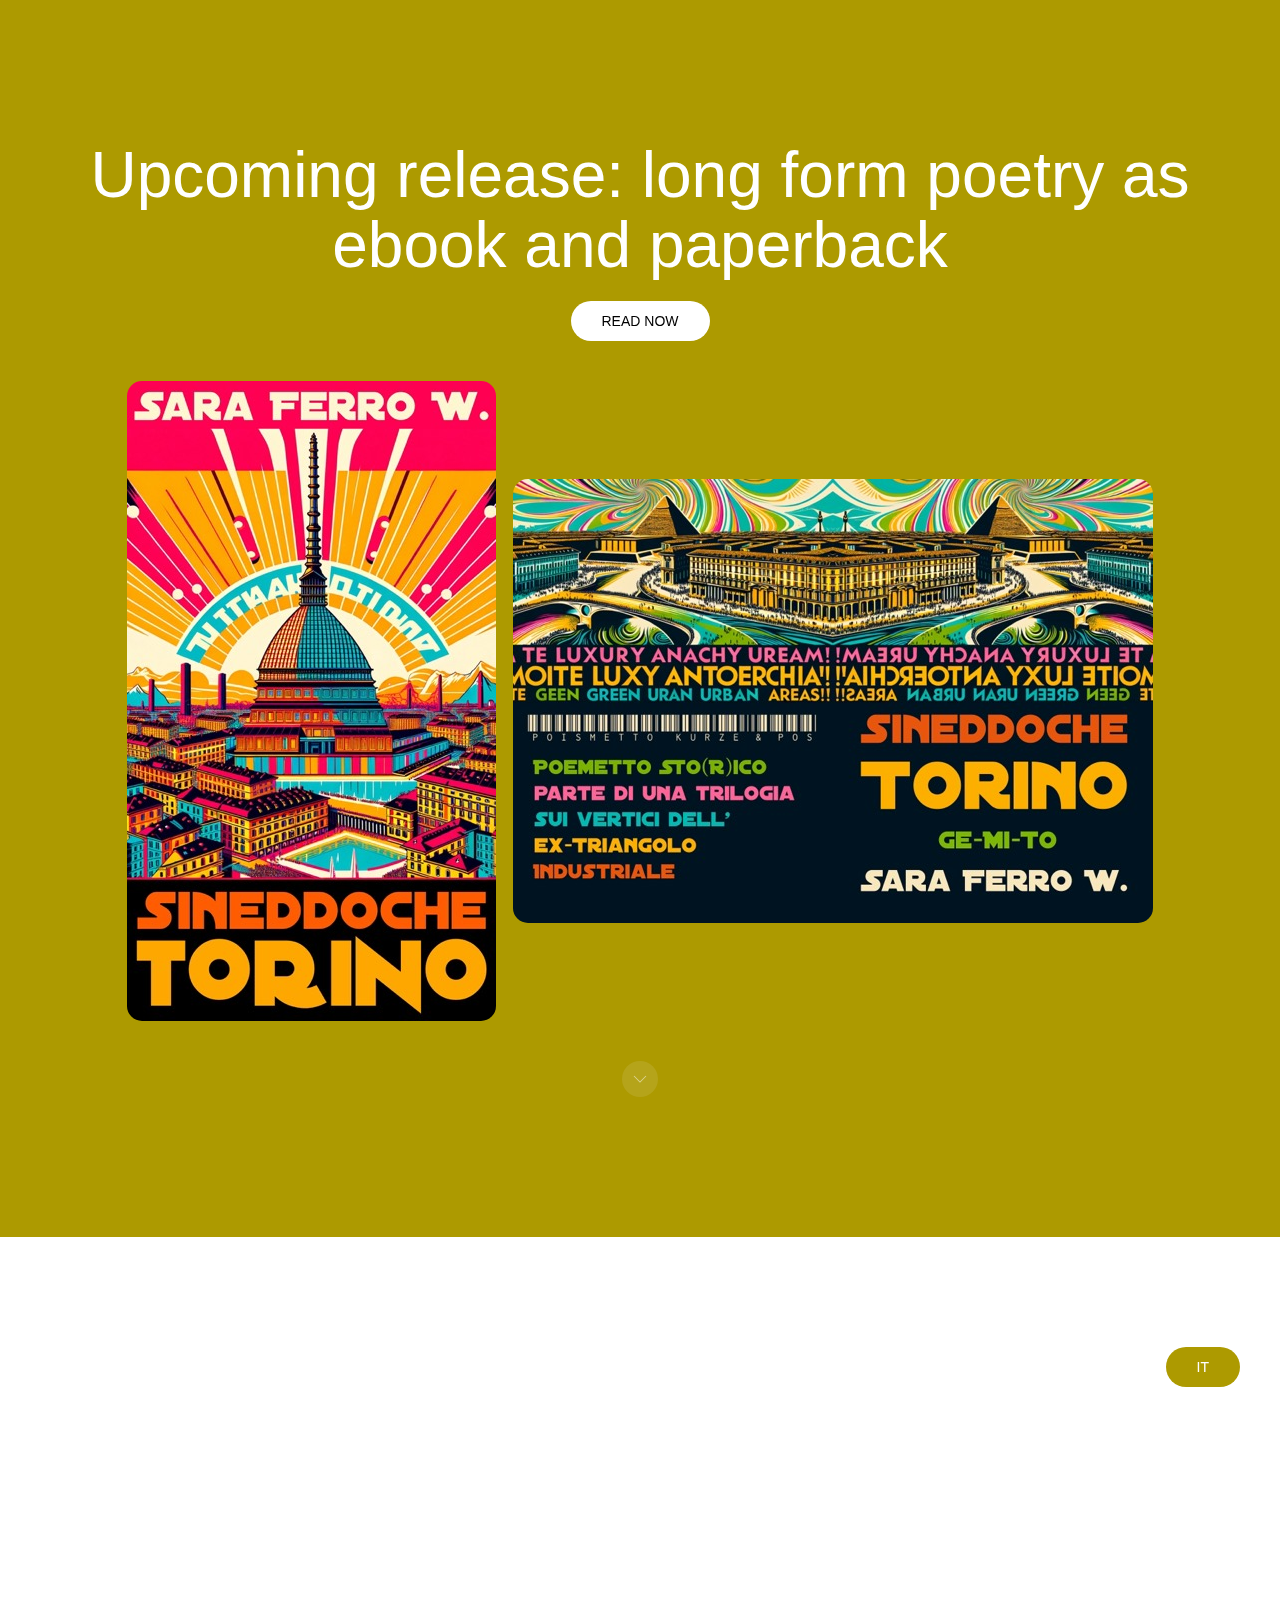
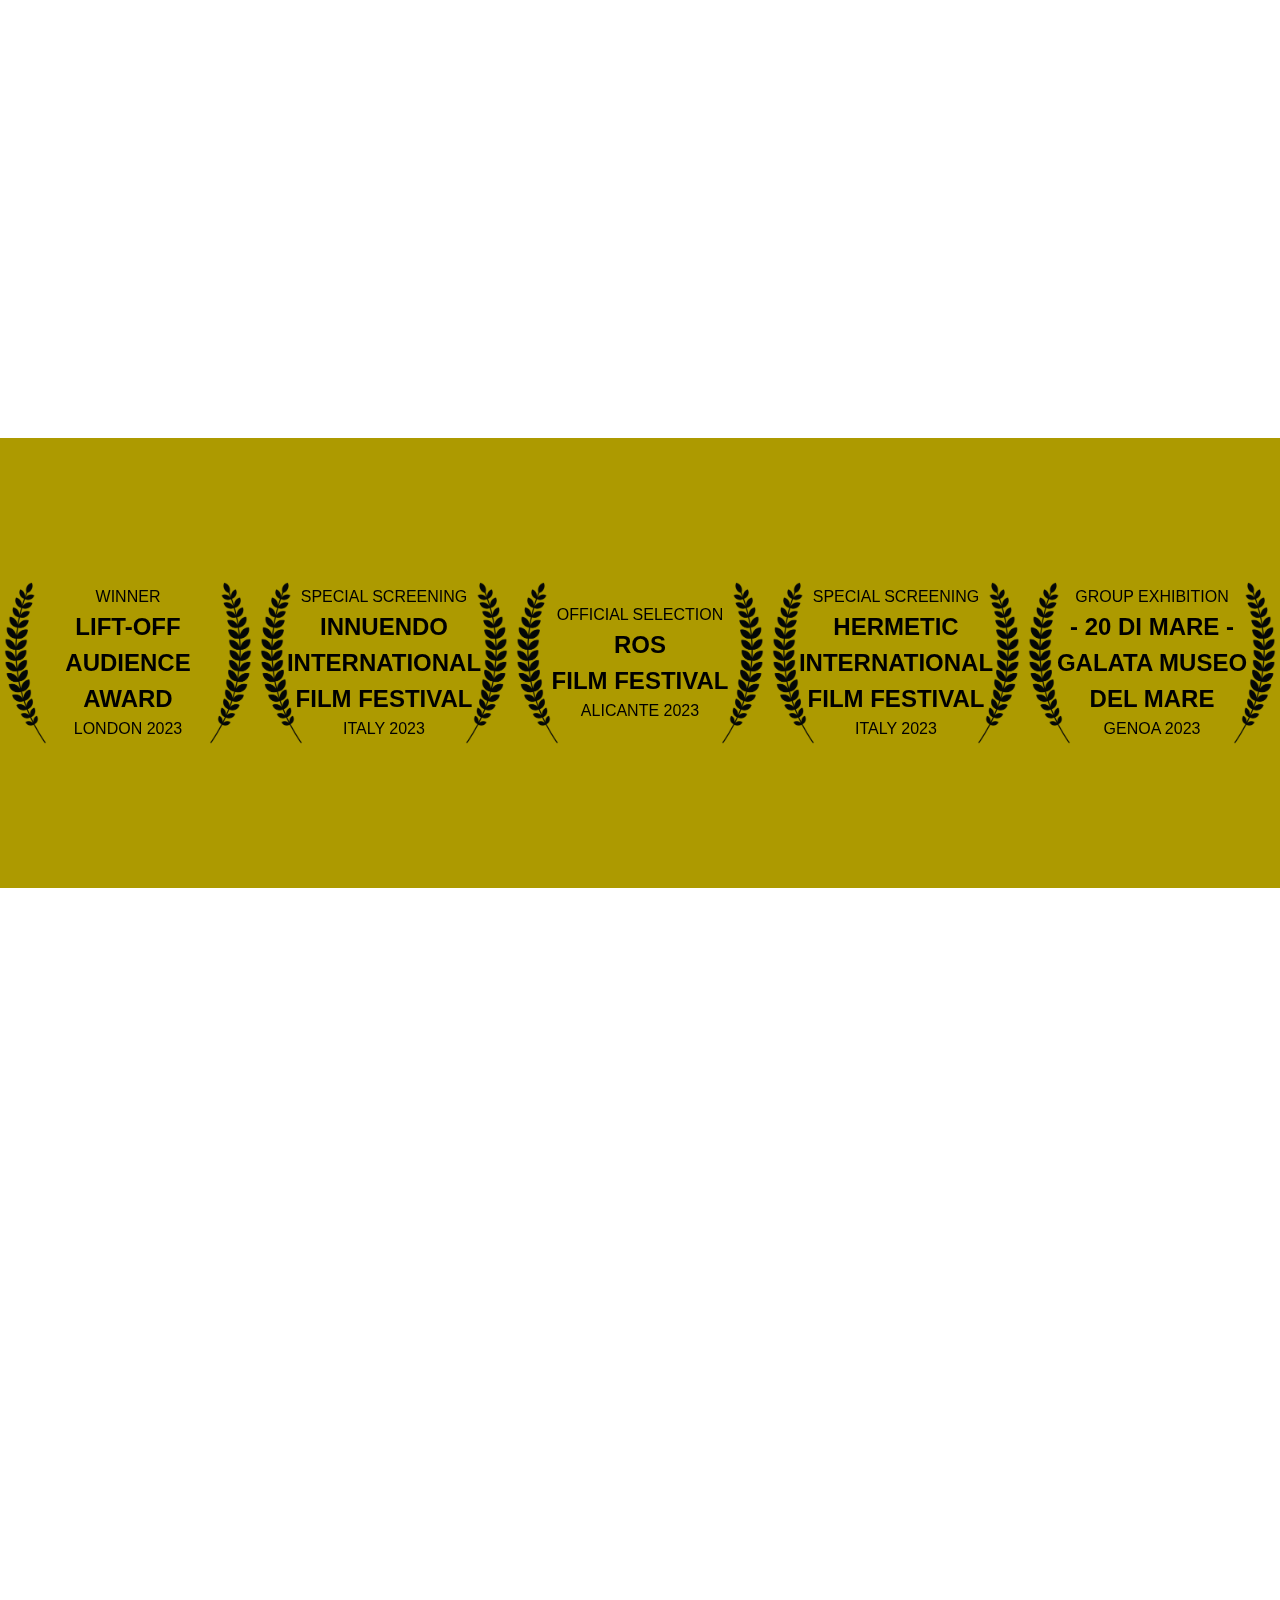
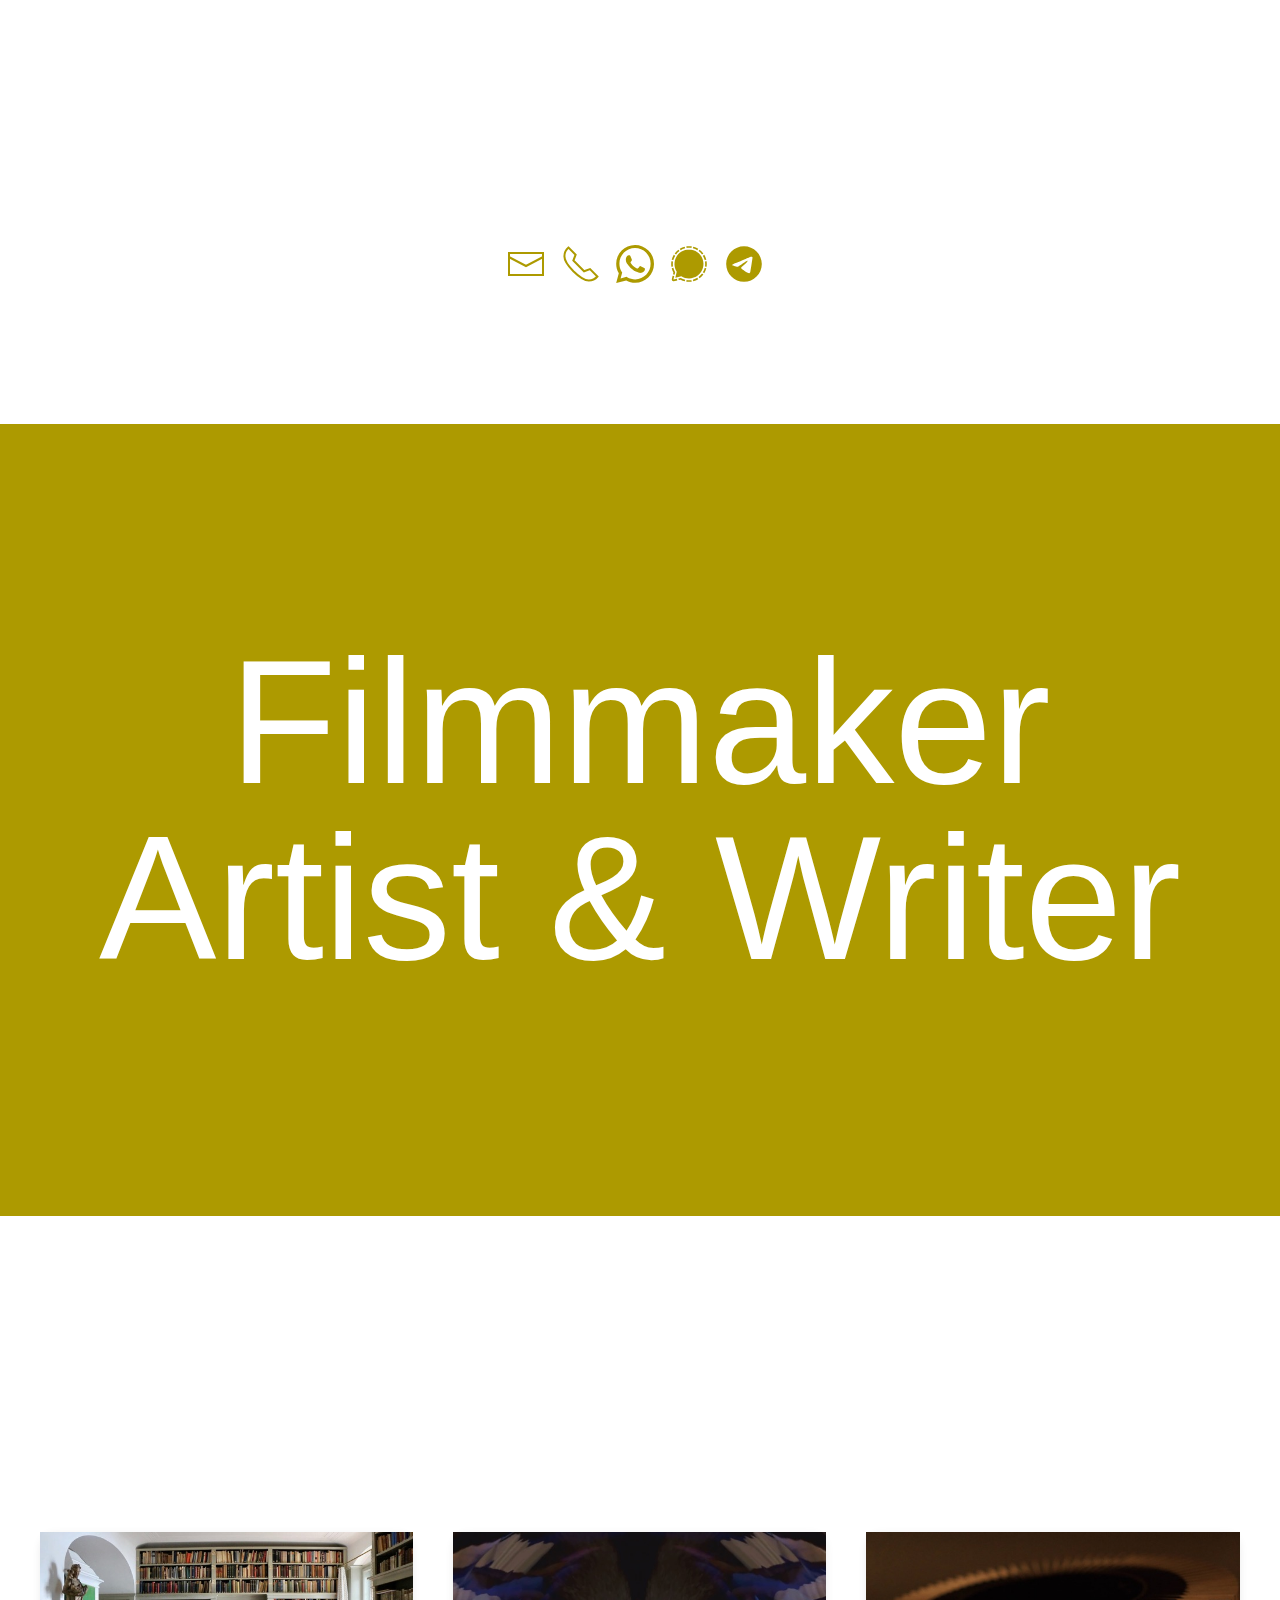
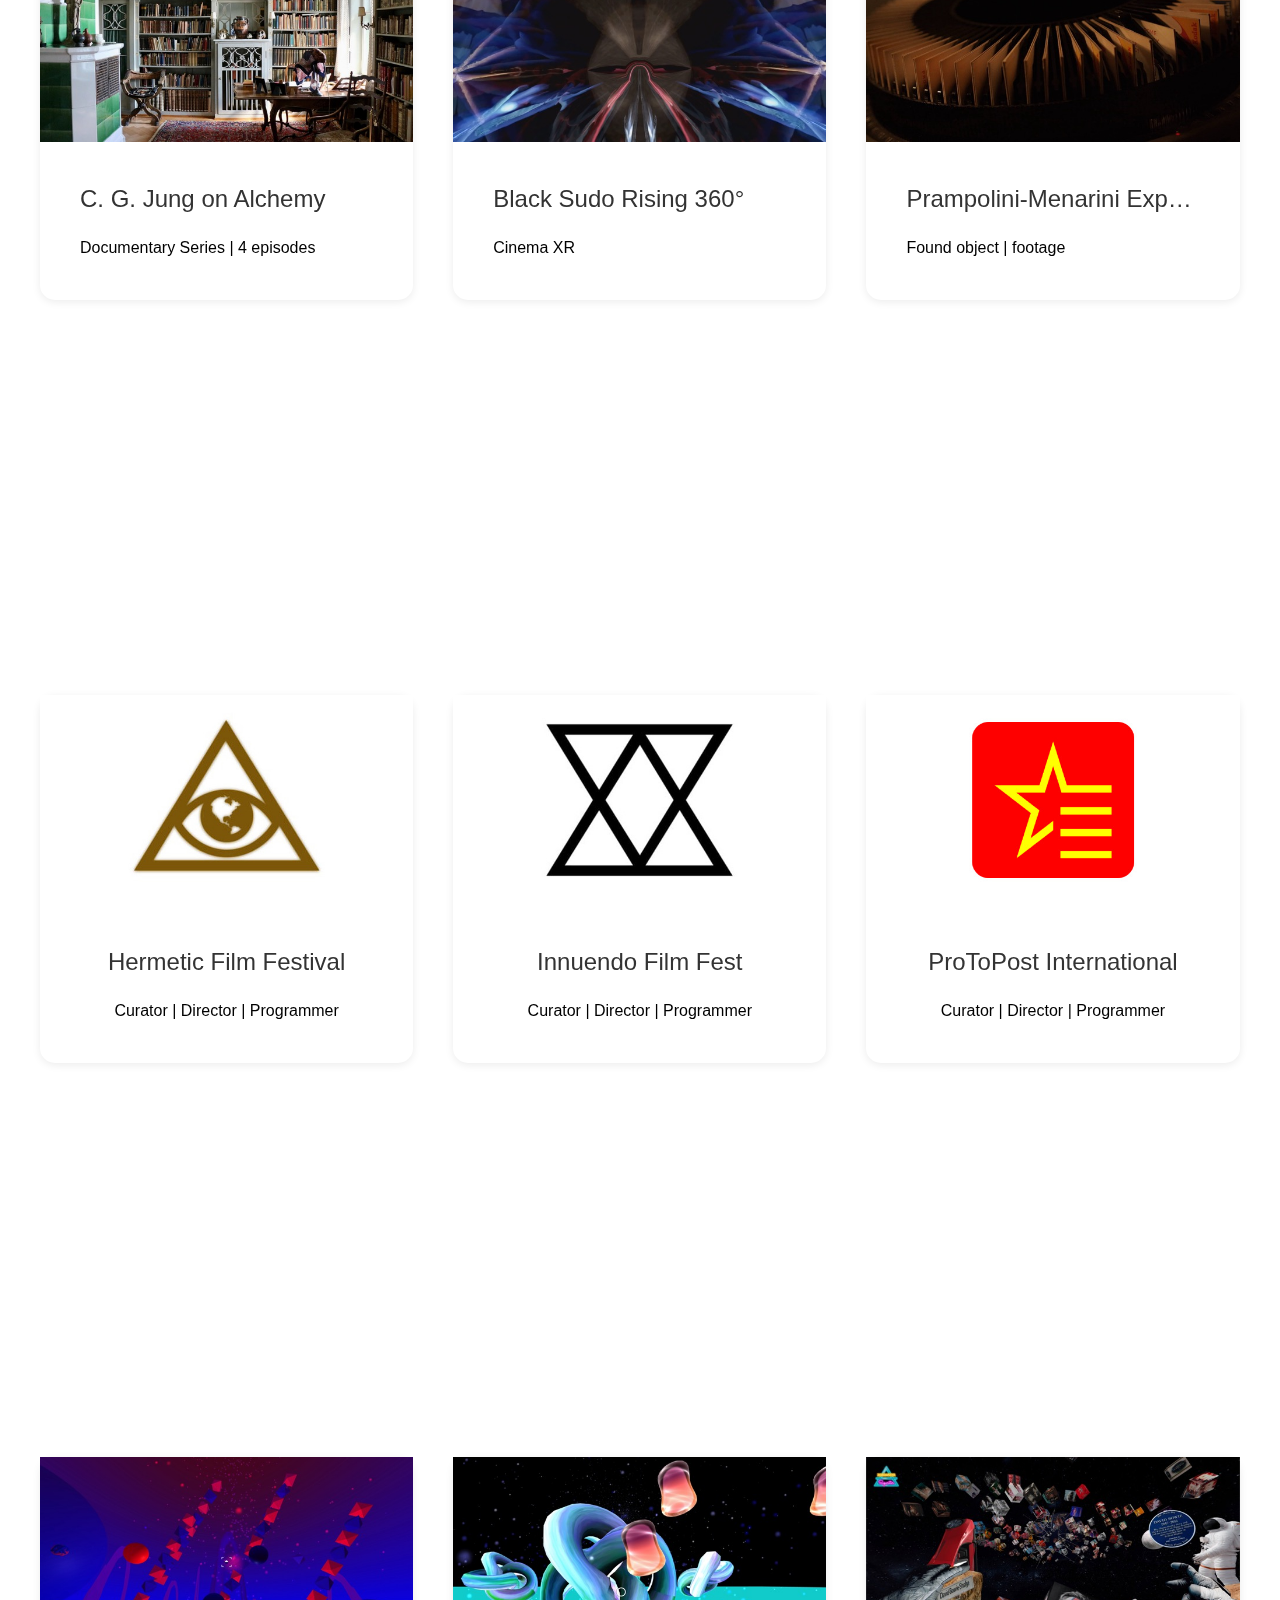
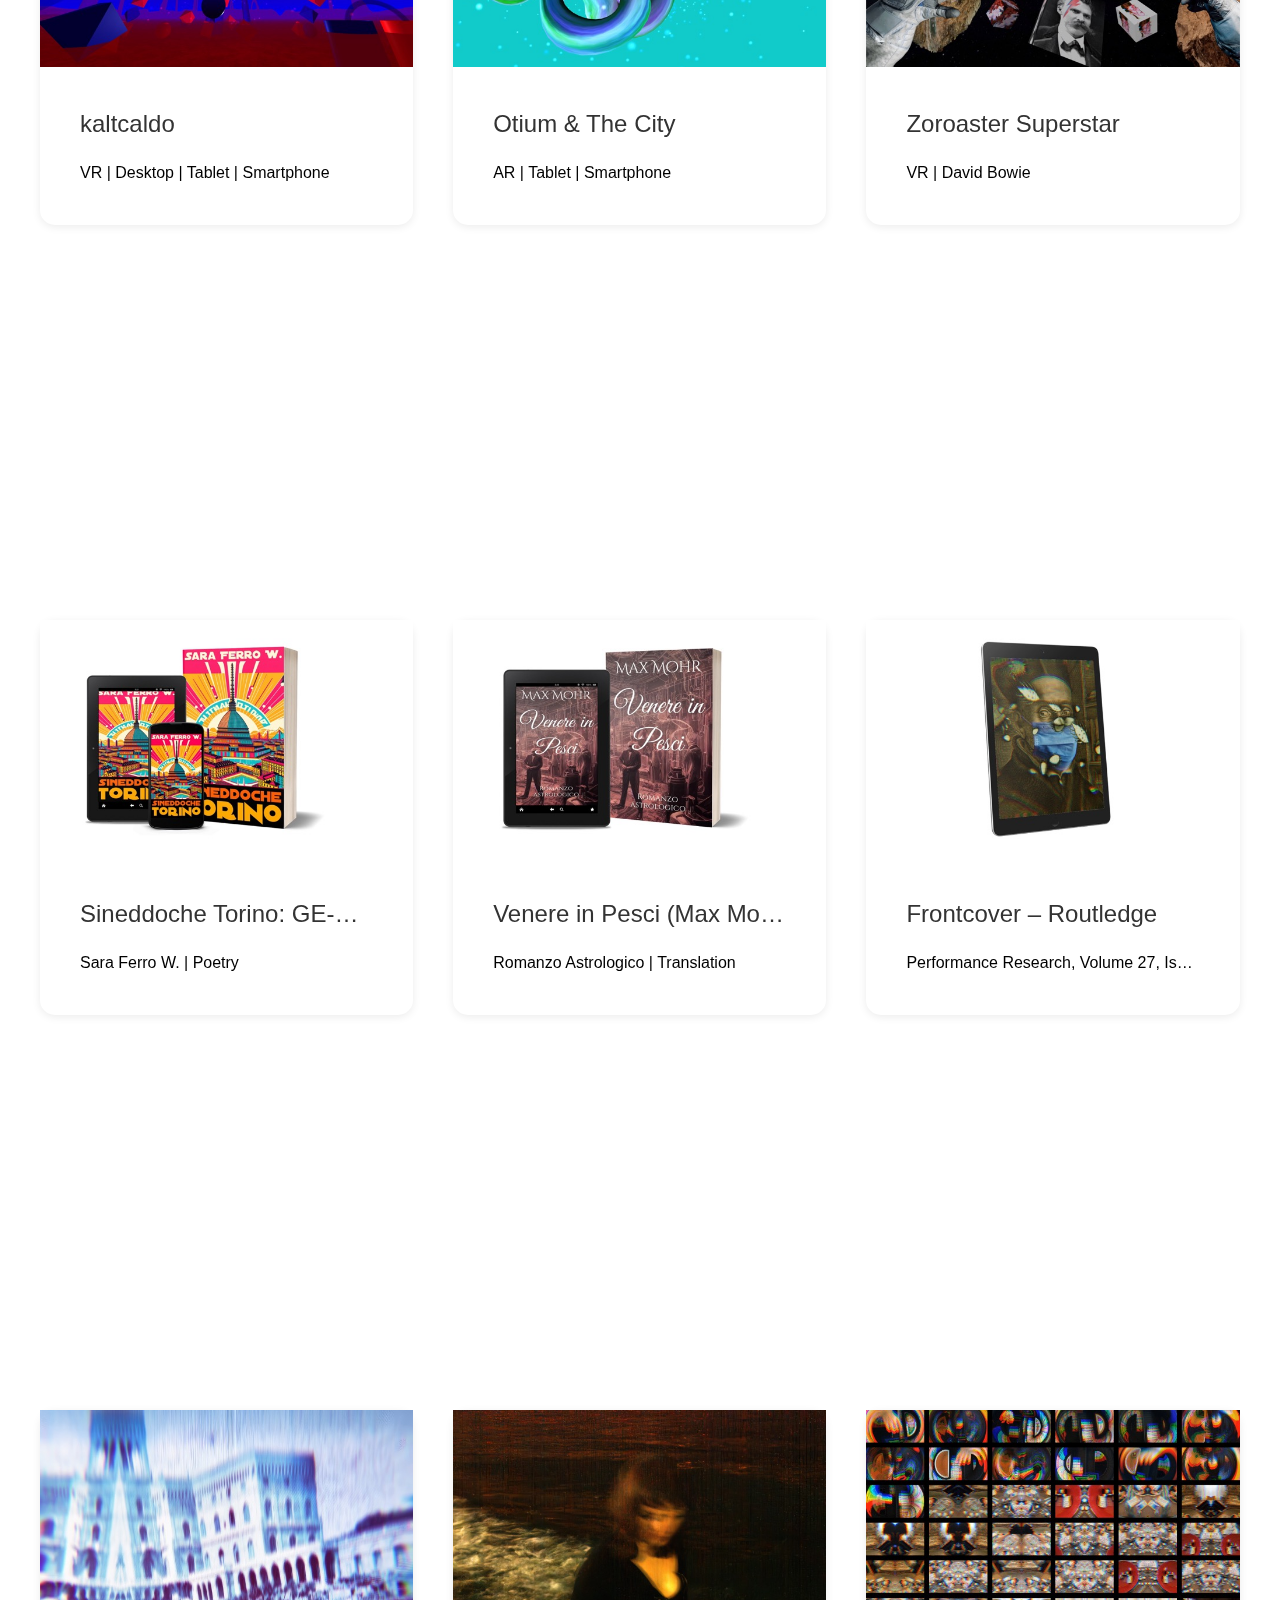
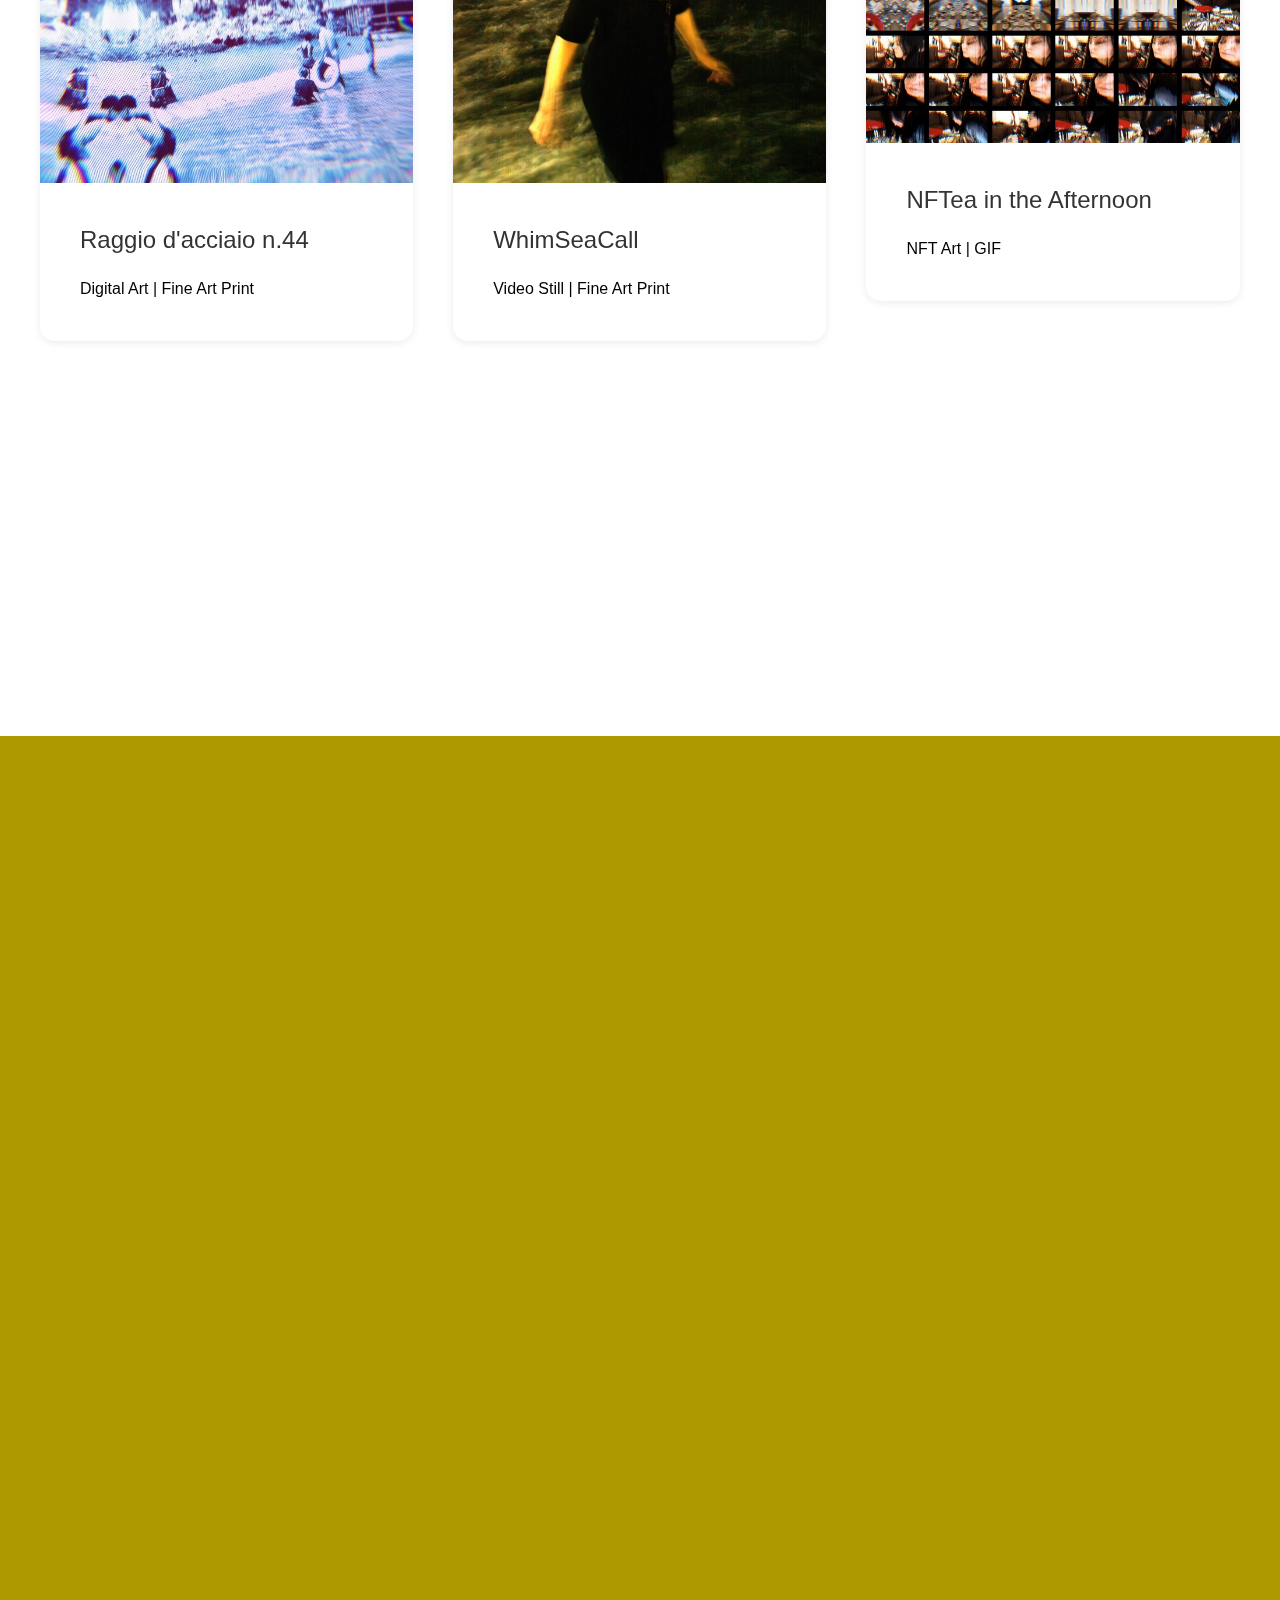
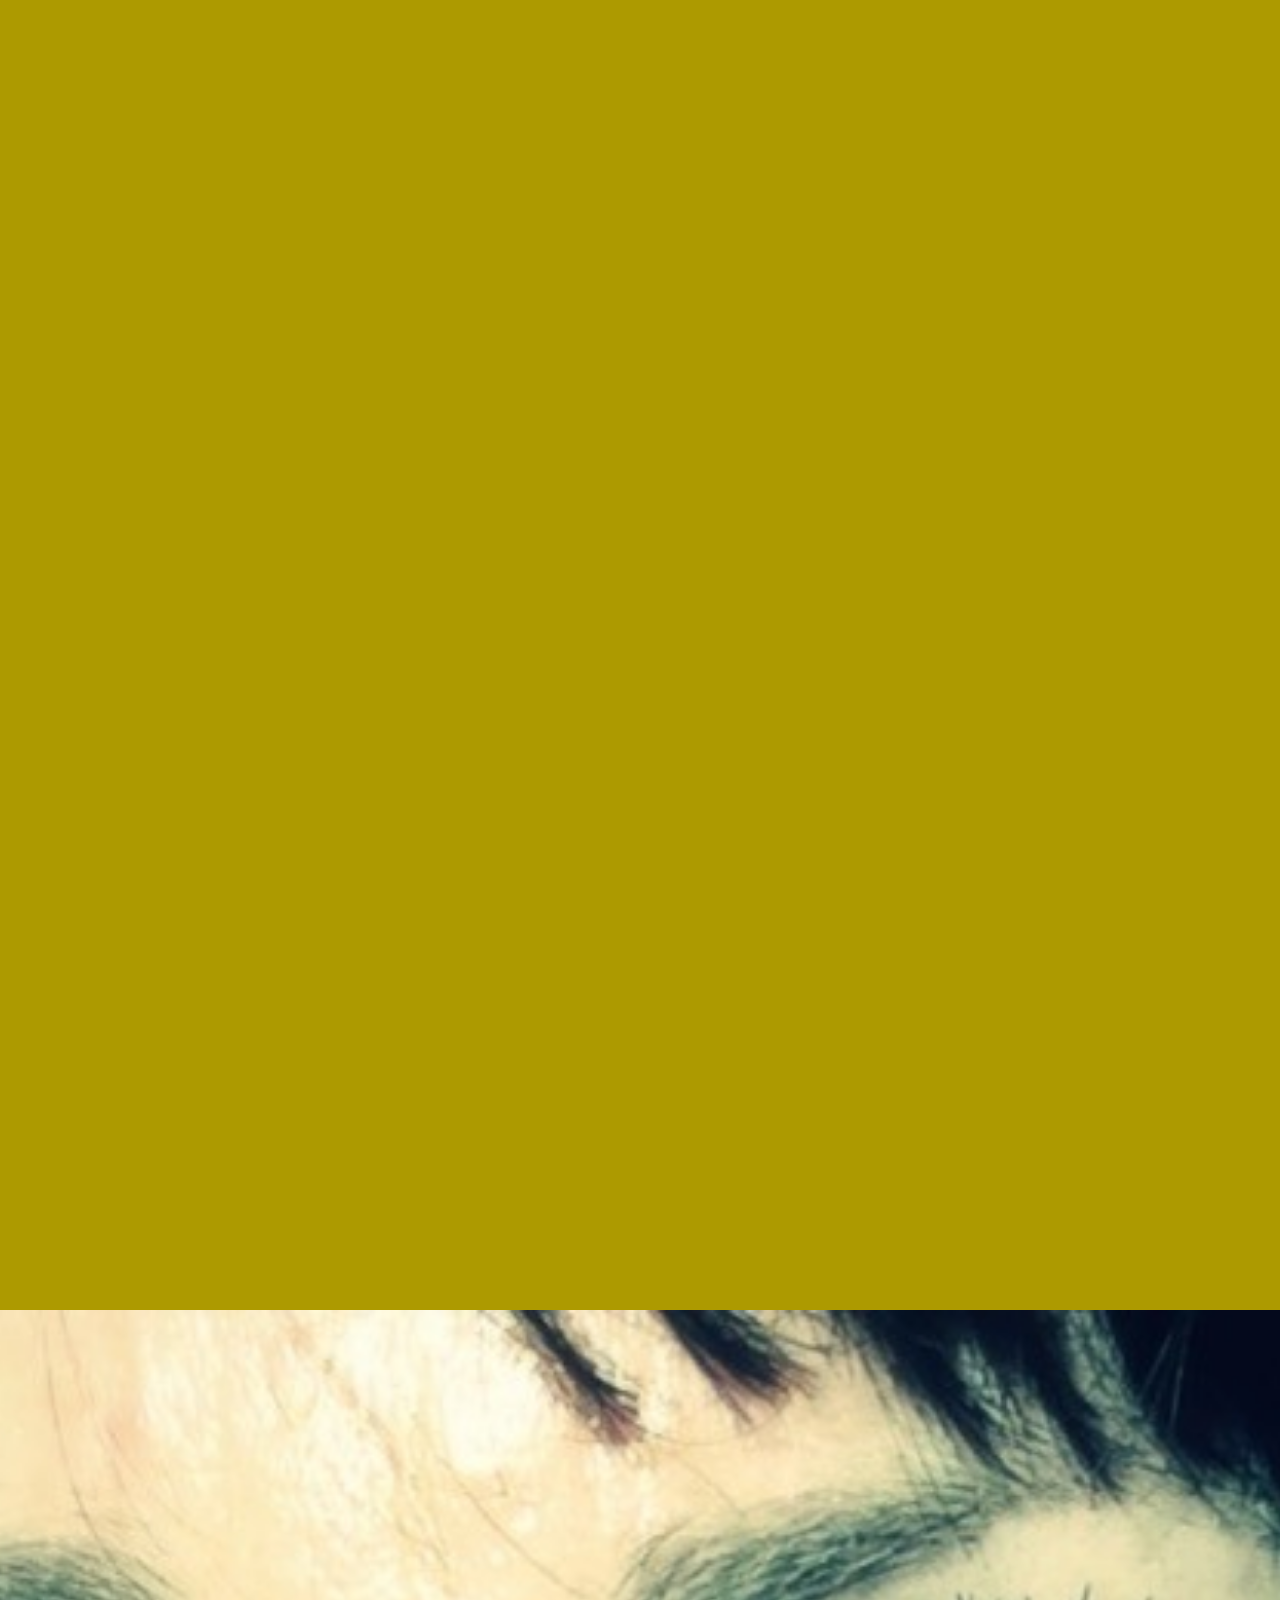
<file: index.html>
<!DOCTYPE HTML>

<html>
	<head>
		<title>Sara Ferro</title>
		<meta http-equiv="content-type" content="text/html; charset=utf-8" />
                
		


<script>

var langcodes=new Array("it", "default")

var langredirects=new Array("it.html", "en.html")

var languageinfo=navigator.language? navigator.language : navigator.userLanguage
var gotodefault=1

function redirectpage(dest){
if (window.location.replace)
window.location.replace(dest)
else
window.location=dest
}

for (i=0;i<langcodes.length-1;i++){
if (languageinfo.substr(0,2)==langcodes[i]){
redirectpage(langredirects[i])
gotodefault=0
break
}
}

if (gotodefault)
redirectpage(langredirects[langcodes.length-1])


</script>




	</head>
	<body bgcolor="#000000">

		
      </body>
</html>
</file>
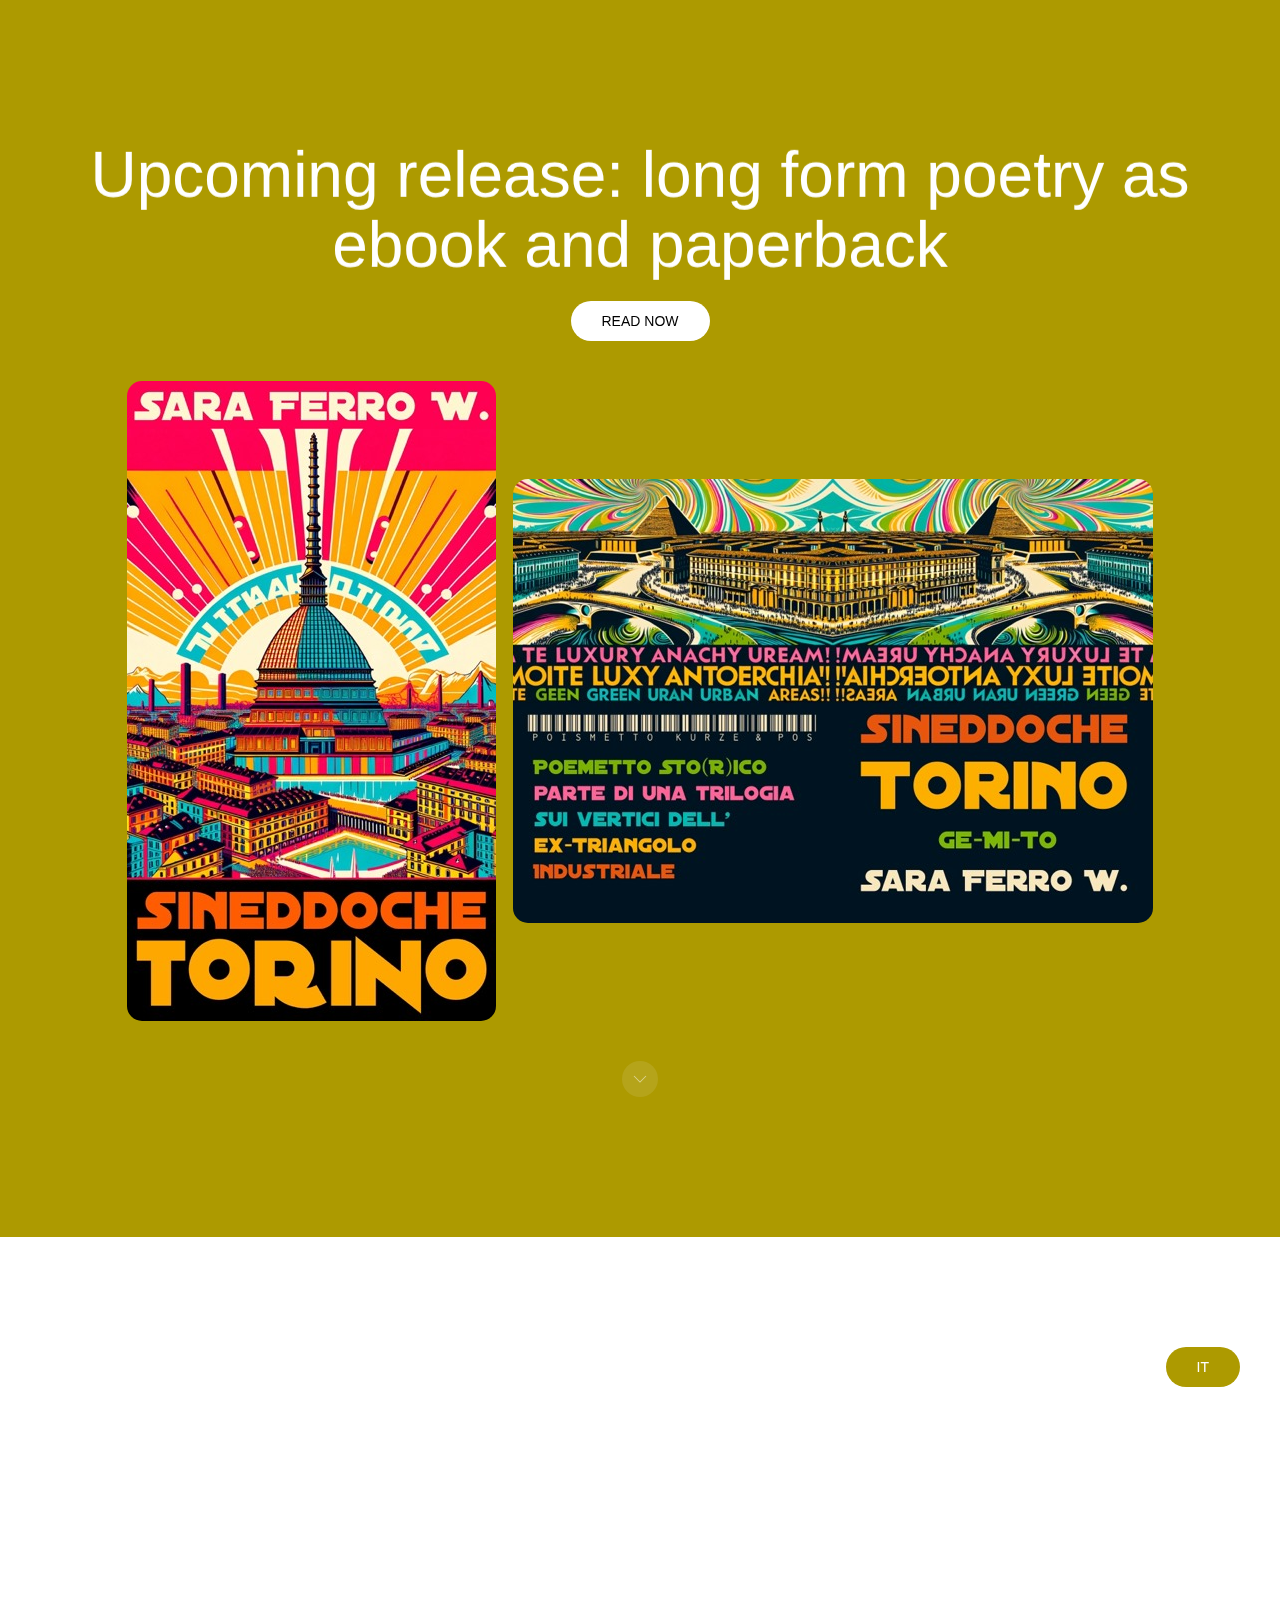
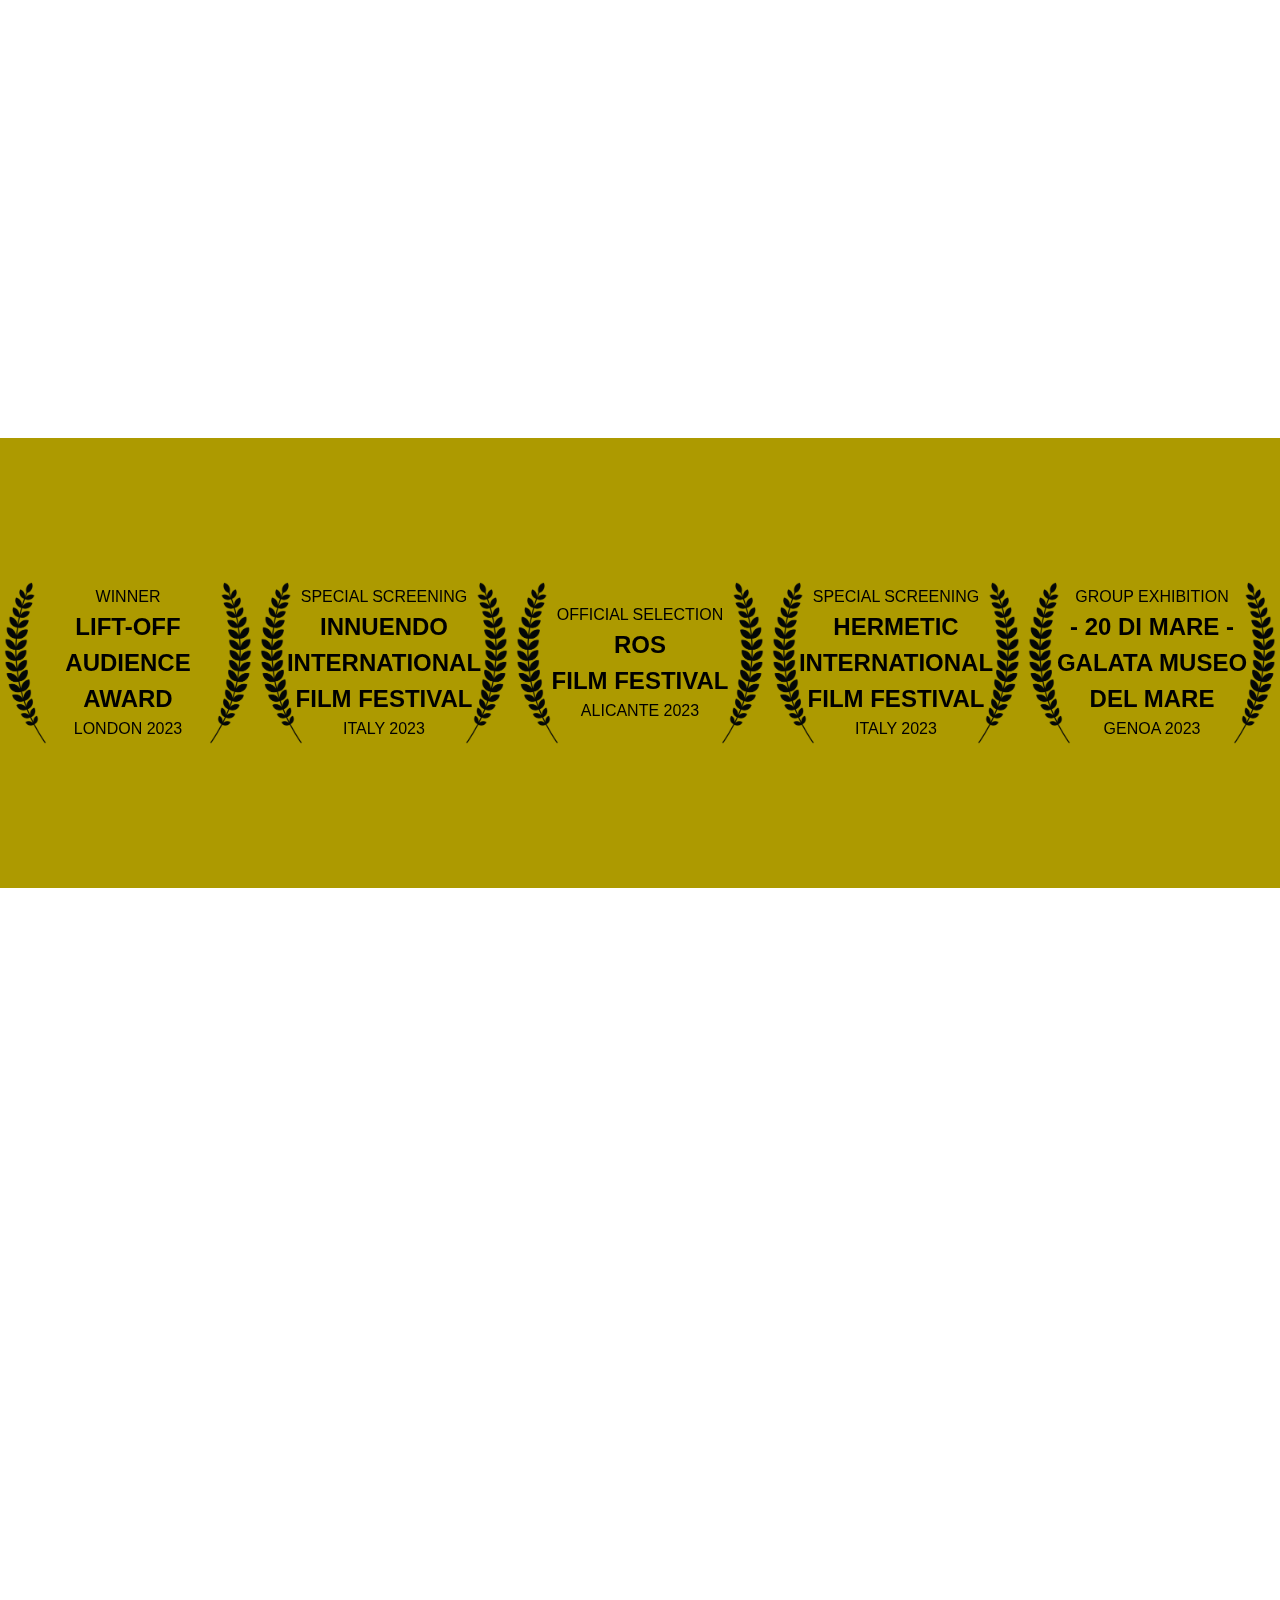
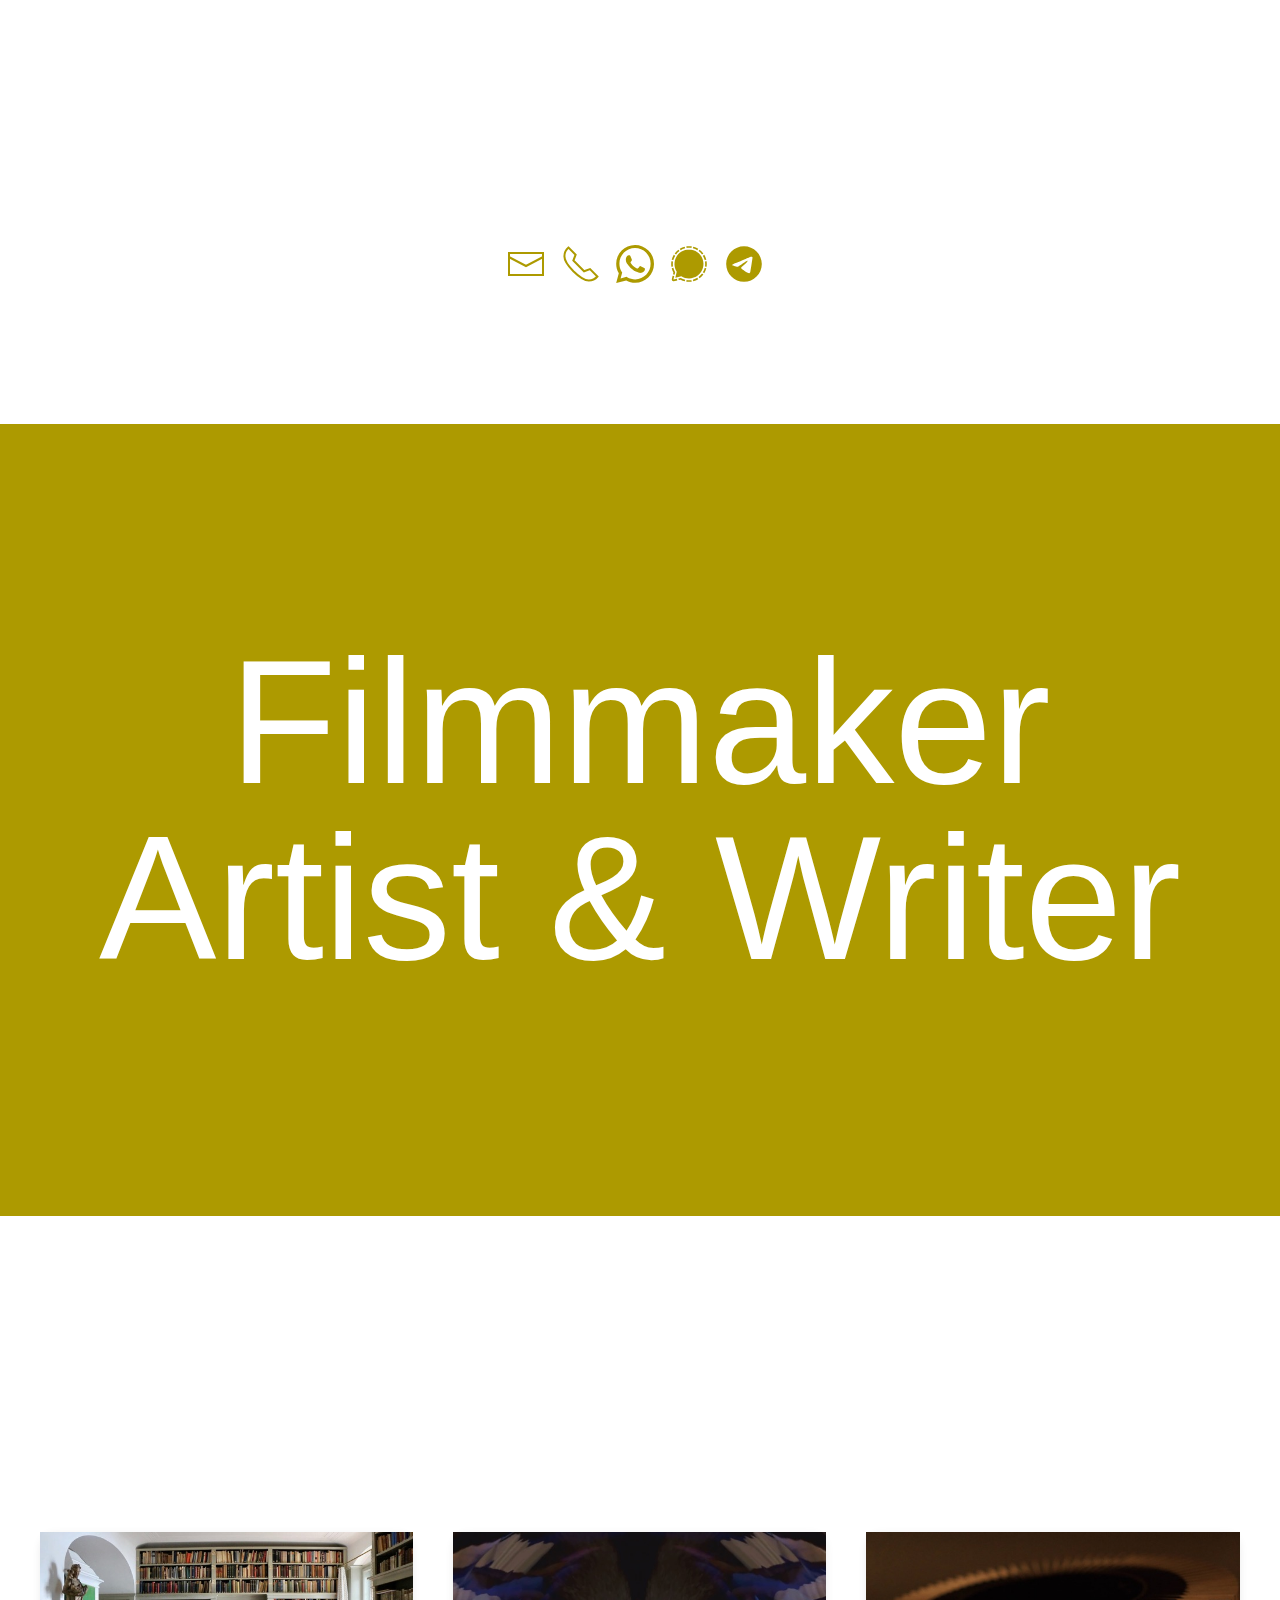
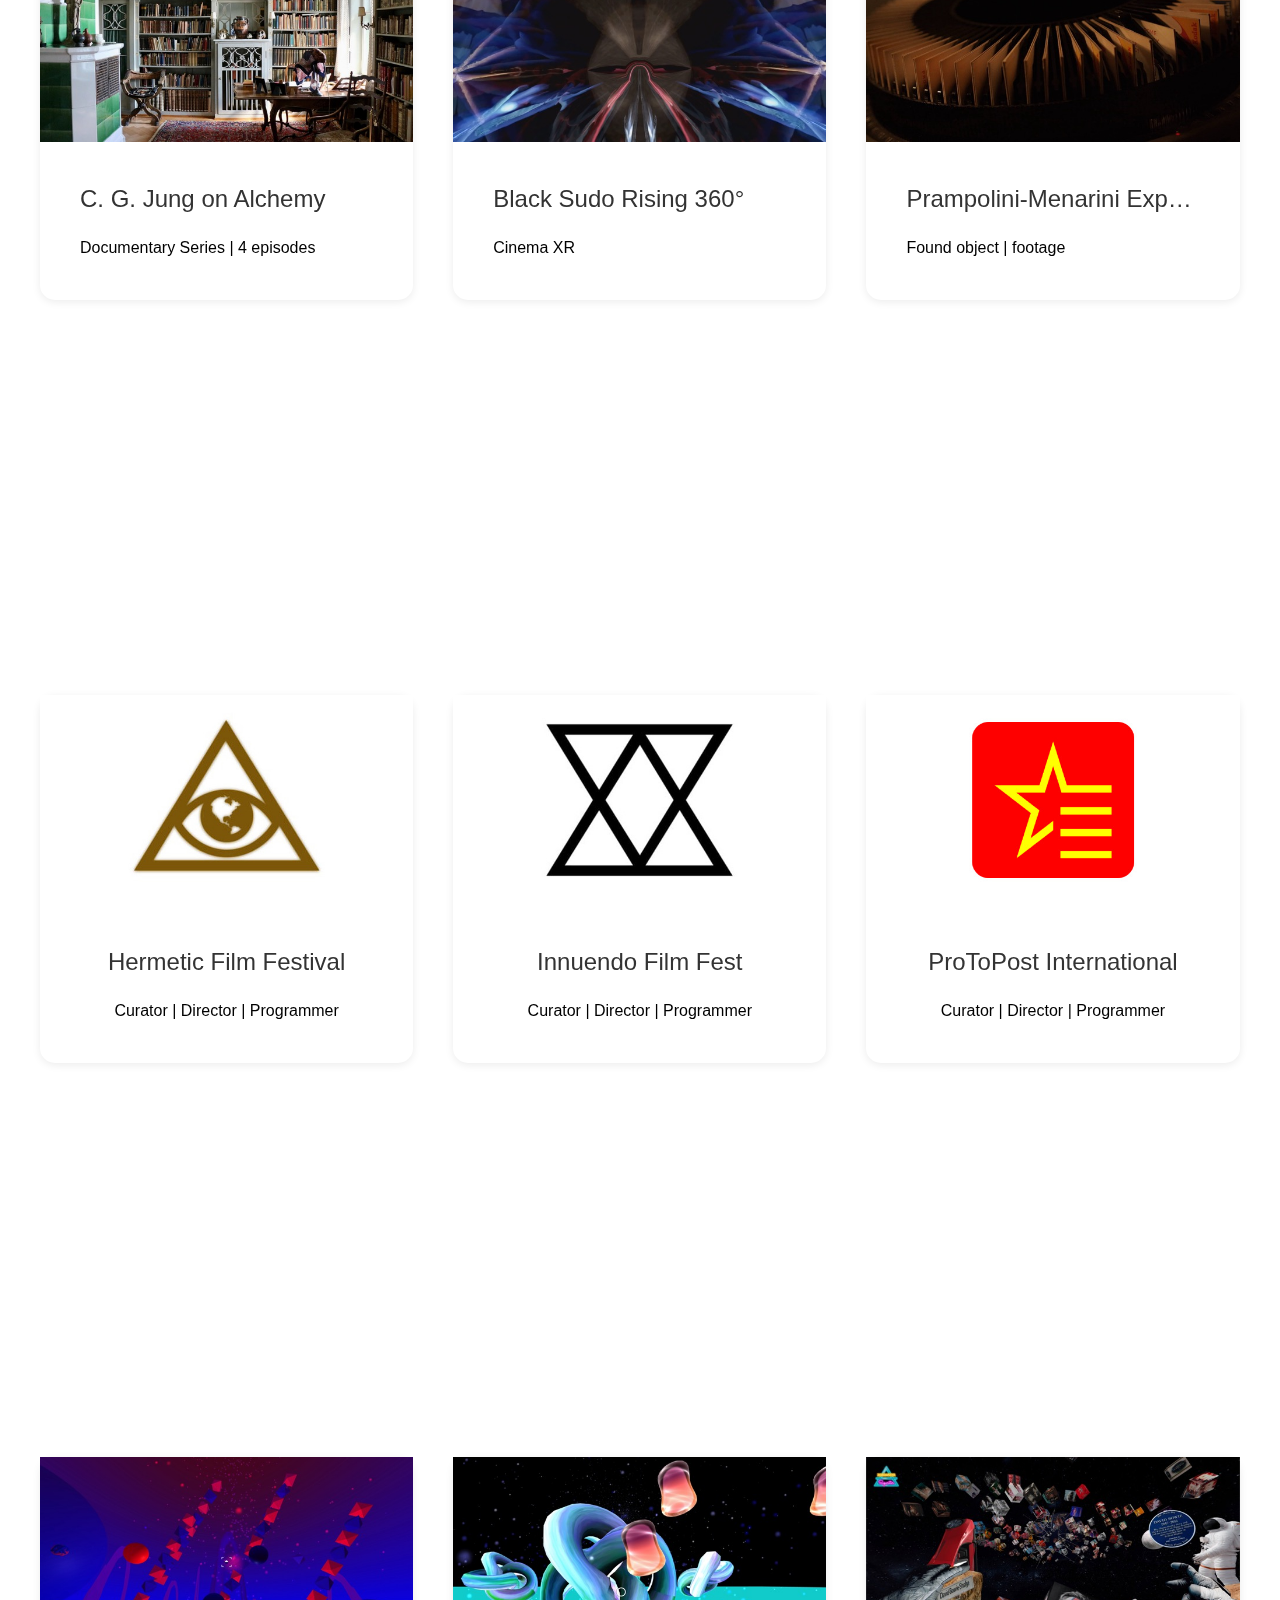
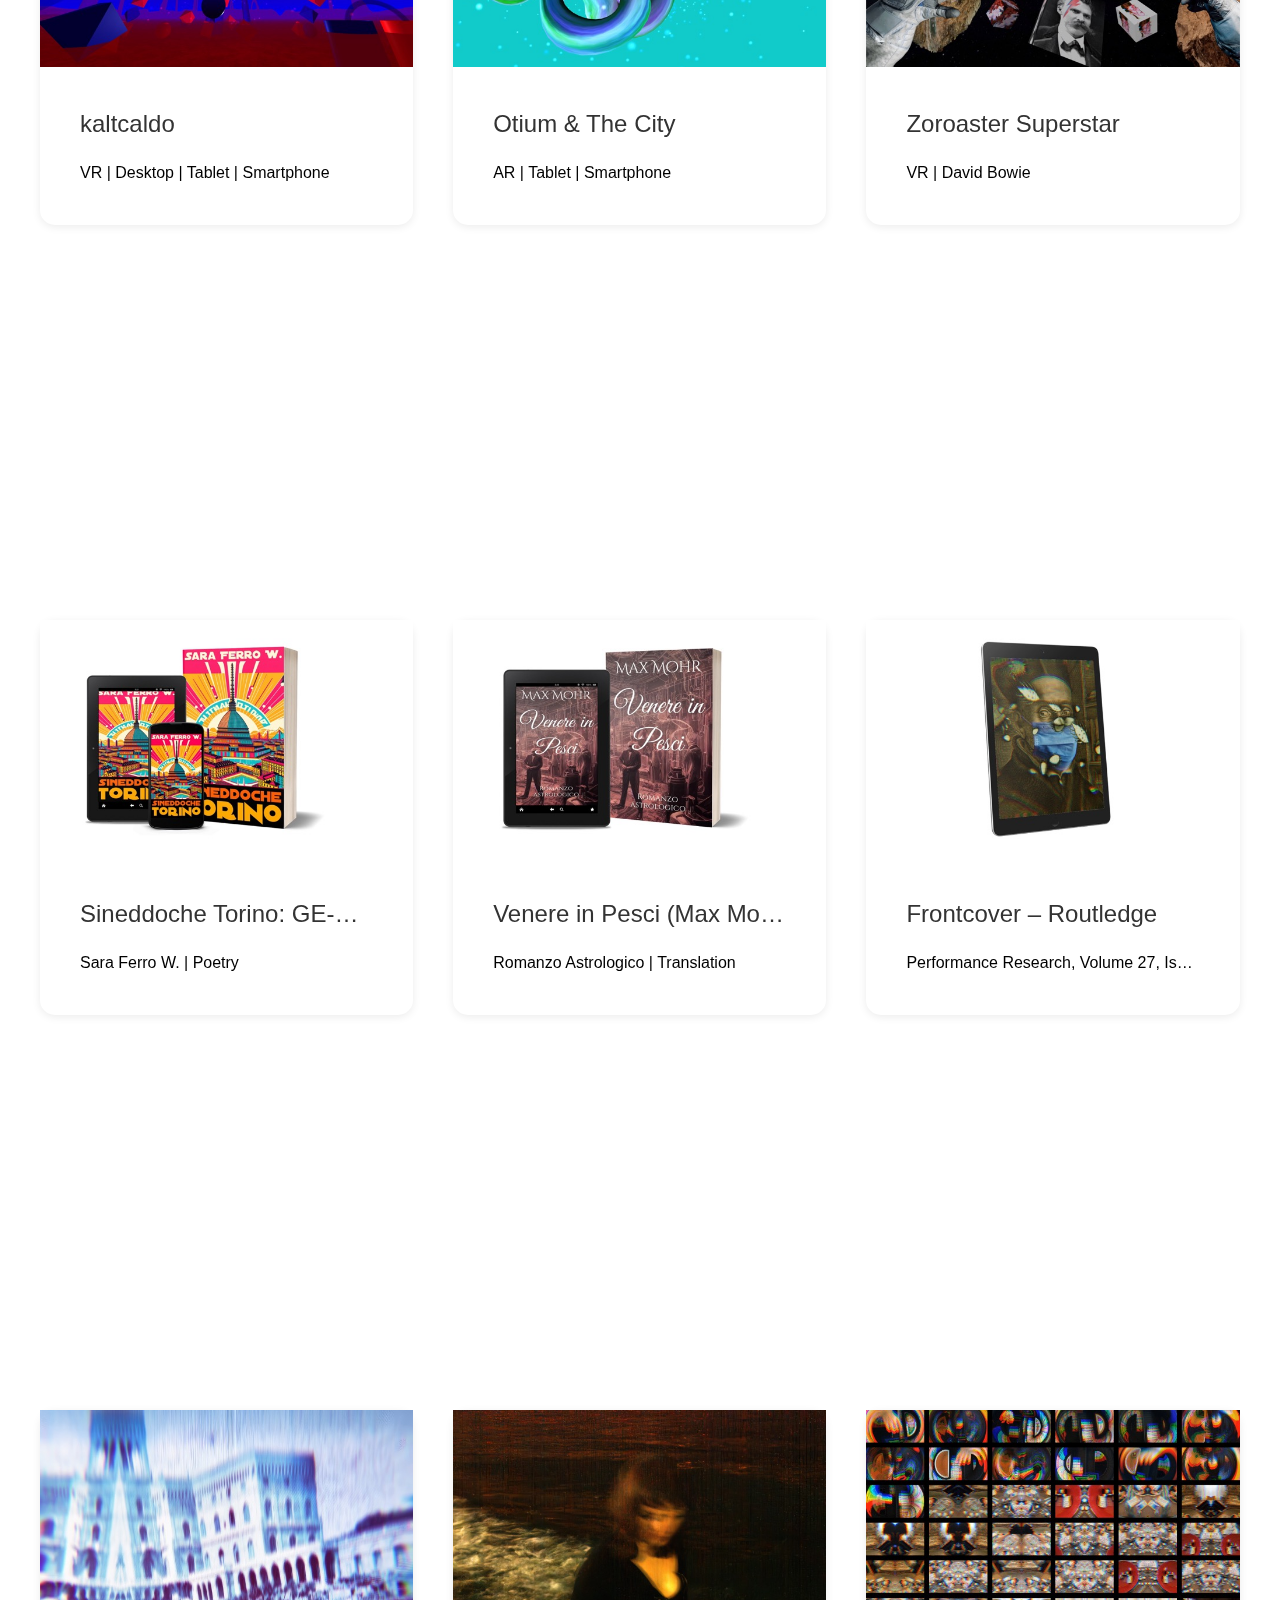
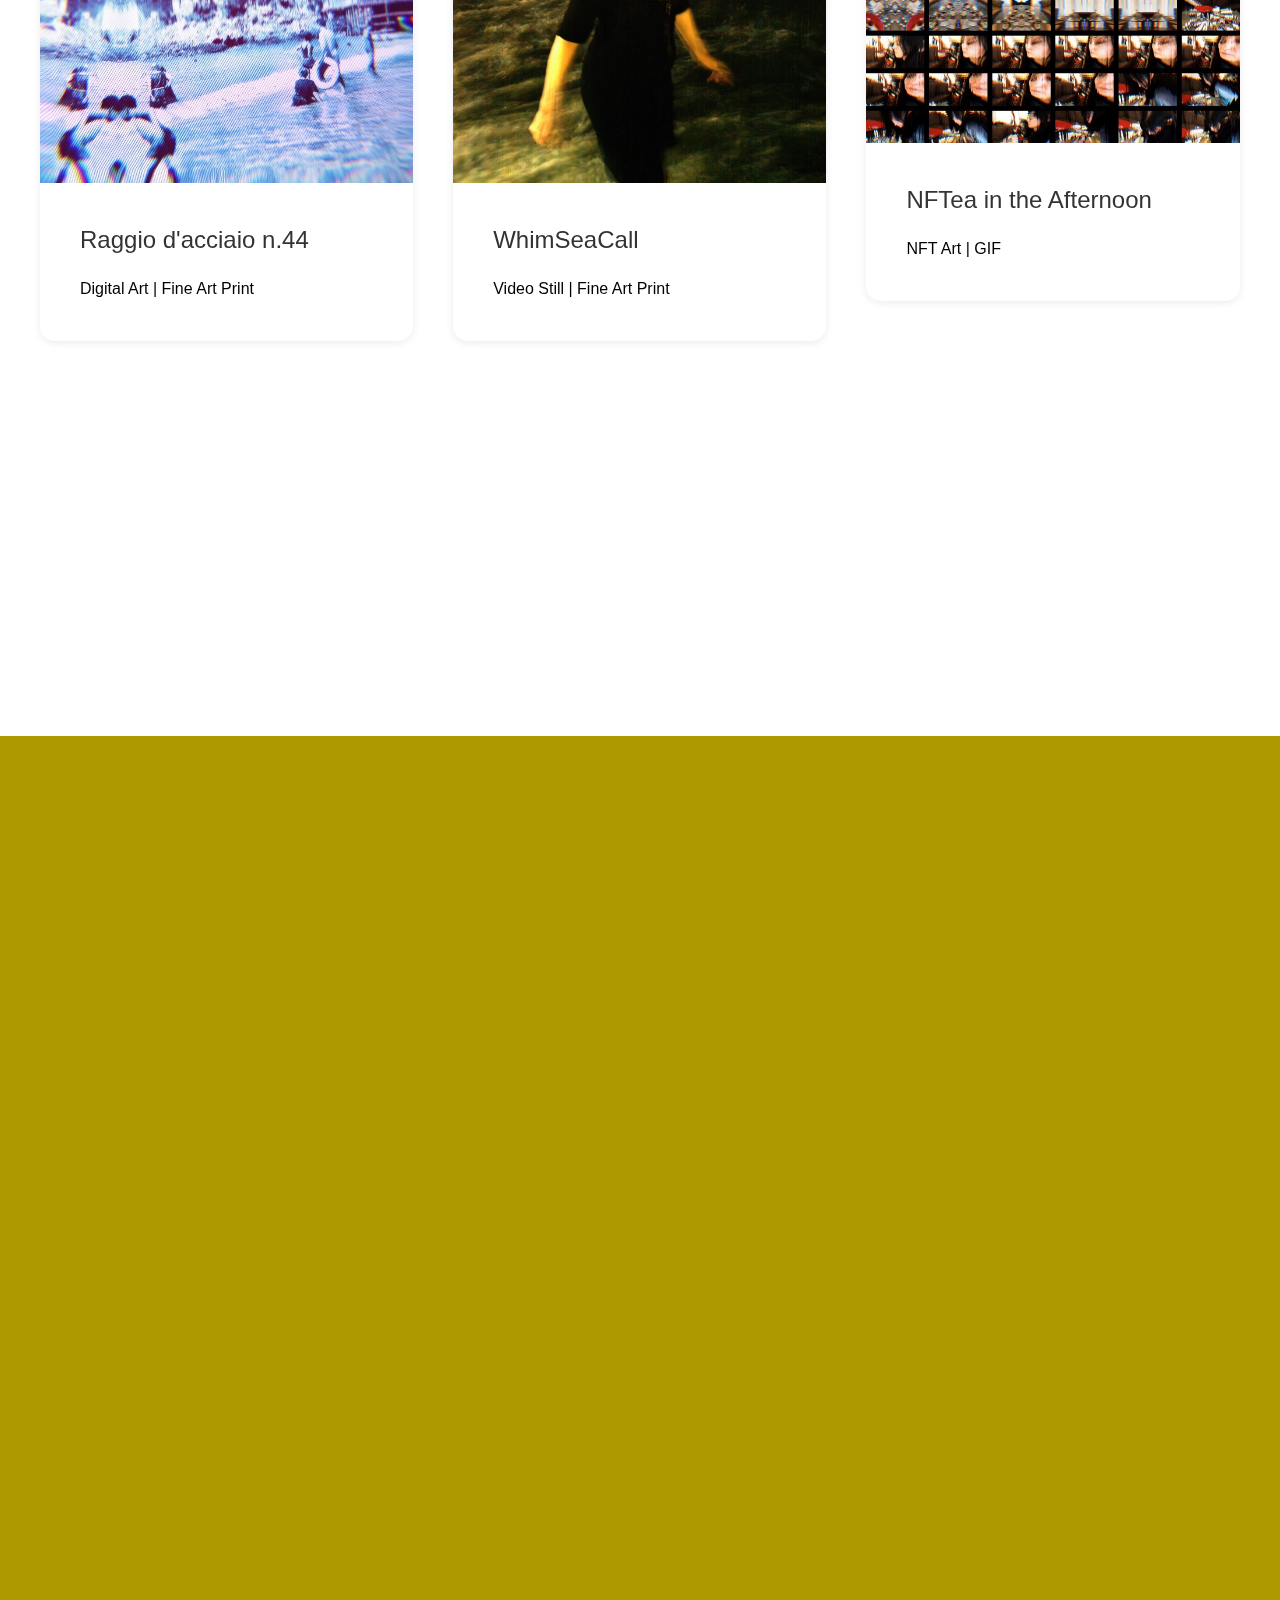
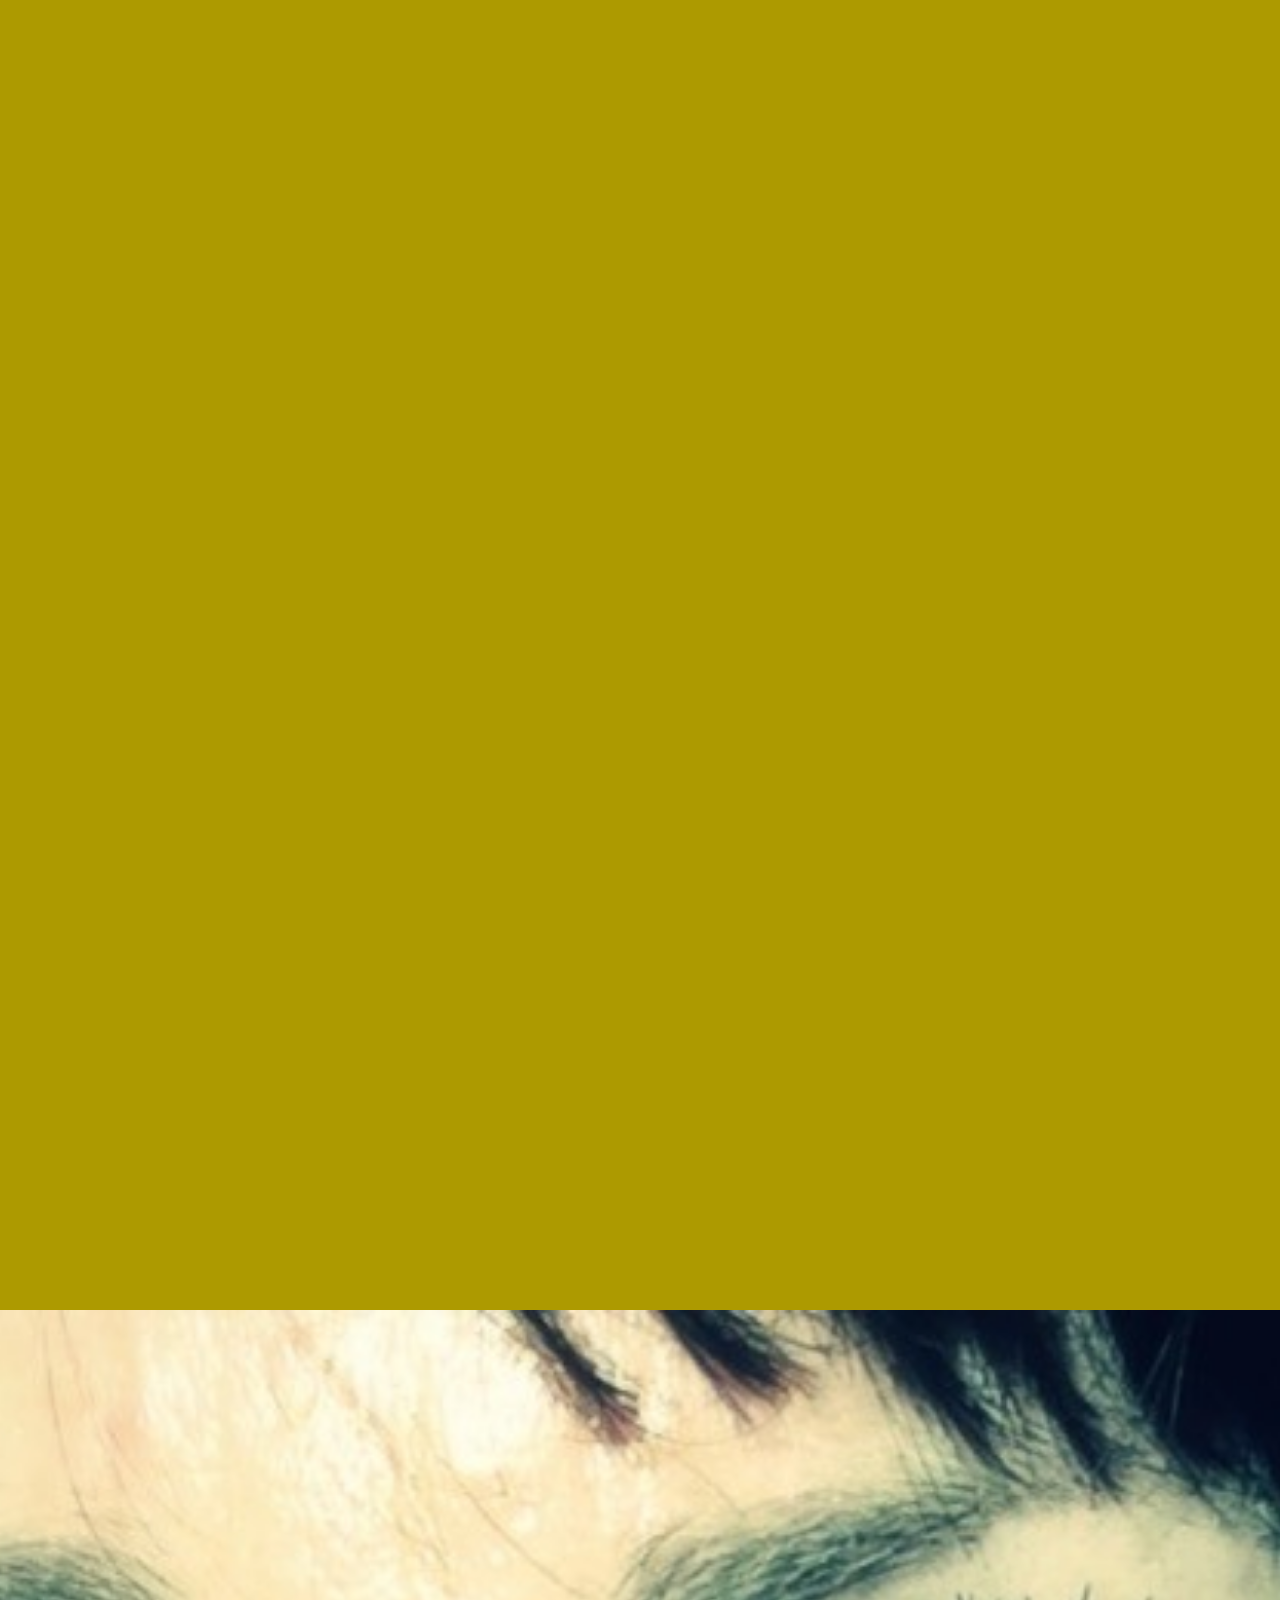
<file: en.html>
<!DOCTYPE html>
<html lang="en">
<head>

    <link rel="alternate" hreflang="it" href="it.html"/>
    <link rel="alternate" hreflang="en" href="en.html"/>
    <link rel="alternate" hreflang="x-default" href="en.html"/>

    <meta charset="UTF-8">
    <meta name="robots" content="index, follow">
    <meta name="viewport" content="width=device-width, initial-scale=1.0">
    <title>Sara Ferro - Filmmaker | Artist | Writer</title>
    
    <!-- SEO Meta Tags -->
    <meta name="description" content="Sara Ferro is an Italian award-winning filmmaker producing Feature documentaries, Arthouse movies and Experimental films.">
    <meta name="keywords" content="Sara Ferro, Film director, Filmmaker, Artist, Writer">
    <meta name="author" content="Sara Ferro">

    <!-- Favicon -->
    <link rel="icon" href="https://saraferro.com/images/icon.jpg" type="image">
    
    <!-- Open Graph Meta Tags (Facebook, WhatsApp, Signal, WeChat, Telegram) -->
    <meta property="og:title" content="Sara Ferro - Filmmaker | Artist | Writer">
    <meta property="og:description" content="Sara Ferro is an Italian award-winning filmmaker producing Feature documentaries, Arthouse movies and Experimental films.">
    <meta property="og:type" content="website">
    <meta property="og:url" content="https://saraferro.com">
    <meta property="og:image" content="https://saraferro.com/images/sara-ferro.jpeg">
    <meta property="og:image:width" content="1200">
    <meta property="og:image:height" content="630">
    
    <!-- Twitter Card Meta Tags (Twitter) -->
    <meta name="twitter:card" content="summary_large_image">
    <meta name="twitter:title" content="Sara Ferro - Filmmaker | Artist | Writer">
    <meta name="twitter:description" content="Sara Ferro is an Italian award-winning filmmaker producing Feature documentaries, Arthouse movies and Experimental films.">
    <meta name="twitter:url" content="https://saraferro.com">
    <meta name="twitter:image" content="https://saraferro.com/images/sara-ferro.jpeg">
    
    <!-- Additional meta tags can be added as needed -->
    
    <!-- Stylesheets, scripts, and other resources go here -->
    <link rel="stylesheet" type="text/css" href="./css/uikit.css" /> 
    <script src="./js/uikit.js"></script>
    <script src="./js/uikit-icons.js"></script>


<!-- JSON-LD -->
<script type="application/ld+json">
{
    "@context": "http://schema.org",
    "@type": "Person",
    "name": "Sara Ferro",
    "description": "Sara Ferro is an Italian award-winning filmmaker producing Feature documentaries, Arthouse movies and Experimental films.",
    "birthDate": "1977-05-11",
    "image": "https://saraferro.com/images/sara-ferro.jpeg",
    "jobTitle": "Film Director"
}
</script>


<!-- Lightbox -->

<script>   
    UIkit.mixin({
        data: {
            delayControls: 86400000
        }
    }, 'lightbox');
</script>


</head>

<body>

<!-- News -->

        <div class="uk-section uk-section-primary uk-section-large uk-flex uk-flex-center uk-flex-middle uk-text-center">
            <div class="uk-container">

                <h1 class="uk-text-lighter uk-heading-medium" uk-parallax="target: !.uk-section +* +*; end: 100%; y: -400; easing: 0;" uk-scrollspy="cls: uk-animation-slide-top; repeat: true">
		Upcoming release: long form poetry as ebook and paperback</h1>
		
		<a class="uk-button uk-button-primary uk-border-pill" href="https://amzn.eu/d/90LX2H4" target="_blank" uk-scrollspy="cls: uk-animation-slide-bottom; repeat: true">Read now</a>

                	<div class="uk-text-lighter uk-heading-medium" uk-parallax="target: !.uk-section +* +*; end: 100%; y: -400; easing: 0;">
				<a href="https://amzn.eu/d/3WvW4ew">
				<img class="uk-border-rounded uk-margin-bottom" src="images/sineddoche-torino-eBook-cover.jpeg" alt="Sineddoche Torino - eBook - Sara Ferro W" 
				uk-scrollspy="cls: uk-animation-slide-left; repeat: true">
				</a>
				<img class="uk-border-rounded uk-margin-bottom" src="images/sineddoche-torino-cover.jpeg" alt="Sineddoche Torino - paperback - Sara Ferro W"
				uk-scrollspy="cls: uk-animation-slide-right; repeat: true">
			</div>
		
		
                <h2 class="uk-icon-button uk-margin-small-center" uk-icon="chevron-down"></h2>
		

            </div>
        </div>

<!-- News End -->


<!-- Biography -->

<div class="uk-section uk-section-default uk-overflow-hidden">

<div class="uk-padding uk-text-large uk-clearfix">

<a class="uk-button uk-button-primary uk-border-pill uk-float-right" href="it.html">IT</a>

<h1 class="uk-text-lighter uk-text-center uk-heading-large" uk-scrollspy="cls: uk-animation-slide-left; repeat: true">Sara Ferro</h1>

<p class="uk-text-justify uk-dropcap uk-text-lighter" uk-scrollspy="cls: uk-animation-slide-right; repeat: true">


Sara <i>Wundersaar</i> Ferro (*1977) <strong>MA Sociology in Media</strong>,

was born in Milan at the end of a turbulent decade. Secrecy of the world she sensed made her character secrete, underflows she detected let her opt for underground life, she acts as she would be undercover, yet she cannot seriously pass unnoticed. 

One day she will become a ghostwriter. But before hermitage, she wants to develop a personal filmmaking hallmark. 

Her filmmaking is experimental at its core, visually, in spirit and in terms of substance. 

Inspirations come from the counterculture, pop occulture, psychedelic rock, cultural studies, antique trade, and rare books as well as highbrow culture; foremost yet, directly from the multiverse. She has translated German literature from the Golden Twenties. Almost unpredictable in her movements, she is anyway almost serial in her places choices: one month a year she walks in Venice, Milan keeps her on the leash, Genoa is her harbor, the Lake Como district her haven. Otherwise, Europe is her living space and she is there on the move. She has flipped off social media, not at all prone to mainstream and vote-buying.


</p>

</div>

</div>

<!-- Biography End -->


<!-- Awards -->

<div class="uk-overflow-hidden">

<div class="uk-section uk-section-primary uk-section-large uk-flex uk-flex-center uk-flex-middle uk-text-center uk-position-z-index-negative" 
uk-sticky="media: @m; position: bottom; overflow-flip: true; start: -100%; end: 0">
           
<div class="uk-position-relative uk-visible-toggle uk-light" tabindex="-1" uk-slider autoplay="true" autoplay-interval="5000" pause-on-hover="false">

    <ul class="uk-slider-items uk-child-width-1-1 uk-child-width-1-2@s uk-child-width-1-4@m uk-child-width-1-5@l" style="cursor:grab;">
        
	<li>
            <img src="./images/laurel.png" width="400" height="600" alt="">
                <div class="uk-position-center uk-panel">
                	<div class="uk-width-medium uk-text-uppercase uk-text-center" style="color:black">
                        <span>Winner</span><br>
                        <span class="uk-text-large uk-text-bold">Lift-Off<br>Audience<br>Award</span><br>
                        <span class="uk-text-lighter">London 2023</span>
			</div>
		</div>
        </li>
	<li>
            <img src="./images/laurel.png" width="400" height="600" alt="">
                <div class="uk-position-center uk-panel">
                	<div class="uk-width-medium uk-text-uppercase uk-text-center" style="color:black">
                        <span>Special Screening</span><br>
                        <span class="uk-text-large uk-text-bold">Innuendo<br>International<br>Film Festival</span><br>
                        <span class="uk-text-lighter">Italy 2023</span>
			</div>
		</div>
        </li>
	<li>
            <img src="./images/laurel.png" width="400" height="600" alt="">
                <div class="uk-position-center uk-panel">
                	<div class="uk-width-medium uk-text-uppercase uk-text-center" style="color:black">
                        <span>Official Selection</span><br>
                        <span class="uk-text-large uk-text-bold">Ros<br>Film Festival</span><br>
                        <span class="uk-text-lighter">Alicante 2023</span>
			</div>
		</div>
        </li>
        <li>
            <img src="./images/laurel.png" width="400" height="600" alt="">
                <div class="uk-position-center uk-panel">
                	<div class="uk-width-medium uk-text-uppercase uk-text-center" style="color:black">
                        <span>Special Screening</span><br>
                        <span class="uk-text-large uk-text-bold">Hermetic<br>International<br>Film Festival</span><br>
                        <span class="uk-text-lighter">Italy 2023</span>
			</div>
		</div>
        </li>
        <li>
            <img src="./images/laurel.png" width="400" height="600" alt="">
                <div class="uk-position-center uk-panel">
                	<div class="uk-width-medium uk-text-uppercase uk-text-center" style="color:black">
                        <span>Group Exhibition</span><br>
                        <span class="uk-text-large uk-text-bold">- 20 di mare -<br>Galata Museo<br>del Mare</span><br>
                        <span class="uk-text-lighter">Genoa 2023</span>
			</div>            
		</div>
        </li>
        <li>
            <img src="./images/laurel.png" width="400" height="600" alt="">
                <div class="uk-position-center uk-panel">
                	<div class="uk-width-medium uk-text-uppercase uk-text-center" style="color:black">
                        <span>Nominee</span><br>
                        <span class="uk-text-large uk-text-bold">Festival<br>del Cinema<br>di Cefalù</span><br>
                        <span class="uk-text-lighter">Sicily 2023</span>
			</div>           
		</div>
        </li>
        <li>
            <img src="./images/laurel.png" width="400" height="600" alt="">
                <div class="uk-position-center uk-panel">
                	<div class="uk-width-medium uk-text-uppercase uk-text-center" style="color:black">
                        <span>Group Exhibition</span><br>
                        <span class="uk-text-large uk-text-bold">Biennale<br>le Latitudini<br>dell’arte</span><br>
                        <span class="uk-text-lighter">Berlin 2023</span>
			</div>         
		</div>
        </li>
        <li>
            <img src="./images/laurel.png" width="400" height="600" alt="">
                <div class="uk-position-center uk-panel">
                	<div class="uk-width-medium uk-text-uppercase uk-text-center" style="color:black">
                        <span>Group Exhibition</span><br>
                        <span class="uk-text-large uk-text-bold">- Otium -<br>Terme di Como<br>Romana</span><br>
                        <span class="uk-text-lighter">Italy 2023</span>
			</div>          
		</div>
        </li>
	<li>
            <img src="./images/laurel.png" width="400" height="600" alt="">
                <div class="uk-position-center uk-panel">
                	<div class="uk-width-medium uk-text-uppercase uk-text-center" style="color:black">
                        <span>Solo Exhibition</span><br>
                        <span class="uk-text-large uk-text-bold">ATB Gallery<br>Associazione<br>Culturale</span><br>
                        <span class="uk-text-lighter">Turin 2023</span>
			</div>           
		</div>
        </li>
        <li>
            <img src="./images/laurel.png" width="400" height="600" alt="">
                <div class="uk-position-center uk-panel">
                	<div class="uk-width-medium uk-text-uppercase uk-text-center" style="color:black">
                        <span>Group Exhibition</span><br>
                        <span class="uk-text-large uk-text-bold">Iran<br>Germany<br>Italy</span><br>
                        <span class="uk-text-lighter">2023</span>
			</div>         
		</div>
        </li>
        <li>
            <img src="./images/laurel.png" width="400" height="600" alt="">
                <div class="uk-position-center uk-panel">
                	<div class="uk-width-medium uk-text-uppercase uk-text-center" style="color:black">
                        <span>Official Selection</span><br>
                        <span class="uk-text-large uk-text-bold">Lift-Off<br>Global<br>Network</span><br>
                        <span class="uk-text-lighter">London 2022</span>
			</div>      
		</div>
        </li>
        <li>
            <img src="./images/laurel.png" width="400" height="600" alt="">
                <div class="uk-position-center uk-panel">
                	<div class="uk-width-medium uk-text-uppercase uk-text-center" style="color:black">
                        <span>Official Submission</span><br>
                        <span class="uk-text-large uk-text-bold">- 7DFPS -<br>Game Jam</span><br>
                        <span class="uk-text-lighter">2022</span>
			</div>    
		</div>
        </li>
        <li>
            <img src="./images/laurel.png" width="400" height="600" alt="">
                <div class="uk-position-center uk-panel">
                	<div class="uk-width-medium uk-text-uppercase uk-text-center" style="color:black">
                        <span>Official Submission</span><br>
                        <span class="uk-text-large uk-text-bold">- Game Off -<br>Game Jam</span><br>
                        <span class="uk-text-lighter">2022</span>
			</div>      
		</div>
        </li>
        <li>
            <img src="./images/laurel.png" width="400" height="600" alt="">
                <div class="uk-position-center uk-panel">
                	<div class="uk-width-medium uk-text-uppercase uk-text-center" style="color:black">
                        <span>Official Selection</span><br>
                        <span class="uk-text-large uk-text-bold">The Lift-Off<br>Sessions</span><br>
                        <span class="uk-text-lighter">London 2022</span>
			</div>        
		</div>
        </li>
	<li>
            <img src="./images/laurel.png" width="400" height="600" alt="">
                <div class="uk-position-center uk-panel">
                	<div class="uk-width-medium uk-text-uppercase uk-text-center" style="color:black">
                        <span>Group Exhibition</span><br>
                        <span class="uk-text-large uk-text-bold">MOSAIC<br>on Paper</span><br>
                        <span class="uk-text-lighter">Amsterdam 2022</span>
			</div>       
		</div>
        </li>
        <li>
            <img src="./images/laurel.png" width="400" height="600" alt="">
                <div class="uk-position-center uk-panel">
                	<div class="uk-width-medium uk-text-uppercase uk-text-center" style="color:black">
                        <span>Semi-Finalist</span><br>
                        <span class="uk-text-large uk-text-bold">ESMoA<br>Video Art<br>Film Festival</span><br>
                        <span class="uk-text-lighter">USA 2022</span>
			</div>          
		</div>
        </li>
        <li>
            <img src="./images/laurel.png" width="400" height="600" alt="">
                <div class="uk-position-center uk-panel">
                	<div class="uk-width-medium uk-text-uppercase uk-text-center" style="color:black">
                        <span>Solo Exhibition</span><br>
                        <span class="uk-text-large uk-text-bold">- THE GALLERY -<br>Metaverse<br>Decentraland</span><br>
                        <span class="uk-text-lighter">USA 2022</span>
			</div>           
		</div>
        </li>
        <li>
            <img src="./images/laurel.png" width="400" height="600" alt="">
                <div class="uk-position-center uk-panel">
                	<div class="uk-width-medium uk-text-uppercase uk-text-center" style="color:black">
                        <span>Official Selection</span><br>
                        <span class="uk-text-large uk-text-bold">LABOCINE</span><br>
                        <span class="uk-text-lighter">New York 2022</span>
			</div>          
		</div>
        </li>
        <li>
            <img src="./images/laurel.png" width="400" height="600" alt="">
                <div class="uk-position-center uk-panel">
                	<div class="uk-width-medium uk-text-uppercase uk-text-center" style="color:black">
                        <span>Winner</span><br>
                        <span class="uk-text-large uk-text-bold">Venus<br>Community<br>Awards</span><br>
                        <span class="uk-text-lighter">Istanbul 2022</span>
			</div>          
		</div>
        </li>
        <li>
            <img src="./images/laurel.png" width="400" height="600" alt="">
                <div class="uk-position-center uk-panel">
                	<div class="uk-width-medium uk-text-uppercase uk-text-center" style="color:black">
                        <span>Official Selection</span><br>
                        <span class="uk-text-large uk-text-bold">- FLIGHT -<br>Mostra<br>Internazionale<br>del Cinema</span><br>
                        <span class="uk-text-lighter">Genoa 2022</span>
			</div>          
		</div>
        </li>
	<li>
            <img src="./images/laurel.png" width="400" height="600" alt="">
                <div class="uk-position-center uk-panel">
                	<div class="uk-width-medium uk-text-uppercase uk-text-center" style="color:black">
                        <span>Special Screening</span><br>
                        <span class="uk-text-large uk-text-bold">Star Cinema<br>DECENTRALAND<br>Metaverse</span><br>
                        <span class="uk-text-lighter">USA 2022</span>
			</div>         
		</div>
        </li>
        <li>
            <img src="./images/laurel.png" width="400" height="600" alt="">
                <div class="uk-position-center uk-panel">
                	<div class="uk-width-medium uk-text-uppercase uk-text-center" style="color:black">
                        <span>Official Selection</span><br>
                        <span class="uk-text-large uk-text-bold">One Earth<br>Awards</span><br>
                        <span class="uk-text-lighter">India 2022</span>
			</div>          
		</div>
        </li>
        <li>
            <img src="./images/laurel.png" width="400" height="600" alt="">
                <div class="uk-position-center uk-panel">
                	<div class="uk-width-medium uk-text-uppercase uk-text-center" style="color:black">
                        <span>Special Screening</span><br>
                        <span class="uk-text-large uk-text-bold">mim</span><br>
                        <span class="uk-text-lighter">Munich 2022</span>
			</div>         
		</div>
        </li>
        <li>
            <img src="./images/laurel.png" width="400" height="600" alt="">
                <div class="uk-position-center uk-panel">
                	<div class="uk-width-medium uk-text-uppercase uk-text-center" style="color:black">
                        <span>Special Screening</span><br>
                        <span class="uk-text-large uk-text-bold">Breed Art<br>Studios</span><br>
                        <span class="uk-text-lighter">Amsterdam 2022</span>
			</div>        
		</div>
        </li>
        <li>
            <img src="./images/laurel.png" width="400" height="600" alt="">
                <div class="uk-position-center uk-panel">
                	<div class="uk-width-medium uk-text-uppercase uk-text-center" style="color:black">
                        <span>Special Screening</span><br>
                        <span class="uk-text-large uk-text-bold">Estensioni<br>Oltre<br>Lo Spazio</span><br>
                        <span class="uk-text-lighter">Carrara 2022</span>
			</div>          
		</div>
        </li>
        <li>
            <img src="./images/laurel.png" width="400" height="600" alt="">
                <div class="uk-position-center uk-panel">
                	<div class="uk-width-medium uk-text-uppercase uk-text-center" style="color:black">
                        <span>Special Screening</span><br>
                        <span class="uk-text-large uk-text-bold">Palazzo<br>Doria Tursi</span><br>
                        <span class="uk-text-lighter">Genoa 2022</span>
			</div>          
		</div>
        </li>
	<li>
            <img src="./images/laurel.png" width="400" height="600" alt="">
                <div class="uk-position-center uk-panel">
                	<div class="uk-width-medium uk-text-uppercase uk-text-center" style="color:black">
                        <span>Special Screening</span><br>
                        <span class="uk-text-large uk-text-bold">LABA<br>Accademia di<br>Belle Arti</span><br>
                        <span class="uk-text-lighter">Brescia 2022</span>
			</div>        
		</div>
        </li>
        <li>
            <img src="./images/laurel.png" width="400" height="600" alt="">
                <div class="uk-position-center uk-panel">
                	<div class="uk-width-medium uk-text-uppercase uk-text-center" style="color:black">
                        <span>Special Screening</span><br>
                        <span class="uk-text-large uk-text-bold">Galata Museo<br>del Mare</span><br>
                        <span class="uk-text-lighter">Genoa 2022</span>
			</div>       
		</div>
        </li>
        <li>
            <img src="./images/laurel.png" width="400" height="600" alt="">
                <div class="uk-position-center uk-panel">
                	<div class="uk-width-medium uk-text-uppercase uk-text-center" style="color:black">
                        <span>Special Screening</span><br>
                        <span class="uk-text-large uk-text-bold">La Fabbrica<br>del Vedere</span><br>
                        <span class="uk-text-lighter">Venice 2022</span>
			</div>  
		</div>
        </li>
        <li>
            <img src="./images/laurel.png" width="400" height="600" alt="">
                <div class="uk-position-center uk-panel">
                	<div class="uk-width-medium uk-text-uppercase uk-text-center" style="color:black">
                        <span>Special Screening</span><br>
                        <span class="uk-text-medium uk-text-bold">CasermArcheologica<br>Sansepolcro</span><br>
                        <span class="uk-text-lighter">Italy 2022</span>
			</div>         
		</div>
        </li>
        <li>
            <img src="./images/laurel.png" width="400" height="600" alt="">
                <div class="uk-position-center uk-panel">
                	<div class="uk-width-medium uk-text-uppercase uk-text-center" style="color:black">
                        <span>Official Selection</span><br>
                        <span class="uk-text-large uk-text-bold">Spazio 46</span><br>
                        <span class="uk-text-lighter">Genoa 2022</span>
			</div>        
		</div>
        </li>
        <li>
            <img src="./images/laurel.png" width="400" height="600" alt="">
                <div class="uk-position-center uk-panel">
                	<div class="uk-width-medium uk-text-uppercase uk-text-center" style="color:black">
                        <span>Official Selection</span><br>
                        <span class="uk-text-medium uk-text-bold">AdAC<br>Archivio D'arte<br>Contemporanea<br>Università degli<br>Studi Di Genova</span><br>
                        <span class="uk-text-lighter">Genoa 2022</span>
			</div>        
		</div>
        </li>
	<li>
            <img src="./images/laurel.png" width="400" height="600" alt="">
                <div class="uk-position-center uk-panel">
                	<div class="uk-width-medium uk-text-uppercase uk-text-center" style="color:black">
                        <span>Group Exhibition</span><br>
                        <span class="uk-text-large uk-text-bold">Segrete<br>Tracce di<br>Memoria</span><br>
                        <span class="uk-text-lighter">Genoa 2022</span>
			</div>         
		</div>
        </li>
        <li>
            <img src="./images/laurel.png" width="400" height="600" alt="">
                <div class="uk-position-center uk-panel">
                	<div class="uk-width-medium uk-text-uppercase uk-text-center" style="color:black">
                        <span>Special Screening</span><br>
                        <span class="uk-text-large uk-text-bold">Castello<br>d’Albertis<br>Code War</span><br>
                        <span class="uk-text-lighter">Genoa 2021</span>
			</div>         
		</div>
        </li>
        <li>
            <img src="./images/laurel.png" width="400" height="600" alt="">
                <div class="uk-position-center uk-panel">
                	<div class="uk-width-medium uk-text-uppercase uk-text-center" style="color:black">
                        <span>Official Selection</span><br>
                        <span class="uk-text-large uk-text-bold">GutterCast</span><br>
                        <span class="uk-text-lighter">2021</span>
			</div>         
		</div>
        </li>
        <li>
            <img src="./images/laurel.png" width="400" height="600" alt="">
                <div class="uk-position-center uk-panel">
                	<div class="uk-width-medium uk-text-uppercase uk-text-center" style="color:black">
                        <span>Special Screening</span><br>
                        <span class="uk-text-large uk-text-bold">CONCRETO</span><br>
                        <span class="uk-text-lighter">Turin 2021</span>
			</div>         
		</div>
        </li>
        <li>
            <img src="./images/laurel.png" width="400" height="600" alt="">
                <div class="uk-position-center uk-panel">
                	<div class="uk-width-medium uk-text-uppercase uk-text-center" style="color:black">
                        <span>Official Selection</span><br>
                        <span class="uk-text-large uk-text-bold">Façade<br>Video Festival</span><br>
                        <span class="uk-text-lighter">Plovdiv 2021</span>
			</div>        
		</div>
        </li>
        <li>
            <img src="./images/laurel.png" width="400" height="600" alt="">
                <div class="uk-position-center uk-panel">
                	<div class="uk-width-medium uk-text-uppercase uk-text-center" style="color:black">
                        <span>Showcased at</span><br>
                        <span class="uk-text-large uk-text-bold">International<br>Summer<br>Academy of<br>Fine Arts</span><br>
                        <span class="uk-text-lighter">Salzburg 2021</span>
			</div>        
		</div>
        </li>
	<li>
            <img src="./images/laurel.png" width="400" height="600" alt="">
                <div class="uk-position-center uk-panel">
                	<div class="uk-width-medium uk-text-uppercase uk-text-center" style="color:black">
                        <span>Solo Exhibition</span><br>
                        <span class="uk-text-large uk-text-bold">Palazzo Ducale<br>Etherea<br>Art Gallery</span><br>
                        <span class="uk-text-lighter">Genoa 2021</span>
			</div>        
		</div>
        </li>
        <li>
            <img src="./images/laurel.png" width="400" height="600" alt="">
                <div class="uk-position-center uk-panel">
                	<div class="uk-width-medium uk-text-uppercase uk-text-center" style="color:black">
                        <span>Official Selection</span><br>
                        <span class="uk-text-large uk-text-bold">- MAKE8ELIEVE -<br>Night Terrors</span><br>
                        <span class="uk-text-lighter">2021</span>
			</div>          
		</div>
        </li>
        <li>
            <img src="./images/laurel.png" width="400" height="600" alt="">
                <div class="uk-position-center uk-panel">
                	<div class="uk-width-medium uk-text-uppercase uk-text-center" style="color:black">
                        <span>Group Exhibition</span><br>
                        <span class="uk-text-large uk-text-bold">GRRL Telephone<br>Photo + Video<br>Exhibit</span><br>
                        <span class="uk-text-lighter">Berlin 2021</span>
			</div>        
		</div>
        </li>
        <li>
            <img src="./images/laurel.png" width="400" height="600" alt="">
                <div class="uk-position-center uk-panel">
                	<div class="uk-width-medium uk-text-uppercase uk-text-center" style="color:black">
                        <span>Finalist</span><br>
                        <span class="uk-text-large uk-text-bold">Sezze<br>Film Festival</span><br>
                        <span class="uk-text-lighter">Italy 2021</span>
			</div>        
		</div>
        </li>
        <li>
            <img src="./images/laurel.png" width="400" height="600" alt="">
                <div class="uk-position-center uk-panel">
                	<div class="uk-width-medium uk-text-uppercase uk-text-center" style="color:black">
                        <span>Official Selection</span><br>
                        <span class="uk-text-large uk-text-bold">International<br>Nature<br>Film Festival<br>Gödöllő</span><br>
                        <span class="uk-text-lighter">Hungary 2021</span>
			</div>        
		</div>
        </li>
        <li>
            <img src="./images/laurel.png" width="400" height="600" alt="">
                <div class="uk-position-center uk-panel">
                	<div class="uk-width-medium uk-text-uppercase uk-text-center" style="color:black">
                        <span>Official Selection</span><br>
                        <span class="uk-text-medium uk-text-bold">FINNOF<br>International<br>Festival of<br>New Nonfiction<br>Narratives</span><br>
                        <span class="uk-text-lighter">Argentina 2021</span>
			</div>        
		</div>
        </li>
	<li>
            <img src="./images/laurel.png" width="400" height="600" alt="">
                <div class="uk-position-center uk-panel">
                	<div class="uk-width-medium uk-text-uppercase uk-text-center" style="color:black">
                        <span>Featured on</span><br>
                        <span class="uk-text-large uk-text-bold">Arte<br>Laguna<br>World</span><br>
                        <span class="uk-text-lighter">2021</span>
			</div>        
		</div>
        </li>
        <li>
            <img src="./images/laurel.png" width="400" height="600" alt="">
                <div class="uk-position-center uk-panel">
                	<div class="uk-width-medium uk-text-uppercase uk-text-center" style="color:black">
                        <span>Semi-Finalist</span><br>
                        <span class="uk-text-large uk-text-bold">Festival<br>del Cinema<br>di Cefalù</span><br>
                        <span class="uk-text-lighter">Sicily 2021</span>
			</div>       
		</div>
        </li>
        <li>
            <img src="./images/laurel.png" width="400" height="600" alt="">
                <div class="uk-position-center uk-panel">
                	<div class="uk-width-medium uk-text-uppercase uk-text-center" style="color:black">
                        <span>Invited Artist</span><br>
                        <span class="uk-text-large uk-text-bold">Centrale<br>Festival<br>Around</span><br>
                        <span class="uk-text-lighter">Italy 2021</span>
			</div>       
		</div>
        </li>
        <li>
            <img src="./images/laurel.png" width="400" height="600" alt="">
                <div class="uk-position-center uk-panel">
                	<div class="uk-width-medium uk-text-uppercase uk-text-center" style="color:black">
                        <span>Group Exhibition</span><br>
                        <span class="uk-text-large uk-text-bold">ROMAN SUSAN<br>Streetlight</span><br>
                        <span class="uk-text-lighter">Chicago 2021</span>
			</div>         
		</div>
        </li>
        <li>
            <img src="./images/laurel.png" width="400" height="600" alt="">
                <div class="uk-position-center uk-panel">
                	<div class="uk-width-medium uk-text-uppercase uk-text-center" style="color:black">
                        <span>Group Exhibition</span><br>
                        <span class="uk-text-medium uk-text-bold">Itsliquid<br>International<br>Art Fair<br>Palazzo<br>Albrizzi-Capello</span><br>
                        <span class="uk-text-lighter">Venice 2021</span>
			</div>        
		</div>
        </li>
        <li>
            <img src="./images/laurel.png" width="400" height="600" alt="">
                <div class="uk-position-center uk-panel">
                	<div class="uk-width-medium uk-text-uppercase uk-text-center" style="color:black">
                        <span>Group Exhibition</span><br>
                        <span class="uk-text-medium uk-text-bold">Contemporary<br>Venice<br>The Room<br>Contemporary<br>Art Space</span><br>
                        <span class="uk-text-lighter">Venice 2021</span>
			</div>       
		</div>
        </li>
	<li>
            <img src="./images/laurel.png" width="400" height="600" alt="">
                <div class="uk-position-center uk-panel">
                	<div class="uk-width-medium uk-text-uppercase uk-text-center" style="color:black">
                        <span>Official Selection</span><br>
                        <span class="uk-text-large uk-text-bold">New Generation<br>Film Festival</span><br>
                        <span class="uk-text-lighter">Serbia 2020</span>
			</div>       
		</div>
        </li>
        <li>
            <img src="./images/laurel.png" width="400" height="600" alt="">
                <div class="uk-position-center uk-panel">
                	<div class="uk-width-medium uk-text-uppercase uk-text-center" style="color:black">
                        <span>Official Selection</span><br>
                        <span class="uk-text-large uk-text-bold">MINK FESTIVAL<br>A Zoo of<br>the Pandemic</span><br>
                        <span class="uk-text-lighter">Greece 2020</span>
			</div>      
		</div>
        </li>
        <li>
            <img src="./images/laurel.png" width="400" height="600" alt="">
                <div class="uk-position-center uk-panel">
                	<div class="uk-width-medium uk-text-uppercase uk-text-center" style="color:black">
                        <span>Showcased on</span><br>
                        <span class="uk-text-medium uk-text-bold">Trinity<br>Square Video<br>the Imaginary and<br>the Synchronous</span><br>
                        <span class="uk-text-lighter">Toronto 2020</span>
			</div>        
		</div>
        </li>
        <li>
            <img src="./images/laurel.png" width="400" height="600" alt="">
                <div class="uk-position-center uk-panel">
                	<div class="uk-width-medium uk-text-uppercase uk-text-center" style="color:black">
                        <span>Featured on</span><br>
                        <span class="uk-text-large uk-text-bold">Magmart<br>International<br>Video Art<br>Festival</span><br>
                        <span class="uk-text-lighter">Naples 2020</span>
			</div>      
		</div>
        </li>
        <li>
            <img src="./images/laurel.png" width="400" height="600" alt="">
                <div class="uk-position-center uk-panel">
                	<div class="uk-width-medium uk-text-uppercase uk-text-center" style="color:black">
                        <span>Group Exhibition</span><br>
                        <span class="uk-text-large uk-text-bold">Chippendale<br>Studio<br>Nello Spazio<br>Fa Freddo</span><br>
                        <span class="uk-text-lighter">Milan 2020</span>
			</div>        
		</div>
        </li>
        <li>
            <img src="./images/laurel.png" width="400" height="600" alt="">
                <div class="uk-position-center uk-panel">
                	<div class="uk-width-medium uk-text-uppercase uk-text-center" style="color:black">
                        <span>Official Selection</span><br>
                        <span class="uk-text-large uk-text-bold">Portobello<br>Film Festival<br>Muse Gallery</span><br>
                        <span class="uk-text-lighter">London 2020</span>
			</div>        
		</div>
        </li>
	<li>
            <img src="./images/laurel.png" width="400" height="600" alt="">
                <div class="uk-position-center uk-panel">
                	<div class="uk-width-medium uk-text-uppercase uk-text-center" style="color:black">
                        <span>Group Exhibition</span><br>
                        <span class="uk-text-large uk-text-bold">TAM<br>Torrance<br>Art Museum<br>- Darkroom -</span><br>
                        <span class="uk-text-lighter">Los Angeles 2020</span>
			</div>      
		</div>
        </li>
        <li>
            <img src="./images/laurel.png" width="400" height="600" alt="">
                <div class="uk-position-center uk-panel">
                	<div class="uk-width-medium uk-text-uppercase uk-text-center" style="color:black">
                        <span>Official Selection</span><br>
                        <span class="uk-text-large uk-text-bold">New Media Fest</span><br>
                        <span class="uk-text-lighter">Cologne 2020</span>
			</div>        
		</div>
        </li>
        <li>
            <img src="./images/laurel.png" width="400" height="600" alt="">
                <div class="uk-position-center uk-panel">
                	<div class="uk-width-medium uk-text-uppercase uk-text-center" style="color:black">
                        <span>Finalist</span><br>
                        <span class="uk-text-large uk-text-bold">Lisbon Film<br>Rendezvous</span><br>
                        <span class="uk-text-lighter">Portugal 2020</span>
			</div>    
		</div>
        </li>
        <li>
            <img src="./images/laurel.png" width="400" height="600" alt="">
                <div class="uk-position-center uk-panel">
                	<div class="uk-width-medium uk-text-uppercase uk-text-center" style="color:black">
                        <span>Group Exhibition</span><br>
                        <span class="uk-text-large uk-text-bold">CICA Museum<br>Experimental<br>Film and Video</span><br>
                        <span class="uk-text-lighter">Seoul 2020</span>
			</div>          
		</div>
        </li>
        <li>
            <img src="./images/laurel.png" width="400" height="600" alt="">
                <div class="uk-position-center uk-panel">
                	<div class="uk-width-medium uk-text-uppercase uk-text-center" style="color:black">
                        <span>Solo Exhibition</span><br>
                        <span class="uk-text-large uk-text-bold">Palazzo<br>Albrizzi<br>Capello</span><br>
                        <span class="uk-text-lighter">Venice 2020</span>
			</div>         
		</div>
        </li>
        <li>
            <img src="./images/laurel.png" width="400" height="600" alt="">
                <div class="uk-position-center uk-panel">
                	<div class="uk-width-medium uk-text-uppercase uk-text-center" style="color:black">
                        <span>Official Selection</span><br>
                        <span class="uk-text-large uk-text-bold">Wotisart<br>Magazine 35</span><br>
                        <span class="uk-text-lighter">London 2020</span>
			</div>         
		</div>
        </li>
	<li>
            <img src="./images/laurel.png" width="400" height="600" alt="">
                <div class="uk-position-center uk-panel">
                	<div class="uk-width-medium uk-text-uppercase uk-text-center" style="color:black">
                        <span>Official Selection</span><br>
                        <span class="uk-text-large uk-text-bold">The Lift-Off<br>Sessions</span><br>
                        <span class="uk-text-lighter">London 2020</span>
			</div>         
		</div>
        </li>
        <li>
            <img src="./images/laurel.png" width="400" height="600" alt="">
                <div class="uk-position-center uk-panel">
                	<div class="uk-width-medium uk-text-uppercase uk-text-center" style="color:black">
                        <span>Official Selection</span><br>
                        <span class="uk-text-medium uk-text-bold">ART AND PSYCHE<br>CONFERENCE IV<br>Pacifica Graduate<br>Institute</span><br>
                        <span class="uk-text-lighter">Santa Barbara 2019</span>
			</div>        
		</div>
        </li>
        <li>
            <img src="./images/laurel.png" width="400" height="600" alt="">
                <div class="uk-position-center uk-panel">
                	<div class="uk-width-medium uk-text-uppercase uk-text-center" style="color:black">
                        <span>Official Selection</span><br>
                        <span class="uk-text-large uk-text-bold">Darkroom<br>Film Festival</span><br>
                        <span class="uk-text-lighter">London 2019</span>
			</div>         
		</div>
        </li>
        <li>
            <img src="./images/laurel.png" width="400" height="600" alt="">
                <div class="uk-position-center uk-panel">
                	<div class="uk-width-medium uk-text-uppercase uk-text-center" style="color:black">
                        <span>Official Selection</span><br>
                        <span class="uk-text-large uk-text-bold">The Lift-Off<br>Sessions</span><br>
                        <span class="uk-text-lighter">London 2019</span>
			</div>         
		</div>
        </li>
        <li>
            <img src="./images/laurel.png" width="400" height="600" alt="">
                <div class="uk-position-center uk-panel">
                	<div class="uk-width-medium uk-text-uppercase uk-text-center" style="color:black">
                        <span>Special Screening</span><br>
                        <span class="uk-text-large uk-text-bold">Teatro Bloser</span><br>
                        <span class="uk-text-lighter">Genoa 2018</span>
			</div>        
		</div>
        </li>
        <li>
            <img src="./images/laurel.png" width="400" height="600" alt="">
                <div class="uk-position-center uk-panel">
                	<div class="uk-width-medium uk-text-uppercase uk-text-center" style="color:black">
                        <span>Official Selection</span><br>
                        <span class="uk-text-large uk-text-bold">Alexandre<br>Trauner<br>ART / Film<br>Festival</span><br>
                        <span class="uk-text-lighter">Szolnok 2018</span>
			</div>      
		</div>
        </li>
	<li>
            <img src="./images/laurel.png" width="400" height="600" alt="">
                <div class="uk-position-center uk-panel">
                	<div class="uk-width-medium uk-text-uppercase uk-text-center" style="color:black">
                        <span>Nominee</span><br>
                        <span class="uk-text-large uk-text-bold">Best Film</span><br>
                        <span class="uk-text-lighter">AIFF 2018</span>
			</div>      
		</div>
        </li>
        <li>
            <img src="./images/laurel.png" width="400" height="600" alt="">
                <div class="uk-position-center uk-panel">
                	<div class="uk-width-medium uk-text-uppercase uk-text-center" style="color:black">
                        <span>Nominee</span><br>
                        <span class="uk-text-large uk-text-bold">Best Story</span><br>
                        <span class="uk-text-lighter">AIFF 2018</span>
			</div>      
		</div>
        </li>
        <li>
            <img src="./images/laurel.png" width="400" height="600" alt="">
                <div class="uk-position-center uk-panel">
                	<div class="uk-width-medium uk-text-uppercase uk-text-center" style="color:black">
                        <span>Nominee</span><br>
                        <span class="uk-text-large uk-text-bold">Best Director<br>of a Feature<br>Documentary</span><br>
                        <span class="uk-text-lighter">AIFF 2018</span>
			</div>   
		</div>
        </li>
        <li>
            <img src="./images/laurel.png" width="400" height="600" alt="">
                <div class="uk-position-center uk-panel">
                	<div class="uk-width-medium uk-text-uppercase uk-text-center" style="color:black">
                        <span>Nominee</span><br>
                        <span class="uk-text-large uk-text-bold">Scientific<br>Educational<br>Award</span><br>
                        <span class="uk-text-lighter">AIFF 2018</span>
			</div>       
		</div>
        </li>
        <li>
            <img src="./images/laurel.png" width="400" height="600" alt="">
                <div class="uk-position-center uk-panel">
                	<div class="uk-width-medium uk-text-uppercase uk-text-center" style="color:black">
                        <span>Official Selection</span><br>
                        <span class="uk-text-large uk-text-bold">Amsterdam<br>International<br>Filmmaker<br>Festival</span><br>
                        <span class="uk-text-lighter">AIFF 2018</span>
			</div>  
		</div>
        </li>
        <li>
            <img src="./images/laurel.png" width="400" height="600" alt="">
                <div class="uk-position-center uk-panel">
                	<div class="uk-width-medium uk-text-uppercase uk-text-center" style="color:black">
                        <span>Official Selection</span><br>
                        <span class="uk-text-large uk-text-bold">Cosmopolis<br>Film Awards</span><br>
                        <span class="uk-text-lighter">Rome 2017</span>
			</div> 
		</div>
        </li>
	<li>
            <img src="./images/laurel.png" width="400" height="600" alt="">
                <div class="uk-position-center uk-panel">
                	<div class="uk-width-medium uk-text-uppercase uk-text-center" style="color:black">
                        <span>Special Screening</span><br>
                        <span class="uk-text-large uk-text-bold">Oerol</span><br>
                        <span class="uk-text-lighter">Terschelling 2017</span>
			</div>     
		</div>
        </li>
        <li>
            <img src="./images/laurel.png" width="400" height="600" alt="">
                <div class="uk-position-center uk-panel">
                	<div class="uk-width-medium uk-text-uppercase uk-text-center" style="color:black">
                        <span>Official Selection</span><br>
                        <span class="uk-text-large uk-text-bold">DOCfeed<br>Documentary<br>Festival</span><br>
                        <span class="uk-text-lighter">Eindhoven 2017</span>
			</div>
		</div>
        </li>
        <li>
            <img src="./images/laurel.png" width="400" height="600" alt="">
                <div class="uk-position-center uk-panel">
                	<div class="uk-width-medium uk-text-uppercase uk-text-center" style="color:black">
                        <span>Official Selection</span><br>
                        <span class="uk-text-large uk-text-bold">Miami<br>Independent<br>Film Festival</span><br>
                        <span class="uk-text-lighter">2017</span>
			</div>
		</div>
        </li>
        <li>
            <img src="./images/laurel.png" width="400" height="600" alt="">
                <div class="uk-position-center uk-panel">
                	<div class="uk-width-medium uk-text-uppercase uk-text-center" style="color:black">
                        <span>Official Selection</span><br>
                        <span class="uk-text-large uk-text-bold">ARFF Berlin<br>International<br>Awards</span><br>
                        <span class="uk-text-lighter">2017</span>
			</div>
		</div>
        </li>
        <li>
            <img src="./images/laurel.png" width="400" height="600" alt="">
                <div class="uk-position-center uk-panel">
                	<div class="uk-width-medium uk-text-uppercase uk-text-center" style="color:black">
                        <span>Winner</span><br>
                        <span class="uk-text-large uk-text-bold">Best Project<br>MedFF</span><br>
                        <span class="uk-text-lighter">Siracusa 2016</span>
			</div>
		</div>
        </li>
        <li>
            <img src="./images/laurel.png" width="400" height="600" alt="">
                <div class="uk-position-center uk-panel">
                	<div class="uk-width-medium uk-text-uppercase uk-text-center" style="color:black">
                        <span>Official Selection</span><br>
                        <span class="uk-text-large uk-text-bold">International<br>Monthly<br>Film Festival</span><br>
                        <span class="uk-text-lighter">Copenhagen 2016</span>
			</div>
		</div>
        </li>
    </ul>

</div>

</div>

</div>

<!-- Awards End -->


<!-- Job Title -->

       
        <div class="uk-section uk-section-muted uk-section-large uk-flex uk-flex-center uk-flex-middle uk-text-center">
            <div class="uk-container" uk-img="loading: lazy">

                <h1 class="uk-heading-2xlarge" uk-parallax="media: @m;  opacity: 0,1; y: -100,0; scale: 2,1; end: 50vh + 50%;">Sara Ferro</h1>


                <img class="uk-border-rounded" src="images/sara-ferro.jpeg" width="400" height="800" 
		alt="Sara Ferro - Film director - Artist - Writer" uk-parallax="media: @m; opacity: 0,1; y: -100,0; scale: 2,1; end: 50vh + 50%;">

                <p>
		<a href="#contact" uk-toggle uk-tooltip="Email me"><span class="uk-margin-small-right" style="color: #AD9A00;" uk-icon="icon: mail; ratio: 2.0"></span></a>
		<a href="tel:00393286924090" uk-tooltip="Call me"><span class="uk-margin-small-right" style="color: #AD9A00;" uk-icon="icon: receiver; ratio: 2.0"></span></a>
		<a href="https://wa.me/393286924090" target="_blank" uk-tooltip="Whatsapp"><span class="uk-margin-small-right" style="color: #AD9A00;" uk-icon="icon: whatsapp; ratio: 2.0"></span></a>
		<a href="https://signal-link.glitch.me/#+393286924090" target="_blank" uk-tooltip="Signal"><span class="uk-margin-small-right" style="color: #AD9A00;" uk-icon="icon: signal; ratio: 2.0"></span></a>
		<a href="https://t.me/wundersaar" target="_blank" uk-tooltip="Telegram"><span class="uk-margin-small-right" style="color: #AD9A00;" uk-icon="icon: telegram; ratio: 2.0"></span></a>
		</p>

            </div>
        </div>

<div class="uk-overflow-hidden">

        <div class="uk-section uk-section-primary uk-section-xlarge uk-flex uk-flex-center uk-flex-middle uk-text-center uk-position-z-index-negative" uk-sticky="position: bottom; overflow-flip: true; start: -100%; end: 0">
            <div class="uk-container">

                <h1 class="uk-heading-2xlarge uk-visible@m">Filmmaker<br> Artist & Writer</h1>
		<h1 class="uk-heading-large uk-hidden@m">Filmmaker<br> Artist & Writer</h1>

            </div>
        </div>

</div>

<!-- Job Title End -->


<!-- Movies -->

<div class="uk-section uk-overflow-hidden uk-padding">

<h1 class="uk-heading-2xlarge uk-visible@m uk-text-center uk-padding" uk-scrollspy="cls:uk-animation-slide-top; repeat:true;">Filmography</h1>
<h1 class="uk-heading-medium uk-hidden@m uk-text-center uk-padding" uk-scrollspy="cls:uk-animation-slide-top; repeat:true;">Filmography</h1>

<div class="uk-slider-container-offset" uk-slider="autoplay:false; pause-on-hover: true;">

    <div class="uk-position-relative uk-visible-toggle uk-light" tabindex="-1">

      <div uk-lightbox>
	
        <ul class="uk-slider-items uk-child-width-1-3@s uk-grid">
    
            <li>
	      <a href="https://artoldo.github.io/jung" data-type="iframe">
                <div class="uk-card uk-card-default uk-border-rounded uk-box-shadow-small uk-box-shadow-hover-large">
                    <div class="uk-card-media-top" uk-img="loading: lazy">
                        <img src="images/c-g-jung-on-alchemy.jpeg" width="1800" height="1200" alt="C. G. Jung on Alchemy">
                    </div>
                    <div class="uk-card-body">
                        <h3 class="uk-card-title uk-text-lighter uk-text-truncate">C. G. Jung on Alchemy</h3>
                        <p class="uk-text-truncate">Documentary Series | 4 episodes</p>
                    </div>
                </div>
              </a>
            </li>

	    <li>
	      <a href="https://www.themoviedb.org/movie/1057035-black-sudo-rising" data-type="iframe">
                <div class="uk-card uk-card-default uk-border-rounded uk-box-shadow-small uk-box-shadow-hover-large">
                    <div class="uk-card-media-top" uk-img="loading: lazy">
                        <img src="images/black-sudo-rising.jpeg" width="1800" height="1200" alt="Black Sudo Rising">
                    </div>
                    <div class="uk-card-body">
                        <h3 class="uk-card-title uk-text-lighter uk-text-truncate">Black Sudo Rising 360°</h3>
                        <p class="uk-text-truncate">Cinema XR</p>
                    </div>
                </div>
              </a>
            </li>

	    <li>
	      <a href="https://www.themoviedb.org/movie/1057042-prampolini-menarini-express" data-type="iframe">
                <div class="uk-card uk-card-default uk-border-rounded uk-box-shadow-small uk-box-shadow-hover-large">
                    <div class="uk-card-media-top" uk-img="loading: lazy">
                        <img src="images/prampolini-menarini-express.jpeg" width="1800" height="1200" alt="Prampolini-Menarini Express">
                    </div>
                    <div class="uk-card-body">
                        <h3 class="uk-card-title uk-text-lighter uk-text-truncate">Prampolini-Menarini Express</h3>
                        <p class="uk-text-truncate">Found object | footage</p>
                    </div>
                </div>
              </a>
            </li>

	    <li>
	      <a href="https://www.themoviedb.org/movie/1057097-the-luther-blissett-legacy" data-type="iframe">
                <div class="uk-card uk-card-default uk-border-rounded uk-box-shadow-small uk-box-shadow-hover-large">
                    <div class="uk-card-media-top" uk-img="loading: lazy">
                        <img src="images/the-luther-blissett-legacy.jpeg" width="1800" height="1200" alt="The Luther Blissett Legacy">
                    </div>
                    <div class="uk-card-body">
                        <h3 class="uk-card-title uk-text-lighter uk-text-truncate">The Luther Blissett Legacy</h3>
                        <p class="uk-text-truncate">NFT Film</p>
                    </div>
                </div>
              </a>
            </li>

	    <li>
	      <a href="https://www.themoviedb.org/movie/960022-dio-no-no-war" data-type="iframe">
                <div class="uk-card uk-card-default uk-border-rounded uk-box-shadow-small uk-box-shadow-hover-large">
                    <div class="uk-card-media-top" uk-img="loading: lazy">
                        <img src="images/dio-no-no-war.jpeg" width="1800" height="1200" alt="Dio No No War">
                    </div>
                    <div class="uk-card-body">
                        <h3 class="uk-card-title uk-text-lighter uk-text-truncate">Dio No No War</h3>
                        <p class="uk-text-truncate">Moving Images Arts</p>
                    </div>
                </div>
              </a>
            </li>

	    <li>
	      <a href="https://www.themoviedb.org/movie/886091-plant-x" data-type="iframe">
                <div class="uk-card uk-card-default uk-border-rounded uk-box-shadow-small uk-box-shadow-hover-large">
                    <div class="uk-card-media-top" uk-img="loading: lazy">
                        <img src="images/plant-x.jpeg" width="1800" height="1200" alt="Plant X">
                    </div>
                    <div class="uk-card-body">
                        <h3 class="uk-card-title uk-text-lighter uk-text-truncate">Plant X</h3>
                        <p class="uk-text-truncate">Video Art</p>
                    </div>
                </div>
              </a>
            </li>

	    <li>
	      <a href="https://www.themoviedb.org/movie/886025-ve-nice69" data-type="iframe">
                <div class="uk-card uk-card-default uk-border-rounded uk-box-shadow-small uk-box-shadow-hover-large">
                    <div class="uk-card-media-top" uk-img="loading: lazy">
                        <img src="images/vernice.jpeg" width="1800" height="1200" alt="VE®NICE69">
                    </div>
                    <div class="uk-card-body">
                        <h3 class="uk-card-title uk-text-lighter uk-text-truncate">VE®NICE69</h3>
                        <p class="uk-text-truncate">Video Performance</p>
                    </div>
                </div>
              </a>
            </li>

	    <li>
	      <a href="https://www.themoviedb.org/movie/886069-play-rec-for-film" data-type="iframe">
                <div class="uk-card uk-card-default uk-border-rounded uk-box-shadow-small uk-box-shadow-hover-large">
                    <div class="uk-card-media-top" uk-img="loading: lazy">
                        <img src="images/play-rec-for-film.jpeg" width="1800" height="1200" alt="Play Rec: For Film">
                    </div>
                    <div class="uk-card-body">
                        <h3 class="uk-card-title uk-text-lighter uk-text-truncate">Play Rec: For Film</h3>
                        <p class="uk-text-truncate">Recombinatory Film</p>
                    </div>
                </div>
              </a>
            </li>

	    <li>
	      <a href="https://www.themoviedb.org/movie/848707-night-terror" data-type="iframe">
                <div class="uk-card uk-card-default uk-border-rounded uk-box-shadow-small uk-box-shadow-hover-large">
                    <div class="uk-card-media-top" uk-img="loading: lazy">
                        <img src="images/night-terror.jpeg" width="1800" height="1200" alt="Night Terror">
                    </div>
                    <div class="uk-card-body">
                        <h3 class="uk-card-title uk-text-lighter uk-text-truncate">Night Terror</h3>
                        <p class="uk-text-truncate">Experimental Film</p>
                    </div>
                </div>
              </a>
            </li>	

	    <li>
	      <a href="https://www.themoviedb.org/movie/847635-hauntology-of-the-retrodromomania" data-type="iframe">
                <div class="uk-card uk-card-default uk-border-rounded uk-box-shadow-small uk-box-shadow-hover-large">
                    <div class="uk-card-media-top" uk-img="loading: lazy">
                        <img src="images/hauntology-of-the-retrodromomania.jpeg" width="1800" height="1200" alt="Hauntology of the Retrodromomania">
                    </div>
                    <div class="uk-card-body">
                        <h3 class="uk-card-title uk-text-lighter uk-text-truncate">Hauntology of the Retrodromomania</h3>
                        <p class="uk-text-truncate">Avant-garde Documentary</p>
                    </div>
                </div>
              </a>
            </li>

            <li>
	      <a href="https://www.themoviedb.org/movie/825186-pegasomosh" data-type="iframe">
                <div class="uk-card uk-card-default uk-border-rounded uk-box-shadow-small uk-box-shadow-hover-large">
                    <div class="uk-card-media-top" uk-img="loading: lazy">
                        <img src="images/pegasomosh.jpeg" width="1800" height="1200" alt="PegaSOMOSh">
                    </div>
                    <div class="uk-card-body">
                        <h3 class="uk-card-title uk-text-lighter uk-text-truncate">PegaSOMOSh</h3>
                        <p class="uk-text-truncate">Datamoshing</p>
                    </div>
                </div>
              </a>
            </li>

	    <li>
	      <a href="https://www.themoviedb.org/movie/848684-frammenti-di-una-festa-furiosa" data-type="iframe">
                <div class="uk-card uk-card-default uk-border-rounded uk-box-shadow-small uk-box-shadow-hover-large">
                    <div class="uk-card-media-top" uk-img="loading: lazy">
                        <img src="images/frammenti-di-una-festa-furiosa.jpeg" width="1800" height="1200" alt="Frammenti di una Festa Furiosa">
                    </div>
                    <div class="uk-card-body">
                        <h3 class="uk-card-title uk-text-lighter uk-text-truncate">Frammenti di una Festa Furiosa</h3>
                        <p class="uk-text-truncate">Glitch Art</p>
                    </div>
                </div>
              </a>
            </li>

	    <li>
	      <a href="https://www.themoviedb.org/movie/825223-taxidrome" data-type="iframe">
                <div class="uk-card uk-card-default uk-border-rounded uk-box-shadow-small uk-box-shadow-hover-large">
                    <div class="uk-card-media-top" uk-img="loading: lazy">
                        <img src="images/taxidrome.jpeg" width="1800" height="1200" alt="Taxidrome">
                    </div>
                    <div class="uk-card-body">
                        <h3 class="uk-card-title uk-text-lighter uk-text-truncate">Taxidrome</h3>
                        <p class="uk-text-truncate">Moving Images Arts</p>
                    </div>
                </div>
              </a>
            </li>	

	    <li>
	      <a href="https://www.themoviedb.org/movie/825181-glitching-offshore" data-type="iframe">
                <div class="uk-card uk-card-default uk-border-rounded uk-box-shadow-small uk-box-shadow-hover-large">
                    <div class="uk-card-media-top" uk-img="loading: lazy">
                        <img src="images/glitching-offshore.jpeg" width="1800" height="1200" alt="Glitching Offshore">
                    </div>
                    <div class="uk-card-body">
                        <h3 class="uk-card-title uk-text-lighter uk-text-truncate">Glitching Offshore</h3>
                        <p class="uk-text-truncate">Glitch Art</p>
                    </div>
                </div>
              </a>
            </li>

	    <li>
	      <a href="https://www.themoviedb.org/movie/797690-mascara-cartridge-deja-war" data-type="iframe">
                <div class="uk-card uk-card-default uk-border-rounded uk-box-shadow-small uk-box-shadow-hover-large">
                    <div class="uk-card-media-top" uk-img="loading: lazy">
                        <img src="images/mascara-cartridge-deja-war.jpeg" width="1800" height="1200" alt="Mascara Cartridge Déjà War">
                    </div>
                    <div class="uk-card-body">
                        <h3 class="uk-card-title uk-text-lighter uk-text-truncate">Mascara Cartridge Déjà War</h3>
                        <p class="uk-text-truncate">Expanded Cinema</p>
                    </div>
                </div>
              </a>
            </li>

	    <li>
	      <a href="https://www.themoviedb.org/movie/825169-sfarfallii-liberali-360" data-type="iframe">
                <div class="uk-card uk-card-default uk-border-rounded uk-box-shadow-small uk-box-shadow-hover-large">
                    <div class="uk-card-media-top" uk-img="loading: lazy">
                        <img src="images/butterfly-360.jpeg" width="1800" height="1200" alt="Butterfly 360°">
                    </div>
                    <div class="uk-card-body">
                        <h3 class="uk-card-title uk-text-lighter uk-text-truncate">Butterfly 360°</h3>
                        <p class="uk-text-truncate">Cinema XR</p>
                    </div>
                </div>
              </a>
            </li>

	    <li>
	      <a href="https://www.themoviedb.org/movie/797639-synecdoche-turin" data-type="iframe">
                <div class="uk-card uk-card-default uk-border-rounded uk-box-shadow-small uk-box-shadow-hover-large">
                    <div class="uk-card-media-top" uk-img="loading: lazy">
                        <img src="images/synecdoche-turin.jpeg" width="1800" height="1200" alt="Synecdoche Turin">
                    </div>
                    <div class="uk-card-body">
                        <h3 class="uk-card-title uk-text-lighter uk-text-truncate">Synecdoche Turin</h3>
                        <p class="uk-text-truncate">Moving Images Arts</p>
                    </div>
                </div>
              </a>
            </li>

	    <li>
	      <a href="https://www.themoviedb.org/movie/797686-hom-o-e-o-pa-t-h-y" data-type="iframe">
                <div class="uk-card uk-card-default uk-border-rounded uk-box-shadow-small uk-box-shadow-hover-large">
                    <div class="uk-card-media-top" uk-img="loading: lazy">
                        <img src="images/homeoparthy.jpeg" width="1800" height="1200" alt="H(o)me(o)pa®t(h)y">
                    </div>
                    <div class="uk-card-body">
                        <h3 class="uk-card-title uk-text-lighter uk-text-truncate">H(o)me(o)pa®t(h)y</h3>
                        <p class="uk-text-truncate">Video Art</p>
                    </div>
                </div>
              </a>
            </li>

	     <li>
	      <a href="https://www.themoviedb.org/movie/825189-queen-of-luna-parking" data-type="iframe">
                <div class="uk-card uk-card-default uk-border-rounded uk-box-shadow-small uk-box-shadow-hover-large">
                    <div class="uk-card-media-top" uk-img="loading: lazy">
                        <img src="images/queen-of-the-luna-parking.jpeg" width="1800" height="1200" alt="Queen of the Luna Parking">
                    </div>
                    <div class="uk-card-body">
                        <h3 class="uk-card-title uk-text-lighter uk-text-truncate">Queen of the Luna Parking</h3>
                        <p class="uk-text-truncate">Video Performance</p>
                    </div>
                </div>
              </a>
            </li>

	    <li>
	      <a href="https://www.themoviedb.org/movie/797629-at-more-spheres" data-type="iframe">
                <div class="uk-card uk-card-default uk-border-rounded uk-box-shadow-small uk-box-shadow-hover-large">
                    <div class="uk-card-media-top" uk-img="loading: lazy">
                        <img src="images/at-more-spheres.jpeg" width="1800" height="1200" alt="AT MOre SPHERES">
                    </div>
                    <div class="uk-card-body">
                        <h3 class="uk-card-title uk-text-lighter uk-text-truncate">AT MOre SPHERES</h3>
                        <p class="uk-text-truncate">Moving Images Arts</p>
                    </div>
                </div>
              </a>
            </li>

	    <li>
	      <a href="https://www.themoviedb.org/movie/797943-temporally" data-type="iframe">
                <div class="uk-card uk-card-default uk-border-rounded uk-box-shadow-small uk-box-shadow-hover-large">
                    <div class="uk-card-media-top" uk-img="loading: lazy">
                        <img src="images/temporally.jpeg" width="1800" height="1200" alt="TempoRally">
                    </div>
                    <div class="uk-card-body">
                        <h3 class="uk-card-title uk-text-lighter uk-text-truncate">TempoRally</h3>
                        <p class="uk-text-truncate">Experimental film</p>
                    </div>
                </div>
              </a>
            </li>	

	    <li>
	      <a href="https://www.themoviedb.org/movie/825211-speed" data-type="iframe">
                <div class="uk-card uk-card-default uk-border-rounded uk-box-shadow-small uk-box-shadow-hover-large">
                    <div class="uk-card-media-top" uk-img="loading: lazy">
                        <img src="images/speed.jpeg" width="1800" height="1200" alt="Speed">
                    </div>
                    <div class="uk-card-body">
                        <h3 class="uk-card-title uk-text-lighter uk-text-truncate">Speed</h3>
                        <p class="uk-text-truncate">Video Art</p>
                    </div>
                </div>
              </a>
            </li>

	    <li>
	      <a href="https://www.themoviedb.org/movie/797961-vespertilio-spillover" data-type="iframe">
                <div class="uk-card uk-card-default uk-border-rounded uk-box-shadow-small uk-box-shadow-hover-large">
                    <div class="uk-card-media-top" uk-img="loading: lazy">
                        <img src="images/vespertilio-spillover.jpeg" width="1800" height="1200" alt="Vespertilio Spillover">
                    </div>
                    <div class="uk-card-body">
                        <h3 class="uk-card-title uk-text-lighter uk-text-truncate">Vespertilio Spillover</h3>
                        <p class="uk-text-truncate">Moving Images Arts</p>
                    </div>
                </div>
              </a>
            </li>

	    <li>
	      <a href="https://www.themoviedb.org/movie/727856-timor-panicus" data-type="iframe">
                <div class="uk-card uk-card-default uk-border-rounded uk-box-shadow-small uk-box-shadow-hover-large">
                    <div class="uk-card-media-top" uk-img="loading: lazy">
                        <img src="images/timor-panicus.jpeg" width="1800" height="1200" alt="Timor Panicus">
                    </div>
                    <div class="uk-card-body">
                        <h3 class="uk-card-title uk-text-lighter uk-text-truncate">Timor Panicus</h3>
                        <p class="uk-text-truncate">Video Art</p>
                    </div>
                </div>
              </a>
            </li>

	    <li>
	      <a href="https://www.themoviedb.org/movie/651566-micrognosing" data-type="iframe">
                <div class="uk-card uk-card-default uk-border-rounded uk-box-shadow-small uk-box-shadow-hover-large">
                    <div class="uk-card-media-top" uk-img="loading: lazy">
                        <img src="images/micrognosing.jpeg" width="1800" height="1200" alt="MicroGnosing">
                    </div>
                    <div class="uk-card-body">
                        <h3 class="uk-card-title uk-text-lighter uk-text-truncate">MicroGnosing</h3>
                        <p class="uk-text-truncate">Short Movie</p>
                    </div>
                </div>
              </a>
            </li>

	    <li>
	      <a href="https://www.themoviedb.org/movie/825215-super-vario-birds" data-type="iframe">
                <div class="uk-card uk-card-default uk-border-rounded uk-box-shadow-small uk-box-shadow-hover-large">
                    <div class="uk-card-media-top" uk-img="loading: lazy">
                        <img src="images/super-vario-birds.jpeg" width="1800" height="1200" alt="Super Vario Birds">
                    </div>
                    <div class="uk-card-body">
                        <h3 class="uk-card-title uk-text-lighter uk-text-truncate">Super Vario Birds</h3>
                        <p class="uk-text-truncate">Video Art</p>
                    </div>
                </div>
              </a>
            </li>

	    <li>
	      <a href="https://www.themoviedb.org/movie/650938-whimseacall-nocturnal-sea" data-type="iframe">
                <div class="uk-card uk-card-default uk-border-rounded uk-box-shadow-small uk-box-shadow-hover-large">
                    <div class="uk-card-media-top" uk-img="loading: lazy">
                        <img src="images/whimseacall-nocturnalsea.jpeg" width="1800" height="1200" alt="WhimSeaCall - Nocturnal Sea">
                    </div>
                    <div class="uk-card-body">
                        <h3 class="uk-card-title uk-text-lighter uk-text-truncate">WhimSeaCall - Nocturnal Sea</h3>
                        <p class="uk-text-truncate">Experimental Film</p>
                    </div>
                </div>
              </a>
            </li>

	    <li>
	      <a href="https://www.themoviedb.org/movie/825176-carouzel" data-type="iframe">
                <div class="uk-card uk-card-default uk-border-rounded uk-box-shadow-small uk-box-shadow-hover-large">
                    <div class="uk-card-media-top" uk-img="loading: lazy">
                        <img src="images/carouzel.jpeg" width="1800" height="1200" alt="CarOuzel">
                    </div>
                    <div class="uk-card-body">
                        <h3 class="uk-card-title uk-text-lighter uk-text-truncate">CarOuzel</h3>
                        <p class="uk-text-truncate">Moving Images Arts</p>
                    </div>
                </div>
              </a>
            </li>

	    <li>
	      <a href="https://www.themoviedb.org/movie/825219-super-sauber" data-type="iframe">
                <div class="uk-card uk-card-default uk-border-rounded uk-box-shadow-small uk-box-shadow-hover-large">
                    <div class="uk-card-media-top" uk-img="loading: lazy">
                        <img src="images/super-sauber.jpeg" width="1800" height="1200" alt="Super Sauber">
                    </div>
                    <div class="uk-card-body">
                        <h3 class="uk-card-title uk-text-lighter uk-text-truncate">Super Sauber</h3>
                        <p class="uk-text-truncate">Video Performance</p>
                    </div>
                </div>
              </a>
            </li>

	    <li>
	      <a href="https://www.themoviedb.org/movie/825182-paleo-impulse" data-type="iframe">
                <div class="uk-card uk-card-default uk-border-rounded uk-box-shadow-small uk-box-shadow-hover-large">
                    <div class="uk-card-media-top" uk-img="loading: lazy">
                        <img src="images/paleo-impulse.jpeg" width="1800" height="1200" alt="Paleo Impulse">
                    </div>
                    <div class="uk-card-body">
                        <h3 class="uk-card-title uk-text-lighter uk-text-truncate">Paleo Impulse</h3>
                        <p class="uk-text-truncate">Video Art</p>
                    </div>
                </div>
              </a>
            </li>

	    <li>
	      <a href="https://www.themoviedb.org/movie/591150-ugo-dossi-kunst-und-weltraum" data-type="iframe">
                <div class="uk-card uk-card-default uk-border-rounded uk-box-shadow-small uk-box-shadow-hover-large">
                    <div class="uk-card-media-top" uk-img="loading: lazy">
                        <img src="images/ugo-dossi-art-and-space.jpeg" width="1800" height="1200" alt="Ugo Dossi - Art and Space">
                    </div>
                    <div class="uk-card-body">
                        <h3 class="uk-card-title uk-text-lighter uk-text-truncate">Ugo Dossi - Art and Space</h3>
                        <p class="uk-text-truncate">Feature Documentary</p>
                    </div>
                </div>
              </a>
            </li>

	    <li>
	      <a href="https://www.themoviedb.org/movie/596673-the-ritman-library-amsterdam" data-type="iframe">
                <div class="uk-card uk-card-default uk-border-rounded uk-box-shadow-small uk-box-shadow-hover-large">
                    <div class="uk-card-media-top" uk-img="loading: lazy">
                        <img src="images/the-ritman-library-amsterdam.jpeg" width="1800" height="1200" alt="The Ritman Library - Amsterdam">
                    </div>
                    <div class="uk-card-body">
                        <h3 class="uk-card-title uk-text-lighter uk-text-truncate">The Ritman Library</h3>
                        <p class="uk-text-truncate">Feature Documentary</p>
                    </div>
                </div>
              </a>
            </li>																					
           
        </ul>
     
     </div>

      <a class="uk-position-center-left uk-position-small uk-hidden-hover uk-slidenav-small" href="#" uk-slidenav-previous uk-slider-item="previous"></a>
      <a class="uk-position-center-right uk-position-small uk-hidden-hover uk-slidenav-small" href="#" uk-slidenav-next uk-slider-item="next"></a>


    </div>

</div>

</div>

<!-- Movies End -->


<!-- Film Festivals -->

<div class="uk-section uk-overflow-hidden uk-padding">

<h1 class="uk-heading-2xlarge uk-visible@m uk-text-center uk-padding" uk-scrollspy="cls:uk-animation-slide-top; repeat:true;">Film Festivals</h1>
<h1 class="uk-heading-medium uk-hidden@m uk-text-center uk-padding" uk-scrollspy="cls:uk-animation-slide-top; repeat:true;">Film Festivals</h1>

<div class="uk-slider-container-offset" uk-slider="autoplay:true; pause-on-hover: true;">

    <div class="uk-position-relative uk-visible-toggle uk-light" tabindex="-1">


	
        <ul class="uk-slider-items uk-child-width-1-3@s uk-grid">
    
            <li>
	      <a href="https://www.hermeticfilmfestival.com" target="_blank">
                <div class="uk-card uk-card-default uk-border-rounded uk-box-shadow-small uk-box-shadow-hover-large">
                    <div class="uk-card-media-top" uk-img="loading: lazy">
                        <img src="images/hermetic.jpeg" width="1800" height="1200" alt="Hermetic Film Festival">
                    </div>
                    <div class="uk-card-body">
                        <h3 class="uk-card-title uk-text-lighter uk-text-truncate uk-text-center">Hermetic Film Festival</h3>
                        <p class="uk-text-center">Curator | Director | Programmer</p>
                    </div>
                </div>
              </a>
            </li>

	    <li>
	      <a href="https://www.innuendofilmfestival.com" target="_blank">
                <div class="uk-card uk-card-default uk-border-rounded uk-box-shadow-small uk-box-shadow-hover-large">
                    <div class="uk-card-media-top" uk-img="loading: lazy">
                        <img src="images/innuendo.jpeg" width="1800" height="1200" alt="Innuendo Film Fest">
                    </div>
                    <div class="uk-card-body">
                        <h3 class="uk-card-title uk-text-lighter uk-text-truncate uk-text-center">Innuendo Film Fest</h3>
                        <p class="uk-text-center">Curator | Director | Programmer</p>
                    </div>
                </div>
              </a>
            </li>

	    <li>
	      <a href="https://www.protopost.org" target="_blank">
                <div class="uk-card uk-card-default uk-border-rounded uk-box-shadow-small uk-box-shadow-hover-large">
                    <div class="uk-card-media-top" uk-img="loading: lazy">
                        <img src="images/protopost.jpeg" width="1800" height="1200" alt="ProToPost International">
                    </div>
                    <div class="uk-card-body">
                        <h3 class="uk-card-title uk-text-lighter uk-text-truncate uk-text-center">ProToPost International</h3>
                        <p class="uk-text-center">Curator | Director | Programmer</p>
                    </div>
                </div>
              </a>
            </li>																		
           
        </ul>
     


      <a class="uk-position-center-left uk-position-small uk-hidden-hover uk-slidenav-small" href="#" uk-slidenav-previous uk-slider-item="previous"></a>
      <a class="uk-position-center-right uk-position-small uk-hidden-hover uk-slidenav-small" href="#" uk-slidenav-next uk-slider-item="next"></a>


    </div>

</div>

</div>

<!-- Film Festivals End -->


<!-- Virtual Reality -->

<div class="uk-section uk-overflow-hidden uk-padding">

<h1 class="uk-heading-2xlarge uk-visible@m uk-text-center uk-padding" uk-scrollspy="cls:uk-animation-slide-top; repeat:true;">Virtual Reality</h1>
<h1 class="uk-heading-medium uk-hidden@m uk-text-center uk-padding" uk-scrollspy="cls:uk-animation-slide-top; repeat:true;">Virtual Reality</h1>

<div class="uk-slider-container-offset" uk-slider="autoplay:false; pause-on-hover: true;">

    <div class="uk-position-relative uk-visible-toggle uk-light" tabindex="-1">

      <div uk-lightbox>
	
        <ul class="uk-slider-items uk-child-width-1-3@s uk-grid">
    
            <li>
	      <a href="https://artoldo.github.io/kaltcaldo/" data-type="iframe">
                <div class="uk-card uk-card-default uk-border-rounded uk-box-shadow-small uk-box-shadow-hover-large">
                    <div class="uk-card-media-top" uk-img="loading: lazy">
                        <img src="images/kaltcaldo.jpeg" width="1800" height="1200" alt="kaltcaldo">
                    </div>
                    <div class="uk-card-body">
                        <h3 class="uk-card-title uk-text-lighter uk-text-truncate">kaltcaldo</h3>
                        <p class="uk-text-truncate">VR | Desktop | Tablet | Smartphone</p>
                    </div>
                </div>
              </a>
            </li>

	    <li>
	      <a href="https://artoldo.github.io/otium/" data-type="iframe">
                <div class="uk-card uk-card-default uk-border-rounded uk-box-shadow-small uk-box-shadow-hover-large">
                    <div class="uk-card-media-top" uk-img="loading: lazy">
                        <img src="images/otium.jpeg" width="1800" height="1200" alt="Otium & The City">
                    </div>
                    <div class="uk-card-body">
                        <h3 class="uk-card-title uk-text-lighter uk-text-truncate">Otium & The City</h3>
                        <p class="uk-text-truncate">AR | Tablet | Smartphone</p>
                    </div>
                </div>
              </a>
            </li>

	    <li>
	      <a href="https://artoldo.github.io/zoroaster/bowie/" data-type="iframe">
                <div class="uk-card uk-card-default uk-border-rounded uk-box-shadow-small uk-box-shadow-hover-large">
                    <div class="uk-card-media-top" uk-img="loading: lazy">
                        <img src="images/zoroaster-superstar-david-bowie.jpeg" width="1800" height="1200" alt="Zoroaster Superstar - David Bowie">
                    </div>
                    <div class="uk-card-body">
                        <h3 class="uk-card-title uk-text-lighter uk-text-truncate">Zoroaster Superstar</h3>
                        <p class="uk-text-truncate">VR | David Bowie</p>
                    </div>
                </div>
              </a>
            </li>

	    <li>
	      <a href="https://artoldo.github.io/zoroaster/mercury/" data-type="iframe">
                <div class="uk-card uk-card-default uk-border-rounded uk-box-shadow-small uk-box-shadow-hover-large">
                    <div class="uk-card-media-top" uk-img="loading: lazy">
                        <img src="images/zoroaster-superstar-freddie-mercury.jpeg" width="1800" height="1200" alt="Zoroaster Superstar - Freddie Mercury">
                    </div>
                    <div class="uk-card-body">
                        <h3 class="uk-card-title uk-text-lighter uk-text-truncate">Zoroaster Superstar</h3>
                        <p class="uk-text-truncate">VR | Freddie Mercury</p>
                    </div>
                </div>
              </a>
            </li>

            <li>
	      <a href="https://artoldo.github.io/zoroaster/casanova/" data-type="iframe">
                <div class="uk-card uk-card-default uk-border-rounded uk-box-shadow-small uk-box-shadow-hover-large">
                    <div class="uk-card-media-top" uk-img="loading: lazy">
                        <img src="images/zoroaster-superstar-casanova.jpeg" width="1800" height="1200" alt="Zoroaster Superstar - Casanova">
                    </div>
                    <div class="uk-card-body">
                        <h3 class="uk-card-title uk-text-lighter uk-text-truncate">Zoroaster Superstar</h3>
                        <p class="uk-text-truncate">VR | Casanova</p>
                    </div>
                </div>
              </a>
            </li>

	    <li>
	      <a href="https://redmagicblue.github.io/falling/" data-type="iframe">
                <div class="uk-card uk-card-default uk-border-rounded uk-box-shadow-small uk-box-shadow-hover-large">
                    <div class="uk-card-media-top" uk-img="loading: lazy">
                        <img src="images/falling.jpeg" width="1800" height="1200" alt="FALL!ING">
                    </div>
                    <div class="uk-card-body">
                        <h3 class="uk-card-title uk-text-lighter uk-text-truncate">FALL!ING</h3>
                        <p class="uk-text-truncate">VR | Desktop | Tablet | Smartphone</p>
                    </div>
                </div>
              </a>
            </li>

	    <li>
	      <a href="https://redmagicblue.github.io/notimenospace/" data-type="iframe">
                <div class="uk-card uk-card-default uk-border-rounded uk-box-shadow-small uk-box-shadow-hover-large">
                    <div class="uk-card-media-top" uk-img="loading: lazy">
                        <img src="images/no-time-no-space.jpeg" width="1800" height="1200" alt="NO T!ME NO SPACE">
                    </div>
                    <div class="uk-card-body">
                        <h3 class="uk-card-title uk-text-lighter uk-text-truncate">NO T!ME NO SPACE</h3>
                        <p class="uk-text-truncate">VR | Desktop | Tablet | Smartphone</p>
                    </div>
                </div>
              </a>
            </li>	

            <li>
	      <a href="https://redmagicblue.github.io/a-cinema/" data-type="iframe">
                <div class="uk-card uk-card-default uk-border-rounded uk-box-shadow-small uk-box-shadow-hover-large">
                    <div class="uk-card-media-top" uk-img="loading: lazy">
                        <img src="images/a-cinema.jpeg" width="1800" height="1200" alt="A-Cinema">
                    </div>
                    <div class="uk-card-body">
                        <h3 class="uk-card-title uk-text-lighter uk-text-truncate">A-Cinema</h3>
                        <p class="uk-text-truncate">VR | Desktop | Tablet | Smartphone</p>
                    </div>
                </div>
              </a>
            </li>

	    <li>
	      <a href="https://redmagicblue.github.io/achtung-banditen/" data-type="iframe">
                <div class="uk-card uk-card-default uk-border-rounded uk-box-shadow-small uk-box-shadow-hover-large">
                    <div class="uk-card-media-top" uk-img="loading: lazy">
                        <img src="images/achtung-banditen.jpeg" width="1800" height="1200" alt="Achtung Banditen?!">
                    </div>
                    <div class="uk-card-body">
                        <h3 class="uk-card-title uk-text-lighter uk-text-truncate">Achtung Banditen?!</h3>
                        <p class="uk-text-truncate">VR | Desktop | Tablet | Smartphone</p>
                    </div>
                </div>
              </a>
            </li>																				
           
        </ul>
     
     </div>

      <a class="uk-position-center-left uk-position-small uk-hidden-hover uk-slidenav-small" href="#" uk-slidenav-previous uk-slider-item="previous"></a>
      <a class="uk-position-center-right uk-position-small uk-hidden-hover uk-slidenav-small" href="#" uk-slidenav-next uk-slider-item="next"></a>


    </div>

</div>

</div>

<!-- Virtual Reality End -->


<!-- Publications -->

<div class="uk-section uk-overflow-hidden uk-padding">

<h1 class="uk-heading-2xlarge uk-visible@m uk-text-center uk-padding" uk-scrollspy="cls:uk-animation-slide-top; repeat:true;">Publications</h1>
<h1 class="uk-heading-medium uk-hidden@m uk-text-center uk-padding" uk-scrollspy="cls:uk-animation-slide-top; repeat:true;">Publications</h1>

<div class="uk-slider-container-offset" uk-slider="autoplay:false; pause-on-hover: true;">

    <div class="uk-position-relative uk-visible-toggle uk-light" tabindex="-1">


	
        <ul class="uk-slider-items uk-child-width-1-3@s uk-grid">


	    <li>
	      <a href="https://amzn.eu/d/90LX2H4" target="_blank">
                <div class="uk-card uk-card-default uk-border-rounded uk-box-shadow-small uk-box-shadow-hover-large">
                    <div class="uk-card-media-top" uk-img="loading: lazy">
                        <img src="images/sineddoche-torino-covers.jpeg" width="1800" height="1200" alt="Sineddoche Torino - poetry">
                    </div>
                    <div class="uk-card-body">
                        <h3 class="uk-card-title uk-text-lighter uk-text-truncate">Sineddoche Torino: GE-MI-TO</h3>
                        <p class="uk-text-truncate">Sara Ferro W. | Poetry</p>
                    </div>
                </div>
               </a>
            </li>
    
            <li>
	      <a href="https://amzn.eu/d/e5WcNna" target="_blank">
                <div class="uk-card uk-card-default uk-border-rounded uk-box-shadow-small uk-box-shadow-hover-large">
                    <div class="uk-card-media-top" uk-img="loading: lazy">
                        <img src="images/venere-in-pesci-cover.jpeg" width="1800" height="1200" alt="Venere in Pesci">
                    </div>
                    <div class="uk-card-body">
                        <h3 class="uk-card-title uk-text-lighter uk-text-truncate">Venere in Pesci (Max Mohr)</h3>
                        <p class="uk-text-truncate">Romanzo Astrologico | Translation</p>
                    </div>
                </div>
              </a>
            </li>

	    <li>
	      <a href="https://www.tandfonline.com/toc/rprs20/27/1" target="_blank">
                <div class="uk-card uk-card-default uk-border-rounded uk-box-shadow-small uk-box-shadow-hover-large">
                    <div class="uk-card-media-top" uk-img="loading: lazy">
                        <img src="images/routledge-cover.jpeg" width="1800" height="1200" alt="Frontcover – Routledge">
                    </div>
                    <div class="uk-card-body">
                        <h3 class="uk-card-title uk-text-lighter uk-text-truncate">Frontcover – Routledge</h3>
                        <p class="uk-text-truncate">Performance Research, Volume 27, Issue 1</p>
                    </div>
                </div>
              </a>
            </li>

	    <li>

                <div class="uk-card uk-card-default uk-border-rounded uk-box-shadow-small uk-box-shadow-hover-large">
                    <div class="uk-card-media-top" uk-img="loading: lazy">
                        <img src="images/bernus-cover.jpeg" width="1800" height="1200" alt="But Who Was Bernus? After Fulcanelli">
                    </div>
                    <div class="uk-card-body">
                        <h3 class="uk-card-title uk-text-lighter uk-text-truncate">But Who Was Bernus?</h3>
                        <p class="uk-text-truncate">Anthropos & Iatria | After Fulcanelli</p>
                    </div>
                </div>

            </li>																			
           
        </ul>
     


      <a class="uk-position-center-left uk-position-small uk-hidden-hover uk-slidenav-small" href="#" uk-slidenav-previous uk-slider-item="previous"></a>
      <a class="uk-position-center-right uk-position-small uk-hidden-hover uk-slidenav-small" href="#" uk-slidenav-next uk-slider-item="next"></a>


    </div>

</div>

</div>

<!-- Publications End -->


<!-- Artworks -->

<div class="uk-section uk-overflow-hidden uk-padding">

<h1 class="uk-heading-2xlarge uk-visible@m uk-text-center uk-padding" uk-scrollspy="cls:uk-animation-slide-top; repeat:true;">Artworks</h1>
<h1 class="uk-heading-medium uk-hidden@m uk-text-center uk-padding" uk-scrollspy="cls:uk-animation-slide-top; repeat:true;">Artworks</h1>

<div class="uk-slider-container-offset" uk-slider="autoplay:true; pause-on-hover: true;">

    <div class="uk-position-relative uk-visible-toggle uk-light" tabindex="-1">

      <div uk-lightbox>
	
        <ul class="uk-slider-items uk-child-width-1-3@s uk-grid">
    
            <li>
	      <a href="images/raggio-dacciaio.jpg" data-type="image" data-caption="Sara Ferro & Chris Weil (ARTOLDO) - Raggio d'acciaio n.44 | Fine Art Print">
                <div class="uk-card uk-card-default uk-border-rounded uk-box-shadow-small uk-box-shadow-hover-large">
                    <div class="uk-card-media-top" uk-img="loading: lazy">
                        <img src="images/raggio-dacciaio.jpeg" width="1800" height="1200" alt="Raggio d'acciaio n.44">
                    </div>
                    <div class="uk-card-body">
                        <h3 class="uk-card-title uk-text-lighter uk-text-truncate">Raggio d'acciaio n.44</h3>
                        <p class="uk-text-truncate">Digital Art | Fine Art Print</p>
                    </div>
                </div>
              </a>
            </li>

	    <li>
	      <a href="images/whimseacall.jpg" data-type="image" data-caption="Sara Ferro & Chris Weil (ARTOLDO) - WhimSeaCall | Fine Art Print">
                <div class="uk-card uk-card-default uk-border-rounded uk-box-shadow-small uk-box-shadow-hover-large">
                    <div class="uk-card-media-top" uk-img="loading: lazy">
                        <img src="images/whimseacall.jpeg" width="1800" height="1200" alt="WhimSeaCall">
                    </div>
                    <div class="uk-card-body">
                        <h3 class="uk-card-title uk-text-lighter uk-text-truncate">WhimSeaCall</h3>
                        <p class="uk-text-truncate">Video Still | Fine Art Print</p>
                    </div>
                </div>
              </a>
            </li>

	    <li>
	      <a href="https://arweave.net/uXxCortbyycKO5m2AdKF3NnO9EkeTxBDA5YrAH0ryGM" data-type="image" data-caption="Sara Ferro & Chris Weil (ARTOLDO) - NFTea in the Afternoon | MAIMM">
                <div class="uk-card uk-card-default uk-border-rounded uk-box-shadow-small uk-box-shadow-hover-large">
                    <div class="uk-card-media-top" uk-img="loading: lazy">
                        <img src="images/nftea-in-the-afternoon.jpeg" width="1800" height="1200" alt="NFTea in the Afternoon">
                    </div>
                    <div class="uk-card-body">
                        <h3 class="uk-card-title uk-text-lighter uk-text-truncate">NFTea in the Afternoon</h3>
                        <p class="uk-text-truncate">NFT Art | GIF</p>
                    </div>
                </div>
              </a>
            </li>																		
           
        </ul>
     
     </div>

      <a class="uk-position-center-left uk-position-small uk-hidden-hover uk-slidenav-small" href="#" uk-slidenav-previous uk-slider-item="previous"></a>
      <a class="uk-position-center-right uk-position-small uk-hidden-hover uk-slidenav-small" href="#" uk-slidenav-next uk-slider-item="next"></a>


    </div>

</div>

</div>

<!-- Artworks End -->


<!-- Exhibitions -->

<h1 class="uk-heading-2xlarge uk-visible@m uk-text-center uk-padding" uk-scrollspy="cls:uk-animation-slide-top; repeat:true;">Exhibitions</h1>
<h1 class="uk-heading-medium uk-hidden@m uk-text-center uk-padding" uk-scrollspy="cls:uk-animation-slide-top; repeat:true;">Exhibitions</h1>

<div class="uk-overflow-hidden">

<div class="uk-grid-collapse uk-flex-middle uk-flex-center uk-background-primary uk-padding-large" uk-grid>
                
		<div class="uk-section" uk-scrollspy="media: @m; target: > div; cls: uk-animation-fade; delay: 500; repeat: false;">	

		<div class="uk-card uk-card-default uk-card-large uk-card-body uk-box-shadow-small uk-box-shadow-hover-large uk-padding uk-border-rounded" 
		style="transform: rotate(-5deg); cursor: pointer;" uk-toggle="target: .toggle4;">
		        <hr class="uk-divider-icon">
			<h2 class="uk-text-lighter">MOSAIC on Paper – 20 di MARE <sup><span class="uk-badge">Group Show</span></sup></h2>
                        <h3 class="uk-text-lighter">Venue: Galata Museo del Mare, Glass Space - Genoa (Italy)</h3>
	        </div>

		<span class="toggle4"></span>
		<div class="toggle4 uk-container uk-container-small" hidden>
		<div class="uk-card uk-card-default uk-card-large uk-card-body uk-border-rounded">
            	<h3 class="uk-card-title uk-text-lighter uk-text-uppercase">Thursday 12 September - Monday 13 November 2023</h3>
            	<p class="uk-text-justify uk-text-lighter">Art Commission APS in collaboration with the Genoa Sea Museums Promoters Association presents Mosaic on Paper, a group installation of 20×20 artist 			multiples on fine art paper, at Galata Museo del Mare. This is the first stage dedicated to museums of the special themed editions as part of the traveling project that has been presented in several 		European and Italian cities in recent years. The theme of this special edition is, of course, the sea in all its forms. The collective installation will be set up from Sept. 12 to Nov. 13 in an 		unprecedented space for exhibitions, identified by the curators thanks to the collaboration of Anna Dentoni, the Glass Space, on the fourth floor of the Galata: a very special space, an "inside" and 		at the same time an "outside," a splendid interior terrace overlooking the city and the Darsena. Lorenzo Mortara writes, in the critical text dedicated to the exhibition:
		<q>...In this artistic adventure more of the soul than of the body, we have to abandon all fixed points, make a tabula rasa, revise our knowledge and points of view, abandon preconceived ideas and 		clichés, and as Kandinsky would say, actively participate with one's mind in the visual contact with the multiples, that is, enter inside the works, also because as Machado finely says: There is no 		path, the path is made by going...</q>

		<q>...How to reflect on the symbol of the sea, primordial event, generator of life but also destroyer and bringer of misfortune and annihilation? How to allow ourselves to be fully engaged in the 		reading of this collective? How to decipher the inner silence that generates its vision? Symbol in Greek is Symballein, and this leads us to the concept of uniting, that is, putting together many 		different works with multiple meanings, artist fragments that though minute and infinitesimal are messengers of a deep, wise and ancient yet postmodern feeling...</q>
		</p>

		<div uk-lightbox>
		<a class="uk-button uk-button-primary uk-border-pill uk-text-truncate" 
		href="https://www.mosaiconpaper.com/en/p/sara-ferro-chris-weil-artoldo/" data-type="iframe"
		data-caption="Sara Ferro & Chris Weil (ARTOLDO) - Raggio d'acciaio n.44 (still)">View ARTOLDO's Artwork</a>
        	</div>

		</div>
		</div>
	
		<div class="uk-card uk-card-default uk-card-large uk-card-body uk-box-shadow-small uk-box-shadow-hover-large uk-padding uk-border-rounded" 
		style="transform: rotate(5deg); cursor: pointer;" uk-toggle="target: .toggle5;">
		        <hr class="uk-divider-icon">
			<h2 class="uk-text-lighter">Biennale - Le latitudini dell'arte <sup><span class="uk-badge">Group Show</span></sup></h2>
                        <h3 class="uk-text-lighter">Venue: Kunstquartier Bethanien, Studio 1 - Berlin (Germany)</h3>
	        </div>

		<span class="toggle5"></span>
		<div class="toggle5 uk-container uk-container-small" hidden>
		<div class="uk-card uk-card-default uk-card-large uk-card-body uk-border-rounded">
            	<h3 class="uk-card-title uk-text-lighter uk-text-uppercase">Saturday 03 June - Sunday 18 June 2023</h3>
            	<p class="uk-text-justify uk-text-lighter">Curator: Virginia Monteverde | Featured Artists: 
		ARTOLDO – Sara Ferro & Chris Weil with their VR work <i>kaltcaldo</i> (for Desktop, Smartphone and Tablet), Connie Bellantonio, Mats Bergquist, Cristian Biasci, Stefano Bigazzi, 		Andreas 		Blank, Julia Bornefeld, Babette Brühl , Andreas Burger, Virginia Cafiero, Stefano Cagol, Francesco Candeloro, Cristiano Cesolari, Max Coor, Miro Craemer, Pier Giorgio De Pinto, Theo Eissens, 			Brice Esso, Maike Freess, Daniele Galliano, Armida Gandini, Lory Ginedumont, GODISART, Gian Luca Groppi, Tanja Hirschfeld, Fukushi Ito, Friederike Just, Vladimir Kartashov, PierPaolo Koss, Jan Kuck, 		Raquel Maulwurf, Giuseppe Negro, Davide Ragazzi, Fried Rosenstock, Enzo Rovella, Anne Schubert, Niels Schubert, Daniele Sigalot, Nina Staehli, Günter Stangelmayer, Marco Tagliafico, Anne-Claire van 		den Elshout, Aaron van Erp, Johannes Vetter, Alessandra Vinotto, Alessandro Zannier, Stefano Mario Zatti, Maya Zignone...
		</p>

		<div uk-lightbox>
		<a class="uk-button uk-button-primary uk-border-pill uk-text-truncate" 
		href="https://artoldo.github.io/kaltcaldo" data-type="iframe"
		data-caption="ARTOLDO – Sara Ferro & Chris Weil - Virtual Reality: kaltcaldo">Enter kaltcaldo VR</a>
		<a class="uk-button uk-button-default uk-border-pill uk-text-truncate" 
		href="https://youtu.be/IZYKajLVm84?rel=0" data-attrs="width: 1280; height: 720;" 
		data-caption="ARTOLDO – Sara Ferro & Chris Weil - Virtual Reality: kaltcaldo - Biennale - Le latitudini dell'arte">Watch Exhibition Video</a>
        	</div>

		</div>
		</div>

		<div class="uk-card uk-card-default uk-card-large uk-card-body uk-box-shadow-small uk-box-shadow-hover-large uk-padding uk-border-rounded" 
		style="transform: rotate(-5deg); cursor: pointer;" uk-toggle="target: .toggle6;">
		        <hr class="uk-divider-icon">
			<h2 class="uk-text-lighter">Otium <sup><span class="uk-badge">Group Show</span></sup></h2>
                        <h3 class="uk-text-lighter">Venue: Terme di Como Romana, Como (Italy)</h3>
	        </div>

		<span class="toggle6"></span>
		<div class="toggle6 uk-container uk-container-small" hidden>
		<div class="uk-card uk-card-default uk-card-large uk-card-body uk-border-rounded">
            	<h3 class="uk-card-title uk-text-lighter uk-text-uppercase">Saturday 3 June - Sunday 30 July 2023</h3>
            	<p class="uk-text-justify uk-text-lighter">Curator: Carla Tocchetti | Featured Artists: Luisella Abbondi, ARTOLDO – Sara Ferro & Chris Weil with their AR work <i>Otium & The City</i> (for Smartphone 		and Tablet), Alberto Baj, Doriam Battaglia, Germana Bedont, Stefania Benedetti, Claudia Beulke, Roberto Biondi, Maria Donata Bitondo, Maria Teresa Bolis, Anna Buono, Lorena Calligola, Francesco 		Cucci, Franca D’Alfonso, Hanna Fitsner, Anastasia Golubova, Carlo Mauri, Marzia Mauri, Elisabetta Meneghello, Leda Michelini, Tiziana Mucchiani, Oscar Pennacino, Elisa Pina, Davide Romanò, 			Marcella Rupcich, Edoardo Spolidoro e Mara Zuliani. Special guest: Adrian Novakov
		</p>

		<div uk-lightbox>
		<a class="uk-button uk-button-primary uk-border-pill uk-text-truncate" 
		href="https://artoldo.github.io/otium" data-type="iframe"
		data-caption="ARTOLDO – Sara Ferro & Chris Weil - Augmented Reality: Otium & The City">Enter Otium AR</a>
        	</div>

		</div>
		</div>

		<div class="uk-card uk-card-default uk-card-large uk-card-body uk-box-shadow-small uk-box-shadow-hover-large uk-padding uk-border-rounded" 
		style="transform: rotate(5deg); cursor: pointer;" uk-toggle="target: .toggle7;">
		        <hr class="uk-divider-icon">
			<h2 class="uk-text-lighter">Clavis Artis on the Cloud - In Zarathustra We Trust <sup><span class="uk-badge">Solo Show</span></sup></h2>
                        <h3 class="uk-text-lighter">Venue: ATB Gallery - Turin (Italy)</h3>
	        </div>

		<span class="toggle7"></span>
		<div class="toggle7 uk-container uk-container-small" hidden>
		<div class="uk-card uk-card-default uk-card-large uk-card-body uk-border-rounded">
            	<h3 class="uk-card-title uk-text-lighter uk-text-uppercase">Wednesday 15 March - Thursday 23 March 2023</h3>
            	<p class="uk-text-justify uk-text-lighter">Curator: Alessandro Allocco | Featured Artists: ARTOLDO – Sara Ferro & Chris Weil with their Virtual Reality installation <i>Zoroaster Superstar VR</i> (for 		Desktop, Smartphone and Tablet), about Zoroaster: Friedrich Nietzsche, David Bowie (Ziggy Stardust), Freddie Mercury (Queen) and Il Casanova di Federico Fellini feat. Nino Rota. 
		<br><br>Stardust Zoroaster Superstar: Zaradast Zerdust Zerrdast - In Zarathustra We Trust<br><br> ARTOLDO's artist statement: From the epochal 'And Thus Spoke Zarathustra' onward, his descent from 		the mountain of the most inapt prophet has not been halted, actualizing at every turn, where pop icons like David Bowie aka Ziggy Stardust have projected the prophetic Nietzsche into the new 			millennium, unsuspected Zoroastrians like the missed but already more than real Sir, Queen of the Night and King of Queen, the rock star Freddie Mercury with his stage costumes and emblematic lyrics 		manifested arcane symbols of his faith unbeknownst to a worldwide audience, undisputed geniuses such as Federico Fellini and Nino Rota in their interpretation of Casanova, spasmodic master in all the 		most sublime arts and adept of the Magician of the Magi, created new worlds traversed by that magic that both each in his own exquisite way and at the same time bewitched and inspired. Worlds that 		the ARTOLDO art collective can 	now bring to life in a virtual reality, inviting you to travel through Bowie's universe, Mercury's spiritual stage and Casanova's fantastical and magical Venice to 		discover there not only holograms of these gigantic personalities, but also messages concealed in brands such as Tesla, Mazda, Zadig & Voltaire and other references to Zoroastrianism as the cultural 		matrix religion of so much of what exists.
		</p>

		<div uk-lightbox>
		<a class="uk-button uk-button-primary uk-border-pill uk-text-truncate" 
		href="https://artoldo.github.io/clavisartisinthecloud/" data-type="iframe"
		data-caption="">Enter Zoroaster Superstar VR</a>
		<a class="uk-button uk-button-default uk-border-pill uk-text-truncate" 
		href="https://youtu.be/V4t2rF33BGo?rel=0" data-attrs="width: 1280; height: 720;" 
		data-caption="ARTOLDO – Sara Ferro & Chris Weil - Virtual Reality: Zoroaster Superstar VR - Casanova">Watch Exhibition Video</a>
        	</div>

		</div>
		</div>

		<div class="uk-card uk-card-default uk-card-large uk-card-body uk-box-shadow-small uk-box-shadow-hover-large uk-padding uk-border-rounded" 
		style="transform: rotate(-5deg); cursor: pointer;" uk-toggle="target: .toggle21;">
			<hr class="uk-divider-icon">
			<h2 class="uk-text-lighter">Iran Germany Italy – International Exhibition <sup><span class="uk-badge">Group Show</span></sup></h2>
			<h3 class="uk-text-lighter">Venue: Online</h3>
	        </div>

		<span class="toggle21"></span>
		<div class="toggle21 uk-container uk-container-small" hidden>
		<div class="uk-card uk-card-default uk-card-large uk-card-body uk-border-rounded">
            	<h3 class="uk-card-title uk-text-lighter uk-text-uppercase">TUESDAY 28 FEBRUARY - FRIDAY 31 MARCH 2023</h3>
            	
		<p class="uk-text-justify uk-text-lighter">Fine art / Photography / Sculpture</p>

		<p class="uk-text-justify uk-text-lighter uk-text-uppercase">Iran</p>

		<p class="uk-text-justify uk-text-lighter">Curators: Abdolreza Rabeti, Afsaneh Haji Moradi</p>

		<p class="uk-text-justify uk-text-lighter">Featured Artists: (1) Abdolreze Rabeti, (2) Afsoon Ararooti, (3) Ali Khamesi, (4) Arghavan Naserkhaki, (5) Delaram Sadeghi, (6) Elahe Faraji, (7) Elham 		Noori Monem, (8) Faezeh Shojaie, (9) Farzaneh Tayebi, (10) Fatemeh, Mozhdeh, Hasani, (11) Fatemeh Rezaei, (12) Ghazal Alavi, (13) Hamid Tajlifard, (14) Mahdie Dibaee, (15) Mahmanzar Peiravi, (16) 		Maliheh Rahmani, (17) Marjan Niyati, (18) Maryam Sheikhbahaei, (19) Marzieh Namdar, (20) Mehdi Daneshvar, (21) Mehdi Mahakipour, (22) Mehrangiz Talaiezadeh, (23) Mozhgan Imani, (24) Pegah Bavarsad 		Ahmadpour, (25) Sahar Eskandari, (26) Sakine [Sahar] Hosseinzadeh, (27) Sedigheh Parisa, Ghasemi Javeh, (28) Sepideh Hajebifard, (29) Shaghayegh Mashhadai Farahani, (30) Shohreh Esmaeili, (31) Sonya 		Pedram, (32) Yousef Khorrami</p>

		<p class="uk-text-justify uk-text-lighter uk-text-uppercase">Germany</p>

		<p class="uk-text-justify uk-text-lighter">Curator: Aksana Yakimova Steffan</p>

		<p class="uk-text-justify uk-text-lighter">Featured Artists: (1) Aksana Yakimova Steffan, (2) Anastasia Klinger, (3) Anna Nilova, (4) Ara Avetisyan, (5) Arnav Raj Singh, (6) Gerhard Bauer, (7) Gunter 		Schmidt, (8) Irene Schneider, (9) Klaudyna Kiełek, (10) Lana Strothkamp, (11) Marijana Vukovic, (12) Niemann Oksana, (13) Sandra Rafaela Seiler, (14) Sebastian Lutz, (15) Simonette Schmalz</p>

		<p class="uk-text-justify uk-text-lighter uk-text-uppercase">Italy</p>

		<p class="uk-text-justify uk-text-lighter">Curators: Alessandro & Damiana Allocco</p>

		<p class="uk-text-justify uk-text-lighter">Featured Artists: (1) Angela Betta Casale, (2) Eroverety, (3) Fernando Monta’, (4) Lucia Orlando, (5) Maria Erovereti, (6) Mariella Bogliacino, (7) Marta 		Valls, (8) Maurizio Limongelli, (9) Riccardo Surace, (10) Rosa Sorda, (11) Samuel Dossi e Marta de Lorenzis, 
		(12) ARTOLDO - Sara Ferro & Chris Weil with their work <i>Mascara Cartridge Déjà War</i>
		</p>

		<div uk-lightbox>
		<a class="uk-button uk-button-primary uk-border-pill uk-text-truncate" 
		href="https://youtu.be/G8yJY7Ln2II?rel=0" data-attrs="width: 1280; height: 720;"
		data-caption="ARTOLDO - Sara Ferro & Chris Weil: Mascara Cartridge Déjà War">Watch Mascara Cartridge Déjà War</a>
        	</div>

		</div>
		</div>

		<div class="uk-card uk-card-default uk-card-large uk-card-body uk-box-shadow-small uk-box-shadow-hover-large uk-padding uk-border-rounded" 
		style="transform: rotate(5deg); cursor: pointer;" uk-toggle="target: .toggle8;">
		        <hr class="uk-divider-icon">
			<h2 class="uk-text-lighter">Clavis Artis - Video Art <sup><span class="uk-badge">Solo Show</span></sup></h2>
                        <h3 class="uk-text-lighter">Venue: ATB Gallery - Turin (Italy)</h3>
	        </div>

		<span class="toggle8"></span>
		<div class="toggle8 uk-container uk-container-small" hidden>
		<div class="uk-card uk-card-default uk-card-large uk-card-body uk-border-rounded">
            	<h3 class="uk-card-title uk-text-lighter uk-text-uppercase">Friday 24 February - Friday 10 March 2023</h3>
            	<p class="uk-text-justify uk-text-lighter">Curator: Alessandro Allocco | Featured Artists: ARTOLDO – Sara Ferro & Chris Weil with their Video Art installation <i>Clavis Artis</i>. 
		A Thousand and No More Thousand and One Nights moving images arts projected in a video installation, presented in a virtual space and accompanied by a crypto project, invite the viewer 			to discover secret representations and procedures in the alchemical work Clavis Artis, with the illuminations contained therein elaborated by the ARTOLDO collective inspired by Zoroastro, Casanova, 		Nietzsche, Nino Rota, Franco Battiato and many other mystical talents each in his profession.
		</p>
		<p class="uk-text-justify uk-text-lighter">
                Algorithmic recombination of more than 800 video artworks created by ARTOLDO based on the alchemical Clavis Artis, inspired by Zarathustra, reunited in more than 700.000 possible different video 		loops of 78 min each.
		</p>
		<p class="uk-text-justify uk-text-lighter">
		ARTOLDO's artist statement: The illuminations of Clavis artis, even the most incuptuous ones because they apparently depict upside-down brats about to be cooked, mademoliselles devoured by 
		rapacious beings with eyes as boiled and sad as if in a trance, ladies skewered at the kidneys, sweet little dragons caught in spiked clavades, represent instead an iconographically alchemical 		journey as in the best tradition also with surprisingly exotic elements despite the fact that the whole Hermetic fable and chronology is already under the banner of the greatest hodgepodge - albeit 		with its own severe andnrigorous contradiction all internal to an iron reasoning and stringent concatenations also of occult reasoning and hidden, concealed and concealed principles.
		In the work around the opus portrayed there, we wanted to highlight the amused bewilderment that the vision of such images provokes, in turn provoking further contemporary disturbances with a 		postmodern recomposition of the usual wedding couples or other alchemical amenities. The imprint of seduction must have been left by Casanova on those images, and we today, through allusions 			functioning according to the medieval principle of sympathy, find its imprint also in the graphic elaborations that are the subject of our digital composition.
		Zoroaster, the most magician among magi, seduced other Venetians coeval with the great seducer, only that with the first, Casanova, Zoroaster ended up in a tragedy, with the second, Goldoni, in a 		comedy. The fil rouge unravels all the way to the great maestro Nino Rota, the one who found the Clavis artis for real, at a Frankfurt antique dealer and who pulled the strings all the way to 		Fellini's portrayal of Madame D'Urfè and her fleeting but intense but otherwise disinterested relationship with Casanova as an expert in the magical arts. Between Maretz, aqua roris Majalis & aqua 		grandinis, Batzlach or Alazagi, Abizar Salt of fire, Alacedach, Magnesia, Algir stone or gravelly stone, Achium and what it does, Alatacha amber, Aazoc or Albetira (also a python/Python, but as a 		flesh-and-blood crawler or programming language?), Alatron, Adamic Microcosms, Asophol- Celuvialatel, Lachamai Asophol, Alneat and what it does, Hadit and Phosphoros and as well their secret Alazagi 		or Bazlach, Aladcipi and what they like, of vertigo of the list there is something for everyone - what if these arcane words contained in the alchemical tome are nothing but the nicknames, the pet 		names of the graceful fierce creatures of the Clavis?</p>
		<p class="uk-text-justify uk-text-lighter">
		A collection of "a thousand and no more thousand" clips with the specific technique of functioning as GIFs from graphic elaborations of images from one of the most intriguing alchemical manuscripts 		ever unearthed. The leading idea was to depict the bewilderment with which humanistic scientific research is confronted by fortuitous finds of the Nag Hammadi Codices type, for example, or at any 		rate by avenues of research that are colored in some way with greater mystery when the object is itself already mysterious as often with rare books, with legendary figures between the literary, the 		pseudo-epigraphic and the historiographical or when in any case arcane issues and esoteric themes are involved as well as with ethnological and philological knots, ethnographic issues or those of 		religious studies or, again, when doubts about authorship, verisimilitude and hidden, occult meanings are involved. All of this is then further seasoned by the very essence of the texts, all of which 		are infused with coded or plain-text messages to "true adepts" along with the disavowal of supposed charlatans and various sophists.</p>
		<p class="uk-text-justify uk-text-lighter">
		The intention was to develop a kind of facsimile corpus consisting of a series of graphic variations on the theme of each illumination as if they were these additional finds and artifacts-not 		coincidentally, we speak of divergent images between the two copies so much so that it is unclear whether the two works were gems of a single disappearance or models for each other, with the added 		mystery of missing and/or mismatched images. In fact, in the illuminations of the manuscripts in question, they are basically crossings that bring together classical Greco-Roman mythology already 		hybrid with Indo-European inspirations and in turn mixed with medieval Italic and Teutonic mythologies. Lo and behold, the elaborations in question have often given rise to novel figures, hybrid and 		pregnant with other similarities and allusive to other meanings. Sometimes the serpent-dragon-dragons have been transformed into figures from settings almost of Hindu or Brahamanic ambience, others 		seem to revert to Babylonian likenesses, still others seem almost of alien provenance, and further, a whole series of little faces and facets, might have been created by George Maciunas in a Fluxus 		act. Couples united by alchemical nuptials have been dismembered and proposed other liaisons resulting in other menages.</p>
		<p class="uk-text-justify uk-text-lighter">
		Classically alchemical but less fanciful animals than dragons, such as lions or colorful birds became feathered almost comic book or childhood illustrations, turned into frogs, camels, wolves, teddy 		bears-accomplice to the grotesque features of the watercolors, where the illustrator's skill was certainly not at the level of the Italian tradition, as practically by default in manuscripts and 		prints from beyond the Alps, where the focus was not on artistic "skill" but on the transmission of a tradition in a manner that despite the conservatism inherent in all that is believed to be 		"perennial" and is thus situated in the current of thought of Perennialism, had in itself by definition also the need for a certain amount of originality and innovation (in tradition, certainly), 		otherwise how to get to the Stone? , i.e., the true boast at the bottom of every alchemist worthy of the name! in spite of the pseudonym. "Clavis artis, even more puzzling..." precisely to indicate 		the Chinese-box dimension of bibliographic research around works of such reams and complexity.</p>
		<p class="uk-text-justify uk-text-lighter">
		As well as the fact that the cultural object itself is also the object of appropriation by popular culture starting from certain subcultures that call themselves occult or even just that feel 		inspired by a certain iconology (as often in hard rock/heavy metal music) or, again, in the context of a trivialization that in any case is always appropriation (even if with different dynamics from 		the countercultural one, which often astonishes for alacrity and thoroughness although in the context perhaps of a distortion or misrepresentation sought or naive, amateurish) and rewriting even of 		the visual with meanings for example carrying even political messages of a "liberating" sign (with hymns in fact to the "liberation of the masses" through the alchemical secrets, "now the prerogative 		of the people," as one reads in many blogs or sub-routes in comments first in internet forums and now ubiquitously practically not even more surprisingly on the most generalist social channels).
		The "thousand GIFs and one night" have been placed in synthetic worlds accessible through mechanisms proper to virtual reality where a kind of signage also appears made up of Pinterest, Tumblr, 		Wikipedia signs i.e., the hyperuranic cloud, a true open and accessible repository for the dissemination of such images (dissemination that began as an editorial and curatorial enterprise, one thinks 		of the first spills at the Venice Biennale with Mino Gabriele) that with good grace of the segregated and sealed library institutions and their custodians are to all intents and purposes the trait 		d'union with the collective consciousness and unconsciousness at times for discourses that are in any case high-brow even if almost always lacking scientific rigor. Certainly it is that 			decontextualization that too often is mere naked trivialization can also become sophisticated artistic use - who knows if Franco Battiato has ever quoted Zoroaster, but here, just for the sake of 		argument, other good examples of that ream will surely be found by looking for them in the vicinity of interstices between high and popular culture. Returning to VR, the artificial landscape is made 		penetrable to move within it even without the aid of the appropriate visor, but rather by exploiting the possibilities of the specific motion sensors of each digital device used.</p>
		<p class="uk-text-justify uk-text-lighter">
		Since one of the two Clavis artis, the Roman, now Lyncean, was part of the collection put together by maestro Nino Rota and the erudite high school teacher and scholar of things alchemical Vinci 		Verginelli, it 	seemed only healthy and right to build the sound scaping around excerpts from a 1962 cantata in which Rota celebrates the early Gospels and in which topoi such as the Christmas of the 		Innocents recur, in a way also sublimated in an illumination of the manuscript, as it seems we might suppose, and so it was not, anyway because the oratorio cannot have fallen on this earth very far 		from the inspirations that the alchemical collection now library fund instilled in the Maestro.</p>
		<p class="uk-text-justify uk-text-lighter">
		The petal-like floral planting that appears in some of the geometries of the installations on solids with animated GIFs alludes to Rosicrucian milieu attributions that some scholars have speculated 		given some recurrences in the text of the manuscript and some artifacts traceable to the Rosicrucians. Clearly found online the alchemical illuminations of the Trieste Ms-2-27 and the Roman MS. 		Verginelli-Rota were subjected to graphic processing by which they were created around the one thousand videos running in a loop starting with the Hortis copy and then moving on to the Lincei copy 		with a similar also different visual effect. The collection of about a thousand and no longer a thousand clips has the technical specification of functioning as GIFs, a format chosen because the 		cyberculture of the first hour had a whiff of the arcane and winked at occult references.
		</p>

		<div uk-lightbox>
		<a class="uk-button uk-button-primary uk-border-pill uk-text-truncate" 
		href="https://youtu.be/AjGR9t8XZ-c?rel=0" data-attrs="width: 1280; height: 720;" 
		data-caption="ARTOLDO – Sara Ferro & Chris Weil - Clavis Artis Video Art">Watch Teaser</a>
        	</div>

		</div>
		</div>

		<div class="uk-card uk-card-default uk-card-large uk-card-body uk-box-shadow-small uk-box-shadow-hover-large uk-padding uk-border-rounded" 
		style="transform: rotate(-5deg); cursor: pointer;" uk-toggle="target: .toggle9;">
		        <hr class="uk-divider-icon">
			<h2 class="uk-text-lighter">MOSAIC on Paper <sup><span class="uk-badge">Group Show</span></sup></h2>
                        <h3 class="uk-text-lighter">Venue: Breed Art Studios - Amsterdam (The Netherlands)</h3>
	        </div>

		<span class="toggle9"></span>
		<div class="toggle9 uk-container uk-container-small" hidden>
		<div class="uk-card uk-card-default uk-card-large uk-card-body uk-border-rounded">
            	<h3 class="uk-card-title uk-text-lighter uk-text-uppercase">Sunday 20 November - Sunday 04 December 2022</h3>
            	<p class="uk-text-justify uk-text-lighter">The group exhibition includes 80 works on paper and limited-edition fine art prints. The collection is presented to the public as a collective installation 		in special exhibitions and events and as a side event in international installations and exhibitions.
		</p>

		<div uk-lightbox>
		<a class="uk-button uk-button-primary uk-border-pill uk-text-truncate" 
		href="https://www.mosaiconpaper.com/en/p/artoldo-sara-ferro-chris-weil/" data-type="iframe"
		data-caption="">View ARTOLDO's Artwork</a>
        	</div>

		</div>
		</div>

		<div class="uk-card uk-card-default uk-card-large uk-card-body uk-box-shadow-small uk-box-shadow-hover-large uk-padding uk-border-rounded" 
		style="transform: rotate(5deg); cursor: pointer;" uk-toggle="target: .toggle3;">
		        <hr class="uk-divider-icon">
			<h2 class="uk-text-lighter">Satanic Panic - The Luther Blissett Legacy <sup><span class="uk-badge">Solo Show</span></sup></h2>
                        <h3 class="uk-text-lighter">Venue: The Gallery, Decentraland - Metaverse (USA)</h3>
	        </div>

		<span class="toggle3"></span>
		<div class="toggle3 uk-container uk-container-small" hidden>
		<div class="uk-card uk-card-default uk-card-large uk-card-body uk-border-rounded">
            	<h3 class="uk-card-title uk-text-lighter uk-text-uppercase">Saturday 01 October - Monday 31 October 2022</h3>
            	<p class="uk-text-justify uk-text-lighter">The retrospective "Satanic Panic" invites the visitor to explore a handpicked selection from the 428 NFT video artworks of the Luther Blissett Legacy 		collection created by ARTOLDO crypto in memory of the super folk hero Luther Blissett (1994-1999). The exhibition reflects on the different selves of the Luther Blissett pseudonym which was used by 		hundreds of left-wing artists in Europe to produce art, perform pranks, and publish books. Their most famous novel "Q" may have been abused by right-wing renegades as inspiration for their conspiracy 		theory of QAnon.</p>

		<div uk-lightbox>
		<a class="uk-button uk-button-primary uk-border-pill uk-text-truncate" 
		href="https://youtu.be/QLa4X7lO1FQ?rel=0" data-attrs="width: 1280; height: 720;"
		data-caption="Satanic Panic - The Luther Blissett Legacy - Exhibition Video">Watch Exhibition Video</a>
		<a class="uk-button uk-button-default uk-border-pill uk-text-truncate" 
		href="https://lutherblissettlegacy.github.io/collection" data-type="iframe"
		data-caption="The Luther Blissett Legacy - NFT Collection">View NFT Collection</a>
        	</div>

		</div>
		</div>

		<div class="uk-card uk-card-default uk-card-large uk-card-body uk-box-shadow-small uk-box-shadow-hover-large uk-padding uk-border-rounded" 
		style="transform: rotate(-5deg); cursor: pointer;" uk-toggle="target: .toggle10;">
		        <hr class="uk-divider-icon">
			<h2 class="uk-text-lighter">No War <sup><span class="uk-badge">Group Show</span></sup></h2>
                        <h3 class="uk-text-lighter">Venue: Palazzo Ducale, Spazio 46 - Genoa (Italy)</h3>
	        </div>

		<span class="toggle10"></span>
		<div class="toggle10 uk-container uk-container-small" hidden>
		<div class="uk-card uk-card-default uk-card-large uk-card-body uk-border-rounded">
            	<h3 class="uk-card-title uk-text-lighter uk-text-uppercase">Thursday 03 March - Sunday 13 March 2022</h3>
            	<p class="uk-text-justify uk-text-lighter">NO WAR - <i>SEGRETE</i> artists against war. From 6 p.m. to 10 p.m. screening of all the contributions - The artists who have participated in <i>SEGRETE - 		Traces of Memory</i> over the past fourteen years, in an alliance to keep alive the memory of the tragedy of the Shoah, in the face of a scenario that brings the atrocities of war back to Europe, 		stand up forcefully in defense of peace, using the evocative and communicative power of art.
		</p>
		<p class="uk-text-justify uk-text-lighter">
		Featured Artists: ARTOLDO - Sara Ferro & Chris Weil with their work <i>Dio No NO War</i>, Felice Ardito,  Aqua Aura,  Federica Barcellona,  Danila Barone,  Stefano Bigazzi,  Federico Bonelli,  		Gregorio Botta,  Andreas Burger,  Stefano Cagol,  Gianluca Capozzi,  Paolo Cavinato,  Tiziana Cera Rosco,  Antonella Cinelli,  Gianluigi Colin,  Davide Coltro,  Isabel Consigliere,  Miro Craemer,  		Carla Crosio,  Maurizio D’Usio,  Roberto De Pol,  Elisabetta Di Sopra,  Lino Di Vinci,  Adriano Engelbrecht,  Manuel Felisi,  Davide Francesca,  Loredana Galante,  Giuliano Galletta,  Armida Gandini,  		Roberto Ghezzi,  Mauro Ghiglione,  Giorgia Ghione,  Lory Ginedumont,  Pier Giorgio De Pinto,  Giovanni Giulianelli,  Carla Iacono,  Fukushi Ito,  Michel Kiwic,  Jan Kuck,  Margherita Levo Rosenberg,  		Alessandro Lupi,  Federica Marangoni,  Giancarlo Marcali,  Ilaria Margutti,  Christian Masuero,  Luisa Mazza,  Erik Mittasch,  Virginia Monteverde,  Virginia Monteverde,  Silvio Monti,  Giuseppe 		Negro,  Marco Nereo Rotelli,  Stefanie Oberneder,  Mimmo Padovano,  Mauro Panichella e Giulia Vasta,  Max Parazzini,  Paolo Piano,  Alex Pinna,  Annalisa Pisoni Cimelli,  Angelo Pretolani,  Davide 		Ragazzi,  Alessandra Raggi,  Silvano Repetto,  Fried Rosenstock,  Roberto Rossini,  Andrea Sanvittore,  Joseph Sassoon Semah,  Leardo Sciacoviello,  Nina Staehli,  Silvano Tessarollo,  Lidia 			Treccani,  Cristina Treppo,  Theo van Keulen,  Gloria Veronica Lavagnini,  Alessandra Vinotto,  Marilena Vita,  Francesco Vullo,  Maya Zignone.
	
		<p class="uk-text-justify uk-text-lighter">A clear, simple message in an inscription that rejects a universal and indispensable concept of sensitivity in the various creative forms of their own 		artistic modus operandi: "NO WAR" curated by Virginia Monteverde.
		</p>
		<p class="uk-text-justify uk-text-lighter">Further screenings will take place in Amsterdam (Breed Art Studios), Munich (mim), Venice (La Fabbrica del Vedere) and many other places in Italy: 			CasermArcheologica, Galata Museo del Mare, Palazzo Tursi, LABA Accademia di Belle Arti, Estensioni oltre lo spazio, several schools and many more.</p>
		<div uk-lightbox>
		<a class="uk-button uk-button-primary uk-border-pill uk-text-truncate" 
		href="https://youtu.be/H4hyjSFaP3U" data-attrs="width: 1280; height: 720;"
		data-caption="ARTOLDO - Sara Ferro & Chris Weil: Dio No No War for NO WAR exhibition">Watch Dio No No War</a>
        	</div>

		</div>
		</div>

		<div class="uk-card uk-card-default uk-card-large uk-card-body uk-box-shadow-small uk-box-shadow-hover-large uk-padding uk-border-rounded" 
		style="transform: rotate(5deg); cursor: pointer;" uk-toggle="target: .toggle11;">
		        <hr class="uk-divider-icon">
			<h2 class="uk-text-lighter">SEGRETE Tracce di Memoria XIV <sup><span class="uk-badge">Group Show</span></sup></h2>
                        <h3 class="uk-text-lighter">Venue: Palazzo Ducale, <br>Antiche Carceri della Torre Grimaldina - Genoa (Italy)</h3>
	        </div>

		<span class="toggle11"></span>
		<div class="toggle11 uk-container uk-container-small" hidden>
		<div class="uk-card uk-card-default uk-card-large uk-card-body uk-border-rounded">
            	<h3 class="uk-card-title uk-text-lighter uk-text-uppercase">Thursday 20 January - Sunday 06 February 2022</h3>
            	<p class="uk-text-justify uk-text-lighter">SEGRETE Tracce di Memoria – Alliance of artists in memory of the Shoah.
		The exhibition, conceived and curated by Virginia Monteverde, born with the aim of remembering the Shoah, is realized every year (since 2011) in the ancient prisons of the Grimaldina Tower of Palazzo 		Ducale in Genoa. The ancient cells host site-specific installations by international artists, creating an exhibition of strong emotional impact. In addition to the group show, the exhibition hosts 		topic related meetings, conferences and performances.</p>

		<p class="uk-text-justify uk-text-lighter">Featured Artists in the cells of the ancient prisons of the Grimaldina Tower (First floor):<br>
		Miro Craemer,   Manuel Felisi,   Roberto Ghezzi,   Luisa Mazza,   Stefanie Oberneder,   Andrea Sanvittore,   Francesco Vullo.</p>

		<p class="uk-text-justify uk-text-lighter">Featured Artists of the <i>Young Artists Project</i> in the the Grimaldina Tower (Second floor) curated by Gloria Veronica Lavagnini:<br>
		Elisabeth Perro, Diego Rimaos.</p>
		
		<p class="uk-text-justify uk-text-lighter">Featured Artists of multimedia projects in the Grimaldina Tower (Third floor):<br> 
		ARTOLDO - Sara Ferro & Chris Weil with their Virtual Reality installation <i>Achtung Banditen?!</i> (for Desktop, Smartphone and Tablet), Giò Gagliano.</p>

		<p class="uk-text-justify uk-text-lighter">ARTOLDO's artist statement: During the Liberation War from Nazi-Fascism, spanning from September 3, 1943, to May 2, 1945, following the Cassibile armistice 		between Italy and the Allied forces until the surrender of German troops in the Italian theater of war, approximately 11,400 Italian military personnel, 44,720 partisans, and 9,180 civilians, 		including children, women, and men, were killed by the retreating German armed forces. This virtual installation serves as a symbolic and digital memorial for the Italian victims of Nazi-Fascist 		reprisals, who have yet to receive proper justice, particularly from the German side. This lack of justice stems from the failure to acknowledge Italian court verdicts beyond the Alps, denying both 		criminals due process and victims full human justice.</p>
		
		<p class="uk-text-justify uk-text-lighter">The memorial metaphorically and digitally reimagines Berlin's "Memorial for the Murdered Jews of Europe," incorporating various Italian landscapes 			devastated by war, including mountains, valleys, and urban areas, reminiscent of the Apuan Alps. The sky, once vibrant, now reflects a reddish glow, symbolizing the violence of war. Through an 		interactive electronic timeline, visitors can explore the atrocities committed against Italian civilians, province by province, using smartphones, tablets, or PCs. Motion sensors guide visitors 		through the desolate landscape, marked by gravestones and plaques of massacres.</p>
		
		<p class="uk-text-justify uk-text-lighter">The once green mountains now appear as scorched earth, a testament to the devastation wrought by conflict. Against a sky devoid of its usual brightness, 		symbols like the "Ro-Ber-To" and "Schwarze Sonne" evoke the darkness of war. Amidst this bleakness, the hope of resistance and renewal persists, embodied by references to General Winter and the 		eventual return of spring.
		</p>

		<p class="uk-text-justify uk-text-lighter">The cowardly attempts by invaders to justify their brutality with propaganda slogans like "gang fight" are condemned, as they sought to terrorize the 		population and enforce racial ideologies. Collaborators, including former fascists, aided in these atrocities, leading to massacres like Sant'Anna di Stazzema. The memorial stands as a rebuke to 		these atrocities, challenging the audacity of the real perpetrators to label others as bandits.</p>

		<p class="uk-text-justify uk-text-lighter">They used to write 'Achtung! Banditen!' on walls, marking targeted village houses in flagrant disregard for criminal and international law norms. This act 		served the sole purpose of terrorizing the population and seeking revenge for what the German side perceived as a betrayal. It was driven by the deadly logic of race ideology, aiming to secure living 		space for the believed Aryan race and to eradicate everything deemed non-Germanic.</p>

		<p class="uk-text-justify uk-text-lighter">
		Despite the passage of time, disbelief and indignation remain at the forefront, particularly in the face of denialism. This denialism, fueled by the banality of evil, seeks to distort historical 		truths and perpetuate the horrors of Nazifascism.</p>

		<div uk-lightbox>
		<a class="uk-button uk-button-primary uk-border-pill uk-text-truncate" 
		href="https://redmagicblue.github.io/achtung-banditen/" data-type="iframe"
		data-caption="ARTOLDO – Sara Ferro & Chris Weil - Virtual Reality: Achtung Banditen?!">Enter Achtung Banditen?! VR</a>
		<a class="uk-button uk-button-default uk-border-pill uk-text-truncate" 
		href="https://youtu.be/T2-sQgo0klk?rel=0" data-attrs="width: 1280; height: 720;" 
		data-caption="ARTOLDO – Sara Ferro & Chris Weil - Virtual Reality: Achtung Banditen?! VR - Casanova">Watch Trailer</a>
        	</div>

		</div>
		</div>

		<div class="uk-card uk-card-default uk-card-large uk-card-body uk-box-shadow-small uk-box-shadow-hover-large uk-padding uk-border-rounded" 
		style="transform: rotate(-5deg); cursor: pointer;" uk-toggle="target: .toggle12;">
		        <hr class="uk-divider-icon">
			<h2 class="uk-text-lighter">Anticorpi in corpisan(t)i <sup><span class="uk-badge">Solo Show</span></sup></h2>
                        <h3 class="uk-text-lighter">Venue: Online</h3>
	        </div>

		<span class="toggle12"></span>
		<div class="toggle12 uk-container uk-container-small" hidden>
		<div class="uk-card uk-card-default uk-card-large uk-card-body uk-border-rounded">
            	<h3 class="uk-card-title uk-text-lighter uk-text-uppercase">Monday 01 November - Sunday 28 November 2021</h3>
            	<p class="uk-text-justify uk-text-lighter">
		Featured Artists: ARTOLDO - Sara Ferro & Chris Weil
		</p>
		<p class="uk-text-justify uk-text-lighter">
		More than 400 constantly mutating viral videos: Anticorpi in corpisan(t)i - Anticorps in healthy/holy bodies is a rocambole in the pandemic-induced shambles, a kaleidoscopic hodgepodge of piecemeal 		invented and misrepresented metaphors, a pandemonic matteria in a visual key, though probably pendant to analogies of historicizing inactuality. Like the no faxes with their stomach-churning 			reminders - though badly and ill-timed, astonishingly unheard of, and in their ignorant unscrupulousness of an unbelievable revisionism precisely because it is so ridiculous - the authors of the work 		have indulged in a parallelism between a phenomenon of a given historical moment, viz, the authors of the work have indulged in a parallelism between a phenomenon of a given historical moment, namely 		the fabrication of so-called "holy bodies" in the late Baroque period, and that which the entire ranks of the losers of the forced "no" vote see in the fabrication, in their own words, of "a 			conspiratorial matrix" inherent in the green passport device.
		</p>
		
		<p class="uk-text-justify uk-text-lighter">The work is substantiated by 5 video channels:</p>

		<p class="uk-text-justify uk-text-lighter">1 channel with the ceroplast corpus from San Prospero in Dolcedo (IM).</p>

		<p class="uk-text-justify uk-text-lighter">1 channel that begins with the monogram of Christ and, through explanatory tableaux, leads to an understanding of the secretly discovered correlation 		between the prerequisites of the corpse excavated from the catacombs and eligible for sainthood and the mechanism underlying the Green Pass tool.</p>

		<p class="uk-text-justify uk-text-lighter">3 channels with a programmed randomization of the loop in a 2x2 and 3x3 grid of generative videos precisely on the theme of the similarity between the 		"green passport" and the "palmette" (one of the emblems of the sanctified and ceroplastized relic), "Technical-Scientific Committee" and "Pontifical Archaeological Commission" (the one that 			established the requirements for the bodies that could aspire to become relics), "serological test" and "vaso sanguinis" (the balm bowl that accompanied the holy bodies in the coffins), "devotional 		culture" and "antibody culture", "martyrs of faith" and "martyrs of scientism".</p>

		<p class="uk-text-justify uk-text-lighter">Perhaps, like Melina Riccio, we too are adopted children of "Zena", and therefore a certain similarity in spelling has been centrifuged, although the 		similarities end there, with her epiphanically analog and ours digital, but in a false form, in certain cycles still recognizable as a human rhythm interacting with the circus-generating machine.</p>
		
		<div uk-lightbox>
		<a class="uk-button uk-button-primary uk-border-pill uk-text-truncate" 
		href="https://youtu.be/vtAz-NJVDXI?rel=0" data-attrs="width: 1280; height: 720;"
		data-caption="ARTOLDO - Sara Ferro & Chris Weil: Anticorpi in corpisan(t)i - P come Pandemia">Watch Teaser</a>
        	</div>

		</div>
		</div>

		<div class="uk-card uk-card-default uk-card-large uk-card-body uk-box-shadow-small uk-box-shadow-hover-large uk-padding uk-border-rounded" 
		style="transform: rotate(5deg); cursor: pointer;" uk-toggle="target: .toggle13;">
		        <hr class="uk-divider-icon">
			<h2 class="uk-text-lighter">GRRL Telephone: PHOTO + VIDEO EXHIBIT <sup><span class="uk-badge">Group Show</span></sup></h2>
                        <h3 class="uk-text-lighter">Venue: Ilali Studio - Berlin (Germany)</h3>
	        </div>

		<span class="toggle13"></span>
		<div class="toggle13 uk-container uk-container-small" hidden>
		<div class="uk-card uk-card-default uk-card-large uk-card-body uk-border-rounded">
            	<h3 class="uk-card-title uk-text-lighter uk-text-uppercase">Friday 03 September - Saturday 04 September 2021</h3>
            	<p class="uk-text-justify uk-text-lighter">
		Featured Artists: ARTOLDO - Sara Ferro & Chris Weil with their work <I>VE®NICE69</i>, Indrani Ashe, Zha Babaieva, Sarah Boulter,  Kannetha Brown, Tara Campling, Darkreconstruction Kiki Febriyanti, 		Brittonie Fletcher, Lauren Grudzien, Charmaine de Heij, Kate Jessop, Eili Bråstad Johannessen, Cara Kuball, Molly Leebove, Melanie Light, Marija Lucic, Aubane Berthommé Martinez, Ana Minujin, Monika 		Estrella Negra, Samera Paz, Olivia& Madeleine Peters,  Jess Pittman, Jenny Plante, Colette Pomerleau, Shay Revolver, Allison Tanenhaus, Oona Taper, Kristina Tokar, Eva-Maria Unglaube, Maria De Paula-		Vázquez, Juliane Vowinckel, Vincy Wang, Keren Zaltz.
		</p>
		
		<p class="uk-text-justify uk-text-lighter">
		A visual game of "telephone"<br>
		The game rules:<br>
		-Artists received an image or micro short and then made an image or micro short in response to the piece they received.<br>
		-Artists had a week to respond.
		</p>

		
		<div uk-lightbox>
		<a class="uk-button uk-button-primary uk-border-pill uk-text-truncate" 
		href="https://youtu.be/30PqKuf7naI?rel=0" data-attrs="width: 1280; height: 720;"
		data-caption="ARTOLDO - Sara Ferro & Chris Weil: VE®NICE69">Watch VE®NICE69</a>
        	</div>

		</div>
		</div>

		<div class="uk-card uk-card-default uk-card-large uk-card-body uk-box-shadow-small uk-box-shadow-hover-large uk-padding uk-border-rounded" 
		style="transform: rotate(-5deg); cursor: pointer;" uk-toggle="target: .toggle14;">
		        <hr class="uk-divider-icon">
			<h2 class="uk-text-lighter">Once upon a time<br>Castello Raggio: nel loop della memoria <sup><span class="uk-badge">Solo Show</span></sup></h2>
                        <h3 class="uk-text-lighter">Venue: Etherea Art Gallery - Genoa (Italy)</h3>
	        </div>

		<span class="toggle14"></span>
		<div class="toggle14 uk-container uk-container-small" hidden>
		<div class="uk-card uk-card-default uk-card-large uk-card-body uk-border-rounded">
            	<h3 class="uk-card-title uk-text-lighter uk-text-uppercase">Friday 16 July - Saturday 31 July 2021</h3>
            	<p class="uk-text-justify uk-text-lighter">
		Curator: Virginia Monteverde | Featured Artists: ARTOLDO - Sara Ferro & Chris Weil
		</p>
		
		<p class="uk-text-justify uk-text-lighter">
		7 channel Video Art installation featuring more than 100 Moving Images Arts.
		</p>

		<p class="uk-text-justify uk-text-lighter">
		ARTOLDO's artist statement: Castello Raggio, formerly an abbey, formerly a villa, formerly a powder magazine, was erected on a promontory with a view, to the west, of the <i>Sestrian</i> shipyards of 		Italian General Navigation, Europe's largest ship-owning complex, a boast for many, were it only because of working-class sentiment, let alone that of the owner. An areal that promises airports and 		other amenities as long as they were magnificent fates. To the east in the background the Lantern, a never-disused vestige, more in focus, full-cycle coastal plants. It was born art nouveau - winking 		at the Trieste Miramare - of an entrepreneurial politician, regent of a growing steel empire to spindle on sight even for him leaning on the balustrade over the waves. A belvedere then, in any sense 		you take it. After hosting a bit of <i>belmondo</i> and before becoming in retaliation a dormitory for occupying forces who by revenge of history then from the very foot of that promontory will be 		driven out first of all, it will be blown up.
		</p>

		<p class="uk-text-justify uk-text-lighter">
		There around the fishermen, category to finish, in harmony with the bathers, they all know that they are poised between the atavistic and the new that looms and will take away the good days on the 		beach and their usual work, giving different occupation, but no more diversions, making the neighborhood of villas outside the door a record of blast furnaces, the laundry spread out in the sun 		between the buildings will be the litmus test of the toll of the passage, wanted or not by all, back or sun, down with the oven. Genoa's Ponente reduced to the city's rubbish heap, the well-wishers 		there, many kilometers away, perhaps they have passed a day away from Sestri and Cornigliano, the stench in their noses, no wonder they don't live here and this is not the real Genoa, only 			delegations, blaming the dream of Greater Genoa, who is guilty, but no less so than those who a hundred years later still make urban bipolarity the shield of higher lives.
		</p>

		<p class="uk-text-justify uk-text-lighter">
		A Castle of the urban world still rural yes already industrial stealing the sea with its nets, ensnaring, under the motto of progress, he who sleeps the future catches no fish, which is the same as 		saying that in the future those who progress in the name of progress of fish will catch no more. It is always a matter of who defines what, the various Raggio, the various Oscar Sinigaglia with 		placid approval of Einaudi and good peace to all. Nostalgia proliferates where countryside and idyll meet the lesser evil, then the factory, certain territories are marked, especially if they are 		neither flesh nor fish. Like those fin de siècle delegations, relegated to where the sun sets, no longer village, not even really town. Suburban superiors, there where there was grass and water.
		</p>

		<p class="uk-text-justify uk-text-lighter">
		No man's land - the end of  Genoa. The bathers, left until it dries in the shade of the last sun high over the shining castle that cast no shadows on the Gospel of progress, will not leave it even 		when there below thunder cannonballs thrown into the sea, military maneuvers a(N)saldo of the war, that make the Raggios - who shelter at other backland shores so far down the country - tremble, 		frescoes come off the walls leaving everyone stunned though under the bombs. Bagna acciuga, on that dark sea, on a solidarity beach where the Milanese used to come up, all hanging by a salty thread, 		to the bitter end never to return.
		</p>

		<p class="uk-text-justify uk-text-lighter">
		Having ended its earthly affairs, the existence of the castle now a shadow of its former self, abandoned, despoiled, blown up, continues to be a social fact in precisely so called social memory, 		which depending on how it is from time to time embodied and expressed by the individual, will emanate a different representation. Representations that are groupable into categories-just as in social 		studies, individuals into groups-and represent their worldview, <i>Weltanschauung</i>. This is how memory holds up, the regents being us, sovereigns of our destiny at least in the depiction, when the 		play of social forces gets tough and no longer gives play. Mental emanations ruled over memories, radiate rays of light, sometimes even dark, however shining, blazing, radiant.
		</p>

		<p class="uk-text-justify uk-text-lighter">
		The Castle therefore lingers, were it only in collective memory and as there perhaps elsewhere as a possibility. As an alternative. To enrich the phenomenology of alternate realities. As hypothesis, 		counterfactual hypostasis. History and counterfactuality. As in Philip K. Dick's novel, The Man in The High Castle, in which alternate outcomes to historical events, human all too human, are all at 		once possible, for if reality exceeds fantasy, how do you deal with the fact that reality and unreality are the same thing by coinciding? Coincidences are seldom the exception in the parallel worlds 		in which the castle continues its existence.
		What are the appearances of Castle Ray in alternate realities? This is the question that Sara Ferro and Chris Weil of the ARTOLDO duo seek to answer as part of the exhibition The Radiant Regents of 		Castle Radius at Etherea Art Gallery by Virginia Monteverde.
		</p>

		<p class="uk-text-justify uk-text-lighter">
		In seven galaxies that the screens, as in a physics experiment make visible-they constitute the litmus test mentioned above-the worlds rectified by collective memory open up to the viewer. In each of 		these worlds different physical and social laws apply. In some the spectrum of light is mirrored in a multitude of bright and shining colors, in others the phantasmagoria of forms in continual exit 		and entry from themselves ad continuum prevails, in many something pulses, whether it is the rhythm given by the speed of movement or the flash of memory, in many the atmosphere is given by colors 		inverted as in a photographic film negative. Shadows and lights, as of social reality when it comes to politics, strong contrasts, polarities, reversals, revolts.
		Moreover, time in addition to being relative is also subjective. In some worlds it passes more slowly, it seems almost to stop altogether, in those near the opposite it flows fast, between rapid 		accelerations.
		</p>

		<p class="uk-text-justify uk-text-lighter">
		The interplay of the alternations between gravitation and distortion of the perspectives of inside and outside is a metaphor for one's self in past and future lives. Even when the moment appears the 		same, the same always differs from the new so that déjà-vu becomes the collective experience of the bathers. Each world is composed of five senses-number symbolized by the breakdown on the screen-		that influence emotions in memory. Feelings that could not be more different, like the universe and life itself, yet groupable because man is always the same. The Castle stands in the middle of our 		point of view, sometimes to the side, sometimes doubling back, sometimes extroverted, sometimes closing in on itself, to stronghold of bathers, headquarters of a resistance against the abominations 		perpetrated in the city. A perspective look corresponds to a different sense of reality, present, past, future.
		</p>

		<p class="uk-text-justify uk-text-lighter">
		Since nothing can be faster than light, only fragments of the projections of the different worlds reach us in this exhibition, the sound itself is lost in the journey through the cosmos already in 		the atmosphere, since the universe has no acoustics and with that echo and noise. So that the visitor is left only to let his imagination go in wondering what people in those different worlds of 		reminiscence might have thought and said, how they had experienced or still experience the moment of being in front of that Castle in the permanence and transience of it, even when the building no 		longer exists in our world. A collage of memories.
		</p>
		
		<div uk-lightbox>
		<a class="uk-button uk-button-primary uk-border-pill uk-text-truncate" 
		href="https://youtu.be/lbGEQz-8iWw?rel=0" data-attrs="width: 1280; height: 720;"
		data-caption="ARTOLDO - Sara Ferro & Chris Weil: Once upon a time Castello Raggio: nel loop della memoria">Watch Exhibition Video</a>
        	</div>

		</div>
		</div>

		<div class="uk-card uk-card-default uk-card-large uk-card-body uk-box-shadow-small uk-box-shadow-hover-large uk-padding uk-border-rounded" 
		style="transform: rotate(5deg); cursor: pointer;" uk-toggle="target: .toggle15;">
		        <hr class="uk-divider-icon">
			<h2 class="uk-text-lighter">DEAD as a DODO <sup><span class="uk-badge">Solo Show</span></sup></h2>
                        <h3 class="uk-text-lighter">Venue: Online</h3>
	        </div>

		<span class="toggle15"></span>
		<div class="toggle15 uk-container uk-container-small" hidden>
		<div class="uk-card uk-card-default uk-card-large uk-card-body uk-border-rounded">
            	<h3 class="uk-card-title uk-text-lighter uk-text-uppercase">Friday 03 September - Saturday 03 October 2021</h3>
            	<p class="uk-text-justify uk-text-lighter">
		Featured Artists: ARTOLDO - Sara Ferro & Chris Weil
		</p>
		
		<p class="uk-text-justify uk-text-lighter">
		<i>From the series Natura Morta - Yet Still Life</i>

		<br>DEAD as a DODO<br>

		The ultimative taxidermic mausoleum:<br>
		A permanent online exhibition for Dodos, Stuffed Shirts and other reactionary folks Quit ultraconservative die-hard taxidermia Embrace revolutionary movements and REVOLT ONLINE!<br>
		Restfully on Screen - Interact with the dead and preview the afterlife of ancient regime and capitalism.
		</p>

		
		<div uk-lightbox>
		<a class="uk-button uk-button-primary uk-border-pill uk-text-truncate" 
		href="https://deadasadodo.000webhostapp.com/ipanorama/virtualtour/taxidrome" data-type="iframe"
		data-caption="">Enter the 360° Show</a>
        	</div>

		</div>
		</div>

		<div class="uk-card uk-card-default uk-card-large uk-card-body uk-box-shadow-small uk-box-shadow-hover-large uk-padding uk-border-rounded" 
		style="transform: rotate(-5deg); cursor: pointer;" uk-toggle="target: .toggle2;">
			<hr class="uk-divider-icon">
			<h2 class="uk-text-lighter">ROMAN SUSAN Streetlight <sup><span class="uk-badge">Group Show</span></sup></h2>
			<h3 class="uk-text-lighter">Venue: Roman Susan - Chicago (USA)</h3>
	        </div>

		<span class="toggle2"></span>
		<div class="toggle2 uk-container uk-container-small" hidden>
		<div class="uk-card uk-card-default uk-card-large uk-card-body uk-border-rounded">
            	<h3 class="uk-card-title uk-text-lighter uk-text-uppercase">Monday 08 March - Sunday 28 March 2021</h3>
            	<p class="uk-text-justify uk-text-lighter">Projections on view directly from the street, afternoons and evenings featuring works by Lisa Armstrong, ARTOLDO – Sara Ferro & Chris Weil with their 		work <i>TempoRally</i>, Audrey Barcio, Ruth Biene and Timo Herbst, Thomas Georg Blank, Methas Chantawongs, Jiayi Chen, Hugues Clément, Javier González Pesce, Anthony Hamilton, Shir Handelsman, Lisa 		Hoffmann, Jonathan Johnson, Amay Kataria, Toby Kaufmann-Buhler, Daniel Kukla, Jasmine Lin, Jeff Mendenhall, Ruxandra Mitache, Rick Niebe, Ej Nussbaum, Labkhand Olfatmanesh, Cheryl Pagurek, 			Matthew Pell, Miloš Peškir, Susanne Layla Petersen, Erika Råberg, Clemens Reinecke, Diego Rodriguez, Hiroya Sakurai, Maxine Schoefer-Wulf, Leviticus Shand, Paulius Sliaupa, Nicko 				Straniero & SYZY GAL O00O, Allison Tanenhaus, Hi Yo To and Sally Waterman.</p>

		<div uk-lightbox>
		<a class="uk-button uk-button-primary uk-border-pill uk-text-truncate" 
		href="https://youtu.be/odsE4nJKXys?rel=0&amp;controls=0;" data-attrs="width: 1280; height: 720;"
		data-caption="TempoRally - Roman Susan Streetview">Watch Exhibition Video</a>
		<a class="uk-button uk-button-default uk-border-pill uk-text-truncate" 
		href="https://youtu.be/2rt0N7xEwR4?rel=0" data-attrs="width: 1280; height: 720;"
		data-caption="TempoRally - Video art by ARTOLDO">Watch TempoRally</a>
        	</div>

		</div>
		</div>

		<div class="uk-card uk-card-default uk-card-large uk-card-body uk-box-shadow-small uk-box-shadow-hover-large uk-padding uk-border-rounded" 
		style="transform: rotate(5deg); cursor: pointer;" uk-toggle="target: .toggle16;">
		        <hr class="uk-divider-icon">
			<h2 class="uk-text-lighter">ITSLIQUID International Art Fair <sup><span class="uk-badge">Group Show</span></sup></h2>
                        <h3 class="uk-text-lighter">Venue: THE ROOM Contemporary Art Space + Palazzo Albrizzi Capello - Venice (Italy)</h3>
	        </div>

		<span class="toggle16"></span>
		<div class="toggle16 uk-container uk-container-small" hidden>
		<div class="uk-card uk-card-default uk-card-large uk-card-body uk-border-rounded">
            	<h3 class="uk-card-title uk-text-lighter uk-text-uppercase">Friday 03 September - Saturday 03 October 2021</h3>
            	<p class="uk-text-justify uk-text-lighter">
		ITSLIQUID Group, in collaboration with Venice Events and  ACIT Venice – Italian-German Cultural Association, is pleased to announce CONTEMPORARY VENICE 2021 – ITSLIQUID International Art Fair, 		international exhibition of photography, painting, video art, installation/sculpture and performance art, that will be held in Venice at THE ROOM Contemporary Art Space and at Palazzo Albrizzi-		Capello.<br>
		The seventh edition of CONTEMPORARY VENICE will be focused on the theme of IDENTITIES and on the relationship between man, society and contemporary cities. The exhibition will explore the lifestyles 		and the ways of being that run on a parallel level of our ordinary life. Everyday behaviors are the actual reflection of cities and societies we have created and that have developed a personal 		identity. This new city character becomes the new order that modifies our everyday life. All artists are invited to reflect on the theme and present works related to it.
		</p>
		
		<p class="uk-text-justify uk-text-lighter">
		Featured Artists at THE ROOM Contemporary Art Space:
		Micaela Aljovín . Perú | Cecilia Álvarez . Mexico | Maria Aparici . Spain | ARTOLDO - Sara Ferro & Chris Weil . Italy / Germany (with their works <i>AT MOre SPHERES</i>, <i>Timor Panicus</i> and 		<i>TempoRally</i> | Hugo Auler, Jr . USA | Iva Bialopiotrowicz . Poland | Erwin Blase . Germany | Bea Blousson . Argentina | Cristie Boff . Italy | Daniel Cevallos Andrade . Ecuador | Kg Augenstern 		Christiane Prehn and Wolfgang Meyer . Germany | Elena Cichetti & Su Türktekin Özdemir . UK | Elisha Nadene Clark . Australia | Narelle Delle Baite . Australia | Sonia Dias . Brazil | Andreas Ender . 		Austria | Elena Gastón Nicolás . USA | George Houndalas . Greece | Andrea Kanishi . Japan | Irina Kassabova . Bulgaria / USA | Dmytro Kataiev . Ukraine | Kojun . Japan | Alexandra Kordas . Germany | 		Don Kosta . Germany | Sybille Lampe . Germany | Gudrun Latten . Germany | Haerim Lee . USA | Lorenzo Li Greci & MetGen . Finland | Lisha Liang . China | Liz Stubbs & Penny Treese . USA | Donglai 		Meng . China | Fares Micue . Spain | Gera O’Shio . Switzerland | 12PM . Italy | Gianluca Pollini . Italy | Renée Rauchalles . Germany | Molly Richards . UK | Zizi Rincolisky . Belgium | Rh+ 			Rodenhäuser Holstein . Switzerland | Yolanda Santa Cruz . Cuba | Tomas Savrda . USA | Greta Schnall . Germany | Kathrin Schweizer . Switzerland | Gary Setzer . USA | Gabi Simon . France | Maria 		Stamati . Greece | Lorna Stovall . USA | Zazu Swistel . USA | Aram Tahmasebi . Iran | Chih-Fen Tsai . Taiwan | Sanja Vatić . Slovenia | Irene Venetsanou . Switzerland | Gioele Vettraino . Italy | 		Jane Walker . UK | Shaun Wilson . Australia | Sirui Yang . China | Root Yarden . Israel | Sebnem Yuksel . Turkey | Majda Zorko . Slovenia
		</p>

		<p class="uk-text-justify uk-text-lighter">
		Featured Artists at Palazzo Albrizzi-Capello: John Addams . Austria |
		 Claudia Esra Ahrens . Germany | Federico Alcaro . Italy | Micaela Aljovín . Perú | ARTOLDO - Sara Ferro & Chris Weil . Italy / Germany (with their works <i>AT MOre SPHERES</i>, 				<i>Timor Panicus</i> and <i>TempoRally</i> | Rolf Berte . Germany | Luisa Bianco . Italy | Cristie Boff . Italy | Lia Bottanelli . Italy | Sera Camas . Turkey | Roderick Camilleri . Malta | Simona 		Capitini . Italy | Caterina Casagrande . Finland | Daniel Cevallos Andrade . Ecuador | Kg Augenstern Christiane Prehn and Wolfgang Meyer . Germany | Elena Cichetti & Su Türktekin Özdemir . UK | 		Manuela Clarin . Germany | Federica De Francesco . Italy | Damir De Simone . Slovenia | Elizabeth Dillman . USA | Lucas Dinhof . Austria | Drash La Krass . France | Mar (Mar De Color) Enríquez . 		Spain | Ern(e)st_bettyzola . Italy | Hernan Escobar Saatdjian . France / Venezuela | Elena Gastón Nicolás . USA | Jasmin Genzel . France | Ozge Gurkan . Turkey | Nelya Hapchyn . Spain | Kip Harris . 		Canada | Sebastian Hoyos . France | Layla Jaleel . Germany | Nick Kacic-Miosic . USA | Katya Kan . UK | Alexandra Kordas . Germany | Lawrence Kwakye . The Netherlands | Karl Weiming Lu . Australia | 		John Maki . USA | Christopher Maxwell . The Netherlands | Donglai Meng . China | Marco Metto . Italy | Christina Mitterhuber . Austria | Tiziana Mucchiani . Switzerland | Ágnes Nagy . Hungary | Grant 		Pace . USA | Vernante Pallotti & Daniele Zen . Italy | Armando Pelliccioni . Italy | Christa Perez Bailey . USA | Valentin Pfeifhofer . Italy | Enrico Pulcinelli . Italy | Zizi Rincolisky . Belgium | 		Erwin Rios . Austria | Rh+ Rodenhäuser Holstein . Switzerland | Marco Ronga . Italy | Maria Saad . Lebanon | Toril Sæterbakken . Norway | Vittorio Sancipriano . Italy | Michael Schwan . Germany | 		Kathrin Schweizer . Switzerland | Ege Serin . Turkey | Ximena Sedano . Colombia / Switzerland | Gary Setzer . USA | Nina Stopar . Slovenia | Guillaume Thunis . Belgium | Loona Tirabassi . Italy | 		Sanja Vatić . Slovenia | Matteo Volonterio . Italy | Yiran (Rachel) Wang . China | Isha Will . Jamaica | Shaun Wilson . Australia | Peter Wirth . Austria | Root Yarden . Israel | Zeynep Yazici . 		Turkey | Sebnem Yuksel . Turkey | Marina B. Žlender . Slovenia
		</p>

		<div uk-lightbox>
		<a class="uk-button uk-button-primary uk-border-pill uk-text-truncate" 
		href="https://youtu.be/WByFUOecpQk?rel=0" data-attrs="width: 1280; height: 720;" 
		data-caption="ARTOLDO – Sara Ferro & Chris Weil - Timor Panicus">Watch Timor Panicus</a>
		<a class="uk-button uk-button-default uk-border-pill uk-text-truncate" 
		href="https://www.itsliquid.com/interview-artoldo.html" data-type="iframe"
		data-caption="ARTOLDO – Sara Ferro & Chris Weil - Interview">Read Interview</a>
        	</div>

		</div>
		</div>

		<div class="uk-card uk-card-default uk-card-large uk-card-body uk-box-shadow-small uk-box-shadow-hover-large uk-padding uk-border-rounded" 
		style="transform: rotate(-5deg); cursor: pointer;" uk-toggle="target: .toggle17;">
		        <hr class="uk-divider-icon">
			<h2 class="uk-text-lighter">Sfarfallii liberali 360° - Centrale Around <sup><span class="uk-badge">Group Show</span></sup></h2>
                        <h3 class="uk-text-lighter">Venue: Giardini Pubblici, Piazza Arrivabene - Genoa (Italy)</h3>
	        </div>

		<span class="toggle17"></span>
		<div class="toggle17 uk-container uk-container-small" hidden>
		<div class="uk-card uk-card-default uk-card-large uk-card-body uk-border-rounded">
            	<h3 class="uk-card-title uk-text-lighter uk-text-uppercase">Wednesday 20 January - Sunday 21 February 2021</h3>

		<p class="uk-text-justify uk-text-lighter">Centrale Festival will be transformed in the coming months into a "diffuse" event, while maintaining its centrality in Fano, Marche, where the twelfth 		edition is planned: June 11, 12 and 13, 2021. The Centrale Festival is committed to presenting artworks created in places close to our home, occupying spaces not directly affected by the necessary 		restrictions imposed by the covid-19 health emergency. Therefore, a series of artists have been invited to break out of the traditional logic of art, but also from the virtuality that now 			characterizes our lives, applying their visual research to different physical places, with different modes of expression, to promote the daily experience of the work of art, despite the confinement 		and limitation.</p>
  
		<p class="uk-text-justify uk-text-lighter">
		Featured Artists: ARTOLDO - Sara Ferro & Chris Weil (Genoa) with their work <i>Butterfly 360°</i> for Centrale Around, Roberto Cavazzuti (Paris), Elena Franco (Brandizzo), Simone Massafra (Milan), 		Gianluca Micheletti (Costa di Mezzate),	Alessandro Modonutto (Udine), Jessica Raimondi (Anzola dell'Emilia), Angelica Ruggiero (Bologna), 
		Antonella Sabatini (Palcano) & Demesis Tescaro (Bosisio Parini).
		</p>

		<p class="uk-text-justify uk-text-lighter">
		ARTOLDO's artist statement: The video work documents a long moment of a very rare phenomenon. Captured on the slopes of Mont Blanc on a beautiful morning of sunshine and clear air, such a moment 		lends itself to the idea of a 360-degree view that the viewer can make his own by moving his finger or mouse along the screen. Interacting with the work in this way, touching nature, making it one's 		own, making it less untouched? The transformation of a QR code into a video is analogous to the metamorphosis of a butterfly. The interested viewer is invited to participate in this 				transformation.<br>The 360° project tells the story of a peaceful environment featuring a rare phenomena where a swarm of butterflies is nurturing itself by eating the nectar of flowers 			showing the beauty but also the fragility of a complex ecosystem. The video installation is configured to work as an interactive 360° experience where the spectator can view the untouched 			nature by moving / grabbing / touching the nature by his / her hands (mouse) but offers also the possibility to be screened large scale as a flat video loop on a wall, building or in cinema.</br>
		The footage was shot at a beautiful summer day in Val d'Aosta near Mont Blanc / Monte Bianco and our goal was / is to document the beauty of nature and its inhabitants paraphrasing Francisco Goya 		"The Sleep of Nature (Reason) Produces Monsters". The demons themselves are created through the kaleidoscopic effect and protect the forest against bad vibes and destructive machines by mankind.
		</p>

		<div uk-lightbox>
		<a class="uk-button uk-button-primary uk-border-pill uk-text-truncate" 
		href="https://vimeo.com/482704311" data-attrs="width: 1280; height: 720;" 
		data-caption="ARTOLDO – Sara Ferro & Chris Weil - Butterfly 360°">Watch Butterfly 360°</a>
        	</div>

		</div>
		</div>

		<div class="uk-card uk-card-default uk-card-large uk-card-body uk-box-shadow-small uk-box-shadow-hover-large uk-padding uk-border-rounded" 
		style="transform: rotate(5deg); cursor: pointer;" uk-toggle="target: .toggle18;">
		        <hr class="uk-divider-icon">
			<h2 class="uk-text-lighter">Nello Spazio Fa Freddo - It's Cold In Space <sup><span class="uk-badge">Group Show</span></sup></h2>
                        <h3 class="uk-text-lighter">Venue: Chippendale Studio - Milan (Italy)</h3>
	        </div>

		<span class="toggle18"></span>
		<div class="toggle18 uk-container uk-container-small" hidden>
		<div class="uk-card uk-card-default uk-card-large uk-card-body uk-border-rounded">
            	<h3 class="uk-card-title uk-text-lighter uk-text-uppercase">Wednesday 07 October - Sunday 08 November 2020</h3>

		<p class="uk-text-justify uk-text-lighter">NELLO SPAZIO FA FREDDO / IT’S COLD IN SPACE is an open multimedia project, investigating the form of the hollow half sphere as a primary symbolic structure 		of human life at a biological, cosmological, sociological and historical level.</p>
  
		<p class="uk-text-justify uk-text-lighter">
		Curators: Giorgio Barbetta, Chiara Caratti, Monica Cattani, Laura Davì, Luca Panaro, Arianna Sollazzo, Ilaria Sponda
		</p>

		<p class="uk-text-justify uk-text-lighter">
		Featured Artists: Viola Arduini, ARTOLDO - Sara Ferro & Chris Weil with their work <i>AT MOre SPHERES</i>, Oreste Baccolini, Luka Bagnoli, Elisa La Boria, Matteo Balduzzi, Sara Barberio, Pietro 		Belotti, Nene Bertoz, Lidia Bianchi, Paolo Bianchi, Steve Bisson, Nadia Busato, Daniele Cabri, Stefano Canetta, Bona Castagnini, Francesca Catellani, Roberto Cavazzuti, Alessandra Cecchini, Loredana 		Celano, Mara Cerantola, Perry Chan, Michele Corgnoli, Marilisa Cosello, Diana Del Franco, Martina Della Valle, Margherita Del Piano, Giuseppe De Mattia, Alfonso Emanuele, Elena Franco, Claudia 		Gaudiello, Alessandra Gellini, Gaia Giordani, Davide Glavina, Filippo Glavina, Ilaria Iaquinta, Giacomo Serra, Fiorella Iacono, Giacomo Infantino, Francesca Ruberto, Angelo Iodice, Lea Leroy, 		Valentina Loffredo, Vanessa Lopes, Paola Lumia, Ambrogio Luzzardi, Giovanni Mantovani, Francesca Marengo, Matteo Martini, Simone Massafra, Marco Menghi, Gianluca Micheletti, Antonio Miucci, Marco 		Missiroli, Sara Montrasio, Stefania Oppedisano, Luciano Perciaccante, Paolo Pizzagalli, Marisa Prete, Agnese Riccitelli, Antonio Riello, Lia Ronchi, Valerio Rocco Orlando, Saggion-paganello, Angelo 		Sicilia, Joana Skiavini, Jacopo Stofler, Maura Tagliaferri, Dario Torre, Carlo Trimarchi, Jacopo Valentini, Lorenzo Vecchi, Federico Vespignani, Amanda Vila Carbonell, Mirko Zambelli.
		</p>

		<div uk-lightbox>
		<a class="uk-button uk-button-primary uk-border-pill uk-text-truncate" 
		href="https://youtu.be/P04f0w9P8WE?rel=0" data-attrs="width: 1280; height: 720;" 
		data-caption="ARTOLDO – Sara Ferro & Chris Weil - AT MOre SPHERES">Watch AT MOre SPHERES</a>
        	</div>

		</div>
		</div>

		<div class="uk-card uk-card-default uk-card-large uk-card-body uk-box-shadow-small uk-box-shadow-hover-large uk-padding uk-border-rounded" 
		style="transform: rotate(-5deg); cursor: pointer;" uk-toggle="target: .toggle1;">
			<hr class="uk-divider-icon">
			<h2 class="uk-text-lighter">The 7 Memorials for Humanity - Darkroom <sup><span class="uk-badge">Group Show</span></sup></h2>
			<h3 class="uk-text-lighter">Venue: Torrance Art Museum - Los Angeles (USA)</h3>
	        </div>

		<span class="toggle1"></span>
		<div class="toggle1 uk-container uk-container-small" hidden>
		<div class="uk-card uk-card-default uk-card-large uk-card-body uk-border-rounded">
            	<h3 class="uk-card-title uk-text-lighter uk-text-uppercase">Saturday 18 July - Tuesday 15 September 2020</h3>
            	<p class="uk-text-justify uk-text-lighter">Featured artists: Amy Alexander, Antonio Alvarado 1938, ARTOLDO – Sara Ferro & Chris Weil (Germany, Italy) with their work Vespertilio Spillover, Gili 		Avissar 1980 (Israel), Tova Beck-Friedman (Israel), Marie Bismonte, Sarah Bliss, Sandra Bouguerch, Yolande Brener, Matteo Campulla, Isabel Chiara, Wilfried Agricola de Cologne, Abdoul-Ganiou Dermani 		1973 (Germany, Togo), Darko Duilo, Kokou Ekouagou, Lori Ersolmaz, Gwendolyn Audrey Foster, Robert Frankle 1965, Musical Friends, Jerry Galle 1969 (Belgium), Johannes Christopher Gerard, Werther 		Germondari 1963 (Italy), Ian Gibbons, Francesca Giuliani, Stephan Groß 1979, Finn Harvor, Bernhard Hollinger, Dee Hood, Danielle Imara, Ebba Jahn, Shivkumar KV 1982, Katya Kan, Kenji Kojima, Maria 		Felix Korporal, Igor Krasik, Ulf Kristiansen 1969 (Norway), Ellen Maiorano, Kim Maree, Lino Mocerino, Willow Morgan, Alireza Amin Mozafari, Noviki Studio, Lorenzo Papanti, Muriel Paraboni 1977 		(Brazil), Lisi Prada, Jutta Pryor, Amadeu Rodrigues, Luis Carlos Rodriguez, Roger Simian, Ronnie Sluik, Anja Strelec, Sarahjane Swan, Katherine Sweetman (United States), Erick Tapia, Eija Temisevä 		1956 (Finland), Alina Tofan, Tushar Waghela 1975 (India), Dawn Westlake, Jacqueline Williams</p>

		<div uk-lightbox>
		<a class="uk-button uk-button-primary uk-border-pill uk-text-truncate" 
		href="https://youtu.be/UsVyekgmG5A?rel=0" data-attrs="width: 1280; height: 720;"
		data-caption="Vespertilio Spillover - Moving Images Arts by ARTOLDO - The 7 Memorials for Humanity - Darkroom">Watch Vespertilio Spillover</a>
        	</div>

		</div>
		</div>
	
		
	        <div class="uk-card uk-card-default uk-card-large uk-card-body uk-box-shadow-small uk-box-shadow-hover-large uk-padding uk-border-rounded" 
		style="transform: rotate(5deg); cursor: pointer;" uk-toggle="target: .toggle20;">
			<hr class="uk-divider-icon">
			<h2 class="uk-text-lighter">CICA - Experimental Film and Video <sup><span class="uk-badge">Group Show</span></sup></h2>
			<h3 class="uk-text-lighter">Venue: CICA Museum - Seoul (South Korea)</h3>
	        </div>

		<span class="toggle20"></span>
		<div class="toggle20 uk-container uk-container-small" hidden>
		<div class="uk-card uk-card-default uk-card-large uk-card-body uk-border-rounded">
            	<h3 class="uk-card-title uk-text-lighter uk-text-uppercase">Wednesday 27 May -  Sunday 14 June 2020</h3>
            	<p class="uk-text-justify uk-text-lighter">Featured Artists: Barry Anderson, ARTOLDO – Sara Ferro & Chris Weil with their work <i>WhimSeaCall</i>, Denise & Gordon Asti, David Baumflek, Magdalena 		Bielesz, Kayla Cantu, Camilo Cárdenas, Methas Chantawongs, Marcos Bonisson & Khalil Charif, Hyejung Choi 최혜정, Jonghan Choi 최종한, Lisi Prada & José Cruzio, Julia Dorobinska, Rudolf Han 루돌프 한, 		Michael Hazani, Hyunseok Jeong 정현석, Tacie Jones,Avdi Hajdari-KAME, Marina Landia, Jinsoul Lee 이진솔, João Cristóvão Leitão, Justin Lincoln, Hugo Ljungbäck, Hyeyoung Maeng 맹혜영, Miodrag Manojlovic, 		Shahar Marcus, John O’Donnell, Melissa Pareja, Susanne Layla Petersen, Éanna Mac Cana & Moon Paw Print, Hande Sever, Elena Stelzer, Lisa Tolstyka</p>

		<div uk-lightbox>
		<a class="uk-button uk-button-primary uk-border-pill uk-text-truncate" 
		href="https://youtu.be/Kbd80xb-zm0?rel=0" data-attrs="width: 1280; height: 720;"
		data-caption="ARTOLDO - Sara Ferro & Chris Weil: WhimSeaCall">Watch WhimSeaCall</a>
        	</div>

		</div>
		</div>

		<div class="uk-card uk-card-default uk-card-large uk-card-body uk-box-shadow-small uk-box-shadow-hover-large uk-padding uk-border-rounded" 
		style="transform: rotate(-5deg); cursor: pointer;" uk-toggle="target: .toggle19;">
		        <hr class="uk-divider-icon">
			<h2 class="uk-text-lighter">Anamorpheion – In/between Worlds <sup><span class="uk-badge">Solo Show</span></sup></h2>
                        <h3 class="uk-text-lighter">Venue: Palazzo Albrizzi-Capello, Venice (Italy)</h3>
	        </div>

		<span class="toggle19"></span>
		<div class="toggle19 uk-container uk-container-small" hidden>
		<div class="uk-card uk-card-default uk-card-large uk-card-body uk-border-rounded">
            	<h3 class="uk-card-title uk-text-lighter uk-text-uppercase">Friday 20 March - Sunday 22 March 2020</h3>

		<p class="uk-text-justify uk-text-lighter">
		Featured Artists: ARTOLDO - Sara Ferro & Chris Weil
		</p>

		<p class="uk-text-justify uk-text-lighter">
		The Etruscans divided their worldview into four parts (North, South, East and West), connected by an invisible cross that united the gods, allocated in the different directions of the sky. 			'Anamorpheion - In/between Worlds' in association with Iulia Millesima is the result of a cinebition, a video art installation that interprets the Etruscans' "Via Cave" and Tomaso Buzzi's 			"Scarzuola", an ideal city, constructed in the deep heart of Umbria. Dive into an ancient dream within a dream, there is no escape.
		</p>

		<p class="uk-text-justify uk-text-lighter">
		Presented by Nevia Pizzul-Capello, with interpretation by Giuseppe Ferro and music by Piero Pizzul, the <i>Anamorpheion</i> video art project represents a mystical journey among openly hermetic 		symbols therefore internalizable and intelligible despite their arcane being. Different dream worlds flow one into the other seamlessly i.e. eternally, as eternal are both the soul and the 			sapiential path. The character is listening to his own inner voice that he literally follows and whispers moods and vibrational states to him rather than words. The inspiration for the work 			originated from a discourse on Etruscan sacred play and those figures who, like the film's protagonist, possessing the highest knowledge in the furrow of the most complex esoteric traditions, are 		faced with the challenge of tracing that complexity back to something that brings man back to his purest essence, as such only found in nature in a play of cross-references between earth and sky, as 		in the millennia-old Hermetic tradition.<br>
		Filmed among the Etruscan <i>Vie cave</i> in the Tuscan <i>Maremma</i> and in <i>Buzzinda</i>, an ideal city built by Tomaso Buzzi in Montegabbione d'Orvieto in a place where Francesco d'Assissi also 		apparently lived, <i>Anamorpheion</i> is a journey among sapiential dwellings declined in the complex phenomenology of variations in tuff, a geological formation whose fate, whether it has been 		excavated or made brick, is still to be swallowed again by nature, as long as it exists.
		</p>

		<p class="uk-text-justify uk-text-lighter">
		ARTOLDO's artist statement: Anamorpheion - In/between Worlds shows a dream within a dream, an Inner and an Outer World. An expanded cinema experience based on the works of Tomaso Buzzi and Etruscan 		architects. The Etruscans imagined their heaven - <i>Zeri</i> and earth - <i>Cel</i> as being quartered by an invisible cross constructed of a north-south axis known as <i>Cardo</i> and an east-west 		line named <i>Decumanus</i>. It was the first mentioning of a possible multiverse including parallel worlds and multiple dimensions. To create this experience we developed an algorithm that allows 		us to create mirrored kaleidoscopes without losing the original motion picture.
		</p>

		<div uk-lightbox>
		<a class="uk-button uk-button-primary uk-border-pill uk-text-truncate" 
		href="https://youtu.be/xiDfxoB4qQU?rel=0" data-attrs="width: 1280; height: 720;" 
		data-caption="ARTOLDO – Sara Ferro & Chris Weil - Anamorpheion - In/between Worlds">Watch Anamorpheion - In/between Worlds</a>
        	</div>

		</div>
		</div>	

              </div>
         </div>
    </div>
</div>	

</div>

<!-- Exhibitions End -->


<!-- Vertical Text Slider -->

<div class="uk-overlfow-hidden">

            <div class="uk-cover-container uk-position-z-index-negative" uk-sticky="end: true" uk-height-viewport>
		<img src="images/sara-ferro-9.jpeg" class="uk-visible@m" width="100%" height="auto" alt="Sara Ferro" uk-cover>
                <img src="images/sara-ferro-9.jpeg" class="uk-hidden@m" style="filter: blur(30px); width="100%" height="auto" alt="Sara Ferro" uk-cover>
            </div>

            <div class="uk-light uk-text-center" style="margin-top: -100vh; padding: 30vh 0">

		 <div uk-parallax="start: 100%; end: 100%; opacity: 0,1 10%,1 30%,0; y: 2vh, 0 10%, 0 30%, -10vh">
                    <h1 class="uk-heading-xlarge uk-margin-xlarge uk-text-uppercase uk-visible@m">Sara Ferro</h1>
		    <h1 class="uk-heading-medium uk-margin-medium uk-text-uppercase uk-hidden@m">Sara Ferro</h1>
                </div>

                <div uk-parallax="start: 100%; end: 100%; opacity: 0,1 10%,1 30%,0; y: 2vh, 0 10%, 0 30%, -10vh">
                    <h1 class="uk-heading-xlarge uk-margin-xlarge uk-text-uppercase uk-visible@m">Film Director</h1>
		    <h1 class="uk-heading-medium uk-margin-medium uk-text-uppercase uk-hidden@m">Film Director</h1>
                </div>

                <div uk-parallax="start: 100%; end: 100%; opacity: 0,1 10%,1 30%,0; y: 2vh, 0 10%, 0 30%, -10vh">
                    <h1 class="uk-heading-xlarge uk-margin-xlarge uk-text-uppercase uk-visible@m">Moving Imaginist</h1>
		    <h1 class="uk-heading-medium uk-margin-medium uk-text-uppercase uk-hidden@m">Moving Imaginist</h1>
                </div>

                <div uk-parallax="start: 100%; end: 100%; opacity: 0,1 10%,1 30%,0; y: 2vh, 0 10%, 0 30%, -10vh">
                    <h1 class="uk-heading-xlarge uk-margin-xlarge uk-text-uppercase uk-visible@m">New Media Artist</h1>
		    <h1 class="uk-heading-medium uk-margin-medium uk-text-uppercase uk-hidden@m">New Media Artist</h1>
                </div>

                <div uk-parallax="start: 100%; end: 100%; opacity: 0,1 10%,1 30%,0; y: 2vh, 0 10%, 0 30%, -10vh">
                    <h1 class="uk-heading-xlarge uk-margin-xlarge uk-text-uppercase uk-visible@m">Poet</h1>
		    <h1 class="uk-heading-medium uk-margin-medium uk-text-uppercase uk-hidden@m">Poet</h1>
                </div>

                <div uk-parallax="start: 100%; end: 100%; opacity: 0,1 10%,1 30%,0; y: 2vh, 0 10%, 0 30%, -10vh">
                    <h1 class="uk-heading-xlarge uk-margin-xlarge uk-text-uppercase uk-visible@m">Researcher</h1>
		    <h1 class="uk-heading-medium uk-margin-medium uk-text-uppercase uk-hidden@m">Researcher</h1>
                </div>

                <div uk-parallax="start: 100%; end: 100%; opacity: 0,1 10%,1 30%,0; y: 2vh, 0 10%, 0 30%, -10vh">
                    <h1 class="uk-heading-xlarge uk-margin-xlarge-top uk-margin-remove-bottom uk-text-uppercase uk-visible@m">Translator</h1>
		    <h1 class="uk-heading-medium uk-margin-medium uk-margin-remove-bottom uk-text-uppercase uk-hidden@m">Translator</h1>
                </div>

            </div>

</div>


<!-- Vertical Text Slider End -->


<!-- Image Gallery -->

<div class="uk-section uk-padding uk-overflow-hidden">

<div class="uk-child-width-1-2@s uk-child-width-1-3@m uk-text-center" uk-grid="parallax: 550" uk-img="loading: lazy">
    <div>
        <img class="uk-margin-large uk-border-rounded" uk-scrollspy="cls: uk-animation-slide-left; repeat: true" src="images/sara-ferro-6.jpeg"  width="1800" height="1200" alt="Sara Ferro">
    </div>
    <div>
         <img class="uk-margin-large uk-border-rounded" uk-scrollspy="cls: uk-animation-slide-left; repeat: true" src="images/sara-ferro-21.jpeg" width="1800" height="1200" alt="Sara Ferro">
    </div>
    <div>
        <img class="uk-margin-large uk-border-rounded" uk-scrollspy="cls: uk-animation-slide-left; repeat: true" src="images/sara-ferro-77.jpeg" width="1800" height="1200" alt="Sara Ferro">
    </div>
    <div>
        <img class="uk-margin-large uk-border-rounded" uk-scrollspy="cls: uk-animation-slide-left; repeat: true" src="images/sara-ferro-20.jpeg" width="1800" height="1200" alt="Sara Ferro">
    </div>
    <div>
        <img class="uk-margin-large uk-border-rounded" uk-scrollspy="cls: uk-animation-slide-left; repeat: true" src="images/sara-ferro-8.jpeg" width="1800" height="1200" alt="Sara Ferro">
    </div>
    <div>
        <img class="uk-margin-large uk-border-rounded" uk-scrollspy="cls: uk-animation-slide-left; repeat: true" src="images/sara-ferro-7.jpeg" width="1800" height="1200" alt="Sara Ferro">
    </div>
    <div>
        <img class="uk-margin-large uk-border-rounded" uk-scrollspy="cls: uk-animation-slide-left; repeat: true" src="images/sara-ferro-18.jpeg" width="1800" height="1200" alt="Sara Ferro">
    </div>
    <div>
        <img class="uk-margin-large uk-border-rounded" uk-scrollspy="cls: uk-animation-slide-left; repeat: true" src="images/sara-ferro-19.jpeg" width="1800" height="1200" alt="Sara Ferro">
    </div>
    <div>
        <img class="uk-margin-large uk-border-rounded" uk-scrollspy="cls: uk-animation-slide-left; repeat: true" src="images/sara-ferro-13.jpeg" width="1800" height="1200" alt="Sara Ferro">
    </div>
    <div>
        <img class="uk-margin-large uk-border-rounded" uk-scrollspy="cls: uk-animation-slide-left; repeat: true" src="images/sara-ferro-2.jpeg" width="1800" height="1200" alt="Sara Ferro">
    </div>
    <div>
        <img class="uk-margin-large uk-border-rounded" uk-scrollspy="cls: uk-animation-slide-left; repeat: true" src="images/sara-ferro-14.jpeg" width="1800" height="1200" alt="Sara Ferro">
    </div>
    <div>
        <img class="uk-margin-large uk-border-rounded" uk-scrollspy="cls: uk-animation-slide-left; repeat: true" src="images/sara-ferro-16.jpeg" width="1800" height="1200" alt="Sara Ferro">
    </div>
    <div>
        <img class="uk-margin-large uk-border-rounded" uk-scrollspy="cls: uk-animation-slide-left; repeat: true" src="images/sara-ferro-12.jpeg" width="1800" height="1200" alt="Sara Ferro">
    </div>
    <div>
        <img class="uk-margin-large uk-border-rounded" uk-scrollspy="cls: uk-animation-slide-left; repeat: true" src="images/sara-ferro-78.jpeg" width="1800" height="1200" alt="Sara Ferro">
    </div>
    <div>
        <img class="uk-margin-large uk-border-rounded" uk-scrollspy="cls: uk-animation-slide-left; repeat: true" src="images/sara-ferro-10.jpeg" width="1800" height="1200" alt="Sara Ferro">
    </div>
    <div>
        <img class="uk-margin-large uk-border-rounded" uk-scrollspy="cls: uk-animation-slide-left; repeat: true" src="images/sara-ferro-17.jpeg" width="1800" height="1200" alt="Sara Ferro">
    </div>
     <div>
        <img class="uk-margin-large uk-border-rounded" uk-scrollspy="cls: uk-animation-slide-left; repeat: true" src="images/sara-ferro-15.jpeg" width="1800" height="1200" alt="Sara Ferro">
    </div>
</div>

</div>

<!-- Image Gallery End -->


<!-- Footer -->

<div class="uk-grid-collapse uk-flex uk-flex-center uk-background-primary uk-padding-large" uk-grid>

<a href="#contact" uk-toggle uk-tooltip="Email me"><span class="uk-margin-small-right" style="color: #fff;" uk-icon="icon: mail; ratio: 2.0"></span></a>
<a href="tel:00393286924090" uk-tooltip="Call me"><span class="uk-margin-small-right" style="color: #fff;" uk-icon="icon: receiver; ratio: 2.0"></span></a>
<a href="https://wa.me/393286924090" target="_blank" uk-tooltip="Whatsapp"><span class="uk-margin-small-right uk-visible@m" style="color: #fff;" uk-icon="icon: whatsapp; ratio: 2.0"></span></a>
<a href="https://signal-link.glitch.me/#+393286924090" target="_blank" uk-tooltip="Signal"><span class="uk-margin-small-right uk-visible@m" style="color: #fff;" uk-icon="icon: signal; ratio: 2.0"></span></a>
<a href="https://t.me/wundersaar" target="_blank" uk-tooltip="Telegram"><span class="uk-margin-small-right uk-visible@m" style="color: #fff;" uk-icon="icon: telegram; ratio: 2.0"></span></a>
<a href="#imprint" uk-toggle uk-tooltip="Privacy & Terms"><span class="uk-margin-small-right" style="color: #fff;" uk-icon="icon: info; ratio: 2.0"></span></a>
<a href="https://www.youtube.com/@artoldo/community?sub_confirmation=1" target="_blank" uk-tooltip="YouTube"><span class="uk-margin-small-right" style="color: #fff;" uk-icon="icon: youtube; ratio: 2.0"></span></a>
<a href="https://www.vimeo.com/artoldo" target="_blank" uk-tooltip="Vimeo"><span class="uk-margin-small-right" style="color: #fff;" uk-icon="icon: vimeo; ratio: 2.0"></span></a>
<a href="https://www.wundersaar.com/" target="_blank" uk-tooltip="Wundersaar"><span class="uk-margin-small-right" style="color: #fff;" uk-icon="icon: wordpress; ratio: 2.0"></span></a>

</div>

<!-- Footer End -->


<!-- Contact -->


<div id="contact" uk-modal uk-border-rounded>
    <div class="uk-modal-dialog uk-modal-body uk-margin-auto-vertical uk-border-rounded">

        <button class="uk-modal-close-default" type="button" uk-close></button>

        <div class="uk-modal-header">
            <h2 class="uk-modal-title uk-text-lighter">Get in Touch</h2>
        </div>

        <div class="uk-modal-body" uk-overflow-auto>
        <div class="uk-margin">
        <legend class="uk-legend uk-text-lighter">Contact me</legend>
	</div>
		
<form name="Contact - Artoldo" accept-charset="utf-8" action="https://formspree.io/f/xbjvweqp" method="post">
  <fieldset class="uk-fieldset">
    <div class="uk-margin">
    <input class="uk-input uk-border-rounded uk-text-lighter" type="text" name="Name" id="full-name" placeholder="Name" required="">
    </div>
    <div class="uk-margin">
    <input class="uk-input uk-border-rounded uk-text-lighter" type="email" name="Reply to" id="email-address" placeholder="Email Address" required="">
    </div>
    <div class="uk-margin">
    <input class="uk-input uk-border-rounded uk-text-lighter" type="text" inputmode="numeric" pattern="[0-9]*" name="Telephone" id="telephone" placeholder="Phone">
    </div>
    <div class="uk-margin">
    <textarea class="uk-textarea uk-border-rounded uk-text-lighter" rows="5" rows="6" name="Message" id="message" placeholder="Message" required=""></textarea>
    </div>
    <div class="uk-margin uk-grid-small uk-child-width-auto uk-grid uk-text-lighter">
    <label><input class="uk-checkbox uk-border-rounded uk-text-lighter" type="checkbox" name="privacy" checked required> I agree to the <a href="#imprint" uk-toggle>Privacy Policy</a>.</label>
    <label><input class="uk-checkbox uk-border-rounded uk-text-lighter" type="checkbox" name="newsletter"> I want to join the Mailing list.</label>
    </div>

  </fieldset>
    <div class="uk-modal-footer uk-text-right">
    <input class="uk-button uk-button-primary uk-border-pill" type="submit"></input>
    </div>
</form>

		
	  </div>	
    </div>
</div>


<!-- Contact End -->


<!-- Imprint -->


<div id="imprint" uk-modal uk-border-rounded>
    <div class="uk-modal-dialog uk-modal-body uk-margin-auto-vertical uk-border-rounded">

        <button class="uk-modal-close-default" type="button" uk-close></button>

        <div class="uk-modal-header">
            <h2 class="uk-text-lighter" class="uk-modal-title">Imprint</h2>
        </div>

        <div class="uk-modal-body" uk-overflow-auto>

        <form>
    	<fieldset class="uk-fieldset">

        <ul uk-accordion="collapsible: true">

     <li class="uk-open">
        <a class="uk-accordion-title" href>Copyright</a>
        <div class="uk-accordion-content">
            <p class="uk-text-lighter">© Sara Ferro - All rights reserved.</p>
        </div>
    </li>
    <li>
        <a class="uk-accordion-title" href>Priavcy Policy</a>
        <div class="uk-accordion-content">

<h2 class="uk-text-lighter">Priavcy Policy</h2>

<p>At Sara Ferro's website, accessible from <a href="https://www.saraferro.com/">https://www.saraferro.com</a>, one of our main priorities is the privacy of our visitors. This Privacy Policy document contains types of information that is collected and recorded by Sara Ferro and how we use it.</p>

<p>If you have additional questions or require more information about our Privacy Policy, do not hesitate to contact us through email at <a href="mailto:support@saraferro.com">support@saraferro.com</a></p>

<h2 class="uk-text-lighter">General Data Protection Regulation (GDPR)</h2>

<p>We are a Data Controller of your information.</p>

<p>saraferro.com legal basis for collecting and using the personal information described in this Privacy Policy depends on the Personal Information we collect and the specific context in which we collect the information:</p>

<ul>
<li>saraferro.com needs to perform a contract with you</li>
<li>You have given saraferro.com permission to do so</li>
<li>Processing your personal information is in saraferro.com legitimate interests</li>
<li>saraferro.com needs to comply with the law</li>
</ul>

<p>saraferro.com will retain your personal information only for as long as is necessary for the purposes set out in this Privacy Policy. We will retain and use your information to the extent necessary to comply with our legal obligations, resolve disputes, and enforce our policies.</p>

<p>If you are a resident of the European Economic Area (EEA), you have certain data protection rights. If you wish to be informed what Personal Information we hold about you and if you want it to be removed from our systems, please contact us.</p>

<p>In certain circumstances, you have the following data protection rights:</p>

<ul>
<li>The right to access, update or to delete the information we have on you.</li>
<li>The right of rectification.</li>
<li>The right to object.</li>
<li>The right of restriction.</li>
<li>The right to data portability</li>
<li>The right to withdraw consent</li>
</ul>

<h2 class="uk-text-lighter">Log Files</h2>

<p>Sara Ferro follows a standard procedure of using log files. These files log visitors when they visit websites. All hosting companies do this and a part of hosting services’ analytics. The information collected by log files include internet protocol (IP) addresses, browser type, Internet Service Provider (ISP), date and time stamp, referring/exit pages, and possibly the number of clicks. These are not linked to any information that is personally identifiable. The purpose of the information is for analyzing trends, administering the site, tracking users’ movement on the website, and gathering demographic information.</p>

<h2 class="uk-text-lighter">Cookies and Web Beacons</h2>

<p>Like any other website, Sara Ferro uses ‘cookies’. These cookies are used to store information including visitors’ preferences, and the pages on the website that the visitor accessed or visited. The information is used to optimize the users’ experience by customizing our web page content based on visitors’ browser type and/or other information.</p>

<h2 class="uk-text-lighter">Privacy Policies</h2>

<p>Third-party Video servers or Video networks uses technologies like cookies, JavaScript, or Web Beacons that are used in their respective Videos and Films that appear on Artoldo , which are sent directly to users’ browser. They automatically receive your IP address when this occurs. These technologies are used to measure the effectiveness of their Videos and/or to personalize the Video content that you see on websites that you visit.</p>

<p>Note that Sara Ferro has no access to or control over these cookies that are used by third-party Video Service Providers.</p>

<h2 class="uk-text-lighter">Third Party Privacy Policies</h2>

<p>Sara Ferro’s Privacy Policy does not apply to other advertisers or websites. Thus, we are advising you to consult the respective Privacy Policies of these third-party ad servers for more detailed information. It may include their practices and instructions about how to opt-out of certain options. You may find a complete list of these Privacy Policies and their links here.</p>

<p>You can choose to disable cookies through your individual browser options. To know more detailed information about cookie management with specific web browsers, it can be found at the browsers’ respective websites. What Are Cookies?</p>

<h2 class="uk-text-lighter">Children’s Information</h2>

<p>Another part of our priority is adding protection for children while using the internet. We encourage parents and guardians to observe, participate in, and/or monitor and guide their online activity.</p>

<p>Sara Ferro does not knowingly collect any Personal Identifiable Information from children under the age of 13. If you think that your child provided this kind of information on our website, we strongly encourage you to contact us immediately and we will do our best efforts to promptly remove such information from our records.</p>

<h2 class="uk-text-lighter">Online Privacy Policy Only</h2>

<p>Our Privacy Policy applies only to our online activities and is valid for visitors to our website with regards to the information that they shared and/or collect in Sara Ferro. This policy is not applicable to any information collected offline or via channels other than this website.</p>

<h2 class="uk-text-lighter">Consent</h2>

<p>By using our website, you hereby consent to our Privacy Policy and agree to its terms.</p>

        </div>
    </li>
    <li>
        <a class="uk-accordion-title" href>Terms of Use</a>
        <div class="uk-accordion-content">
<h2 class="uk-text-lighter">Terms of Use</h2>

<p>Last updated: 24/10/2023</p>

<p>Please read these Terms of Use (“Terms”, “Terms of Use”) carefully before using the <a href="https://www.saraferro.com/">https://www.saraferro.com</a> website (the “Service”) operated by saraferro.com (“us”, “we”, or “our”).</p>

<p>Your access to and use of the Service is conditioned on your acceptance of and compliance with these Terms. These Terms apply to all visitors, users and others who access or use the Service.</p>

<p>By accessing or using the Service you agree to be bound by these Terms. If you disagree with any part of the terms then you may not access the Service.</p>

<h2 class="uk-text-lighter">Accounts</h2>

<p>When you create an account with us, you must provide us information that is accurate, complete, and current at all times. Failure to do so constitutes a breach of the Terms, which may result in immediate termination of your account on our Service.</p>

<p>You are responsible for safeguarding the password that you use to access the Service and for any activities or actions under your password, whether your password is with our Service or a third-party service.</p>

<p>You agree not to disclose your password to any third party. You must notify us immediately upon becoming aware of any breach of security or unauthorized use of your account.</p>

<h2 class="uk-text-lighter">Intellectual Property</h2>

<p>The Service and its original content, features, and functionality are and will remain the exclusive property of saraferro.com and its licensors, networks, and partners. All companies and logos are ® registered trademarks and © copyright protected.</p>

<h2 class="uk-text-lighter">Links To Other Web Sites</h2>

<p>Our Service may contain links to third-party web sites or services that are not owned or controlled by saraferro.com, has no control over, and assumes no responsibility for, the content, privacy policies, or practices of any third party web sites or services. You further acknowledge and agree that saraferro.com shall not be responsible or liable, directly or indirectly, for any damage or loss caused or alleged to be caused by or in connection with use of or reliance on any such content, goods or services available on or through any such web sites or services.</p>

<p>We strongly advise you to read the terms and conditions and privacy policies of any third-party web sites or services that you visit.</p>

<h2 class="uk-text-lighter">Termination</h2>

<p>We may terminate or suspend access to our Service immediately, without prior notice or liability, for any reason whatsoever, including without limitation if you breach the Terms.</p>

<p>All provisions of the Terms which by their nature should survive termination shall survive termination, including, without limitation, ownership provisions, warranty disclaimers, indemnity and limitations of liability.</p>

<p>We may terminate or suspend your account immediately, without prior notice or liability, for any reason whatsoever, including without limitation if you breach the Terms.</p>

<p>Upon termination, your right to use the Service will immediately cease. If you wish to terminate your account, you may simply discontinue using the Service.</p>

<p>All provisions of the Terms which by their nature should survive termination shall survive termination, including, without limitation, ownership provisions, warranty disclaimers, indemnity and limitations of liability.</p>

<h2 class="uk-text-lighter">Disclaimer</h2>

<p>Your use of the Service is at your sole risk. The Service is provided on an “AS IS” and “AS AVAILABLE” basis. The Service is provided without warranties of any kind, whether express or implied, including, but not limited to, implied warranties of merchantability, fitness for a particular purpose, non-infringement or course of performance.</p>

<h2 class="uk-text-lighter">Governing Law</h2>

<p>These Terms shall be governed and construed in accordance with the laws of Italy without regard to its conflict of law provisions.</p>

<p>Our failure to enforce any right or provision of these Terms will not be considered a waiver of those rights. If any provision of these Terms is held to be invalid or unenforceable by a court, the remaining provisions of these Terms will remain in effect. These Terms constitute the entire agreement between us regarding our Service, and supersede and replace any prior agreements we might have between us regarding the Service.</p>

<h2 class="uk-text-lighter">Changes</h2>

<p>We reserve the right, at our sole discretion, to modify or replace these Terms at any time. If a revision is material we will try to provide at least 30 days notice prior to any new terms taking effect. What constitutes a material change will be determined at our sole discretion.</p>

<p>By continuing to access or use our Service after those revisions become effective, you agree to be bound by the revised terms. If you do not agree to the new terms, please stop using the Service.</p>

<h2 class="uk-text-lighter">Contact Us</h2>

<p>If you have any questions about these Terms, please contact us: <a href="mailto:support@saraferro.com">support@saraferro.com</a></p>

        </div>
    </li>

</ul>

        

    </div>
</div>

<!-- Imprint End -->

</body>
</html>
</file>
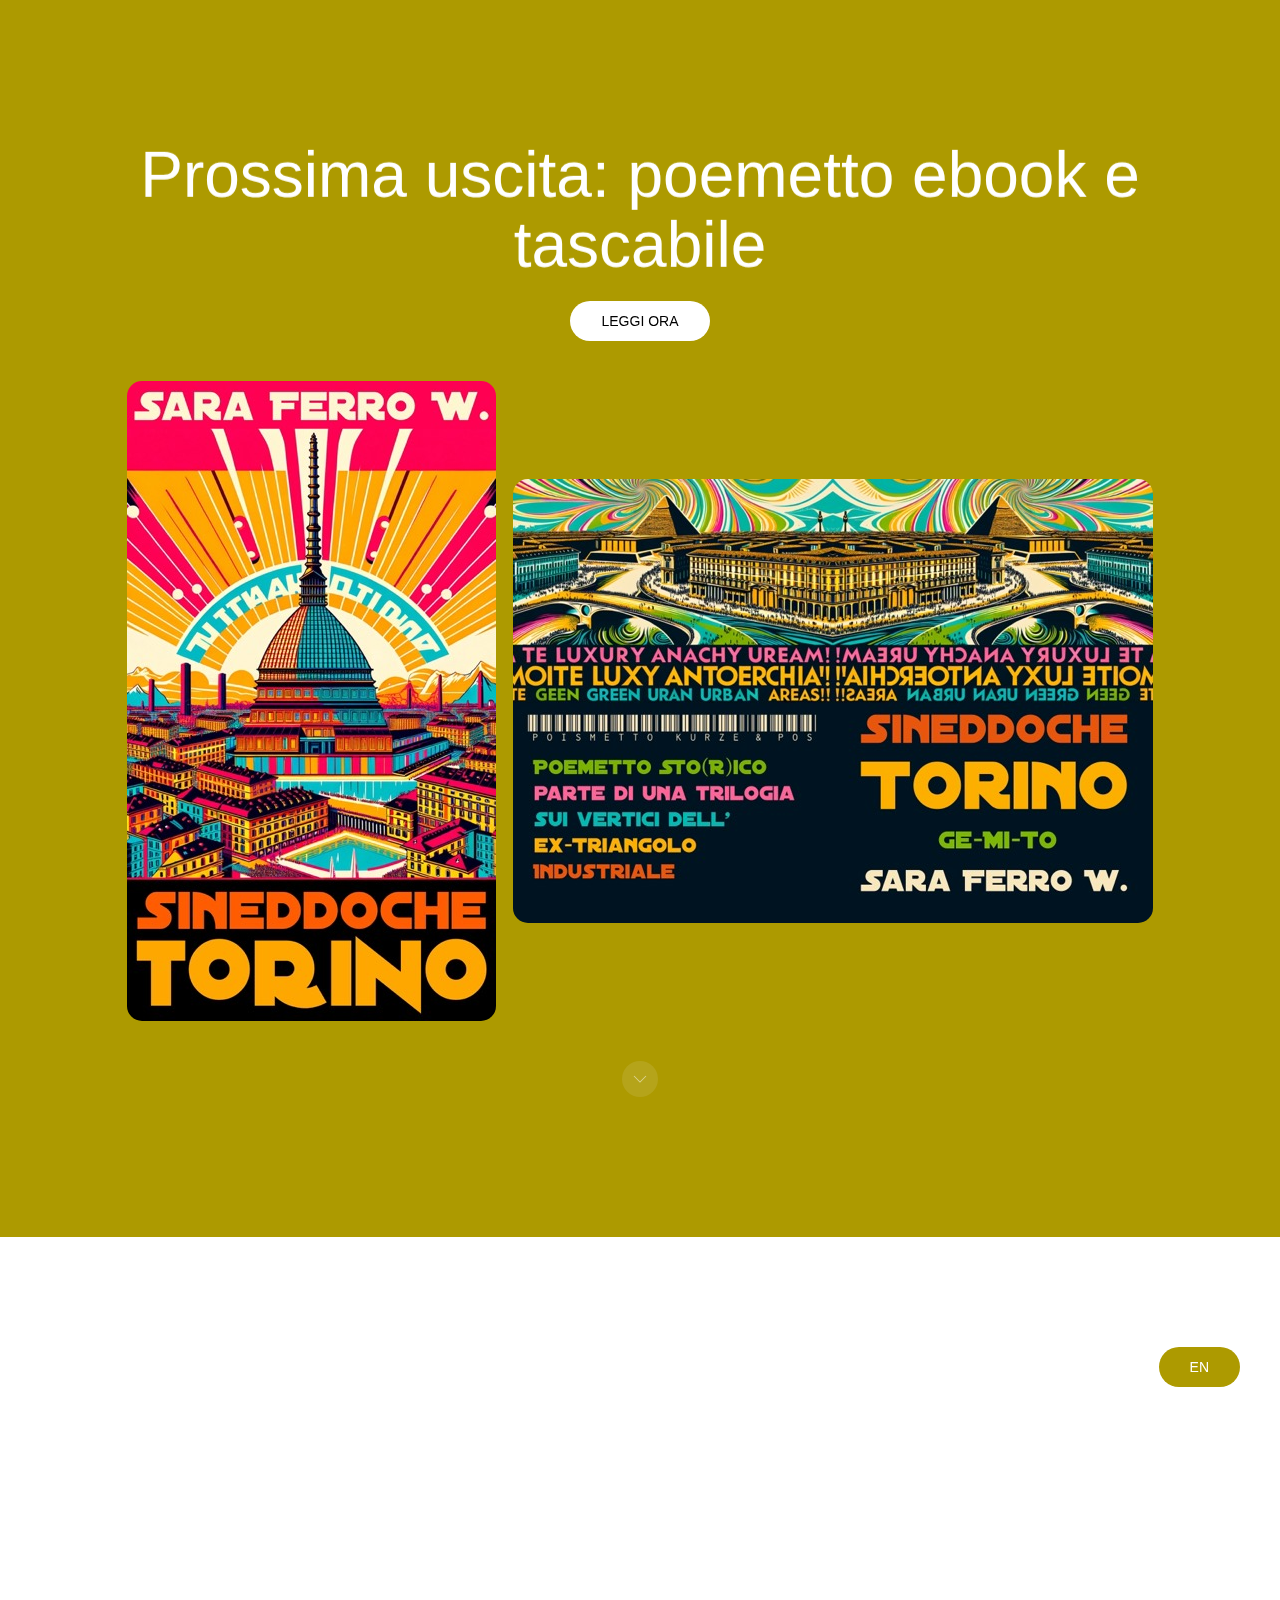
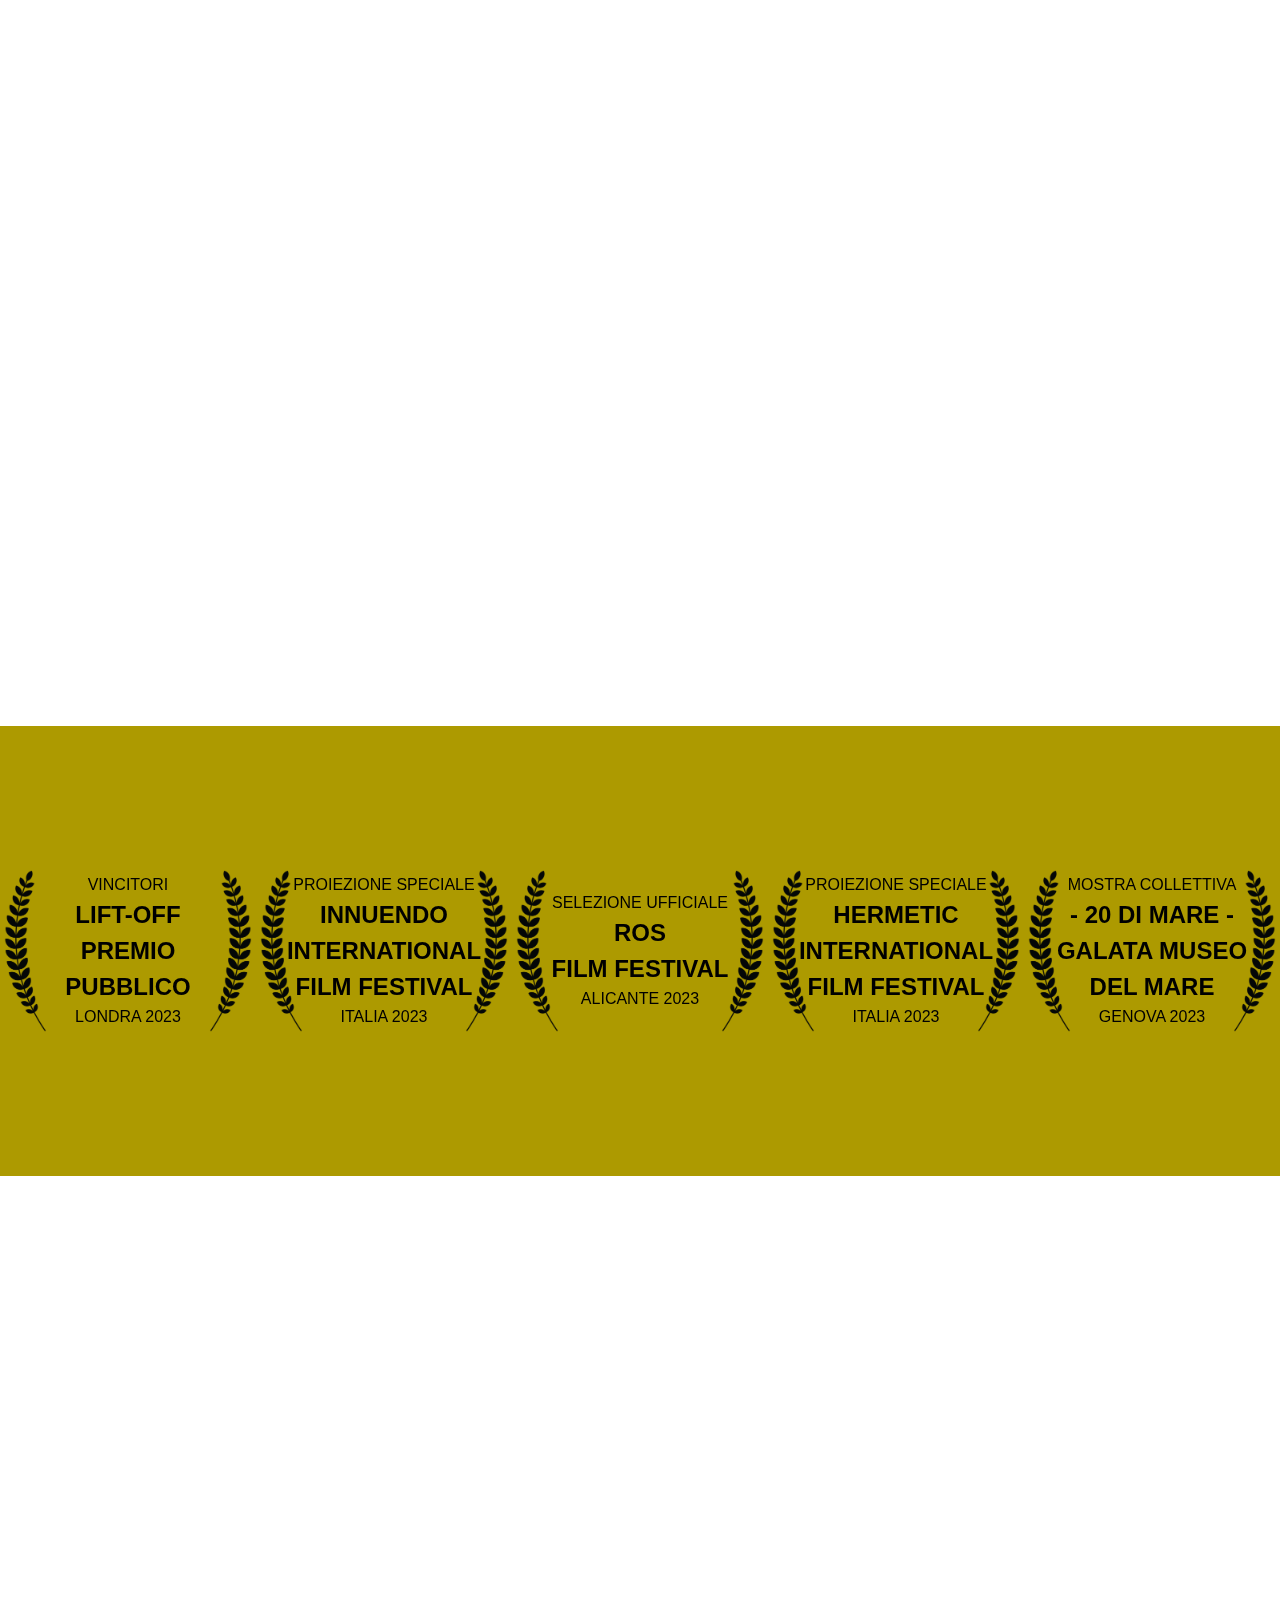
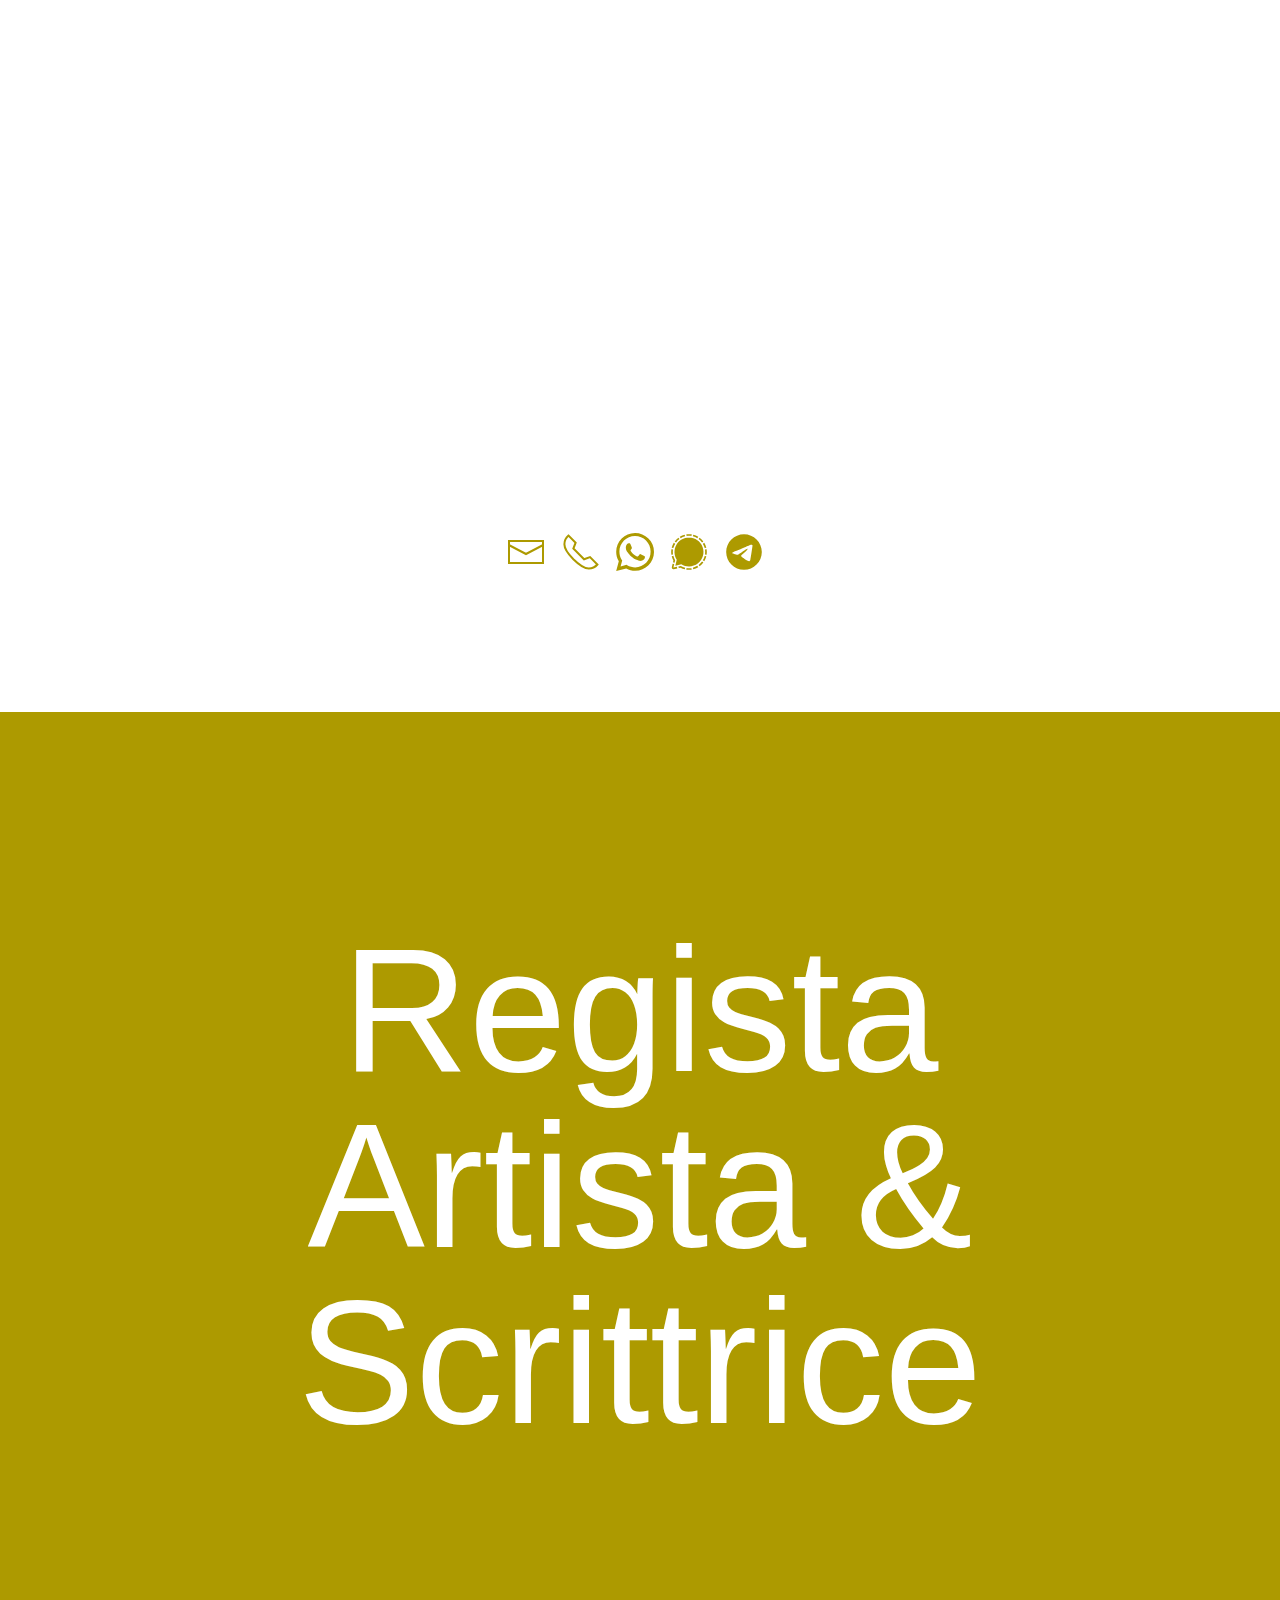
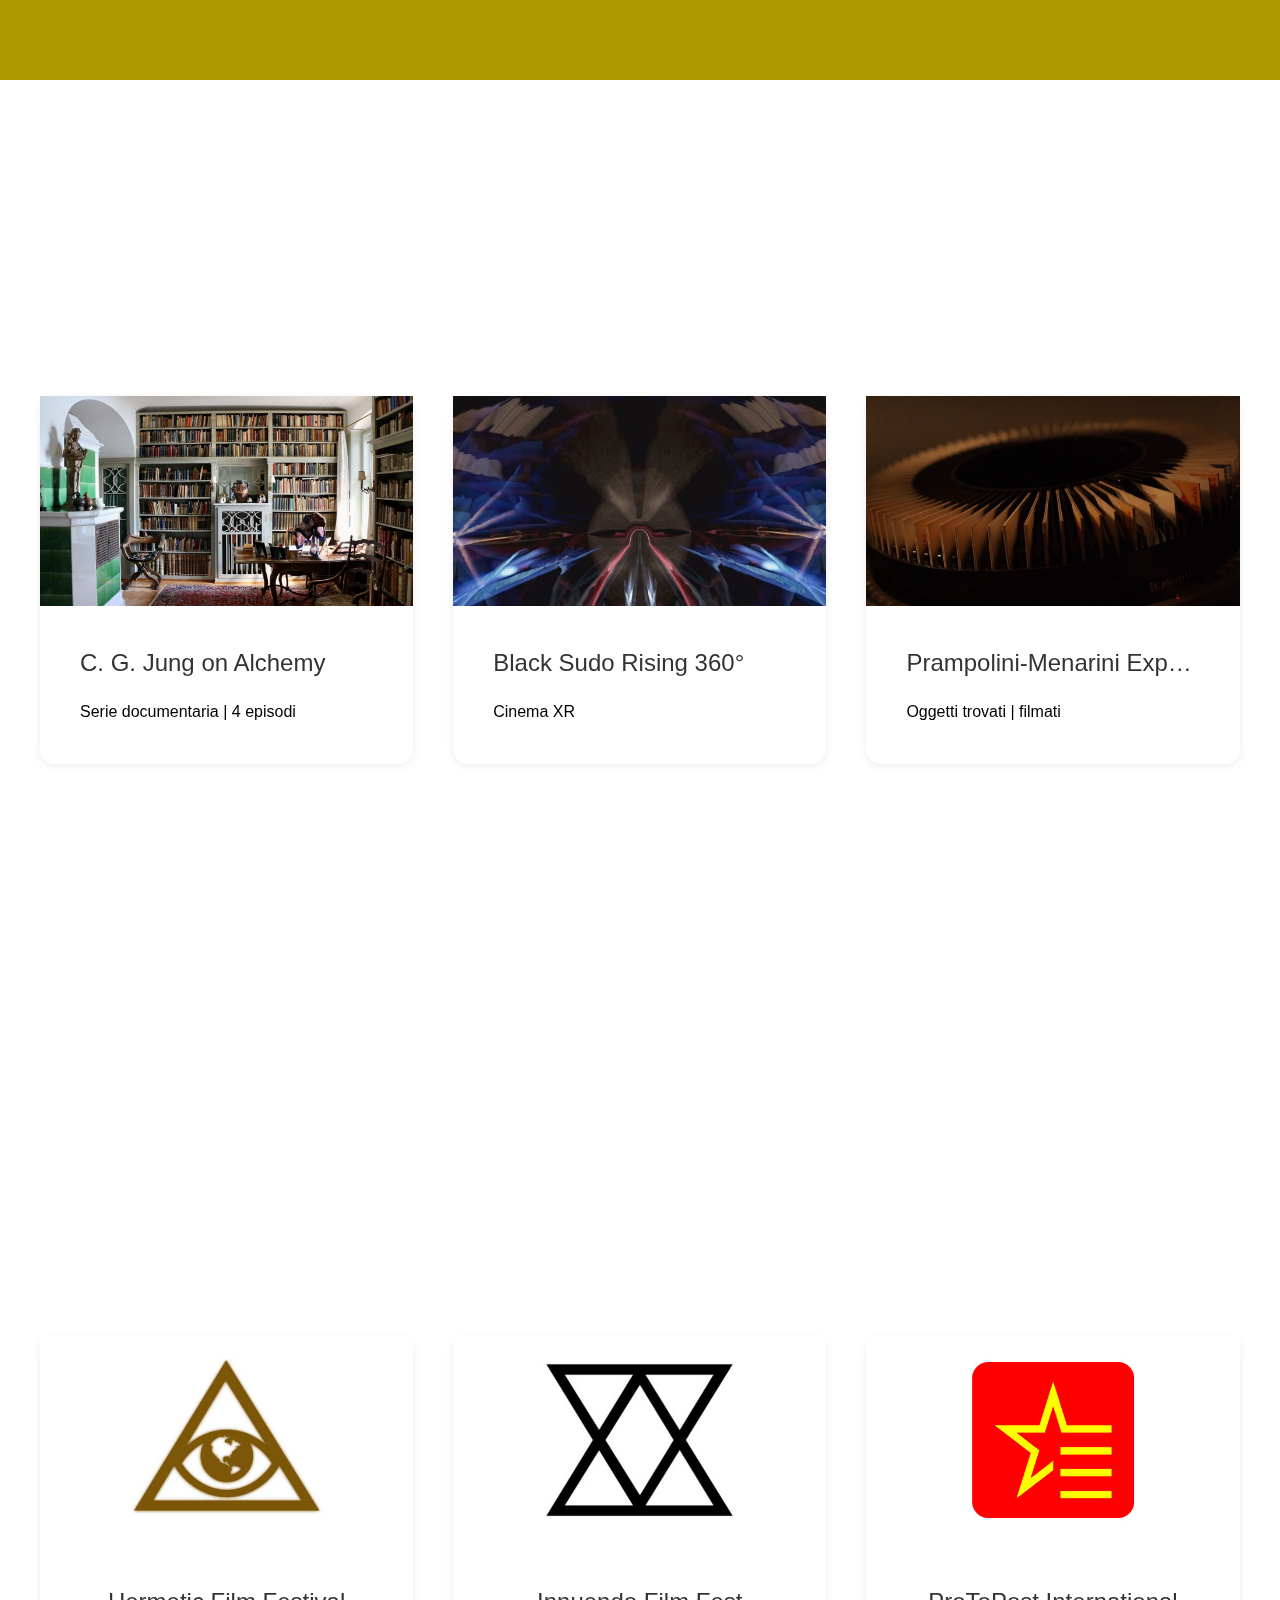
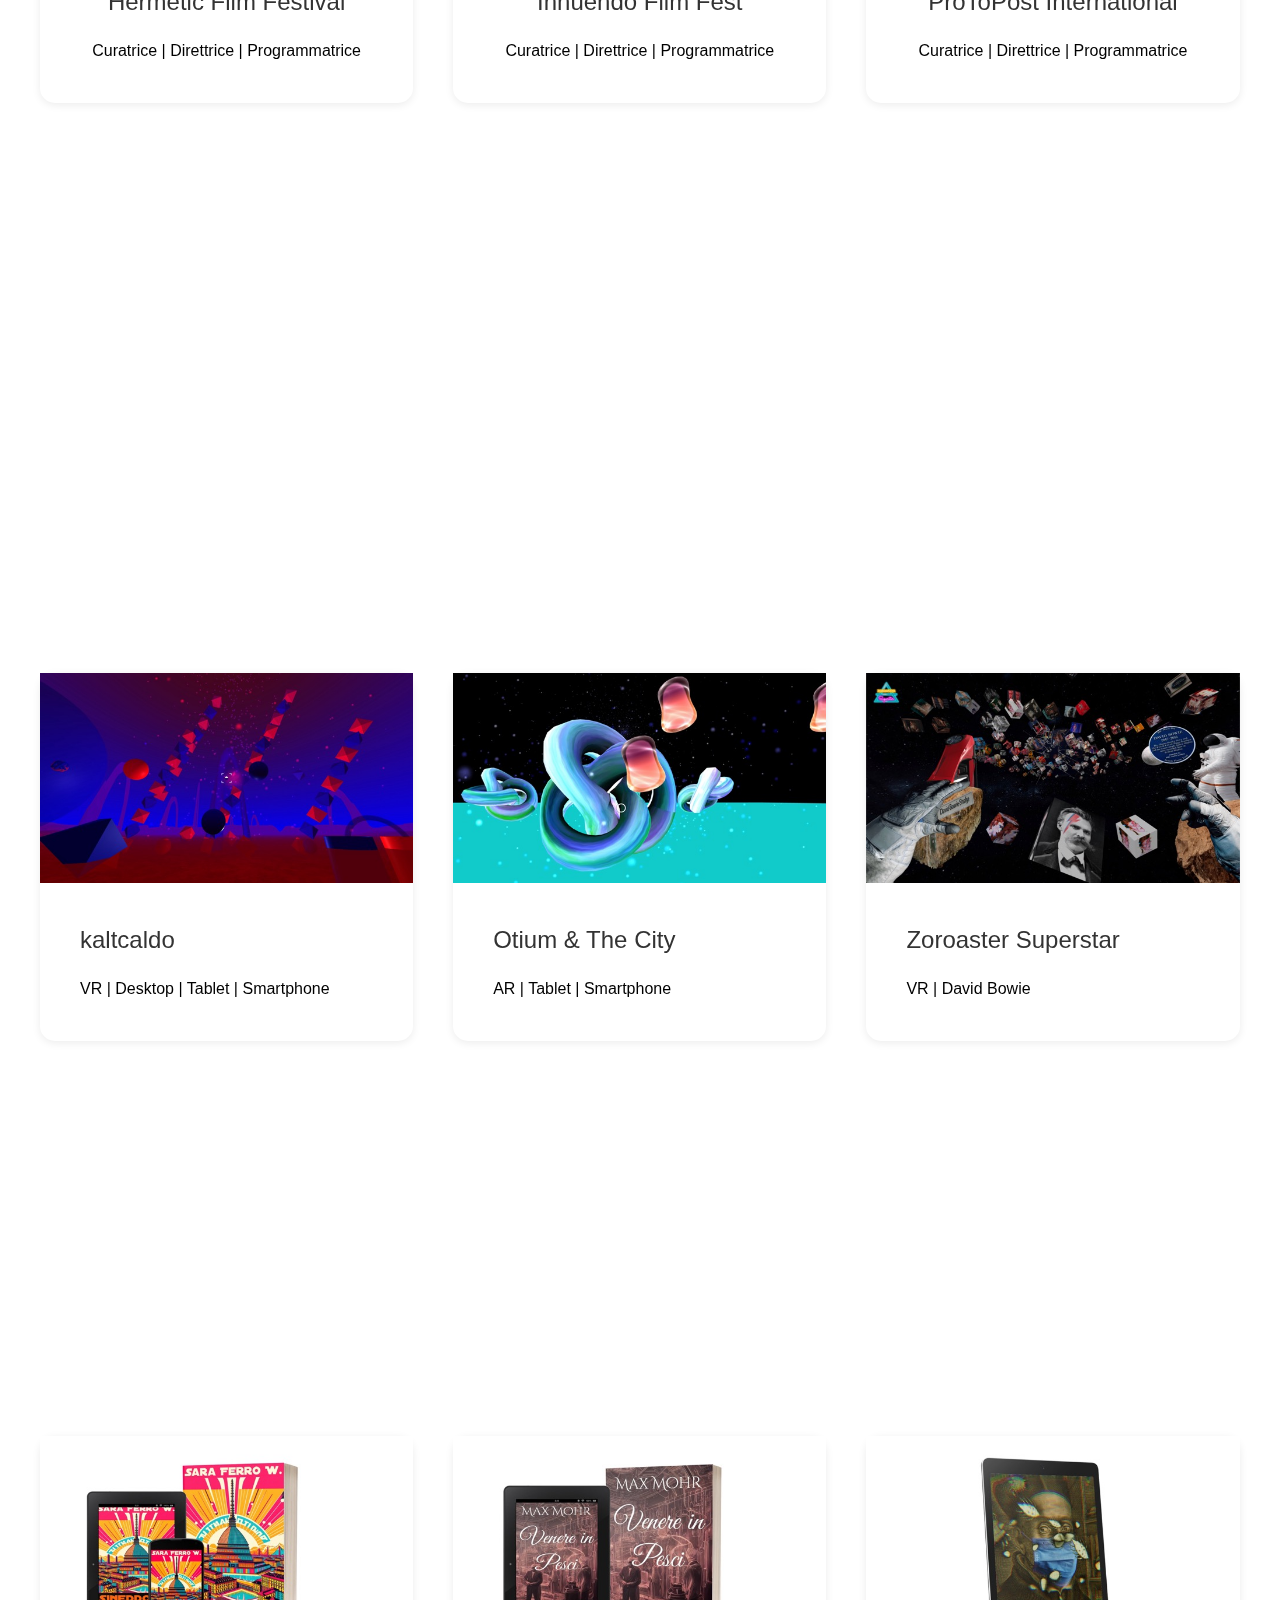
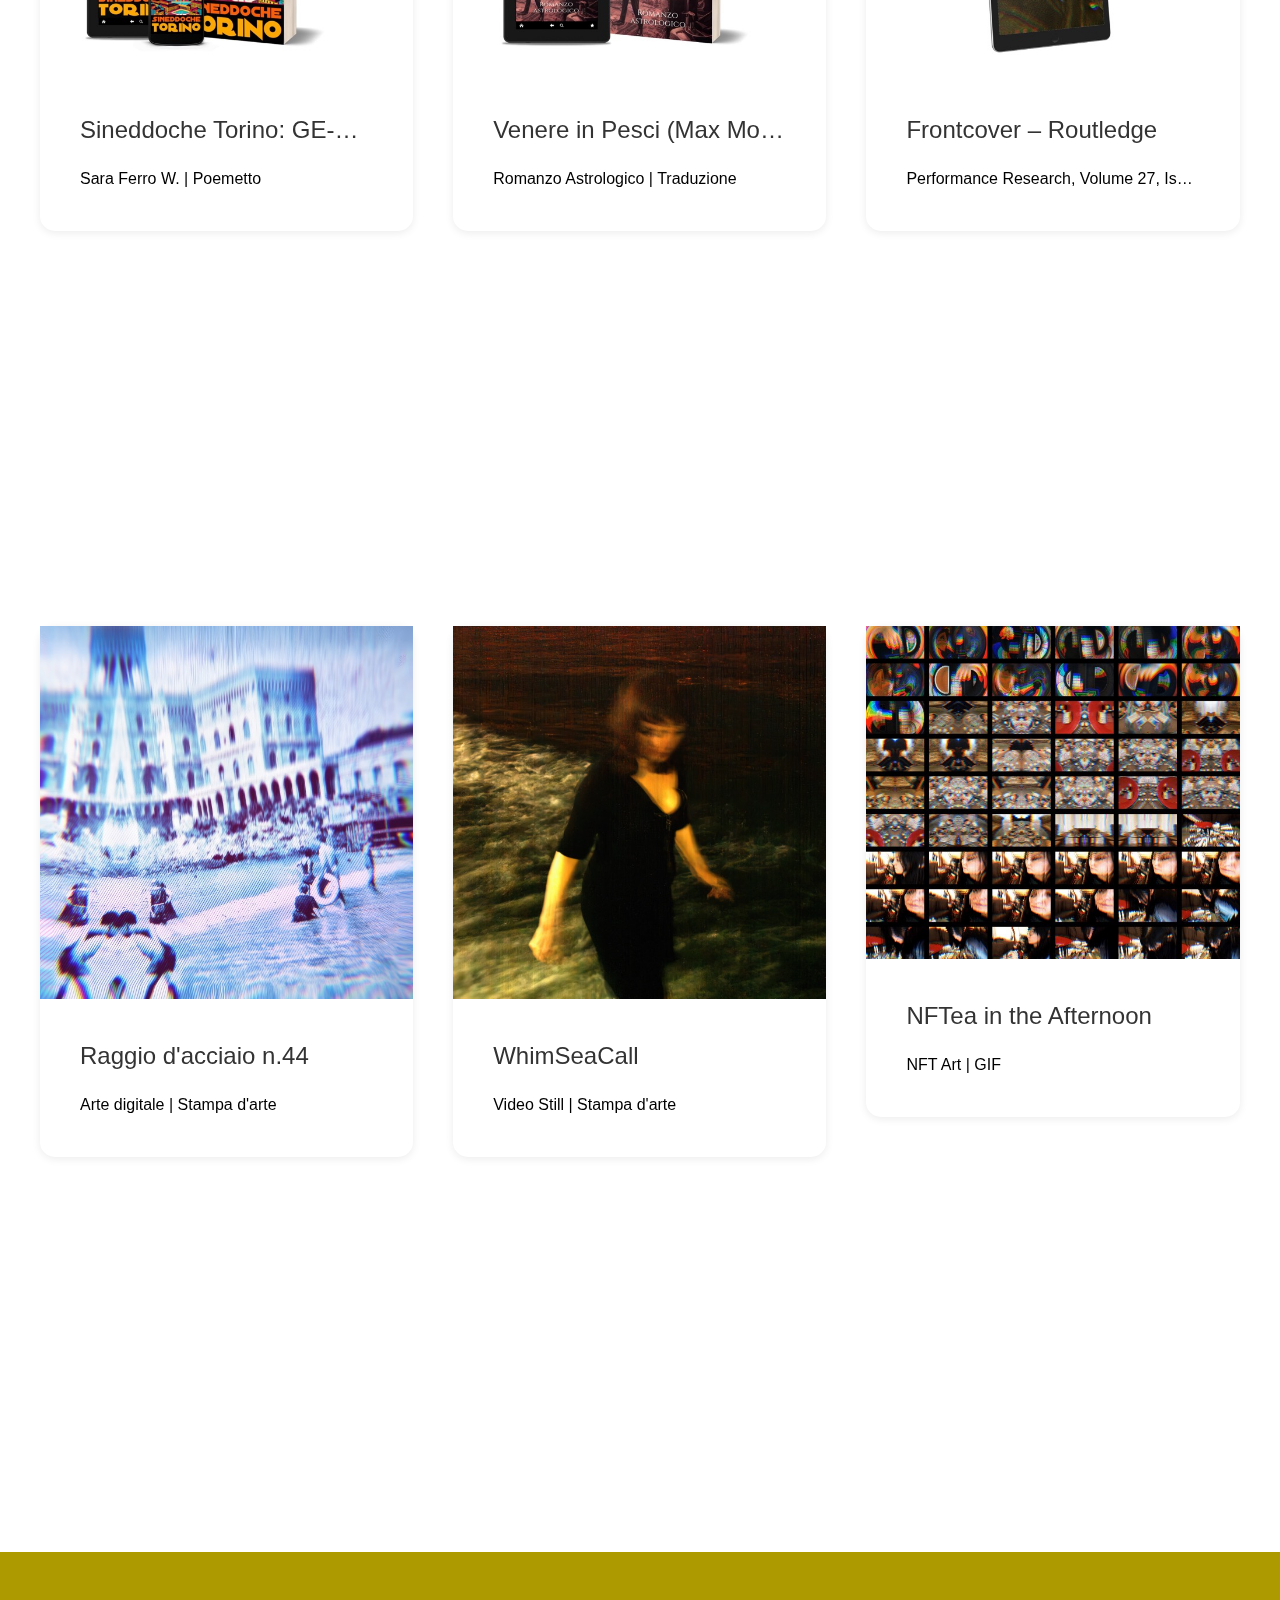
<file: it.html>
<!DOCTYPE html>
<html lang="it">
<head>

    <link rel="alternate" hreflang="en" href="en.html"/>
    <link rel="alternate" hreflang="it" href="it.html"/>
    <link rel="alternate" hreflang="x-default" href="en.html"/>


    <meta charset="UTF-8">
    <meta name="robots" content="index, follow">
    <meta name="viewport" content="width=device-width, initial-scale=1.0">
    <title>Sara Ferro - Regista | Artista | Scrittrice</title>
    
    <!-- SEO Meta Tags -->
    <meta name="description" content="Sara Ferro è una regista italiana che produce documentari, film sperimentali e video arte.">
    <meta name="keywords" content="Sara Ferro, regista, cineasta, artista, scrittrice">
    <meta name="author" content="Sara Ferro">

    <!-- Favicon -->
    <link rel="icon" href="https://saraferro.com/images/icon.jpg" type="image">
    
    <!-- Open Graph Meta Tags (Facebook, WhatsApp, Signal, WeChat, Telegram) -->
    <meta property="og:title" content="Sara Ferro - Regista | Artista | Scrittrice">
    <meta property="og:description" content="Sara Ferro è una regista italiana che produce documentari, film sperimentali e video arte.">
    <meta property="og:type" content="website">
    <meta property="og:url" content="https://saraferro.com">
    <meta property="og:image" content="https://saraferro.com/images/sara-ferro.jpeg">
    <meta property="og:image:width" content="1200">
    <meta property="og:image:height" content="630">
    
    <!-- Twitter Card Meta Tags (Twitter) -->
    <meta name="twitter:card" content="summary_large_image">
    <meta name="twitter:title" content="Sara Ferro - Regista | Artista | Scrittrice">
    <meta name="twitter:description" content="Sara Ferro è una regista italiana che produce documentari, film sperimentali e video arte.">
    <meta name="twitter:url" content="https://saraferro.com">
    <meta name="twitter:image" content="https://saraferro.com/images/sara-ferro.jpeg">
    
    <!-- Additional meta tags can be added as needed -->
    
    <!-- Stylesheets, scripts, and other resources go here -->
    <link rel="stylesheet" type="text/css" href="./css/uikit.css" /> 
    <script src="./js/uikit.js"></script>
    <script src="./js/uikit-icons.js"></script>


<!-- JSON-LD -->
<script type="application/ld+json">
{
    "@context": "http://schema.org",
    "@type": "Person",
    "name": "Sara Ferro",
    "description": "Sara Ferro è una regista italiana che produce documentari, film sperimentali e video arte.",
    "birthDate": "1977-05-11",
    "image": "https://saraferro.com/images/sara-ferro.jpeg",
    "jobTitle": "Regista"
}
</script>


<!-- Lightbox -->

<script>   
    UIkit.mixin({
        data: {
            delayControls: 86400000
        }
    }, 'lightbox');
</script>


</head>

<body>

<!-- News -->

         <div class="uk-section uk-section-primary uk-section-large uk-flex uk-flex-center uk-flex-middle uk-text-center">

            <div class="uk-container">

                <h1 class="uk-text-lighter uk-heading-medium" uk-parallax="target: !.uk-section +* +*; end: 100%; y: -400; easing: 0;" 
		uk-scrollspy="cls: uk-animation-slide-top; repeat: true"><span>Prossima uscita: poemetto ebook e tascabile</h1>

		<a class="uk-button uk-button-primary uk-border-pill" href="https://amzn.eu/d/90LX2H4" target="_blank" uk-scrollspy="cls: uk-animation-slide-bottom; repeat: true">Leggi ora</a>

		<div class="uk-text-lighter uk-heading-medium" uk-parallax="target: !.uk-section +* +*; end: 100%; y: -400; easing: 0;">
		<img class="uk-border-rounded uk-margin-bottom" src="images/sineddoche-torino-eBook-cover.jpeg" alt="Sineddoche Torino - eBook - Sara Ferro W." 
		     uk-scrollspy="cls: uk-animation-slide-left; repeat: true">
		<img class="uk-border-rounded uk-margin-bottom" src="images/sineddoche-torino-cover.jpeg" alt="Sineddoche Torino - paperback - Sara Ferro W." 
		     uk-scrollspy="cls: uk-animation-slide-right; repeat: true">
		</div>

                <h2 class="uk-icon-button uk-margin-small-center" uk-icon="chevron-down"></h2>

            </div>
        </div>

<!-- News End -->


<!-- Biography -->

<div class="uk-section uk-section-default uk-overflow-hidden">

<div class="uk-padding uk-text-large uk-clearfix">

<a class="uk-button uk-button-primary uk-border-pill uk-float-right" href="en.html">EN</a>

<h1 id="about" class="uk-text-lighter uk-text-center uk-heading-large" uk-scrollspy="cls: uk-animation-slide-left; repeat: true">Sara Ferro</h1>

<p class="uk-text-justify uk-dropcap uk-text-lighter" uk-scrollspy="cls: uk-animation-slide-right; repeat: true">


Sara Ferro W. (1977, Milano) studia e si laurea in Sociologia, specializzandosi in Media. Ha un alterego detective undercover sui generis, che segue indizi antiquari, spia scene subculturali transumane e frequenta mondi più esoterici che esotici, ma non tralasciando mai di curare un distaccato piglio etnologico. Vive tra nonchalanche ed estrema versatilità. Sua passione i vertici del triangolo industriale, natali Milanoesi, decadi genovesi, orizzonti sulle vette torinesi. Ha tutto un passato tra altre città ancora, tutte ufficialmente d’arte, come Berlino e Venezia e un po’ di Londra. Difficile starle dietro mentre salta da una sinapsi alla prossima sinergia, è una moving imaginist con suo campo di elezione nelle moving images che ama si animino sulle piattaforme online mosse da onde digitali. Vorrebbe lasciare il segno nella teoria sociologica attraverso riflessioni di natura audiovisiva oppure riflessi ottici che con uno stimolo visivo potente si colleghino ipertestualmente ad informazioni di natura simbolica e dunque universale. La sua sperimentazione ha allure psicogeografica, anche quando i territori sono quelli squisitamente mentali.  Se di studi è sociologa magistrale è da sempre imprestata alla germanistica che appunto frequenta dai tempi accademici in gran parte trascorsi a Berlino. Oltre a tradurre letteratura traduce sostrati intercettati nella cultura tedesca in immagini in movimento, trasporta impressioni da carta su altri media, trasferisce paesaggi culturali e panorami sociali in mondi sintetici di virtuale tuttavia spesso scottante realtà, non per forza attuale, tuttavia di norma con forte potenziale di riattualizzazione, di revival, di rediviva vivacità.  Le cose germaniche rientrano nel suo orizzonte di senso da cui sconfina però più che di sovente in cerca di cartine di tornasole per testarne la bontà ben oltre l’idealità, come si suole per le idee valide. Se non traduce, filma o dirige, ambienta mondi sintetici e cura transfer culturali tra vecchie e nuove psichedelie e cybermanifesti, scrive poemetti semiseri.

</p>

</div>

</div>

<!-- Biography End -->


<!-- Awards -->

<div class="uk-overflow-hidden">

<div class="uk-section uk-section-primary uk-section-large uk-flex uk-flex-center uk-flex-middle uk-text-center uk-position-z-index-negative" 
uk-sticky="media: @m; position: bottom; overflow-flip: true; start: -100%; end: 0">
           
<div class="uk-position-relative uk-visible-toggle uk-light" tabindex="-1" uk-slider autoplay="true" autoplay-interval="5000" pause-on-hover="false">

    <ul class="uk-slider-items uk-child-width-1-1 uk-child-width-1-2@s uk-child-width-1-4@m uk-child-width-1-5@l" style="cursor:grab;">
        
	<li>
            <img src="./images/laurel.png" width="400" height="600" alt="">
                <div class="uk-position-center uk-panel">
                	<div class="uk-width-medium uk-text-uppercase uk-text-center" style="color:black">
                        <span>Vincitori</span><br>
                        <span class="uk-text-large uk-text-bold">Lift-Off<br>Premio<br>Pubblico</span><br>
                        <span class="uk-text-lighter">Londra 2023</span>
			</div>
		</div>
        </li>
	<li>
            <img src="./images/laurel.png" width="400" height="600" alt="">
                <div class="uk-position-center uk-panel">
                	<div class="uk-width-medium uk-text-uppercase uk-text-center" style="color:black">
                        <span>Proiezione speciale</span><br>
                        <span class="uk-text-large uk-text-bold">Innuendo<br>International<br>Film Festival</span><br>
                        <span class="uk-text-lighter">Italia 2023</span>
			</div>
		</div>
        </li>
	<li>
            <img src="./images/laurel.png" width="400" height="600" alt="">
                <div class="uk-position-center uk-panel">
                	<div class="uk-width-medium uk-text-uppercase uk-text-center" style="color:black">
                        <span>Selezione ufficiale</span><br>
                        <span class="uk-text-large uk-text-bold">Ros<br>Film Festival</span><br>
                        <span class="uk-text-lighter">Alicante 2023</span>
			</div>
		</div>
        </li>
        <li>
            <img src="./images/laurel.png" width="400" height="600" alt="">
                <div class="uk-position-center uk-panel">
                	<div class="uk-width-medium uk-text-uppercase uk-text-center" style="color:black">
                        <span>Proiezione speciale</span><br>
                        <span class="uk-text-large uk-text-bold">Hermetic<br>International<br>Film Festival</span><br>
                        <span class="uk-text-lighter">Italia 2023</span>
			</div>
		</div>
        </li>
        <li>
            <img src="./images/laurel.png" width="400" height="600" alt="">
                <div class="uk-position-center uk-panel">
                	<div class="uk-width-medium uk-text-uppercase uk-text-center" style="color:black">
                        <span>Mostra collettiva</span><br>
                        <span class="uk-text-large uk-text-bold">- 20 di mare -<br>Galata Museo<br>del Mare</span><br>
                        <span class="uk-text-lighter">Genova 2023</span>
			</div>            
		</div>
        </li>
        <li>
            <img src="./images/laurel.png" width="400" height="600" alt="">
                <div class="uk-position-center uk-panel">
                	<div class="uk-width-medium uk-text-uppercase uk-text-center" style="color:black">
                        <span>Nominati</span><br>
                        <span class="uk-text-large uk-text-bold">Festival<br>del Cinema<br>di Cefalù</span><br>
                        <span class="uk-text-lighter">Sicilia 2023</span>
			</div>           
		</div>
        </li>
        <li>
            <img src="./images/laurel.png" width="400" height="600" alt="">
                <div class="uk-position-center uk-panel">
                	<div class="uk-width-medium uk-text-uppercase uk-text-center" style="color:black">
                        <span>Mostra collettiva</span><br>
                        <span class="uk-text-large uk-text-bold">Biennale<br>le Latitudini<br>dell’arte</span><br>
                        <span class="uk-text-lighter">Berlino 2023</span>
			</div>         
		</div>
        </li>
        <li>
            <img src="./images/laurel.png" width="400" height="600" alt="">
                <div class="uk-position-center uk-panel">
                	<div class="uk-width-medium uk-text-uppercase uk-text-center" style="color:black">
                        <span>Mostra collettiva</span><br>
                        <span class="uk-text-large uk-text-bold">- Otium -<br>Terme di Como<br>Romana</span><br>
                        <span class="uk-text-lighter">Italia 2023</span>
			</div>          
		</div>
        </li>
	<li>
            <img src="./images/laurel.png" width="400" height="600" alt="">
                <div class="uk-position-center uk-panel">
                	<div class="uk-width-medium uk-text-uppercase uk-text-center" style="color:black">
                        <span>Mostra personale</span><br>
                        <span class="uk-text-large uk-text-bold">ATB Gallery<br>Associazione<br>Culturale</span><br>
                        <span class="uk-text-lighter">Torino 2023</span>
			</div>           
		</div>
        </li>
        <li>
            <img src="./images/laurel.png" width="400" height="600" alt="">
                <div class="uk-position-center uk-panel">
                	<div class="uk-width-medium uk-text-uppercase uk-text-center" style="color:black">
                        <span>Mostra collettiva</span><br>
                        <span class="uk-text-large uk-text-bold">Iran<br>Germania<br>Italia</span><br>
                        <span class="uk-text-lighter">2023</span>
			</div>         
		</div>
        </li>
        <li>
            <img src="./images/laurel.png" width="400" height="600" alt="">
                <div class="uk-position-center uk-panel">
                	<div class="uk-width-medium uk-text-uppercase uk-text-center" style="color:black">
                        <span>Selezione ufficiale</span><br>
                        <span class="uk-text-large uk-text-bold">Lift-Off<br>Global<br>Network</span><br>
                        <span class="uk-text-lighter">Londra 2022</span>
			</div>      
		</div>
        </li>
        <li>
            <img src="./images/laurel.png" width="400" height="600" alt="">
                <div class="uk-position-center uk-panel">
                	<div class="uk-width-medium uk-text-uppercase uk-text-center" style="color:black">
                        <span>Presentazione ufficiale</span><br>
                        <span class="uk-text-large uk-text-bold">- 7DFPS -<br>Game Jam</span><br>
                        <span class="uk-text-lighter">2022</span>
			</div>    
		</div>
        </li>
        <li>
            <img src="./images/laurel.png" width="400" height="600" alt="">
                <div class="uk-position-center uk-panel">
                	<div class="uk-width-medium uk-text-uppercase uk-text-center" style="color:black">
                        <span>Presentazione ufficiale</span><br>
                        <span class="uk-text-large uk-text-bold">- Game Off -<br>Game Jam</span><br>
                        <span class="uk-text-lighter">2022</span>
			</div>      
		</div>
        </li>
        <li>
            <img src="./images/laurel.png" width="400" height="600" alt="">
                <div class="uk-position-center uk-panel">
                	<div class="uk-width-medium uk-text-uppercase uk-text-center" style="color:black">
                        <span>Selezione ufficiale</span><br>
                        <span class="uk-text-large uk-text-bold">The Lift-Off<br>Sessions</span><br>
                        <span class="uk-text-lighter">Londra 2022</span>
			</div>        
		</div>
        </li>
	<li>
            <img src="./images/laurel.png" width="400" height="600" alt="">
                <div class="uk-position-center uk-panel">
                	<div class="uk-width-medium uk-text-uppercase uk-text-center" style="color:black">
                        <span>Mostra collettiva</span><br>
                        <span class="uk-text-large uk-text-bold">MOSAIC<br>on Paper</span><br>
                        <span class="uk-text-lighter">Amsterdam 2022</span>
			</div>       
		</div>
        </li>
        <li>
            <img src="./images/laurel.png" width="400" height="600" alt="">
                <div class="uk-position-center uk-panel">
                	<div class="uk-width-medium uk-text-uppercase uk-text-center" style="color:black">
                        <span>Semi-finalisti</span><br>
                        <span class="uk-text-large uk-text-bold">ESMoA<br>Video Art<br>Film Festival</span><br>
                        <span class="uk-text-lighter">USA 2022</span>
			</div>          
		</div>
        </li>
        <li>
            <img src="./images/laurel.png" width="400" height="600" alt="">
                <div class="uk-position-center uk-panel">
                	<div class="uk-width-medium uk-text-uppercase uk-text-center" style="color:black">
                        <span>Mostra personale</span><br>
                        <span class="uk-text-large uk-text-bold">- THE GALLERY -<br>Metaverse<br>Decentraland</span><br>
                        <span class="uk-text-lighter">USA 2022</span>
			</div>           
		</div>
        </li>
        <li>
            <img src="./images/laurel.png" width="400" height="600" alt="">
                <div class="uk-position-center uk-panel">
                	<div class="uk-width-medium uk-text-uppercase uk-text-center" style="color:black">
                        <span>Selezione ufficiale</span><br>
                        <span class="uk-text-large uk-text-bold">LABOCINE</span><br>
                        <span class="uk-text-lighter">New York 2022</span>
			</div>          
		</div>
        </li>
        <li>
            <img src="./images/laurel.png" width="400" height="600" alt="">
                <div class="uk-position-center uk-panel">
                	<div class="uk-width-medium uk-text-uppercase uk-text-center" style="color:black">
                        <span>Vincitori</span><br>
                        <span class="uk-text-large uk-text-bold">Venus<br>Community<br>Awards</span><br>
                        <span class="uk-text-lighter">Istanbul 2022</span>
			</div>          
		</div>
        </li>
        <li>
            <img src="./images/laurel.png" width="400" height="600" alt="">
                <div class="uk-position-center uk-panel">
                	<div class="uk-width-medium uk-text-uppercase uk-text-center" style="color:black">
                        <span>Selezione ufficiale</span><br>
                        <span class="uk-text-large uk-text-bold">- FLIGHT -<br>Mostra<br>Internazionale<br>del Cinema</span><br>
                        <span class="uk-text-lighter">Genova 2022</span>
			</div>          
		</div>
        </li>
	<li>
            <img src="./images/laurel.png" width="400" height="600" alt="">
                <div class="uk-position-center uk-panel">
                	<div class="uk-width-medium uk-text-uppercase uk-text-center" style="color:black">
                        <span>Proiezione speciale</span><br>
                        <span class="uk-text-large uk-text-bold">Star Cinema<br>DECENTRALAND<br>Metaverse</span><br>
                        <span class="uk-text-lighter">USA 2022</span>
			</div>         
		</div>
        </li>
        <li>
            <img src="./images/laurel.png" width="400" height="600" alt="">
                <div class="uk-position-center uk-panel">
                	<div class="uk-width-medium uk-text-uppercase uk-text-center" style="color:black">
                        <span>Selezione ufficiale</span><br>
                        <span class="uk-text-large uk-text-bold">One Earth<br>Awards</span><br>
                        <span class="uk-text-lighter">India 2022</span>
			</div>          
		</div>
        </li>
        <li>
            <img src="./images/laurel.png" width="400" height="600" alt="">
                <div class="uk-position-center uk-panel">
                	<div class="uk-width-medium uk-text-uppercase uk-text-center" style="color:black">
                        <span>Proiezione speciale</span><br>
                        <span class="uk-text-large uk-text-bold">mim</span><br>
                        <span class="uk-text-lighter">Monaco di Baviera 2022</span>
			</div>         
		</div>
        </li>
        <li>
            <img src="./images/laurel.png" width="400" height="600" alt="">
                <div class="uk-position-center uk-panel">
                	<div class="uk-width-medium uk-text-uppercase uk-text-center" style="color:black">
                        <span>Proiezione speciale</span><br>
                        <span class="uk-text-large uk-text-bold">Breed Art<br>Studios</span><br>
                        <span class="uk-text-lighter">Amsterdam 2022</span>
			</div>        
		</div>
        </li>
        <li>
            <img src="./images/laurel.png" width="400" height="600" alt="">
                <div class="uk-position-center uk-panel">
                	<div class="uk-width-medium uk-text-uppercase uk-text-center" style="color:black">
                        <span>Proiezione speciale</span><br>
                        <span class="uk-text-large uk-text-bold">Estensioni<br>Oltre<br>Lo Spazio</span><br>
                        <span class="uk-text-lighter">Carrara 2022</span>
			</div>          
		</div>
        </li>
        <li>
            <img src="./images/laurel.png" width="400" height="600" alt="">
                <div class="uk-position-center uk-panel">
                	<div class="uk-width-medium uk-text-uppercase uk-text-center" style="color:black">
                        <span>Proiezione speciale</span><br>
                        <span class="uk-text-large uk-text-bold">Palazzo<br>Doria Tursi</span><br>
                        <span class="uk-text-lighter">Genova 2022</span>
			</div>          
		</div>
        </li>
	<li>
            <img src="./images/laurel.png" width="400" height="600" alt="">
                <div class="uk-position-center uk-panel">
                	<div class="uk-width-medium uk-text-uppercase uk-text-center" style="color:black">
                        <span>Proiezione speciale</span><br>
                        <span class="uk-text-large uk-text-bold">LABA<br>Accademia di<br>Belle Arti</span><br>
                        <span class="uk-text-lighter">Brescia 2022</span>
			</div>        
		</div>
        </li>
        <li>
            <img src="./images/laurel.png" width="400" height="600" alt="">
                <div class="uk-position-center uk-panel">
                	<div class="uk-width-medium uk-text-uppercase uk-text-center" style="color:black">
                        <span>Proiezione speciale</span><br>
                        <span class="uk-text-large uk-text-bold">Galata Museo<br>del Mare</span><br>
                        <span class="uk-text-lighter">Genova 2022</span>
			</div>       
		</div>
        </li>
        <li>
            <img src="./images/laurel.png" width="400" height="600" alt="">
                <div class="uk-position-center uk-panel">
                	<div class="uk-width-medium uk-text-uppercase uk-text-center" style="color:black">
                        <span>Proiezione speciale</span><br>
                        <span class="uk-text-large uk-text-bold">La Fabbrica<br>del Vedere</span><br>
                        <span class="uk-text-lighter">Venezia 2022</span>
			</div>  
		</div>
        </li>
        <li>
            <img src="./images/laurel.png" width="400" height="600" alt="">
                <div class="uk-position-center uk-panel">
                	<div class="uk-width-medium uk-text-uppercase uk-text-center" style="color:black">
                        <span>Proiezione speciale</span><br>
                        <span class="uk-text-medium uk-text-bold">CasermArcheologica<br>Sansepolcro</span><br>
                        <span class="uk-text-lighter">Italia 2022</span>
			</div>         
		</div>
        </li>
        <li>
            <img src="./images/laurel.png" width="400" height="600" alt="">
                <div class="uk-position-center uk-panel">
                	<div class="uk-width-medium uk-text-uppercase uk-text-center" style="color:black">
                        <span>Selezione ufficiale</span><br>
                        <span class="uk-text-large uk-text-bold">Spazio 46</span><br>
                        <span class="uk-text-lighter">Genova 2022</span>
			</div>        
		</div>
        </li>
        <li>
            <img src="./images/laurel.png" width="400" height="600" alt="">
                <div class="uk-position-center uk-panel">
                	<div class="uk-width-medium uk-text-uppercase uk-text-center" style="color:black">
                        <span>Selezione ufficiale</span><br>
                        <span class="uk-text-medium uk-text-bold">AdAC<br>Archivio D'arte<br>Contemporanea<br>Università degli<br>Studi Di Genova</span><br>
                        <span class="uk-text-lighter">Genova 2022</span>
			</div>        
		</div>
        </li>
	<li>
            <img src="./images/laurel.png" width="400" height="600" alt="">
                <div class="uk-position-center uk-panel">
                	<div class="uk-width-medium uk-text-uppercase uk-text-center" style="color:black">
                        <span>Mostra collettiva</span><br>
                        <span class="uk-text-large uk-text-bold">Segrete<br>Tracce di<br>Memoria</span><br>
                        <span class="uk-text-lighter">Genova 2022</span>
			</div>         
		</div>
        </li>
        <li>
            <img src="./images/laurel.png" width="400" height="600" alt="">
                <div class="uk-position-center uk-panel">
                	<div class="uk-width-medium uk-text-uppercase uk-text-center" style="color:black">
                        <span>Proiezione speciale</span><br>
                        <span class="uk-text-large uk-text-bold">Castello<br>d’Albertis<br>Code War</span><br>
                        <span class="uk-text-lighter">Genova 2021</span>
			</div>         
		</div>
        </li>
        <li>
            <img src="./images/laurel.png" width="400" height="600" alt="">
                <div class="uk-position-center uk-panel">
                	<div class="uk-width-medium uk-text-uppercase uk-text-center" style="color:black">
                        <span>Selezione ufficiale</span><br>
                        <span class="uk-text-large uk-text-bold">GutterCast</span><br>
                        <span class="uk-text-lighter">2021</span>
			</div>         
		</div>
        </li>
        <li>
            <img src="./images/laurel.png" width="400" height="600" alt="">
                <div class="uk-position-center uk-panel">
                	<div class="uk-width-medium uk-text-uppercase uk-text-center" style="color:black">
                        <span>Proiezione speciale</span><br>
                        <span class="uk-text-large uk-text-bold">CONCRETO</span><br>
                        <span class="uk-text-lighter">Torino 2021</span>
			</div>         
		</div>
        </li>
        <li>
            <img src="./images/laurel.png" width="400" height="600" alt="">
                <div class="uk-position-center uk-panel">
                	<div class="uk-width-medium uk-text-uppercase uk-text-center" style="color:black">
                        <span>Selezione ufficiale</span><br>
                        <span class="uk-text-large uk-text-bold">Façade<br>Video Festival</span><br>
                        <span class="uk-text-lighter">Plovdiv 2021</span>
			</div>        
		</div>
        </li>
        <li>
            <img src="./images/laurel.png" width="400" height="600" alt="">
                <div class="uk-position-center uk-panel">
                	<div class="uk-width-medium uk-text-uppercase uk-text-center" style="color:black">
                        <span>Evento speciale</span><br>
                        <span class="uk-text-large uk-text-bold">International<br>Summer<br>Academy of<br>Fine Arts</span><br>
                        <span class="uk-text-lighter">Salzburgo 2021</span>
			</div>        
		</div>
        </li>
	<li>
            <img src="./images/laurel.png" width="400" height="600" alt="">
                <div class="uk-position-center uk-panel">
                	<div class="uk-width-medium uk-text-uppercase uk-text-center" style="color:black">
                        <span>Mostra personale</span><br>
                        <span class="uk-text-large uk-text-bold">Palazzo Ducale<br>Etherea<br>Art Gallery</span><br>
                        <span class="uk-text-lighter">Genova 2021</span>
			</div>        
		</div>
        </li>
        <li>
            <img src="./images/laurel.png" width="400" height="600" alt="">
                <div class="uk-position-center uk-panel">
                	<div class="uk-width-medium uk-text-uppercase uk-text-center" style="color:black">
                        <span>Selezione ufficiale</span><br>
                        <span class="uk-text-large uk-text-bold">- MAKE8ELIEVE -<br>Night Terrors</span><br>
                        <span class="uk-text-lighter">2021</span>
			</div>          
		</div>
        </li>
        <li>
            <img src="./images/laurel.png" width="400" height="600" alt="">
                <div class="uk-position-center uk-panel">
                	<div class="uk-width-medium uk-text-uppercase uk-text-center" style="color:black">
                        <span>Mostra collettiva</span><br>
                        <span class="uk-text-large uk-text-bold">GRRL Telephone<br>Photo + Video<br>Exhibit</span><br>
                        <span class="uk-text-lighter">Berlino 2021</span>
			</div>        
		</div>
        </li>
        <li>
            <img src="./images/laurel.png" width="400" height="600" alt="">
                <div class="uk-position-center uk-panel">
                	<div class="uk-width-medium uk-text-uppercase uk-text-center" style="color:black">
                        <span>Finalisti</span><br>
                        <span class="uk-text-large uk-text-bold">Sezze<br>Film Festival</span><br>
                        <span class="uk-text-lighter">Italia 2021</span>
			</div>        
		</div>
        </li>
        <li>
            <img src="./images/laurel.png" width="400" height="600" alt="">
                <div class="uk-position-center uk-panel">
                	<div class="uk-width-medium uk-text-uppercase uk-text-center" style="color:black">
                        <span>Selezione ufficiale</span><br>
                        <span class="uk-text-large uk-text-bold">International<br>Nature<br>Film Festival<br>Gödöllő</span><br>
                        <span class="uk-text-lighter">Ungheria 2021</span>
			</div>        
		</div>
        </li>
        <li>
            <img src="./images/laurel.png" width="400" height="600" alt="">
                <div class="uk-position-center uk-panel">
                	<div class="uk-width-medium uk-text-uppercase uk-text-center" style="color:black">
                        <span>Selezione ufficiale</span><br>
                        <span class="uk-text-medium uk-text-bold">FINNOF<br>International<br>Festival of<br>New Nonfiction<br>Narratives</span><br>
                        <span class="uk-text-lighter">Argentina 2021</span>
			</div>        
		</div>
        </li>
	<li>
            <img src="./images/laurel.png" width="400" height="600" alt="">
                <div class="uk-position-center uk-panel">
                	<div class="uk-width-medium uk-text-uppercase uk-text-center" style="color:black">
                        <span>In evidenza su</span><br>
                        <span class="uk-text-large uk-text-bold">Arte<br>Laguna<br>World</span><br>
                        <span class="uk-text-lighter">2021</span>
			</div>        
		</div>
        </li>
        <li>
            <img src="./images/laurel.png" width="400" height="600" alt="">
                <div class="uk-position-center uk-panel">
                	<div class="uk-width-medium uk-text-uppercase uk-text-center" style="color:black">
                        <span>Semi-finalisti</span><br>
                        <span class="uk-text-large uk-text-bold">Festival<br>del Cinema<br>di Cefalù</span><br>
                        <span class="uk-text-lighter">Sicilia 2021</span>
			</div>       
		</div>
        </li>
        <li>
            <img src="./images/laurel.png" width="400" height="600" alt="">
                <div class="uk-position-center uk-panel">
                	<div class="uk-width-medium uk-text-uppercase uk-text-center" style="color:black">
                        <span>Artisti invitati</span><br>
                        <span class="uk-text-large uk-text-bold">Centrale<br>Festival<br>Around</span><br>
                        <span class="uk-text-lighter">Italia 2021</span>
			</div>       
		</div>
        </li>
        <li>
            <img src="./images/laurel.png" width="400" height="600" alt="">
                <div class="uk-position-center uk-panel">
                	<div class="uk-width-medium uk-text-uppercase uk-text-center" style="color:black">
                        <span>Mostra collettiva</span><br>
                        <span class="uk-text-large uk-text-bold">ROMAN SUSAN<br>Streetlight</span><br>
                        <span class="uk-text-lighter">Chicago 2021</span>
			</div>         
		</div>
        </li>
        <li>
            <img src="./images/laurel.png" width="400" height="600" alt="">
                <div class="uk-position-center uk-panel">
                	<div class="uk-width-medium uk-text-uppercase uk-text-center" style="color:black">
                        <span>Mostra collettiva</span><br>
                        <span class="uk-text-medium uk-text-bold">Itsliquid<br>International<br>Art Fair<br>Palazzo<br>Albrizzi-Capello</span><br>
                        <span class="uk-text-lighter">Venezia 2021</span>
			</div>        
		</div>
        </li>
        <li>
            <img src="./images/laurel.png" width="400" height="600" alt="">
                <div class="uk-position-center uk-panel">
                	<div class="uk-width-medium uk-text-uppercase uk-text-center" style="color:black">
                        <span>Mostra collettiva</span><br>
                        <span class="uk-text-medium uk-text-bold">Contemporary<br>Venezia<br>The Room<br>Contemporary<br>Art Space</span><br>
                        <span class="uk-text-lighter">Venezia 2021</span>
			</div>       
		</div>
        </li>
	<li>
            <img src="./images/laurel.png" width="400" height="600" alt="">
                <div class="uk-position-center uk-panel">
                	<div class="uk-width-medium uk-text-uppercase uk-text-center" style="color:black">
                        <span>Selezione ufficiale</span><br>
                        <span class="uk-text-large uk-text-bold">New Generation<br>Film Festival</span><br>
                        <span class="uk-text-lighter">Serbia 2020</span>
			</div>       
		</div>
        </li>
        <li>
            <img src="./images/laurel.png" width="400" height="600" alt="">
                <div class="uk-position-center uk-panel">
                	<div class="uk-width-medium uk-text-uppercase uk-text-center" style="color:black">
                        <span>Selezione ufficiale</span><br>
                        <span class="uk-text-large uk-text-bold">MINK FESTIVAL<br>A Zoo of<br>the Pandemic</span><br>
                        <span class="uk-text-lighter">Grecia 2020</span>
			</div>      
		</div>
        </li>
        <li>
            <img src="./images/laurel.png" width="400" height="600" alt="">
                <div class="uk-position-center uk-panel">
                	<div class="uk-width-medium uk-text-uppercase uk-text-center" style="color:black">
                        <span>In evidenza su</span><br>
                        <span class="uk-text-medium uk-text-bold">Trinity<br>Square Video<br>the Imaginary and<br>the Synchronous</span><br>
                        <span class="uk-text-lighter">Toronto 2020</span>
			</div>        
		</div>
        </li>
        <li>
            <img src="./images/laurel.png" width="400" height="600" alt="">
                <div class="uk-position-center uk-panel">
                	<div class="uk-width-medium uk-text-uppercase uk-text-center" style="color:black">
                        <span>In evidenza su</span><br>
                        <span class="uk-text-large uk-text-bold">Magmart<br>International<br>Video Art<br>Festival</span><br>
                        <span class="uk-text-lighter">Napoli 2020</span>
			</div>      
		</div>
        </li>
        <li>
            <img src="./images/laurel.png" width="400" height="600" alt="">
                <div class="uk-position-center uk-panel">
                	<div class="uk-width-medium uk-text-uppercase uk-text-center" style="color:black">
                        <span>Mostra collettiva</span><br>
                        <span class="uk-text-large uk-text-bold">Chippendale<br>Studio<br>Nello Spazio<br>Fa Freddo</span><br>
                        <span class="uk-text-lighter">Milano 2020</span>
			</div>        
		</div>
        </li>
        <li>
            <img src="./images/laurel.png" width="400" height="600" alt="">
                <div class="uk-position-center uk-panel">
                	<div class="uk-width-medium uk-text-uppercase uk-text-center" style="color:black">
                        <span>Selezione ufficiale</span><br>
                        <span class="uk-text-large uk-text-bold">Portobello<br>Film Festival<br>Muse Gallery</span><br>
                        <span class="uk-text-lighter">Londra 2020</span>
			</div>        
		</div>
        </li>
	<li>
            <img src="./images/laurel.png" width="400" height="600" alt="">
                <div class="uk-position-center uk-panel">
                	<div class="uk-width-medium uk-text-uppercase uk-text-center" style="color:black">
                        <span>Mostra collettiva</span><br>
                        <span class="uk-text-large uk-text-bold">TAM<br>Torrance<br>Art Museum<br>- Darkroom -</span><br>
                        <span class="uk-text-lighter">Los Angeles 2020</span>
			</div>      
		</div>
        </li>
        <li>
            <img src="./images/laurel.png" width="400" height="600" alt="">
                <div class="uk-position-center uk-panel">
                	<div class="uk-width-medium uk-text-uppercase uk-text-center" style="color:black">
                        <span>Selezione ufficiale</span><br>
                        <span class="uk-text-large uk-text-bold">New Media Fest</span><br>
                        <span class="uk-text-lighter">Colonia 2020</span>
			</div>        
		</div>
        </li>
        <li>
            <img src="./images/laurel.png" width="400" height="600" alt="">
                <div class="uk-position-center uk-panel">
                	<div class="uk-width-medium uk-text-uppercase uk-text-center" style="color:black">
                        <span>Finalisti</span><br>
                        <span class="uk-text-large uk-text-bold">Lisbon Film<br>Rendezvous</span><br>
                        <span class="uk-text-lighter">Portogallo 2020</span>
			</div>    
		</div>
        </li>
        <li>
            <img src="./images/laurel.png" width="400" height="600" alt="">
                <div class="uk-position-center uk-panel">
                	<div class="uk-width-medium uk-text-uppercase uk-text-center" style="color:black">
                        <span>Mostra collettiva</span><br>
                        <span class="uk-text-large uk-text-bold">CICA Museum<br>Experimental<br>Film and Video</span><br>
                        <span class="uk-text-lighter">Seoul 2020</span>
			</div>          
		</div>
        </li>
        <li>
            <img src="./images/laurel.png" width="400" height="600" alt="">
                <div class="uk-position-center uk-panel">
                	<div class="uk-width-medium uk-text-uppercase uk-text-center" style="color:black">
                        <span>Mostra personale</span><br>
                        <span class="uk-text-large uk-text-bold">Palazzo<br>Albrizzi<br>Capello</span><br>
                        <span class="uk-text-lighter">Venezia 2020</span>
			</div>         
		</div>
        </li>
        <li>
            <img src="./images/laurel.png" width="400" height="600" alt="">
                <div class="uk-position-center uk-panel">
                	<div class="uk-width-medium uk-text-uppercase uk-text-center" style="color:black">
                        <span>Selezione ufficiale</span><br>
                        <span class="uk-text-large uk-text-bold">Wotisart<br>Magazine 35</span><br>
                        <span class="uk-text-lighter">Londra 2020</span>
			</div>         
		</div>
        </li>
	<li>
            <img src="./images/laurel.png" width="400" height="600" alt="">
                <div class="uk-position-center uk-panel">
                	<div class="uk-width-medium uk-text-uppercase uk-text-center" style="color:black">
                        <span>Selezione ufficiale</span><br>
                        <span class="uk-text-large uk-text-bold">The Lift-Off<br>Sessions</span><br>
                        <span class="uk-text-lighter">Londra 2020</span>
			</div>         
		</div>
        </li>
        <li>
            <img src="./images/laurel.png" width="400" height="600" alt="">
                <div class="uk-position-center uk-panel">
                	<div class="uk-width-medium uk-text-uppercase uk-text-center" style="color:black">
                        <span>Selezione ufficiale</span><br>
                        <span class="uk-text-medium uk-text-bold">ART AND PSYCHE<br>CONFERENCE IV<br>Pacifica Graduate<br>Institute</span><br>
                        <span class="uk-text-lighter">Santa Barbara 2019</span>
			</div>        
		</div>
        </li>
        <li>
            <img src="./images/laurel.png" width="400" height="600" alt="">
                <div class="uk-position-center uk-panel">
                	<div class="uk-width-medium uk-text-uppercase uk-text-center" style="color:black">
                        <span>Selezione ufficiale</span><br>
                        <span class="uk-text-large uk-text-bold">Darkroom<br>Film Festival</span><br>
                        <span class="uk-text-lighter">Londra 2019</span>
			</div>         
		</div>
        </li>
        <li>
            <img src="./images/laurel.png" width="400" height="600" alt="">
                <div class="uk-position-center uk-panel">
                	<div class="uk-width-medium uk-text-uppercase uk-text-center" style="color:black">
                        <span>Selezione ufficiale</span><br>
                        <span class="uk-text-large uk-text-bold">The Lift-Off<br>Sessions</span><br>
                        <span class="uk-text-lighter">Londra 2019</span>
			</div>         
		</div>
        </li>
        <li>
            <img src="./images/laurel.png" width="400" height="600" alt="">
                <div class="uk-position-center uk-panel">
                	<div class="uk-width-medium uk-text-uppercase uk-text-center" style="color:black">
                        <span>Proiezione speciale</span><br>
                        <span class="uk-text-large uk-text-bold">Teatro Bloser</span><br>
                        <span class="uk-text-lighter">Genova 2018</span>
			</div>        
		</div>
        </li>
        <li>
            <img src="./images/laurel.png" width="400" height="600" alt="">
                <div class="uk-position-center uk-panel">
                	<div class="uk-width-medium uk-text-uppercase uk-text-center" style="color:black">
                        <span>Selezione ufficiale</span><br>
                        <span class="uk-text-large uk-text-bold">Alexandre<br>Trauner<br>ART / Film<br>Festival</span><br>
                        <span class="uk-text-lighter">Szolnok 2018</span>
			</div>      
		</div>
        </li>
	<li>
            <img src="./images/laurel.png" width="400" height="600" alt="">
                <div class="uk-position-center uk-panel">
                	<div class="uk-width-medium uk-text-uppercase uk-text-center" style="color:black">
                        <span>Nominati</span><br>
                        <span class="uk-text-large uk-text-bold">Miglior film</span><br>
                        <span class="uk-text-lighter">AIFF 2018</span>
			</div>      
		</div>
        </li>
        <li>
            <img src="./images/laurel.png" width="400" height="600" alt="">
                <div class="uk-position-center uk-panel">
                	<div class="uk-width-medium uk-text-uppercase uk-text-center" style="color:black">
                        <span>Nominati</span><br>
                        <span class="uk-text-large uk-text-bold">Storia migliore</span><br>
                        <span class="uk-text-lighter">AIFF 2018</span>
			</div>      
		</div>
        </li>
        <li>
            <img src="./images/laurel.png" width="400" height="600" alt="">
                <div class="uk-position-center uk-panel">
                	<div class="uk-width-medium uk-text-uppercase uk-text-center" style="color:black">
                        <span>Nominati</span><br>
                        <span class="uk-text-medium uk-text-bold">Miglior regista<br>di un documentario<br>lungometraggio</span><br>
                        <span class="uk-text-lighter">AIFF 2018</span>
			</div>   
		</div>
        </li>
        <li>
            <img src="./images/laurel.png" width="400" height="600" alt="">
                <div class="uk-position-center uk-panel">
                	<div class="uk-width-medium uk-text-uppercase uk-text-center" style="color:black">
                        <span>Nominati</span><br>
                        <span class="uk-text-medium uk-text-bold">Premio scientifico<br>educativo</span><br>
                        <span class="uk-text-lighter">AIFF 2018</span>
			</div>       
		</div>
        </li>
        <li>
            <img src="./images/laurel.png" width="400" height="600" alt="">
                <div class="uk-position-center uk-panel">
                	<div class="uk-width-medium uk-text-uppercase uk-text-center" style="color:black">
                        <span>Selezione ufficiale</span><br>
                        <span class="uk-text-large uk-text-bold">Amsterdam<br>International<br>Filmmaker<br>Festival</span><br>
                        <span class="uk-text-lighter">AIFF 2018</span>
			</div>  
		</div>
        </li>
        <li>
            <img src="./images/laurel.png" width="400" height="600" alt="">
                <div class="uk-position-center uk-panel">
                	<div class="uk-width-medium uk-text-uppercase uk-text-center" style="color:black">
                        <span>Selezione ufficiale</span><br>
                        <span class="uk-text-large uk-text-bold">Cosmopolis<br>Film Awards</span><br>
                        <span class="uk-text-lighter">Roma 2017</span>
			</div> 
		</div>
        </li>
	<li>
            <img src="./images/laurel.png" width="400" height="600" alt="">
                <div class="uk-position-center uk-panel">
                	<div class="uk-width-medium uk-text-uppercase uk-text-center" style="color:black">
                        <span>Proiezione speciale</span><br>
                        <span class="uk-text-large uk-text-bold">Oerol</span><br>
                        <span class="uk-text-lighter">Terschelling 2017</span>
			</div>     
		</div>
        </li>
        <li>
            <img src="./images/laurel.png" width="400" height="600" alt="">
                <div class="uk-position-center uk-panel">
                	<div class="uk-width-medium uk-text-uppercase uk-text-center" style="color:black">
                        <span>Selezione ufficiale</span><br>
                        <span class="uk-text-large uk-text-bold">DOCfeed<br>Documentary<br>Festival</span><br>
                        <span class="uk-text-lighter">Eindhoven 2017</span>
			</div>
		</div>
        </li>
        <li>
            <img src="./images/laurel.png" width="400" height="600" alt="">
                <div class="uk-position-center uk-panel">
                	<div class="uk-width-medium uk-text-uppercase uk-text-center" style="color:black">
                        <span>Selezione ufficiale</span><br>
                        <span class="uk-text-large uk-text-bold">Miami<br>Independent<br>Film Festival</span><br>
                        <span class="uk-text-lighter">2017</span>
			</div>
		</div>
        </li>
        <li>
            <img src="./images/laurel.png" width="400" height="600" alt="">
                <div class="uk-position-center uk-panel">
                	<div class="uk-width-medium uk-text-uppercase uk-text-center" style="color:black">
                        <span>Selezione ufficiale</span><br>
                        <span class="uk-text-large uk-text-bold">ARFF Berlin<br>International<br>Awards</span><br>
                        <span class="uk-text-lighter">2017</span>
			</div>
		</div>
        </li>
        <li>
            <img src="./images/laurel.png" width="400" height="600" alt="">
                <div class="uk-position-center uk-panel">
                	<div class="uk-width-medium uk-text-uppercase uk-text-center" style="color:black">
                        <span>Vincitori</span><br>
                        <span class="uk-text-large uk-text-bold">Best Project<br>MedFF</span><br>
                        <span class="uk-text-lighter">Siracusa 2016</span>
			</div>
		</div>
        </li>
        <li>
            <img src="./images/laurel.png" width="400" height="600" alt="">
                <div class="uk-position-center uk-panel">
                	<div class="uk-width-medium uk-text-uppercase uk-text-center" style="color:black">
                        <span>Selezione ufficiale</span><br>
                        <span class="uk-text-large uk-text-bold">International<br>Monthly<br>Film Festival</span><br>
                        <span class="uk-text-lighter">Copenhagen 2016</span>
			</div>
		</div>
        </li>
    </ul>

</div>

</div>

</div>

<!-- Awards End -->


<!-- Job Title -->

       
        <div class="uk-section uk-section-muted uk-section-large uk-flex uk-flex-center uk-flex-middle uk-text-center">
            <div class="uk-container" uk-img="loading: lazy">

                <h1 class="uk-heading-2xlarge" uk-parallax="media: @m;  opacity: 0,1; y: -100,0; scale: 2,1; end: 50vh + 50%;">Sara Ferro</h1>


                <img class="uk-border-rounded" src="images/sara-ferro.jpeg" width="400" height="800" 
		alt="Sara Ferro - Film director - Artist - Writer" uk-parallax="media: @m; opacity: 0,1; y: -100,0; scale: 2,1; end: 50vh + 50%;">

                <p>
		<a href="#contact" uk-toggle uk-tooltip="Scrivimi"><span class="uk-margin-small-right" style="color: #AD9A00;" uk-icon="icon: mail; ratio: 2.0"></span></a>
		<a href="tel:00393286924090" uk-tooltip="Chiamami"><span class="uk-margin-small-right" style="color: #AD9A00;" uk-icon="icon: receiver; ratio: 2.0"></span></a>
		<a href="https://wa.me/393286924090" target="_blank" uk-tooltip="Whatsapp"><span class="uk-margin-small-right" style="color: #AD9A00;" uk-icon="icon: whatsapp; ratio: 2.0"></span></a>
		<a href="https://signal-link.glitch.me/#+393286924090" target="_blank" uk-tooltip="Signal"><span class="uk-margin-small-right" style="color: #AD9A00;" uk-icon="icon: signal; ratio: 2.0"></span></a>
		<a href="https://t.me/wundersaar" target="_blank" uk-tooltip="Telegram"><span class="uk-margin-small-right" style="color: #AD9A00;" uk-icon="icon: telegram; ratio: 2.0"></span></a>
		</p>

            </div>
        </div>

<div class="uk-overflow-hidden">

        <div class="uk-section uk-section-primary uk-section-xlarge uk-flex uk-flex-center uk-flex-middle uk-text-center uk-position-z-index-negative" 
	uk-sticky="position: bottom; overflow-flip: true; start: -100%; end: 0">
            <div class="uk-container">

                <h1 class="uk-heading-2xlarge uk-visible@m">Regista<br> Artista & Scrittrice</h1>
		<h1 class="uk-heading-large uk-hidden@m">Regista<br> Artista & Scrittrice</h1>

            </div>
        </div>

</div>

<!-- Job Title End -->


<!-- Movies -->

<div class="uk-section uk-overflow-hidden uk-padding">

<h1 class="uk-heading-2xlarge uk-visible@m uk-text-center uk-padding" uk-scrollspy="cls:uk-animation-slide-top; repeat:true;">Filmografia</h1>
<h1 class="uk-heading-medium uk-hidden@m uk-text-center uk-padding" uk-scrollspy="cls:uk-animation-slide-top; repeat:true;">Filmografia</h1>

<div class="uk-slider-container-offset" uk-slider="autoplay:false; pause-on-hover: true;">

    <div class="uk-position-relative uk-visible-toggle uk-light" tabindex="-1">

      <div uk-lightbox>
	
        <ul class="uk-slider-items uk-child-width-1-3@s uk-grid">
    
            <li>
	      <a href="https://artoldo.github.io/jung" data-type="iframe">
                <div class="uk-card uk-card-default uk-border-rounded uk-box-shadow-small uk-box-shadow-hover-large">
                    <div class="uk-card-media-top" uk-img="loading: lazy">
                        <img src="images/c-g-jung-on-alchemy.jpeg" width="1800" height="1200" alt="C. G. Jung on Alchemy">
                    </div>
                    <div class="uk-card-body">
                        <h3 class="uk-card-title uk-text-lighter uk-text-truncate">C. G. Jung on Alchemy</h3>
                        <p class="uk-text-truncate">Serie documentaria | 4 episodi</p>
                    </div>
                </div>
              </a>
            </li>

	    <li>
	      <a href="https://www.themoviedb.org/movie/1057035-black-sudo-rising" data-type="iframe">
                <div class="uk-card uk-card-default uk-border-rounded uk-box-shadow-small uk-box-shadow-hover-large">
                    <div class="uk-card-media-top" uk-img="loading: lazy">
                        <img src="images/black-sudo-rising.jpeg" width="1800" height="1200" alt="Black Sudo Rising">
                    </div>
                    <div class="uk-card-body">
                        <h3 class="uk-card-title uk-text-lighter uk-text-truncate">Black Sudo Rising 360°</h3>
                        <p class="uk-text-truncate">Cinema XR</p>
                    </div>
                </div>
              </a>
            </li>

	    <li>
	      <a href="https://www.themoviedb.org/movie/1057042-prampolini-menarini-express" data-type="iframe">
                <div class="uk-card uk-card-default uk-border-rounded uk-box-shadow-small uk-box-shadow-hover-large">
                    <div class="uk-card-media-top" uk-img="loading: lazy">
                        <img src="images/prampolini-menarini-express.jpeg" width="1800" height="1200" alt="Prampolini-Menarini Express">
                    </div>
                    <div class="uk-card-body">
                        <h3 class="uk-card-title uk-text-lighter uk-text-truncate">Prampolini-Menarini Express</h3>
                        <p class="uk-text-truncate">Oggetti trovati | filmati</p>
                    </div>
                </div>
              </a>
            </li>

	    <li>
	      <a href="https://www.themoviedb.org/movie/1057097-the-luther-blissett-legacy" data-type="iframe">
                <div class="uk-card uk-card-default uk-border-rounded uk-box-shadow-small uk-box-shadow-hover-large">
                    <div class="uk-card-media-top" uk-img="loading: lazy">
                        <img src="images/the-luther-blissett-legacy.jpeg" width="1800" height="1200" alt="The Luther Blissett Legacy">
                    </div>
                    <div class="uk-card-body">
                        <h3 class="uk-card-title uk-text-lighter uk-text-truncate">The Luther Blissett Legacy</h3>
                        <p class="uk-text-truncate">NFT Film</p>
                    </div>
                </div>
              </a>
            </li>

	    <li>
	      <a href="https://www.themoviedb.org/movie/960022-dio-no-no-war" data-type="iframe">
                <div class="uk-card uk-card-default uk-border-rounded uk-box-shadow-small uk-box-shadow-hover-large">
                    <div class="uk-card-media-top" uk-img="loading: lazy">
                        <img src="images/dio-no-no-war.jpeg" width="1800" height="1200" alt="Dio No No War">
                    </div>
                    <div class="uk-card-body">
                        <h3 class="uk-card-title uk-text-lighter uk-text-truncate">Dio No No War</h3>
                        <p class="uk-text-truncate">Immagini di movimento</p>
                    </div>
                </div>
              </a>
            </li>

	    <li>
	      <a href="https://www.themoviedb.org/movie/886091-plant-x" data-type="iframe">
                <div class="uk-card uk-card-default uk-border-rounded uk-box-shadow-small uk-box-shadow-hover-large">
                    <div class="uk-card-media-top" uk-img="loading: lazy">
                        <img src="images/plant-x.jpeg" width="1800" height="1200" alt="Plant X">
                    </div>
                    <div class="uk-card-body">
                        <h3 class="uk-card-title uk-text-lighter uk-text-truncate">Plant X</h3>
                        <p class="uk-text-truncate">Video arte</p>
                    </div>
                </div>
              </a>
            </li>

	    <li>
	      <a href="https://www.themoviedb.org/movie/886025-ve-nice69" data-type="iframe">
                <div class="uk-card uk-card-default uk-border-rounded uk-box-shadow-small uk-box-shadow-hover-large">
                    <div class="uk-card-media-top" uk-img="loading: lazy">
                        <img src="images/vernice.jpeg" width="1800" height="1200" alt="VE®NICE69">
                    </div>
                    <div class="uk-card-body">
                        <h3 class="uk-card-title uk-text-lighter uk-text-truncate">VE®NICE69</h3>
                        <p class="uk-text-truncate">Video performance</p>
                    </div>
                </div>
              </a>
            </li>

	    <li>
	      <a href="https://www.themoviedb.org/movie/886069-play-rec-for-film" data-type="iframe">
                <div class="uk-card uk-card-default uk-border-rounded uk-box-shadow-small uk-box-shadow-hover-large">
                    <div class="uk-card-media-top" uk-img="loading: lazy">
                        <img src="images/play-rec-for-film.jpeg" width="1800" height="1200" alt="Play Rec: For Film">
                    </div>
                    <div class="uk-card-body">
                        <h3 class="uk-card-title uk-text-lighter uk-text-truncate">Play Rec: For Film</h3>
                        <p class="uk-text-truncate">Film recombinatorio</p>
                    </div>
                </div>
              </a>
            </li>

	    <li>
	      <a href="https://www.themoviedb.org/movie/848707-night-terror" data-type="iframe">
                <div class="uk-card uk-card-default uk-border-rounded uk-box-shadow-small uk-box-shadow-hover-large">
                    <div class="uk-card-media-top" uk-img="loading: lazy">
                        <img src="images/night-terror.jpeg" width="1800" height="1200" alt="Night Terror">
                    </div>
                    <div class="uk-card-body">
                        <h3 class="uk-card-title uk-text-lighter uk-text-truncate">Night Terror</h3>
                        <p class="uk-text-truncate">Film sperimentale</p>
                    </div>
                </div>
              </a>
            </li>	

	    <li>
	      <a href="https://www.themoviedb.org/movie/847635-hauntology-of-the-retrodromomania" data-type="iframe">
                <div class="uk-card uk-card-default uk-border-rounded uk-box-shadow-small uk-box-shadow-hover-large">
                    <div class="uk-card-media-top" uk-img="loading: lazy">
                        <img src="images/hauntology-of-the-retrodromomania.jpeg" width="1800" height="1200" alt="Hauntology of the Retrodromomania">
                    </div>
                    <div class="uk-card-body">
                        <h3 class="uk-card-title uk-text-lighter uk-text-truncate">Hauntology of the Retrodromomania</h3>
                        <p class="uk-text-truncate">Documentario d'avanguardia</p>
                    </div>
                </div>
              </a>
            </li>

            <li>
	      <a href="https://www.themoviedb.org/movie/825186-pegasomosh" data-type="iframe">
                <div class="uk-card uk-card-default uk-border-rounded uk-box-shadow-small uk-box-shadow-hover-large">
                    <div class="uk-card-media-top" uk-img="loading: lazy">
                        <img src="images/pegasomosh.jpeg" width="1800" height="1200" alt="PegaSOMOSh">
                    </div>
                    <div class="uk-card-body">
                        <h3 class="uk-card-title uk-text-lighter uk-text-truncate">PegaSOMOSh</h3>
                        <p class="uk-text-truncate">Datamoshing</p>
                    </div>
                </div>
              </a>
            </li>

	    <li>
	      <a href="https://www.themoviedb.org/movie/848684-frammenti-di-una-festa-furiosa" data-type="iframe">
                <div class="uk-card uk-card-default uk-border-rounded uk-box-shadow-small uk-box-shadow-hover-large">
                    <div class="uk-card-media-top" uk-img="loading: lazy">
                        <img src="images/frammenti-di-una-festa-furiosa.jpeg" width="1800" height="1200" alt="Frammenti di una Festa Furiosa">
                    </div>
                    <div class="uk-card-body">
                        <h3 class="uk-card-title uk-text-lighter uk-text-truncate">Frammenti di una Festa Furiosa</h3>
                        <p class="uk-text-truncate">Glitch Art</p>
                    </div>
                </div>
              </a>
            </li>

	    <li>
	      <a href="https://www.themoviedb.org/movie/825223-taxidRoma" data-type="iframe">
                <div class="uk-card uk-card-default uk-border-rounded uk-box-shadow-small uk-box-shadow-hover-large">
                    <div class="uk-card-media-top" uk-img="loading: lazy">
                        <img src="images/taxidrome.jpeg" width="1800" height="1200" alt="Taxidrome">
                    </div>
                    <div class="uk-card-body">
                        <h3 class="uk-card-title uk-text-lighter uk-text-truncate">Taxidrome</h3>
                        <p class="uk-text-truncate">Immagini di movimento</p>
                    </div>
                </div>
              </a>
            </li>	

	    <li>
	      <a href="https://www.themoviedb.org/movie/825181-glitching-offshore" data-type="iframe">
                <div class="uk-card uk-card-default uk-border-rounded uk-box-shadow-small uk-box-shadow-hover-large">
                    <div class="uk-card-media-top" uk-img="loading: lazy">
                        <img src="images/glitching-offshore.jpeg" width="1800" height="1200" alt="Glitching Offshore">
                    </div>
                    <div class="uk-card-body">
                        <h3 class="uk-card-title uk-text-lighter uk-text-truncate">Glitching Offshore</h3>
                        <p class="uk-text-truncate">Glitch Art</p>
                    </div>
                </div>
              </a>
            </li>

	    <li>
	      <a href="https://www.themoviedb.org/movie/797690-mascara-cartridge-deja-war" data-type="iframe">
                <div class="uk-card uk-card-default uk-border-rounded uk-box-shadow-small uk-box-shadow-hover-large">
                    <div class="uk-card-media-top" uk-img="loading: lazy">
                        <img src="images/mascara-cartridge-deja-war.jpeg" width="1800" height="1200" alt="Mascara Cartridge Déjà War">
                    </div>
                    <div class="uk-card-body">
                        <h3 class="uk-card-title uk-text-lighter uk-text-truncate">Mascara Cartridge Déjà War</h3>
                        <p class="uk-text-truncate">Cinema espansivo</p>
                    </div>
                </div>
              </a>
            </li>

	    <li>
	      <a href="https://www.themoviedb.org/movie/825169-sfarfallii-liberali-360" data-type="iframe">
                <div class="uk-card uk-card-default uk-border-rounded uk-box-shadow-small uk-box-shadow-hover-large">
                    <div class="uk-card-media-top" uk-img="loading: lazy">
                        <img src="images/butterfly-360.jpeg" width="1800" height="1200" alt="Butterfly 360°">
                    </div>
                    <div class="uk-card-body">
                        <h3 class="uk-card-title uk-text-lighter uk-text-truncate">Butterfly 360°</h3>
                        <p class="uk-text-truncate">Cinema XR</p>
                    </div>
                </div>
              </a>
            </li>

	    <li>
	      <a href="https://www.themoviedb.org/movie/797639-synecdoche-Torino" data-type="iframe">
                <div class="uk-card uk-card-default uk-border-rounded uk-box-shadow-small uk-box-shadow-hover-large">
                    <div class="uk-card-media-top" uk-img="loading: lazy">
                        <img src="images/synecdoche-turin.jpeg" width="1800" height="1200" alt="Synecdoche Turin">
                    </div>
                    <div class="uk-card-body">
                        <h3 class="uk-card-title uk-text-lighter uk-text-truncate">Synecdoche Turin</h3>
                        <p class="uk-text-truncate">Immagini di movimento</p>
                    </div>
                </div>
              </a>
            </li>

	    <li>
	      <a href="https://www.themoviedb.org/movie/797686-hom-o-e-o-pa-t-h-y" data-type="iframe">
                <div class="uk-card uk-card-default uk-border-rounded uk-box-shadow-small uk-box-shadow-hover-large">
                    <div class="uk-card-media-top" uk-img="loading: lazy">
                        <img src="images/homeoparthy.jpeg" width="1800" height="1200" alt="H(o)me(o)pa®t(h)y">
                    </div>
                    <div class="uk-card-body">
                        <h3 class="uk-card-title uk-text-lighter uk-text-truncate">H(o)me(o)pa®t(h)y</h3>
                        <p class="uk-text-truncate">Video arte</p>
                    </div>
                </div>
              </a>
            </li>

	     <li>
	      <a href="https://www.themoviedb.org/movie/825189-queen-of-luna-parking" data-type="iframe">
                <div class="uk-card uk-card-default uk-border-rounded uk-box-shadow-small uk-box-shadow-hover-large">
                    <div class="uk-card-media-top" uk-img="loading: lazy">
                        <img src="images/queen-of-the-luna-parking.jpeg" width="1800" height="1200" alt="Queen of the Luna Parking">
                    </div>
                    <div class="uk-card-body">
                        <h3 class="uk-card-title uk-text-lighter uk-text-truncate">Queen of the Luna Parking</h3>
                        <p class="uk-text-truncate">Video performance</p>
                    </div>
                </div>
              </a>
            </li>

	    <li>
	      <a href="https://www.themoviedb.org/movie/797629-at-more-spheres" data-type="iframe">
                <div class="uk-card uk-card-default uk-border-rounded uk-box-shadow-small uk-box-shadow-hover-large">
                    <div class="uk-card-media-top" uk-img="loading: lazy">
                        <img src="images/at-more-spheres.jpeg" width="1800" height="1200" alt="AT MOre SPHERES">
                    </div>
                    <div class="uk-card-body">
                        <h3 class="uk-card-title uk-text-lighter uk-text-truncate">AT MOre SPHERES</h3>
                        <p class="uk-text-truncate">Immagini di movimento</p>
                    </div>
                </div>
              </a>
            </li>

	    <li>
	      <a href="https://www.themoviedb.org/movie/797943-temporally" data-type="iframe">
                <div class="uk-card uk-card-default uk-border-rounded uk-box-shadow-small uk-box-shadow-hover-large">
                    <div class="uk-card-media-top" uk-img="loading: lazy">
                        <img src="images/temporally.jpeg" width="1800" height="1200" alt="TempoRally">
                    </div>
                    <div class="uk-card-body">
                        <h3 class="uk-card-title uk-text-lighter uk-text-truncate">TempoRally</h3>
                        <p class="uk-text-truncate">Film sperimentale</p>
                    </div>
                </div>
              </a>
            </li>	

	    <li>
	      <a href="https://www.themoviedb.org/movie/825211-speed" data-type="iframe">
                <div class="uk-card uk-card-default uk-border-rounded uk-box-shadow-small uk-box-shadow-hover-large">
                    <div class="uk-card-media-top" uk-img="loading: lazy">
                        <img src="images/speed.jpeg" width="1800" height="1200" alt="Speed">
                    </div>
                    <div class="uk-card-body">
                        <h3 class="uk-card-title uk-text-lighter uk-text-truncate">Speed</h3>
                        <p class="uk-text-truncate">Video arte</p>
                    </div>
                </div>
              </a>
            </li>

	    <li>
	      <a href="https://www.themoviedb.org/movie/797961-vespertilio-spillover" data-type="iframe">
                <div class="uk-card uk-card-default uk-border-rounded uk-box-shadow-small uk-box-shadow-hover-large">
                    <div class="uk-card-media-top" uk-img="loading: lazy">
                        <img src="images/vespertilio-spillover.jpeg" width="1800" height="1200" alt="Vespertilio Spillover">
                    </div>
                    <div class="uk-card-body">
                        <h3 class="uk-card-title uk-text-lighter uk-text-truncate">Vespertilio Spillover</h3>
                        <p class="uk-text-truncate">Immagini di movimento</p>
                    </div>
                </div>
              </a>
            </li>

	    <li>
	      <a href="https://www.themoviedb.org/movie/727856-timor-panicus" data-type="iframe">
                <div class="uk-card uk-card-default uk-border-rounded uk-box-shadow-small uk-box-shadow-hover-large">
                    <div class="uk-card-media-top" uk-img="loading: lazy">
                        <img src="images/timor-panicus.jpeg" width="1800" height="1200" alt="Timor Panicus">
                    </div>
                    <div class="uk-card-body">
                        <h3 class="uk-card-title uk-text-lighter uk-text-truncate">Timor Panicus</h3>
                        <p class="uk-text-truncate">Video arte</p>
                    </div>
                </div>
              </a>
            </li>

	    <li>
	      <a href="https://www.themoviedb.org/movie/651566-micrognosing" data-type="iframe">
                <div class="uk-card uk-card-default uk-border-rounded uk-box-shadow-small uk-box-shadow-hover-large">
                    <div class="uk-card-media-top" uk-img="loading: lazy">
                        <img src="images/micrognosing.jpeg" width="1800" height="1200" alt="MicroGnosing">
                    </div>
                    <div class="uk-card-body">
                        <h3 class="uk-card-title uk-text-lighter uk-text-truncate">MicroGnosing</h3>
                        <p class="uk-text-truncate">Cortometraggio</p>
                    </div>
                </div>
              </a>
            </li>

	    <li>
	      <a href="https://www.themoviedb.org/movie/825215-super-vario-birds" data-type="iframe">
                <div class="uk-card uk-card-default uk-border-rounded uk-box-shadow-small uk-box-shadow-hover-large">
                    <div class="uk-card-media-top" uk-img="loading: lazy">
                        <img src="images/super-vario-birds.jpeg" width="1800" height="1200" alt="Super Vario Birds">
                    </div>
                    <div class="uk-card-body">
                        <h3 class="uk-card-title uk-text-lighter uk-text-truncate">Super Vario Birds</h3>
                        <p class="uk-text-truncate">Video arte</p>
                    </div>
                </div>
              </a>
            </li>

	    <li>
	      <a href="https://www.themoviedb.org/movie/650938-whimseacall-nocturnal-sea" data-type="iframe">
                <div class="uk-card uk-card-default uk-border-rounded uk-box-shadow-small uk-box-shadow-hover-large">
                    <div class="uk-card-media-top" uk-img="loading: lazy">
                        <img src="images/whimseacall-nocturnalsea.jpeg" width="1800" height="1200" alt="WhimSeaCall - Nocturnal Sea">
                    </div>
                    <div class="uk-card-body">
                        <h3 class="uk-card-title uk-text-lighter uk-text-truncate">WhimSeaCall - Nocturnal Sea</h3>
                        <p class="uk-text-truncate">Film sperimentale</p>
                    </div>
                </div>
              </a>
            </li>

	    <li>
	      <a href="https://www.themoviedb.org/movie/825176-carouzel" data-type="iframe">
                <div class="uk-card uk-card-default uk-border-rounded uk-box-shadow-small uk-box-shadow-hover-large">
                    <div class="uk-card-media-top" uk-img="loading: lazy">
                        <img src="images/carouzel.jpeg" width="1800" height="1200" alt="CarOuzel">
                    </div>
                    <div class="uk-card-body">
                        <h3 class="uk-card-title uk-text-lighter uk-text-truncate">CarOuzel</h3>
                        <p class="uk-text-truncate">Immagini di movimento</p>
                    </div>
                </div>
              </a>
            </li>

	    <li>
	      <a href="https://www.themoviedb.org/movie/825219-super-sauber" data-type="iframe">
                <div class="uk-card uk-card-default uk-border-rounded uk-box-shadow-small uk-box-shadow-hover-large">
                    <div class="uk-card-media-top" uk-img="loading: lazy">
                        <img src="images/super-sauber.jpeg" width="1800" height="1200" alt="Super Sauber">
                    </div>
                    <div class="uk-card-body">
                        <h3 class="uk-card-title uk-text-lighter uk-text-truncate">Super Sauber</h3>
                        <p class="uk-text-truncate">Video performance</p>
                    </div>
                </div>
              </a>
            </li>

	    <li>
	      <a href="https://www.themoviedb.org/movie/825182-paleo-impulse" data-type="iframe">
                <div class="uk-card uk-card-default uk-border-rounded uk-box-shadow-small uk-box-shadow-hover-large">
                    <div class="uk-card-media-top" uk-img="loading: lazy">
                        <img src="images/paleo-impulse.jpeg" width="1800" height="1200" alt="Paleo Impulse">
                    </div>
                    <div class="uk-card-body">
                        <h3 class="uk-card-title uk-text-lighter uk-text-truncate">Paleo Impulse</h3>
                        <p class="uk-text-truncate">Video arte</p>
                    </div>
                </div>
              </a>
            </li>

	    <li>
	      <a href="https://www.themoviedb.org/movie/591150-ugo-dossi-kunst-und-weltraum" data-type="iframe">
                <div class="uk-card uk-card-default uk-border-rounded uk-box-shadow-small uk-box-shadow-hover-large">
                    <div class="uk-card-media-top" uk-img="loading: lazy">
                        <img src="images/ugo-dossi-art-and-space.jpeg" width="1800" height="1200" alt="Ugo Dossi - Art and Space">
                    </div>
                    <div class="uk-card-body">
                        <h3 class="uk-card-title uk-text-lighter uk-text-truncate">Ugo Dossi - Art and Space</h3>
                        <p class="uk-text-truncate">Documentario lungometraggio</p>
                    </div>
                </div>
              </a>
            </li>

	    <li>
	      <a href="https://www.themoviedb.org/movie/596673-the-ritman-library-amsterdam" data-type="iframe">
                <div class="uk-card uk-card-default uk-border-rounded uk-box-shadow-small uk-box-shadow-hover-large">
                    <div class="uk-card-media-top" uk-img="loading: lazy">
                        <img src="images/the-ritman-library-amsterdam.jpeg" width="1800" height="1200" alt="The Ritman Library - Amsterdam">
                    </div>
                    <div class="uk-card-body">
                        <h3 class="uk-card-title uk-text-lighter uk-text-truncate">The Ritman Library</h3>
                        <p class="uk-text-truncate">Documentario lungometraggio</p>
                    </div>
                </div>
              </a>
            </li>																					
           
        </ul>
     
     </div>

      <a class="uk-position-center-left uk-position-small uk-hidden-hover uk-slidenav-small" href="#" uk-slidenav-previous uk-slider-item="previous"></a>
      <a class="uk-position-center-right uk-position-small uk-hidden-hover uk-slidenav-small" href="#" uk-slidenav-next uk-slider-item="next"></a>


    </div>

</div>

</div>

<!-- Movies End -->


<!-- Film Festivals -->

<div class="uk-section uk-overflow-hidden uk-padding">

<h1 class="uk-heading-2xlarge uk-visible@m uk-text-center uk-padding" uk-scrollspy="cls:uk-animation-slide-top; repeat:true;">Festival cinematografici</h1>
<h1 class="uk-heading-medium uk-hidden@m uk-text-center uk-padding" uk-scrollspy="cls:uk-animation-slide-top; repeat:true;">Festival cinematografici</h1>

<div class="uk-slider-container-offset" uk-slider="autoplay:true; pause-on-hover: true;">

    <div class="uk-position-relative uk-visible-toggle uk-light" tabindex="-1">


	
        <ul class="uk-slider-items uk-child-width-1-3@s uk-grid">
    
            <li>
	      <a href="https://www.hermeticfilmfestival.com" target="_blank">
                <div class="uk-card uk-card-default uk-border-rounded uk-box-shadow-small uk-box-shadow-hover-large">
                    <div class="uk-card-media-top" uk-img="loading: lazy">
                        <img src="images/hermetic.jpeg" width="1800" height="1200" alt="Hermetic Film Festival">
                    </div>
                    <div class="uk-card-body">
                        <h3 class="uk-card-title uk-text-lighter uk-text-truncate uk-text-center">Hermetic Film Festival</h3>
                        <p class="uk-text-center">Curatrice | Direttrice | Programmatrice</p>
                    </div>
                </div>
              </a>
            </li>

	    <li>
	      <a href="https://www.innuendofilmfestival.com" target="_blank">
                <div class="uk-card uk-card-default uk-border-rounded uk-box-shadow-small uk-box-shadow-hover-large">
                    <div class="uk-card-media-top" uk-img="loading: lazy">
                        <img src="images/innuendo.jpeg" width="1800" height="1200" alt="Innuendo Film Fest">
                    </div>
                    <div class="uk-card-body">
                        <h3 class="uk-card-title uk-text-lighter uk-text-truncate uk-text-center">Innuendo Film Fest</h3>
                        <p class="uk-text-center">Curatrice | Direttrice | Programmatrice</p>
                    </div>
                </div>
              </a>
            </li>

	    <li>
	      <a href="https://www.protopost.org" target="_blank">
                <div class="uk-card uk-card-default uk-border-rounded uk-box-shadow-small uk-box-shadow-hover-large">
                    <div class="uk-card-media-top" uk-img="loading: lazy">
                        <img src="images/protopost.jpeg" width="1800" height="1200" alt="ProToPost International">
                    </div>
                    <div class="uk-card-body">
                        <h3 class="uk-card-title uk-text-lighter uk-text-truncate uk-text-center">ProToPost International</h3>
                        <p class="uk-text-center">Curatrice | Direttrice | Programmatrice</p>
                    </div>
                </div>
              </a>
            </li>																		
           
        </ul>
     


      <a class="uk-position-center-left uk-position-small uk-hidden-hover uk-slidenav-small" href="#" uk-slidenav-previous uk-slider-item="previous"></a>
      <a class="uk-position-center-right uk-position-small uk-hidden-hover uk-slidenav-small" href="#" uk-slidenav-next uk-slider-item="next"></a>


    </div>

</div>

</div>

<!-- Film Festivals End -->


<!-- Virtual Reality -->

<div class="uk-section uk-overflow-hidden uk-padding">

<h1 class="uk-heading-2xlarge uk-visible@m uk-text-center uk-padding" uk-scrollspy="cls:uk-animation-slide-top; repeat:true;">Realtà virtuale</h1>
<h1 class="uk-heading-medium uk-hidden@m uk-text-center uk-padding" uk-scrollspy="cls:uk-animation-slide-top; repeat:true;">Realtà virtuale</h1>

<div class="uk-slider-container-offset" uk-slider="autoplay:false; pause-on-hover: true;">

    <div class="uk-position-relative uk-visible-toggle uk-light" tabindex="-1">

      <div uk-lightbox>
	
        <ul class="uk-slider-items uk-child-width-1-3@s uk-grid">
    
            <li>
	      <a href="https://artoldo.github.io/kaltcaldo/" data-type="iframe">
                <div class="uk-card uk-card-default uk-border-rounded uk-box-shadow-small uk-box-shadow-hover-large">
                    <div class="uk-card-media-top" uk-img="loading: lazy">
                        <img src="images/kaltcaldo.jpeg" width="1800" height="1200" alt="kaltcaldo">
                    </div>
                    <div class="uk-card-body">
                        <h3 class="uk-card-title uk-text-lighter uk-text-truncate">kaltcaldo</h3>
                        <p class="uk-text-truncate">VR | Desktop | Tablet | Smartphone</p>
                    </div>
                </div>
              </a>
            </li>

	    <li>
	      <a href="https://artoldo.github.io/otium/" data-type="iframe">
                <div class="uk-card uk-card-default uk-border-rounded uk-box-shadow-small uk-box-shadow-hover-large">
                    <div class="uk-card-media-top" uk-img="loading: lazy">
                        <img src="images/otium.jpeg" width="1800" height="1200" alt="Otium & The City">
                    </div>
                    <div class="uk-card-body">
                        <h3 class="uk-card-title uk-text-lighter uk-text-truncate">Otium & The City</h3>
                        <p class="uk-text-truncate">AR | Tablet | Smartphone</p>
                    </div>
                </div>
              </a>
            </li>

	    <li>
	      <a href="https://artoldo.github.io/zoroaster/bowie/" data-type="iframe">
                <div class="uk-card uk-card-default uk-border-rounded uk-box-shadow-small uk-box-shadow-hover-large">
                    <div class="uk-card-media-top" uk-img="loading: lazy">
                        <img src="images/zoroaster-superstar-david-bowie.jpeg" width="1800" height="1200" alt="Zoroaster Superstar - David Bowie">
                    </div>
                    <div class="uk-card-body">
                        <h3 class="uk-card-title uk-text-lighter uk-text-truncate">Zoroaster Superstar</h3>
                        <p class="uk-text-truncate">VR | David Bowie</p>
                    </div>
                </div>
              </a>
            </li>

	    <li>
	      <a href="https://artoldo.github.io/zoroaster/mercury/" data-type="iframe">
                <div class="uk-card uk-card-default uk-border-rounded uk-box-shadow-small uk-box-shadow-hover-large">
                    <div class="uk-card-media-top" uk-img="loading: lazy">
                        <img src="images/zoroaster-superstar-freddie-mercury.jpeg" width="1800" height="1200" alt="Zoroaster Superstar - Freddie Mercury">
                    </div>
                    <div class="uk-card-body">
                        <h3 class="uk-card-title uk-text-lighter uk-text-truncate">Zoroaster Superstar</h3>
                        <p class="uk-text-truncate">VR | Freddie Mercury</p>
                    </div>
                </div>
              </a>
            </li>

            <li>
	      <a href="https://artoldo.github.io/zoroaster/casanova/" data-type="iframe">
                <div class="uk-card uk-card-default uk-border-rounded uk-box-shadow-small uk-box-shadow-hover-large">
                    <div class="uk-card-media-top" uk-img="loading: lazy">
                        <img src="images/zoroaster-superstar-casanova.jpeg" width="1800" height="1200" alt="Zoroaster Superstar - Casanova">
                    </div>
                    <div class="uk-card-body">
                        <h3 class="uk-card-title uk-text-lighter uk-text-truncate">Zoroaster Superstar</h3>
                        <p class="uk-text-truncate">VR | Casanova</p>
                    </div>
                </div>
              </a>
            </li>

	    <li>
	      <a href="https://redmagicblue.github.io/falling/" data-type="iframe">
                <div class="uk-card uk-card-default uk-border-rounded uk-box-shadow-small uk-box-shadow-hover-large">
                    <div class="uk-card-media-top" uk-img="loading: lazy">
                        <img src="images/falling.jpeg" width="1800" height="1200" alt="FALL!ING">
                    </div>
                    <div class="uk-card-body">
                        <h3 class="uk-card-title uk-text-lighter uk-text-truncate">FALL!ING</h3>
                        <p class="uk-text-truncate">VR | Desktop | Tablet | Smartphone</p>
                    </div>
                </div>
              </a>
            </li>

	    <li>
	      <a href="https://redmagicblue.github.io/notimenospace/" data-type="iframe">
                <div class="uk-card uk-card-default uk-border-rounded uk-box-shadow-small uk-box-shadow-hover-large">
                    <div class="uk-card-media-top" uk-img="loading: lazy">
                        <img src="images/no-time-no-space.jpeg" width="1800" height="1200" alt="NO T!ME NO SPACE">
                    </div>
                    <div class="uk-card-body">
                        <h3 class="uk-card-title uk-text-lighter uk-text-truncate">NO T!ME NO SPACE</h3>
                        <p class="uk-text-truncate">VR | Desktop | Tablet | Smartphone</p>
                    </div>
                </div>
              </a>
            </li>	

            <li>
	      <a href="https://redmagicblue.github.io/a-cinema/" data-type="iframe">
                <div class="uk-card uk-card-default uk-border-rounded uk-box-shadow-small uk-box-shadow-hover-large">
                    <div class="uk-card-media-top" uk-img="loading: lazy">
                        <img src="images/a-cinema.jpeg" width="1800" height="1200" alt="A-Cinema">
                    </div>
                    <div class="uk-card-body">
                        <h3 class="uk-card-title uk-text-lighter uk-text-truncate">A-Cinema</h3>
                        <p class="uk-text-truncate">VR | Desktop | Tablet | Smartphone</p>
                    </div>
                </div>
              </a>
            </li>

	    <li>
	      <a href="https://redmagicblue.github.io/achtung-banditen/" data-type="iframe">
                <div class="uk-card uk-card-default uk-border-rounded uk-box-shadow-small uk-box-shadow-hover-large">
                    <div class="uk-card-media-top" uk-img="loading: lazy">
                        <img src="images/achtung-banditen.jpeg" width="1800" height="1200" alt="Achtung Banditen?!">
                    </div>
                    <div class="uk-card-body">
                        <h3 class="uk-card-title uk-text-lighter uk-text-truncate">Achtung Banditen?!</h3>
                        <p class="uk-text-truncate">VR | Desktop | Tablet | Smartphone</p>
                    </div>
                </div>
              </a>
            </li>																				
           
        </ul>
     
     </div>

      <a class="uk-position-center-left uk-position-small uk-hidden-hover uk-slidenav-small" href="#" uk-slidenav-previous uk-slider-item="previous"></a>
      <a class="uk-position-center-right uk-position-small uk-hidden-hover uk-slidenav-small" href="#" uk-slidenav-next uk-slider-item="next"></a>


    </div>

</div>

</div>

<!-- Virtual Reality End -->


<!-- Publications -->

<div class="uk-section uk-overflow-hidden uk-padding">

<h1 class="uk-heading-2xlarge uk-visible@m uk-text-center uk-padding" uk-scrollspy="cls:uk-animation-slide-top; repeat:true;">Pubblicazioni</h1>
<h1 class="uk-heading-medium uk-hidden@m uk-text-center uk-padding" uk-scrollspy="cls:uk-animation-slide-top; repeat:true;">Pubblicazioni</h1>

<div class="uk-slider-container-offset" uk-slider="autoplay:false; pause-on-hover: true;">

    <div class="uk-position-relative uk-visible-toggle uk-light" tabindex="-1">
	
        <ul class="uk-slider-items uk-child-width-1-3@s uk-grid">
    
            <li>
	     <a href="https://amzn.eu/d/90LX2H4" target="_blank">
                <div class="uk-card uk-card-default uk-border-rounded uk-box-shadow-small uk-box-shadow-hover-large">
                    <div class="uk-card-media-top" uk-img="loading: lazy">
                        <img src="images/sineddoche-torino-covers.jpeg" width="1800" height="1200" alt="Sineddoche Torino - poemetto">
                    </div>
                    <div class="uk-card-body">
                        <h3 class="uk-card-title uk-text-lighter uk-text-truncate">Sineddoche Torino: GE-MI-TO</h3>
                        <p class="uk-text-truncate">Sara Ferro W. | Poemetto</p>
                    </div>
                </div>
             </a>
            </li>

	    <li>
	      <a href="https://amzn.eu/d/e5WcNna" target="_blank">
                <div class="uk-card uk-card-default uk-border-rounded uk-box-shadow-small uk-box-shadow-hover-large">
                    <div class="uk-card-media-top" uk-img="loading: lazy">
                        <img src="images/venere-in-pesci-cover.jpeg" width="1800" height="1200" alt="Venere in Pesci">
                    </div>
                    <div class="uk-card-body">
                        <h3 class="uk-card-title uk-text-lighter uk-text-truncate">Venere in Pesci (Max Mohr)</h3>
                        <p class="uk-text-truncate">Romanzo Astrologico | Traduzione</p>
                    </div>
                </div>
              </a>
            </li>

	    <li>
	      <a href="https://www.tandfonline.com/toc/rprs20/27/1" target="_blank">
                <div class="uk-card uk-card-default uk-border-rounded uk-box-shadow-small uk-box-shadow-hover-large">
                    <div class="uk-card-media-top" uk-img="loading: lazy">
                        <img src="images/routledge-cover.jpeg" width="1800" height="1200" alt="Frontcover – Routledge">
                    </div>
                    <div class="uk-card-body">
                        <h3 class="uk-card-title uk-text-lighter uk-text-truncate">Frontcover – Routledge</h3>
                        <p class="uk-text-truncate">Performance Research, Volume 27, Issue 1</p>
                    </div>
                </div>
              </a>
            </li>

	    <li>
	     
                <div class="uk-card uk-card-default uk-border-rounded uk-box-shadow-small uk-box-shadow-hover-large">
                    <div class="uk-card-media-top" uk-img="loading: lazy">
                         <img src="images/bernus-cover.jpeg" width="1800" height="1200" alt="But Who Was Bernus? After Fulcanelli">
                    </div>
                    <div class="uk-card-body">
                        <h3 class="uk-card-title uk-text-lighter uk-text-truncate">But Who Was Bernus? </h3>
                        <p class="uk-text-truncate">Anthropos & Iatria | After Fulcanelli</p>
                    </div>
                </div>
       
            </li>																	
           
        </ul>

      <a class="uk-position-center-left uk-position-small uk-hidden-hover uk-slidenav-small" href="#" uk-slidenav-previous uk-slider-item="previous"></a>
      <a class="uk-position-center-right uk-position-small uk-hidden-hover uk-slidenav-small" href="#" uk-slidenav-next uk-slider-item="next"></a>


    </div>

</div>

</div>


<!-- Publications End -->


<!-- Artworks -->

<div class="uk-section uk-overflow-hidden uk-padding">

<h1 class="uk-heading-2xlarge uk-visible@m uk-text-center uk-padding" uk-scrollspy="cls:uk-animation-slide-top; repeat:true;">Opere d'arte</h1>
<h1 class="uk-heading-medium uk-hidden@m uk-text-center uk-padding" uk-scrollspy="cls:uk-animation-slide-top; repeat:true;">Opere d'arte</h1>

<div class="uk-slider-container-offset" uk-slider="autoplay:true; pause-on-hover: true;">

    <div class="uk-position-relative uk-visible-toggle uk-light" tabindex="-1">

      <div uk-lightbox>
	
        <ul class="uk-slider-items uk-child-width-1-3@s uk-grid">
    
            <li>
	      <a href="images/raggio-dacciaio.jpg" data-type="image" data-caption="Sara Ferro & Chris Weil (ARTOLDO) - Raggio d'acciaio n.44 | Fine Art Print">
                <div class="uk-card uk-card-default uk-border-rounded uk-box-shadow-small uk-box-shadow-hover-large">
                    <div class="uk-card-media-top" uk-img="loading: lazy">
                        <img src="images/raggio-dacciaio.jpeg" width="1800" height="1200" alt="Raggio d'acciaio n.44">
                    </div>
                    <div class="uk-card-body">
                        <h3 class="uk-card-title uk-text-lighter uk-text-truncate">Raggio d'acciaio n.44</h3>
                        <p class="uk-text-truncate">Arte digitale | Stampa d'arte</p>
                    </div>
                </div>
              </a>
            </li>

	    <li>
	      <a href="images/whimseacall.jpg" data-type="image" data-caption="Sara Ferro & Chris Weil (ARTOLDO) - WhimSeaCall | Fine Art Print">
                <div class="uk-card uk-card-default uk-border-rounded uk-box-shadow-small uk-box-shadow-hover-large">
                    <div class="uk-card-media-top" uk-img="loading: lazy">
                        <img src="images/whimseacall.jpeg" width="1800" height="1200" alt="WhimSeaCall">
                    </div>
                    <div class="uk-card-body">
                        <h3 class="uk-card-title uk-text-lighter uk-text-truncate">WhimSeaCall</h3>
                        <p class="uk-text-truncate">Video Still | Stampa d'arte</p>
                    </div>
                </div>
              </a>
            </li>

	    <li>
	      <a href="https://arweave.net/uXxCortbyycKO5m2AdKF3NnO9EkeTxBDA5YrAH0ryGM" data-type="image" data-caption="Sara Ferro & Chris Weil (ARTOLDO) - NFTea in the Afternoon | MAIMM">
                <div class="uk-card uk-card-default uk-border-rounded uk-box-shadow-small uk-box-shadow-hover-large">
                    <div class="uk-card-media-top" uk-img="loading: lazy">
                        <img src="images/nftea-in-the-afternoon.jpeg" width="1800" height="1200" alt="NFTea in the Afternoon">
                    </div>
                    <div class="uk-card-body">
                        <h3 class="uk-card-title uk-text-lighter uk-text-truncate">NFTea in the Afternoon</h3>
                        <p class="uk-text-truncate">NFT Art | GIF</p>
                    </div>
                </div>
              </a>
            </li>																		
           
        </ul>
     
     </div>

      <a class="uk-position-center-left uk-position-small uk-hidden-hover uk-slidenav-small" href="#" uk-slidenav-previous uk-slider-item="previous"></a>
      <a class="uk-position-center-right uk-position-small uk-hidden-hover uk-slidenav-small" href="#" uk-slidenav-next uk-slider-item="next"></a>


    </div>

</div>

</div>

<!-- Artworks End -->


<!-- Exhibitions -->

<h1 class="uk-heading-2xlarge uk-visible@m uk-text-center uk-padding" uk-scrollspy="cls:uk-animation-slide-top; repeat:true;">Mostre</h1>
<h1 class="uk-heading-medium uk-hidden@m uk-text-center uk-padding" uk-scrollspy="cls:uk-animation-slide-top; repeat:true;">Mostre</h1>

<div class="uk-overflow-hidden">

<div class="uk-grid-collapse uk-flex-middle uk-flex-center uk-background-primary uk-padding-large" uk-grid>
                
		<div class="uk-section" uk-scrollspy="media: @m; target: > div; cls: uk-animation-fade; delay: 500; repeat: false;">		

		<div class="uk-card uk-card-default uk-card-large uk-card-body uk-box-shadow-small uk-box-shadow-hover-large uk-padding uk-border-rounded" 
		style="transform: rotate(-5deg); cursor: pointer;" uk-toggle="target: .toggle4;">
		        <hr class="uk-divider-icon">
			<h2 class="uk-text-lighter">MOSAIC on Paper – 20 di MARE <sup><span class="uk-badge">Mostra collettiva</span></sup></h2>
                        <h3 class="uk-text-lighter">Sede: Galata Museo del Mare, Glass Space - Genova (Italia)</h3>
	        </div>

		<span class="toggle4"></span>
		<div class="toggle4 uk-container uk-container-small" hidden>
		<div class="uk-card uk-card-default uk-card-large uk-card-body uk-border-rounded">
            	<h3 class="uk-card-title uk-text-lighter uk-text-uppercase">Giovedì 12 settembre - Lunedì 13 novembre 2023</h3>
            	<p class="uk-text-justify uk-text-lighter">Art Commission APS in collaborazione con l'Associazione Promotori Musei del Mare di Genova presenta Mosaico su Carta, un'installazione collettiva di 		multipli d'artista 20×20 su carta fine art, presso il Galata Museo del Mare. Si tratta della prima tappa dedicata ai musei delle edizioni speciali a tema nell'ambito del progetto itinerante che negli 		ultimi anni è stato presentato in diverse città europee e italiane. Il tema di questa edizione speciale è, naturalmente, il mare in tutte le sue forme. L'installazione collettiva sarà allestita dal 		12 settembre al 13 novembre in uno spazio espositivo inedito, individuato dai curatori grazie alla collaborazione di Anna Dentoni, il Glass Space, al quarto piano del Galata: uno spazio molto 		particolare, un "dentro" e allo stesso tempo un "fuori", una splendida terrazza interna con vista sulla città e sulla Darsena. Scrive Lorenzo Mortara, nel testo critico dedicato alla mostra:
		<q>...In questa avventura artistica più dell'anima che del corpo, dobbiamo abbandonare tutti i punti fermi, fare tabula rasa, rivedere le nostre conoscenze e i nostri punti di vista, abbandonare le 		idee preconcette e i luoghi comuni e, come direbbe Kandinsky, partecipare attivamente con la mente al contatto visivo con i multipli, cioè entrare dentro le opere, anche perché, come dice finemente 		Machado: Non c'è un percorso, il percorso si fa andando...</q>

		<q>...Come riflettere sul simbolo del mare, evento primordiale, generatore di vita ma anche distruttore e portatore di sventura e annientamento? Come lasciarsi coinvolgere pienamente nella lettura di 		questa collettiva? Come decifrare il silenzio interiore che genera la sua visione? Simbolo in greco è Symballein, e questo ci porta al concetto di unire, cioè mettere insieme tante opere diverse con 		molteplici significati, frammenti d'artista che pur essendo minuti e infinitesimali sono messaggeri di un sentimento profondo, saggio e antico ma postmoderno...</q>
		</p>

		<div uk-lightbox>
		<a class="uk-button uk-button-primary uk-border-pill uk-text-truncate" 
		href="https://www.mosaiconpaper.com/en/p/sara-ferro-chris-weil-artoldo/" data-type="iframe"
		data-caption="">Guarda l'opera di ARTOLDO</a>
        	</div>

		</div>
		</div>

		<div class="uk-card uk-card-default uk-card-large uk-card-body uk-box-shadow-small uk-box-shadow-hover-large uk-padding uk-border-rounded" 
		style="transform: rotate(5deg); cursor: pointer;" uk-toggle="target: .toggle5;">
		        <hr class="uk-divider-icon">
			<h2 class="uk-text-lighter">Biennale - Le latitudini dell'arte <sup><span class="uk-badge">Mostra collettiva</span></sup></h2>
                        <h3 class="uk-text-lighter">Sede: Kunstquartier Bethanien, Studio 1 - Berlino (Germania)</h3>
	        </div>

		<span class="toggle5"></span>
		<div class="toggle5 uk-container uk-container-small" hidden>
		<div class="uk-card uk-card-default uk-card-large uk-card-body uk-border-rounded">
            	<h3 class="uk-card-title uk-text-lighter uk-text-uppercase">Sabato 03 giugno - Domenica 18 giugno 2023</h3>
            	<p class="uk-text-justify uk-text-lighter">Curatrice: Virginia Monteverde | Artisti in evidenza: 
		ARTOLDO - Sara Ferro & Chris Weil con la loro opera VR <i>kaltcaldo</i> (per Desktop, Smartphone e Tablet), Connie Bellantonio, Mats Bergquist, Cristian Biasci, Stefano Bigazzi, 		Andreas 		Blank, Julia Bornefeld, Babette Brühl , Andreas Burger, Virginia Cafiero, Stefano Cagol, Francesco Candeloro, Cristiano Cesolari, Max Coor, Miro Craemer, Pier Giorgio De Pinto, Theo Eissens, 			Brice Esso, Maike Freess, Daniele Galliano, Armida Gandini, Lory Ginedumont, GODISART, Gian Luca Groppi, Tanja Hirschfeld, Fukushi Ito, Friederike Just, Vladimir Kartashov, PierPaolo Koss, Jan Kuck, 		Raquel Maulwurf, Giuseppe Negro, Davide Ragazzi, Fried Rosenstock, Enzo Rovella, Anne Schubert, Niels Schubert, Daniele Sigalot, Nina Staehli, Günter Stangelmayer, Marco Tagliafico, Anne-Claire van 		den Elshout, Aaron van Erp, Johannes Vetter, Alessandra Vinotto, Alessandro Zannier, Stefano Mario Zatti, Maya Zignone...
		</p>

		<div uk-lightbox>
		<a class="uk-button uk-button-primary uk-border-pill uk-text-truncate" 
		href="https://artoldo.github.io/kaltcaldo" data-type="iframe"
		data-caption="">Entra nel kaltcaldo VR</a>
		<a class="uk-button uk-button-default uk-border-pill uk-text-truncate" 
		href="https://youtu.be/IZYKajLVm84?rel=0" data-attrs="width: 1280; height: 720;" 
		data-caption="">Guarda il video della mostra</a>
        	</div>

		</div>
		</div>

		<div class="uk-card uk-card-default uk-card-large uk-card-body uk-box-shadow-small uk-box-shadow-hover-large uk-padding uk-border-rounded" 
		style="transform: rotate(-5deg); cursor: pointer;" uk-toggle="target: .toggle6;">
		        <hr class="uk-divider-icon">
			<h2 class="uk-text-lighter">Otium <sup><span class="uk-badge">Mostra collettiva</span></sup></h2>
                        <h3 class="uk-text-lighter">Sede: Terme di Como Romana, Como (Italia)</h3>
	        </div>

		<span class="toggle6"></span>
		<div class="toggle6 uk-container uk-container-small" hidden>
		<div class="uk-card uk-card-default uk-card-large uk-card-body uk-border-rounded">
            	<h3 class="uk-card-title uk-text-lighter uk-text-uppercase">Sabato 3 giugno - Domenica 30 luglio 2023</h3>
            	<p class="uk-text-justify uk-text-lighter">Curatrice: Carla Tocchetti | Artisti in evidenza: Luisella Abbondi, ARTOLDO - Sara Ferro & Chris Weil con la loro opera AR <i>Otium & The City</i> (per 		Smartphone e Tablet), Alberto Baj, Doriam Battaglia, Germana Bedont, Stefania Benedetti, Claudia Beulke, Roberto Biondi, Maria Donata Bitondo, Maria Teresa Bolis, Anna Buono, Lorena Calligola, 		Francesco Cucci, Franca D’Alfonso, Hanna Fitsner, Anastasia Golubova, Carlo Mauri, Marzia Mauri, Elisabetta Meneghello, Leda Michelini, Tiziana Mucchiani, Oscar Pennacino, Elisa Pina, Davide Romanò, 		Marcella Rupcich, Edoardo Spolidoro e Mara Zuliani. Special guest: Adrian Novakov
		</p>

		<div uk-lightbox>
		<a class="uk-button uk-button-primary uk-border-pill uk-text-truncate" 
		href="https://artoldo.github.io/otium" data-type="iframe"
		data-caption="">Entra nel Otium AR</a>
        	</div>

		</div>
		</div>

		<div class="uk-card uk-card-default uk-card-large uk-card-body uk-box-shadow-small uk-box-shadow-hover-large uk-padding uk-border-rounded" 
		style="transform: rotate(5deg); cursor: pointer;" uk-toggle="target: .toggle7;">
		        <hr class="uk-divider-icon">
			<h2 class="uk-text-lighter">Clavis Artis on the Cloud - In Zarathustra We Trust <sup><span class="uk-badge">Mostra personale</span></sup></h2>
                        <h3 class="uk-text-lighter">Sede: ATB Gallery - Torino (Italia)</h3>
	        </div>

		<span class="toggle7"></span>
		<div class="toggle7 uk-container uk-container-small" hidden>
		<div class="uk-card uk-card-default uk-card-large uk-card-body uk-border-rounded">
            	<h3 class="uk-card-title uk-text-lighter uk-text-uppercase">Mercoledì 15 marzo - Giovedì 23 marzo 2023</h3>
            	<p class="uk-text-justify uk-text-lighter">Curatore: Alessandro Allocco | Artisti in evidenza: ARTOLDO - Sara Ferro & Chris Weil con la loro installazione di realtà virtuale <i>Zoroaster Superstar 		VR</i> (per desktop, smartphone e tablet), su Zoroastro: Dall’epocale 'E così parlò Zarathustra' in poi la sua discesa dalla montagna del più inattuale profeta non si è più arrestata attualizzandosi 		ad ogni suo passo, dove icone pop come David Bowie alias Ziggy Stardust hanno proiettato il profetico Nietzsche nel nuovo millennio, zoroastriani insospettabili come il Sir mancato ma già più che 		reale, Queen of the Night e King dei Queen, la rockstar Freddie Mercury con i suoi costumi di scena e testi emblematici ha manifestato simboli arcani della sua fede ad insaputa di un pubblico 		mondiale, geni indiscussi come Federico Fellini e Nino Rota nella loro interpretazione di Casanova, spasmodico maestro in tutte le arti più sublimi e adepto del Mago dei Magi, hanno creato nuovi 		mondi attraversati da quella magia che entrambi ognuno a suo squisito modo e insieme ammaliava e ispirava. Mondi che il collettivo artistico ARTOLDO può ora far vivere in una realtà virtuale, 		invitandovi a viaggiare attraverso l'universo di Bowie, il palcoscenico spirituale di Mercury e la fantastica e magica Venezia di Casanova per scoprirvi non solo ologrammi di queste gigantesche 		personalità, ma anche messaggi occultati in marche come Tesla, Mazda, Zadig & Voltaire e altri rimandi allo zoroastrismo come religione matrice culturale di tanta parte dell’esistente.
		</p>

		<div uk-lightbox>
		<a class="uk-button uk-button-primary uk-border-pill uk-text-truncate" 
		href="https://artoldo.github.io/clavisartisinthecloud/" data-type="iframe"
		data-caption="">Entra nel Zoroaster Superstar VR</a>
		<a class="uk-button uk-button-default uk-border-pill uk-text-truncate" 
		href="https://youtu.be/V4t2rF33BGo?rel=0" data-attrs="width: 1280; height: 720;" 
		data-caption="">Guarda il video della mostra</a>
        	</div>

		</div>
		</div>

		<div class="uk-card uk-card-default uk-card-large uk-card-body uk-box-shadow-small uk-box-shadow-hover-large uk-padding uk-border-rounded" 
		style="transform: rotate(-5deg); cursor: pointer;" uk-toggle="target: .toggle21;">
			<hr class="uk-divider-icon">
			<h2 class="uk-text-lighter">Iran Germania Italia – International Exhibition <sup><span class="uk-badge">Mostra collettiva</span></sup></h2>
			<h3 class="uk-text-lighter">Sede: Online</h3>
	        </div>

		<span class="toggle21"></span>
		<div class="toggle21 uk-container uk-container-small" hidden>
		<div class="uk-card uk-card-default uk-card-large uk-card-body uk-border-rounded">
            	<h3 class="uk-card-title uk-text-lighter uk-text-uppercase">Martedì 28 febbraio - Venerdì 31 marzo 2023</h3>
            	
		<p class="uk-text-justify uk-text-lighter">Belle arti / Fotografia / Scultura</p>

		<p class="uk-text-justify uk-text-lighter uk-text-uppercase">Iran</p>

		<p class="uk-text-justify uk-text-lighter">Curatori: Abdolreza Rabeti, Afsaneh Haji Moradi</p>

		<p class="uk-text-justify uk-text-lighter">Artisti in evidenza: (1) Abdolreze Rabeti, (2) Afsoon Ararooti, (3) Ali Khamesi, (4) Arghavan Naserkhaki, (5) Delaram Sadeghi, (6) Elahe Faraji, (7) Elham 		Noori Monem, (8) Faezeh Shojaie, (9) Farzaneh Tayebi, (10) Fatemeh, Mozhdeh, Hasani, (11) Fatemeh Rezaei, (12) Ghazal Alavi, (13) Hamid Tajlifard, (14) Mahdie Dibaee, (15) Mahmanzar Peiravi, (16) 		Maliheh Rahmani, (17) Marjan Niyati, (18) Maryam Sheikhbahaei, (19) Marzieh Namdar, (20) Mehdi Daneshvar, (21) Mehdi Mahakipour, (22) Mehrangiz Talaiezadeh, (23) Mozhgan Imani, (24) Pegah Bavarsad 		Ahmadpour, (25) Sahar Eskandari, (26) Sakine [Sahar] Hosseinzadeh, (27) Sedigheh Parisa, Ghasemi Javeh, (28) Sepideh Hajebifard, (29) Shaghayegh Mashhadai Farahani, (30) Shohreh Esmaeili, (31) Sonya 		Pedram, (32) Yousef Khorrami</p>

		<p class="uk-text-justify uk-text-lighter uk-text-uppercase">Germania</p>

		<p class="uk-text-justify uk-text-lighter">Curatore: Aksana Yakimova Steffan</p>

		<p class="uk-text-justify uk-text-lighter">Artisti in evidenza: (1) Aksana Yakimova Steffan, (2) Anastasia Klinger, (3) Anna Nilova, (4) Ara Avetisyan, (5) Arnav Raj Singh, (6) Gerhard Bauer, (7) 		Gunter Schmidt, (8) Irene Schneider, (9) Klaudyna Kiełek, (10) Lana Strothkamp, (11) Marijana Vukovic, (12) Niemann Oksana, (13) Sandra Rafaela Seiler, (14) Sebastian Lutz, (15) Simonette Schmalz</p>

		<p class="uk-text-justify uk-text-lighter uk-text-uppercase">Italia</p>

		<p class="uk-text-justify uk-text-lighter">Curatori: Alessandro & Damiana Allocco</p>

		<p class="uk-text-justify uk-text-lighter">Artisti in evidenza: (1) Angela Betta Casale, (2) Eroverety, (3) Fernando Monta’, (4) Lucia Orlando, (5) Maria Erovereti, (6) Mariella Bogliacino, (7) Marta 		Valls, (8) Maurizio Limongelli, (9) Riccardo Surace, (10) Rosa Sorda, (11) Samuel Dossi e Marta de Lorenzis, 
		(12) ARTOLDO - Sara Ferro & Chris Weil con la loro opera <i>Mascara Cartridge Déjà War</i>
		</p>

		<div uk-lightbox>
		<a class="uk-button uk-button-primary uk-border-pill uk-text-truncate" 
		href="https://youtu.be/G8yJY7Ln2II?rel=0" data-attrs="width: 1280; height: 720;"
		data-caption="">Guarda Mascara Cartridge Déjà War</a>
        	</div>

		</div>
		</div>

		<div class="uk-card uk-card-default uk-card-large uk-card-body uk-box-shadow-small uk-box-shadow-hover-large uk-padding uk-border-rounded" 
		style="transform: rotate(5deg); cursor: pointer;" uk-toggle="target: .toggle8;">
		        <hr class="uk-divider-icon">
			<h2 class="uk-text-lighter">Clavis Artis - Video Art <sup><span class="uk-badge">Mostra personale</span></sup></h2>
                        <h3 class="uk-text-lighter">Sede: ATB Gallery - Torino (Italia)</h3>
	        </div>

		<span class="toggle8"></span>
		<div class="toggle8 uk-container uk-container-small" hidden>
		<div class="uk-card uk-card-default uk-card-large uk-card-body uk-border-rounded">
            	<h3 class="uk-card-title uk-text-lighter uk-text-uppercase">Venerdì 24 febbraio - Venerdì 10 marzo 2023</h3>
            	<p class="uk-text-justify uk-text-lighter">Curatore: Alessandro Allocco | Artisti in evidenza: ARTOLDO - Sara Ferro e Chris Weil con la loro installazione di video arte <i>Clavis Artis</i>. 
		Mille e non più mille e una notte moving images arts proiettate in una video installazione, presentati in uno spazio virtuale e accompagnati da un progetto cripto, invitano lo spettatore a scoprire 		rappresentazioni e procedure segrete nell'opera alchemica Clavis Artis, con le illuminazioni in essa contenute elaborate dal colletivo ARTOLDO ispirato da Zoroastro, Casanova, Nietzsche, Nino Rota, 		Franco Battiato e tanti altri talenti mistici ognuno nella sua professione.
		</p>
		<p class="uk-text-justify uk-text-lighter">
                Ricombinazione algoritmica di più di 800 opere video create da ARTOLDO sulla base della Clavis Artis alchemica, ispirata a Zarathustra, riunite in più di 700.000 possibili loop video diversi di 78 		minuti ciascuno.
		</p>
		<p class="uk-text-justify uk-text-lighter">
		Dichiarazione d'artista di ARTOLDO: Le illuminazioni della Clavis artis, anche quelle più incupenti perché apparentemente raffiguranti pargoli a testa in giù in procinto di essere cotti, 			mademoliselles divorate da esseri rapaci dagli occhi come bolliti e tristi, come in trance, dame infilzate alle reni, dolci draghetti presi a clavate chiodate, rappresentano invece un viaggio 		iconograficamente alchemico come nella migliore Tradizione altresì con elementi sorprendentemente esotici nonostante tutta la favella e cronistoria ermetica sia già all’insegna del più grande 		guazzabuglio - sebbene con una sua severa e rigorosa contraddittorietà tutta interna ad un ferreo ragionamento e concatenazioni stringenti altresì di occulto raziocinio e principi reconditi, 			sottaciuti e dissimulati. Nel lavoro attorno all’opus ivi ritratto si è voluto metterne in risalto il divertito sconcerto che la visione di tali immagini provoca, provocando a sua volta ulteriori 		contemporanei turbamenti con una ricomposizione postmoderna delle consuete coppie da nozze o altre amenità alchemiche. L’imprinting della seduzione deve averlo lasciato Casanova su quelle immagini e 		noi oggi, tramite allusioni funzionanti secondo il principio medievale di simpatia, ne ritroviamo l’impronta anche nelle elaborazioni grafiche oggetto della nostra composizione digitale. Zoroastro, 		il più mago tra i magi, sedusse altri veneziani coevi del grande seduttore, solo che con il primo, Casanova, Zoroastro finì in una tragedia, con il secondo, Goldoni, in una commedia. Il fil rouge si 		dipana fino al grande maestro Nino Rota, colui che la Clavis artis la trovò per davvero, presso un antiquario francofortese e che tirò le fila fino ad arrivare alla felliniana rappresentazione della 		Madame D’Urfè e del suo fugace ma intenso rapporto altrimenti disinteressato con il Casanova in quanto esperto di arti magiche. Tra Maretz, aqua roris Majalis & aqua grandinis, Batzlach o Alazagi, 		Sale Abizar di fuoco, Alacedach, Magnesia, pietra Algir o pietrisco ghiaioso, Achium e quel che fa, ambra Alatacha, Aazoc o Albetira (anche un pitone/Python, ma in veste di strisciante in carne e 		ossa o di linguaggio di programmazione?), Alatron, Microcosmi Adamici, Asophol- Celuvialatel, Lachamai Asophol, Alneat e quel che fa, Hadit e Phosphoros e pure i loro segreti Alazagi o Bazlach, 		Aladcipi e quel che gli pare, di vertigine della lista ce n’è per tutti i gusti – e se fossero queste arcane parole contenute nel tomo alchemico nient'altro se non i nomignoli, i pet name delle 		graziose creature feroci della Clavis? Una collezione di “mille e non più mille” clip con la specifica tecnica di funzionare come GIFs a partire da elaborazioni grafiche di immagini da uno dei più 		intriganti manoscritti alchemici mai rinvenuti. L’idea portante era quella di raffigurare lo scompiglio con cui la ricerca scientifica umanistica è confrontata da ritrovamenti fortuiti ad esempio del 		tipo Codici di Nag Hammadi o comunque da piste di ricerca che si colorano in qualche modo di maggior mistero quando l’oggetto è di per sé già misterioso come spesso con i libri rari, con figure 		leggendarie tra il letterario, lo pseudo-epigrafico e lo storiografico o quando comunque si tratta di questioni arcane e tematiche esoteriche come pure con nodi etnologici e filologici, questioni 		etnografiche o degli studi religiosi oppure, ancora, quando ci sono di mezzo dubbi sull’autorialità, sulla verosimiglianza e sui significati reconditi, occulti. Il tutto è poi oltremodo condito 		dall’essenza stessa dei testi, tutti infarciti di messaggi cifrati o in chiaro ai “veri adepti” assieme al rinnegamento di supposti ciarlatani e sofisti vari. Si è voluto sviluppare una sorta di 		corpus fac-simile consistente in una serie di variazioni grafiche sul tema di ogni illuminazione come fossero queste ulteriori ritrovamenti e reperti – non a caso si parla di immagini divergenti tra 		le due copie tanto da non essere chiaro se le due opere fossero gemmazioni di un’unica scomparsa o modello l’una per l’altra, con l’aggiunta del mistero di immagini mancanti e/o non combacianti. 		Difatti nelle illuminazioni dei manoscritti in questione si tratta in fondo di incroci che mettono assieme mitologia classica greco-romana già ibrida di ispirazioni indo-europee e a sua volta 		mescolata a mitologie medievali italiche e teutoniche. Ecco, le elaborazioni in oggetto hanno spesso dato vita a figure inedite, ibride e gravide di altre somiglianze e allusive di altri significati. 		A volte i serpentoni- dragoni-draghetti si sono trasformati in figure da ambientazioni quasi d'ambiente induista o brahamanico, altre sembrano ritornare a sembianze babiloniche, altre ancora sembrano 		quasi di provenienza aliena e ulteriori, tutta una serie di faccine e faccione, potrebbero essere state create da George Maciunas in un atto Fluxus. Coppie unite da nozze alchemiche sono state 		smembrate e proposte altre liason risultanti in altri menage. Animali classicamente alchemici ma meno di fantasia rispetto ai draghi, tipo leoni o variopinti uccelli sono diventati pennuti quasi da 		fumetto o da illustrazione d’infanzia, si sono trasformati in ranocchi, cammelli, lupi, orsacchiotti – complice le fattezze grottesche degli acquarelli, dove la capacità dell’illustratore non era 		certamente a livelli della tradizione italiana, come praticamente di default in manoscritti e stampe d’oltralpe, laddove il focus non era la “bravura” artistica ma la trasmissione di una tradizione 		in maniera che nonostante il conservatorismo insito in tutto ciò che si crede "perenne" e si situa dunque nella corrente di pensiero del Perennialismo, aveva in sé per definizione anche la necessità 		di una certa dose di originalità e innovazione (nella tradizione, certamente), altrimenti come arrivare alla Pietra?, ovvero il vero vanto in fondo in fondo di ogni alchimista degno di tal nome! in 		barba allo pseudonimo. “Clavis artis, even more puzzling...” proprio per indicare la dimensione a scatole cinesi della ricerca bibliografica attorno ad opere di tale risma e complessità. Nonché il 		fatto che l’oggetto culturale stesso sia anche oggetto di un’appropriazione da parte della cultura popolare a partire da certe subculture che si definiscono occulte o anche solo che si sentono 		ispirate da una certa iconologia (come spesso nella musica hard rock/heavy metal) oppure, ancora, nell’ambito di una trivializzazione che comunque è sempre appropriazione (anche se con dinamiche 		diverse da quella controculturale, che spesso stupisce per alacrità e approfondimento sebbene nell’ambito magari di una distorsione o travisamento ricercato o ingenuo, amatoriale) e riscrittura anche 		del visivo con significati ad esempio portatori di messaggi anche politici di segno “liberatorio” (con inneggiamenti infatti alla “liberazione delle masse” attraverso i segreti alchemici, “ormai 		appannaggio delle genti”, come si legge in molti blog o sottoriga in commenti prima in forum di internauti e ora ormai ubiquitosamente praticamente in modo nemmeno più sorprendente sui canali sociali 		più generalisti).</p>
		<p class="uk-text-justify uk-text-lighter">
		Le “mille GIFs e una notte” sono state immesse in mondi sintetici accessibili tramite meccanismi propri della realtà virtuale dove appare anche una sorta di segnaletica fatta di cartelli Pinterest, 		Tumblr, Wikipedia ovvero la cloud iperuranica, vero repositorio aperto e accessibile per la divulgazione di tali immagini (divulgazione iniziata come impresa editoriale e curatoriale, si pensi alle 		prime fuoriuscite alla Biennale di Venezia con Mino Gabriele) che con buona pace delle istituzioni bibliotecarie segretate e sigillate e loro custodi sono a tutti gli effetti il trait d’union con la 		coscienza ed incoscienza collettiva a volte per discorsi comunque high-brow anche se quasi sempre privi del rigore scientifico. Certo è che la decontestualizzazione che troppo spesso è mera 			trivializzazione nuda e cruda può diventare anche sofisticato utilizzo artistico – chissà se Franco Battiato abbia mai citato Zoroastro, ma ecco, tanto per intenderci, altri validi esempi di quella 		risma saranno di certo rinvenibili cercandoli nei paraggi di interstizi tra cultura alta e popolare. Ritornando alla VR, il paesaggio artificiale è reso penetrabile per muovercisi dentro anche senza 		l’ausilio dell’apposito visore, bensì sfruttando le possibilità dei sensori di movimento specifici di ogni dispositivo digitale utilizzato. Sia nella versione desktop in cui ci si orienta con il 		mouse (rotella e tasti), sia in quella smart/tablet dove ci si muove toccando lo schermo con i polpastrelli, spostandosi cambierà la linea dell’orizzonte assieme alla vista sui solidi e poligoni che 		lo popolano e che ospitano i video che randomizzati verranno tutti mostrati in differenti ambienti e paesaggi.</p>
		<p class="uk-text-justify uk-text-lighter">
		Dato che una delle due Clavis artis, quella romana, ora linceiana, ha fatto parte della collezione messa assieme dal maestro Nino Rota e dall’erudito professore di liceo e 		studioso di 		cose alchemiche Vinci Verginelli, è sembrata cosa sana e giusta costruire il sound scaping attorno a brani tratti da una cantata del 1962, in cui Rota celebra i primi Vangeli e in cui 			ricorrono topoi come il Natale degli Innocenti, in un certo qual modo sublimato anche in un’illuminazione del manoscritto, come pare di poter supporre, e così non fosse, comunque perché l’oratorio 		non può essere cascato su questa terra molto lontano dalle ispirazioni che la collezione alchemica ora fondo bibliotecario ha instillato nel Maestro. L’impianto floreale a petali che compare in 		alcune geometrie delle installazioni su solidi con GIFs animate allude alle attribuzioni d’ambiente rosacrociano che alcuni studiosi hanno ipotizzato date alcune ricorrenze nel testo del manoscritto 		e ad alcuni artifici riconducibili ai Rosacroce. Chiaramente rinvenute online le illuminazioni alchemiche del triestino Ms-2-27 e del romano MS. Verginelli-Rota sono state sottoposte ad un 			elaborazione grafica con cui sono state create attorno ai mille video che funzionano in loop a partire dalla copia della Hortis e passando poi a quella dei Lincei con un simile altresì differente 		effetto visivo. La collezione di circa mille e non più mille clip ha la specifica tecnica di funzionare come GIFs, formato scelto perché la cybercultura della prima ora aveva un ché di arcano e 		strizzava l'occhi a riferimenti occultistici.
		</p>

		<div uk-lightbox>
		<a class="uk-button uk-button-primary uk-border-pill uk-text-truncate" 
		href="https://youtu.be/AjGR9t8XZ-c?rel=0" data-attrs="width: 1280; height: 720;" 
		data-caption="">Guarda il Teaser</a>
        	</div>

		</div>
		</div>

		<div class="uk-card uk-card-default uk-card-large uk-card-body uk-box-shadow-small uk-box-shadow-hover-large uk-padding uk-border-rounded" 
		style="transform: rotate(-5deg); cursor: pointer;" uk-toggle="target: .toggle3;">
		        <hr class="uk-divider-icon">
			<h2 class="uk-text-lighter">Satanic Panic - The Luther Blissett Legacy <sup><span class="uk-badge">Mostra personale</span></sup></h2>
                        <h3 class="uk-text-lighter">Sede: The Gallery, Decentraland - Metaverse (USA)</h3>
	        </div>

		<span class="toggle3"></span>
		<div class="toggle3 uk-container uk-container-small" hidden>
		<div class="uk-card uk-card-default uk-card-large uk-card-body uk-border-rounded">
            	<h3 class="uk-card-title uk-text-lighter uk-text-uppercase">Sabato 01 ottobre - Lunedì 31 ottobre 2022</h3>
            	<p class="uk-text-justify uk-text-lighter">La retrospettiva "Satanic Panic" invita il visitatore a esplorare una selezione delle 428 opere video NFT della collezione Luther Blissett Legacy, creata da 		ARTOLDO crypto in memoria del super eroe popolare Luther Blissett (1994-1999). La mostra riflette sulle diverse identità dello pseudonimo Luther Blissett, utilizzato da centinaia di artisti di 		sinistra in Europa per produrre arte, fare scherzi e pubblicare libri. Il suo romanzo più famoso, "Q", potrebbe essere stato abusato dai rinnegati di destra come ispirazione per la loro teoria 		cospirativa di QAnon.</p>

		<div uk-lightbox>
		<a class="uk-button uk-button-primary uk-border-pill uk-text-truncate" 
		href="https://youtu.be/QLa4X7lO1FQ?rel=0" data-attrs="width: 1280; height: 720;"
		data-caption="">Guarda il video della mostra</a>
		<a class="uk-button uk-button-default uk-border-pill uk-text-truncate" 
		href="https://lutherblissettlegacy.github.io/collection" data-type="iframe"
		data-caption="">Visualizza la collezione NFT</a>
        	</div>

		</div>
		</div>

		<div class="uk-card uk-card-default uk-card-large uk-card-body uk-box-shadow-small uk-box-shadow-hover-large uk-padding uk-border-rounded" 
		style="transform: rotate(5deg); cursor: pointer;" uk-toggle="target: .toggle10;">
		        <hr class="uk-divider-icon">
			<h2 class="uk-text-lighter">No War <sup><span class="uk-badge">Mostra collettiva</span></sup></h2>
                        <h3 class="uk-text-lighter">Sede: Palazzo Ducale, Spazio 46 - Genova (Italia)</h3>
	        </div>

		<span class="toggle10"></span>
		<div class="toggle10 uk-container uk-container-small" hidden>
		<div class="uk-card uk-card-default uk-card-large uk-card-body uk-border-rounded">
            	<h3 class="uk-card-title uk-text-lighter uk-text-uppercase">Giovedì 03 marzo - Domenica 13 marzo 2022</h3>
            	<p class="uk-text-justify uk-text-lighter">NO WAR - <i>SEGRETE</i> artists against war. From 6 p.m. to 10 p.m. screening of all the contributions - The artists who have participated in <i>SEGRETE - 		Traces of Memory</i> over the past fourteen years, in an alliance to keep alive the memory of the tragedy of the Shoah, in the face of a scenario that brings the atrocities of war back to Europe, 		stand up forcefully in defense of peace, using the evocative and communicative power of art.
		</p>
		<p class="uk-text-justify uk-text-lighter">
		Artisti in evidenza: ARTOLDO - Sara Ferro & Chris Weil con la loro opera <i>Dio No NO War</i>, Felice Ardito,  Aqua Aura,  Federica Barcellona,  Danila Barone,  Stefano Bigazzi,  Federico Bonelli,  		Gregorio Botta,  Andreas Burger,  Stefano Cagol,  Gianluca Capozzi,  Paolo Cavinato,  Tiziana Cera Rosco,  Antonella Cinelli,  Gianluigi Colin,  Davide Coltro,  Isabel Consigliere,  Miro Craemer,  		Carla Crosio,  Maurizio D’Usio,  Roberto De Pol,  Elisabetta Di Sopra,  Lino Di Vinci,  Adriano Engelbrecht,  Manuel Felisi,  Davide Francesca,  Loredana Galante,  Giuliano Galletta,  Armida Gandini,  		Roberto Ghezzi,  Mauro Ghiglione,  Giorgia Ghione,  Lory Ginedumont,  Pier Giorgio De Pinto,  Giovanni Giulianelli,  Carla Iacono,  Fukushi Ito,  Michel Kiwic,  Jan Kuck,  Margherita Levo Rosenberg,  		Alessandro Lupi,  Federica Marangoni,  Giancarlo Marcali,  Ilaria Margutti,  Christian Masuero,  Luisa Mazza,  Erik Mittasch,  Virginia Monteverde,  Virginia Monteverde,  Silvio Monti,  Giuseppe 		Negro,  Marco Nereo Rotelli,  Stefanie Oberneder,  Mimmo Padovano,  Mauro Panichella e Giulia Vasta,  Max Parazzini,  Paolo Piano,  Alex Pinna,  Annalisa Pisoni Cimelli,  Angelo Pretolani,  Davide 		Ragazzi,  Alessandra Raggi,  Silvano Repetto,  Fried Rosenstock,  Roberto Rossini,  Andrea Sanvittore,  Joseph Sassoon Semah,  Leardo Sciacoviello,  Nina Staehli,  Silvano Tessarollo,  Lidia 			Treccani,  Cristina Treppo,  Theo van Keulen,  Gloria Veronica Lavagnini,  Alessandra Vinotto,  Marilena Vita,  Francesco Vullo,  Maya Zignone.
	
		<p class="uk-text-justify uk-text-lighter">Un messaggio chiaro e semplice in una scritta che rifiuta un concetto universale e imprescindibile di sensibilità nelle varie forme creative del proprio 		modus operandi artistico: "NO WAR" a cura di Virginia Monteverde.
		</p>
		<p class="uk-text-justify uk-text-lighter">Altre proiezioni avranno luogo ad Amsterdam (Breed Art Studios), Monaco di Baviera (mim), Venezia (La Fabbrica del Vedere) e in molti altri luoghi in 		Italia: CasermArcheologica, Galata Museo del Mare, Palazzo Tursi, LABA Accademia di Belle Arti, Estensioni oltre lo spazio, diverse scuole e molti altri.</p>
		<div uk-lightbox>
		<a class="uk-button uk-button-primary uk-border-pill uk-text-truncate" 
		href="https://youtu.be/H4hyjSFaP3U" data-attrs="width: 1280; height: 720;"
		data-caption="">Guarda Dio No No War</a>
        	</div>

		</div>
		</div>

		<div class="uk-card uk-card-default uk-card-large uk-card-body uk-box-shadow-small uk-box-shadow-hover-large uk-padding uk-border-rounded" 
		style="transform: rotate(-5deg); cursor: pointer;" uk-toggle="target: .toggle11;">
		        <hr class="uk-divider-icon">
			<h2 class="uk-text-lighter">SEGRETE Tracce di Memoria XIV <sup><span class="uk-badge">Mostra collettiva</span></sup></h2>
                        <h3 class="uk-text-lighter">Sede: Palazzo Ducale, <br>Antiche Carceri della Torre Grimaldina - Genova (Italia)</h3>
	        </div>

		<span class="toggle11"></span>
		<div class="toggle11 uk-container uk-container-small" hidden>
		<div class="uk-card uk-card-default uk-card-large uk-card-body uk-border-rounded">
            	<h3 class="uk-card-title uk-text-lighter uk-text-uppercase">Giovedì 20 gennaio - Domenica 6 febbraio 2022</h3>
            	<p class="uk-text-justify uk-text-lighter">SEGRETE Tracce di Memoria - Alleanza di artisti in memoria della Shoah.
		La mostra, ideata e curata da Virginia Monteverde, nata con lo scopo di ricordare la Shoah, viene realizzata ogni anno (dal 2011) nelle antiche prigioni della Torre Grimaldina di Palazzo Ducale a 		Genova. Le antiche celle ospitano installazioni site-specific di artisti internazionali, dando vita a una mostra di forte impatto emotivo. Oltre alla Mostra collettiva, l'esposizione ospita incontri 		tematici, conferenze e spettacoli.</p>

		<p class="uk-text-justify uk-text-lighter">Artisti in evidenza nelle celle delle antiche prigioni della Torre Grimaldina (Primo piano):<br>
		Miro Craemer,   Manuel Felisi,   Roberto Ghezzi,   Luisa Mazza,   Stefanie Oberneder,   Andrea Sanvittore,   Francesco Vullo.</p>

		<p class="uk-text-justify uk-text-lighter">Artisti in evidenza del <i>Progetto Giovani Artisti</i> nella Torre Grimaldina (Secondo piano) a cura di Gloria Veronica Lavagnini:<br>
		Elisabeth Perro, Diego Rimaos.</p>
		
		<p class="uk-text-justify uk-text-lighter">Artisti in evidenza per progetti multimediali nella Torre Grimaldina (terzo piano):<br> 
		ARTOLDO - Sara Ferro & Chris Weil con la loro installazione di Realtà Virtuale <i>Achtung Banditen?!</i> (per Desktop, Smartphone e Tablet), Giò Gagliano.</p>

		<p class="uk-text-justify uk-text-lighter">Dichiarazione d'artista di ARTOLDO: Durante la Guerra di Liberazione dal Nazifascismo, tra il 3 settembre 1943 e il 2 maggio 1945 ovvero dall’armistizio di 		Cassibile tra l’Italia e le forze alleate all’entrata in vigore della resa delle truppe tedesche nel teatro di guerra italiano, circa 11.400 militari italiani, 44.720 partigiani e 9.180 bambini, 		donne e uomini persero la vita passati alle armi e trucidati per mano delle forze armate tedesche in ritirata.<br>
		L'installazione virtuale configura un luogo / non-luogo della memoria per le vittime italiane delle rappresaglie nazifasciste che fino ad oggi non hanno ricevuto adeguata giustizia, soprattutto da 		parte tedesca, a causa del mancato riconoscimento oltralpe dei verdetti dei tribunali italiani competenti in materia, sottraendo i criminali al giusto processo e negando alle vittime una compiuta 		giustizia umana.</p>
		
		<p class="uk-text-justify uk-text-lighter">Il memoriale sintetico ricontestualizza metaforicamente e virtualmente il berlinese “Memoriale per gli ebrei assassinati d'Europa” in un fondale che 		ricongiunge conclusi in sé stesso molti panorami italici, alpigiani, prealpini, montanari, montagnardi, valligiani, padani, metropolitani rasi al suolo, aguzzi come le Apuane. Bagliori rossastri, 		luminescente eco rossa dal cielo dietro i monti, sole morto, preso il suo posto da strali marziali, marziani, di Marte guerrafondaio.<br>In una timeline elettronica che ricorda un labirinto 			dell'orrore, il visitatore ha l'opportunità di appurare i crimini di guerra provincia per provincia usando smartphone / tablet / PC e farsi così un'idea dell'immenso numero di esecuzioni sommarie 		avverso la popolazione civile italiana. Entrando virtualmente tramite sensori di movimento nel paesaggio desolato delle lapidi e targhe degli eccidi.</p>
		
		<p class="uk-text-justify uk-text-lighter">Montagne non più verdi ma terra bruciata color grigio fucile mitraglia, lavate via da lava ossidata, si stagliano granitiche su un cielo dove il Sol non è 		più Levante, Ro-Ber-To Ciano(tico), Schwarze Sonne, Sole Nero non tramonta più la luce che è magma, color Resistenza, color Primavera che tornerà. Ma intanto il General Inverno, ancora una volta 		nella storia, le operazioni sospese, pretesa è il lungo gelo, il lungo addio, bella ciao. Monta O Sole a Montesole, Alba la presero in duemila il dieci ottobre e la persero in duecento il due 		novembre dell’anno 1944. Vigila O Stella Rossa, proteggi da quei pazzi che stanno sterminando le genti attorno alle formazioni partigiane nelle retrovie con gli alleati fermi sulla Linea Gotica. 		Lapilli di lacrime scendono a valle, pioggia battente rimbalza su muri di gomma, si fa neve sulla pianura, là le fabbriche infuocate di furore rivoluzionario, annerite di deportazioni e fuliggini. 		Fioccano le rappresaglie, lasciano, innalzano, rovesciano token, totem e tabù di guerra, quasi un raid aereo che invece è di truppe a terra, terrestri, troppo terrestri, umane, troppo disumane, con 		buona pace di Nietzsche.</p>

		<p class="uk-text-justify uk-text-lighter">Il vile adito con cui impunemente gli invasori cercarono di giustificare la loro scia di sangue, la loro fiumana di morti, fu l’inverosimile e volgare 		slogan di propaganda al grido di “lotta alle bande” con cui si additavano le formazioni partigiane, fiancheggiatori, simpatizzanti e via di seguito per assimilazione tutta la popolazione incontrata. 		“Achtung! Banditen!” scrivevamo su muri a proscrivere quelle case di paesi presi di mira, in palese violazioni delle norme del diritto penale e internazionale e con l’unico scopo di terrorizzare la 		popolazione, di vendicarsi di quello che veniva percepito da parte tedesca come un cambio di fronte e nella logica mortifera dell’ideologia della razza, della conquista dello spazio vitale proprio 		per quella razza credutasi ariana e dello sfregio di tutto ciò che non fosse germanico. Spesso e volentieri con l’aiuto di fascisti repubblichini o della prima ora, d’annata, dannata Sant’Anna, 		stramazzi a Stazzema, stramazzano a centinaia stra-ammazzati nelle Fosse.</p>

		<p class="uk-text-justify uk-text-lighter">E allora, con il mesto senso del tragico che ci separa dai quegli accadimenti, ribattiamo alla spudoratezza dei veri banditi, gli occupanti carnefici e alla 		loro faccia tosta di chiamare banditi gli altri, con un punto interrogativo che sta per l’incredulità e uno esclamativo che sta per l’indignazione. Purtroppo e paradossalmente del resto, ad un certo 		grado di viltà certi gesti diventano davvero incredibili, tanto da esser rimossi e una volta dimenticati lasciare spazio di manovra all’affermazione della loro negazione, come di fatto e di sorpresa 		assistiamo oggi con l’esplodere del negazionismo anche nelle menti di individui precedentemente non sospetti. Incredulità sotto il segno della banalità del male, niente di nuovo sotto il sole 		colpisce riconducibile alla serie degli orrori perpetrati in nome di quell’egritùdine dello spirito che storicamente e storiograficamente è detta nazifascismo.</p>

		
		<div uk-lightbox>
		<a class="uk-button uk-button-primary uk-border-pill uk-text-truncate" 
		href="https://redmagicblue.github.io/achtung-banditen/" data-type="iframe"
		data-caption="">Entra nel Achtung Banditen?! VR</a>
		<a class="uk-button uk-button-default uk-border-pill uk-text-truncate" 
		href="https://youtu.be/T2-sQgo0klk?rel=0" data-attrs="width: 1280; height: 720;" 
		data-caption="">Guarda il Trailer</a>
        	</div>

		</div>
		</div>

		<div class="uk-card uk-card-default uk-card-large uk-card-body uk-box-shadow-small uk-box-shadow-hover-large uk-padding uk-border-rounded" 
		style="transform: rotate(5deg); cursor: pointer;" uk-toggle="target: .toggle12;">
		        <hr class="uk-divider-icon">
			<h2 class="uk-text-lighter">Anticorpi in corpisan(t)i <sup><span class="uk-badge">Mostra personale</span></sup></h2>
                        <h3 class="uk-text-lighter">Sede: Online</h3>
	        </div>

		<span class="toggle12"></span>
		<div class="toggle12 uk-container uk-container-small" hidden>
		<div class="uk-card uk-card-default uk-card-large uk-card-body uk-border-rounded">
            	<h3 class="uk-card-title uk-text-lighter uk-text-uppercase">Lunedì 01 novembre - Domenica 28 novembre 2021</h3>
            	<p class="uk-text-justify uk-text-lighter">
		Artisti in evidenza: ARTOLDO - Sara Ferro & Chris Weil
		</p>
		<p class="uk-text-justify uk-text-lighter">
		Anticorpi in corpisan(t)i è un rocambola nella baraonda indotta dalla pandemia, un caleidoscopio guazzabuglio di metafore piuttostosìanzichéno inventate e travisate, una pandemonica matteria in 		chiave visuale per quanto verosimilmente pendant ad analogie di storicizzante inattualità. Come i no fax con i loro stomachevoli richiami - seppur malamente e malatamente banali, sbalorditivamente 		inauditi e nella loro ignorante spregiudicatezza di un revisionismo incredibile proprio perché così beota -, gli autori del lavoro si sono sbizzarriti in un parallelismo tra un fenomeno di un dato 		momento storico ossia la fabbricazione di così detti “corpi santi” in epoca tardo barocca e quella che tutta la schiera dei loser del no coatto vede nella fabbricazione a detta loro “di matrice 		complottistica” insita nel dispositivo del green pass.
		</p>
		
		<p class="uk-text-justify uk-text-lighter">Il lavoro si sostanzia di 5 canali video:</p>

		<p class="uk-text-justify uk-text-lighter">1 con il corposanto in ceroplastica di San Prospero a Dolcedo (IM)</p>

		<p class="uk-text-justify uk-text-lighter">1 che parte con il monogramma di Cristo e attraverso tableaux esplicativi porta alla comprensione della correlazione surrettiziamente rinvenuta tra i 		prerequisiti della salma cavata dalle catacombe e papabile di santità e il meccanismo soggiacente lo strumento del green pass</p>

		<p class="uk-text-justify uk-text-lighter">3 con una randomizzazione programmata del loop in una griglia 2x2 e 3x3 di video generativi appunto sul tema della similitudine tra “green pass“ e 			“palmetta” (uno degli emblemi della reliquia santificata e ceroplastificata), “Comitato Tecnico-Scientifico” e “Commissione Archeologa Pontificia” (quella che istituì i requisiti per le salme che 		potevano aspirare a diventar reliquia), “test sierologico” e “vaso sanguinis” (il balsamario che accompagnava nelle teche i corpi santi), “cultura devozionale” e “coltura anticorpale”, “martiri della 		fede” e “martiri dello scientismo”</p>

		<p class="uk-text-justify uk-text-lighter">Sarà che come la Melina Riccio anche noi siamo figli adottivi di “Zena” e dunque si è centrifugata una certa somiglianza nella grafia sebbene le analogie 		finiscano qui, con la sua epifanicamente analogica e la nostra digitale, ma in forma spuria, in certi cicli ancora identificabile un ritmo umano interagente con la macchina circo-generante.</p>
		
		<div uk-lightbox>
		<a class="uk-button uk-button-primary uk-border-pill uk-text-truncate" 
		href="https://youtu.be/vtAz-NJVDXI?rel=0" data-attrs="width: 1280; height: 720;"
		data-caption="">Guarda il Teaser</a>
        	</div>

		</div>
		</div>

		<div class="uk-card uk-card-default uk-card-large uk-card-body uk-box-shadow-small uk-box-shadow-hover-large uk-padding uk-border-rounded" 
		style="transform: rotate(-5deg); cursor: pointer;" uk-toggle="target: .toggle13;">
		        <hr class="uk-divider-icon">
			<h2 class="uk-text-lighter">GRRL Telephone: PHOTO + VIDEO EXHIBIT <sup><span class="uk-badge">Mostra collettiva</span></sup></h2>
                        <h3 class="uk-text-lighter">Sede: Ilali Studio - Berlino (Germania)</h3>
	        </div>

		<span class="toggle13"></span>
		<div class="toggle13 uk-container uk-container-small" hidden>
		<div class="uk-card uk-card-default uk-card-large uk-card-body uk-border-rounded">
            	<h3 class="uk-card-title uk-text-lighter uk-text-uppercase">Venerdì 03 settembre - Sabato 04 settembre 2021</h3>
            	<p class="uk-text-justify uk-text-lighter">
		Artisti in evidenza: ARTOLDO - Sara Ferro e Chris Weil con la loro opera <I>VE®NICE69</i>, Indrani Ashe, Zha Babaieva, Sarah Boulter,  Kannetha Brown, Tara Campling, Darkreconstruction Kiki 			Febriyanti, Brittonie Fletcher, Lauren Grudzien, Charmaine de Heij, Kate Jessop, Eili Bråstad Johannessen, Cara Kuball, Molly Leebove, Melanie Light, Marija Lucic, Aubane Berthommé Martinez, Ana 		Minujin, Monika Estrella Negra, Samera Paz, Olivia& Madeleine Peters, Jess Pittman, Jenny Plante, Colette Pomerleau, Shay Revolver, Allison Tanenhaus, Oona Taper, Kristina Tokar, Eva-Maria Unglaube, 		Maria De Paula-Vázquez, Juliane Vowinckel, Vincy Wang, Keren Zaltz.
		</p>
		
		<p class="uk-text-justify uk-text-lighter">
		Un gioco visivo di "telefono"<br>
		Le regole del gioco:<br>
		-Gli artisti hanno ricevuto un'immagine o un microcorto e poi hanno realizzato un'immagine o un microcorto in risposta al pezzo ricevuto.
		-Gli artisti hanno avuto una settimana di tempo per rispondere.
		</p>

		
		<div uk-lightbox>
		<a class="uk-button uk-button-primary uk-border-pill uk-text-truncate" 
		href="https://youtu.be/30PqKuf7naI?rel=0" data-attrs="width: 1280; height: 720;"
		data-caption="">Guarda VE®NICE69</a>
        	</div>

		</div>
		</div>

		<div class="uk-card uk-card-default uk-card-large uk-card-body uk-box-shadow-small uk-box-shadow-hover-large uk-padding uk-border-rounded" 
		style="transform: rotate(5deg); cursor: pointer;" uk-toggle="target: .toggle14;">
		        <hr class="uk-divider-icon">
			<h2 class="uk-text-lighter">Once upon a time<br>Castello Raggio: nel loop della memoria <sup><span class="uk-badge">Mostra personale</span></sup></h2>
                        <h3 class="uk-text-lighter">Sede: Etherea Art Gallery - Genova (Italia)</h3>
	        </div>

		<span class="toggle14"></span>
		<div class="toggle14 uk-container uk-container-small" hidden>
		<div class="uk-card uk-card-default uk-card-large uk-card-body uk-border-rounded">
            	<h3 class="uk-card-title uk-text-lighter uk-text-uppercase">Venerdì 16 luglio - Sabato 31 luglio 2021</h3>
            	<p class="uk-text-justify uk-text-lighter">
		Curatrice: Virginia Monteverde | Artisti in evidenza: ARTOLDO - Sara Ferro & Chris Weil
		</p>
		
		<p class="uk-text-justify uk-text-lighter">
		Installazione di video arte a 7 canali con più di 100 immagini in movimento.
		</p>

		<p class="uk-text-justify uk-text-lighter">
		Dichiarazione d'artista di ARTOLDO: Il Castello Raggio, già badia, già villa, già polveriera, fu eretto su un promontorio con vista, a Ponente, sui cantieri navali sestresi della navigazione generale 		italiana, maggiore complesso armatoriale d’Europa, vanto per molti, fosse solo per sentimento d’appartenenza della classe lavoratrice, figurarsi per quello padronale. Un areale che promette aeroporti 		e altre amenità purché fossero magnifiche sorti et progressive. A Levante sullo sfondo la Lanterna, vestigia mai dismessa, più a fuoco, impianti costieri a ciclo integrale. Nacque liberty - 			strizzando l’occhio al triestino Miramare - di un politico imprenditore, reggente di un crescente impero d'acciaio a fusinare a vista anche per lui appoggiato alla balaustra sulle onde. Un belvedere 		dunque, in ogni senso lo si pigliasse. Dopo aver ospitato un po’ di belmondo e prima di diventare per rappresaglia dormitorio per forze d’occupazione che per revange della storia poi proprio dai 		piedi di quel promontorio saranno cacciate prima di tutte, sarà fatto saltare in aria.
		</p>

		<p class="uk-text-justify uk-text-lighter">
		Lì attorno i pescatori, categoria a finire, in armonia coi bagnanti, sanno tutti che sono in bilico tra l’atavico e il nuovo che incombe e si porterà via le belle giornate in spiaggia e il loro 		lavoro di sempre, dando occupazione diversa, ma non più diversivi, facendo del quartiere delle ville fuori porta un primato d’altoforni, la biancheria stesa al sole tra i palazzi sarà la cartina di 		tornasole dello scotto del passaggio, voluto o no da tutti, torna o sole, abbasso il forno. Ponente genovese ridotto a rumentaio della città, i benpensanti di là, a molti chilometri, forse son 		passati un giorno lontano da Sestri e Cornigliano, la puzza al naso naso, non a caso loro non abitano qui e questa non è la vera Genova, solo delegazioni, dando la colpa al sogno della Grande Genova, 		che colpevole è, ma non meno di quelli che cent’anni dopo fanno ancora del bipolarismo urbano scudo di vite più altolocate.
		</p>

		<p class="uk-text-justify uk-text-lighter">
		Un Castello del mondo urbano ancora rurale sì già industriale che ruba il mare con le sue reti, irretendo, al motto del progresso, chi dorme il futuro non piglia pesci, che è uguale a dire che in 		futuro chi progredisce in nome del progresso di pesci non ne prenderà più. Si tratta sempre di chi definisce cosa, i vari Raggio, i vari Oscar Sinigaglia con placido benestare di Einaudi e buona pace 		di tutti. La nostalgia prolifera laddove campagna e idillio incontrano il male minore, allora la fabbrica, certi territori son segnati, soprattutto se non son né carne né pesce. Come quelle 			delegazioni a fin de siècle, relegate dove tramonta il sole, non più villaggio, nemmeno davvero città. Suburbia della Superba, là dove c’era l’erba e l’acqua.
		</p>

		<p class="uk-text-justify uk-text-lighter">
		Finis terrae, finis Genuae. I bagnanti, rimasti fin che asciuga all’ombra dell’ultimo sole alto sullo splendente castello che non gettava ombre sul Vangelo del progresso, non lo abbandoneranno 		nemmeno quando lì sotto tuoneranno le palle dei cannoni gettate a mare, manovre militari a(N)saldo della guerra, che fan tremare le vene ai Raggio - che riparano presso altri lidi retroterra tanto in 		fondo alla campagna -, affreschi si staccheranno dalle pareti lasciando tutti di stucco benché sotto le bombe. Bagna acciuga, su quel mare scuro, on a solidarity beach dove venivano fino i milanesi, 		tutti appesi ad un filo di salsedine, ad oltranza per [poi] non tornare più.
		</p>

		<p class="uk-text-justify uk-text-lighter">
		Terminate la sue vicende terrene, l’esistenza del castello ormai ombra di sé stesso, abbandonato, depredato, fatto esplodere, continua ad essere un fatto sociale nella memoria appunto così detta 		sociale, che a seconda di come è di volta in volta incarnata ed espressa dal singolo, emanerà una rappresentazione diversa. Rappresentazioni che sono raggruppabili in categorie - proprio come negli 		studi sociali, gli individui in gruppi - e ne rappresentano la visione del mondo, la Weltanschauung. Ecco come la memoria si regge, i reggenti siamo noi, sovrani del nostro destino almeno nella 		raffigurazione, quando il gioco delle forze sociali si fa duro e non da più gioco. Emanazioni mentali rette su memorie, irradiano raggi di luce, a volte anche oscura, comunque fulgenti, rifulgenti, 		sfolgoranti, raggianti.
		</p>

		<p class="uk-text-justify uk-text-lighter">
		Il Castello dunque permane, fosse solo nella memoria collettiva e come lì forse anche altrove come possibilità. Come alternativa. Ad arricchire la fenomenologia delle realtà alternate. Come ipotesi, 		ipostasi controfattuale. Storia e controfattualità. Come in un romanzo di Philip K. Dick, The Man in The High Castle, in cui esiti alternativi a vicende storiche, umane troppo umane, sono tutte ad un 		tempo possibili, perché se la realtà supera la fantasia, come la si mette con il fatto che realtà ed irrealtà sono la stessa cosa coincidendo? Le coincidenze sono di rado l’eccezione nei mondi 		paralleli in cui il castello continua la sua esistenza.<br>
		Quali sono le sembianze del Castello Raggio nelle realtà alternate? È questa la domanda a cui Sara Ferro e Chris Weil del duo ARTOLDO cercano di dare risposta nell’ambito della mostra I reggenti 		raggianti del Castello Raggio presso Etherea Art Gallery di Virginia Monteverde.
		</p>

		<p class="uk-text-justify uk-text-lighter">
		In sette galassie che gli schermi, come in un esperimento di fisica rendono visibili - ne costituiscono la cartina di tornasole di cui si diceva - si aprono allo spettatore i mondi retti dalla 		memoria collettiva. In ognuno di questi mondi valgono leggi fisiche e sociali diverse. In alcuni lo spettro luminoso si rispecchia in una moltitudine di colori accesi e fulgidi, in altri prevale la 		fantasmagoria di forme in continuo uscire ed entrare da sé stesse ad continuum, in molti pulsa qualcosa, che sia il ritmo dato dalla velocità del movimento o il balenio del ricordo, in tanti 			l’atmosfera è data da colori invertiti come in un negativo di pellicola fotografica. Ombre e luci, come della realtà sociale quando si fa politica, forti contrasti, polarità, inversioni di rotta, 		rivolte.<br>
		Inoltre il tempo oltre ad essere relativo è anche soggettivo. In certi mondi trascorre più lentamente, sembra quasi fermarsi del tutto, in quelli vicino al contrario scorre veloce, tra rapide 		accelerazioni.
		</p>

		<p class="uk-text-justify uk-text-lighter">
		Il gioco delle alternanze tra gravitazione e deformazione delle prospettiva di dentro e fuori è metafora del proprio sé nelle vite passate e future. Anche quando il momento appare lo stesso, lo 		stesso si differenzia sempre dal nuovo così che il déjà-vu diventa esperienza collettiva dei bagnanti. Ogni mondo si compone di cinque sensi - numero simbolizzato dalla ripartizione sullo schermo - 		che influenzano le emozioni nel ricordo. Sentimenti che non potrebbero essere più diversi, come l’universo e la vita stessa, eppure raggruppabili, perché l’uomo è sempre lo stesso. Il Castello sta 		nel mezzo del nostro punto di vista, a volte di lato, a volte si sdoppia, a volte estroverso, a volte si chiude su sé stesso, a roccaforte dei bagnanti, quartier generale di una resistenza contro gli 		obbrobri perpetrati in città. A sguardo prospettico corrisponde un diverso senso della realtà, presente, passata, futura.
		</p>

		<p class="uk-text-justify uk-text-lighter">
		Siccome niente può essere più veloce della luce, in questa mostra ci raggiungono solamente i frammenti delle proiezioni dei diversi mondi, il suono stesso si perde nel viaggio attraverso il cosmo già 		nell’atmosfera, giacché l’universo non ha acustica e con ciò eco e rumore. Così che al visitatore non rimane che lasciare andare la fantasia nel chiedersi cosa avessero potuto pensare e dire le 		persone in quei diversi mondi della reminiscenza, come avessero esperito o esperiscano ancora il momento dell’essere davanti a quel Castello nella permanenza e transienza di questo, anche quando 		l’edificio non esiste più nel nostro mondo. Un collage di ricordi.
		</p>
		
		<div uk-lightbox>
		<a class="uk-button uk-button-primary uk-border-pill uk-text-truncate" 
		href="https://youtu.be/lbGEQz-8iWw?rel=0" data-attrs="width: 1280; height: 720;"
		data-caption="">Guarda il video della mostra</a>
        	</div>

		</div>
		</div>

		<div class="uk-card uk-card-default uk-card-large uk-card-body uk-box-shadow-small uk-box-shadow-hover-large uk-padding uk-border-rounded" 
		style="transform: rotate(-5deg); cursor: pointer;" uk-toggle="target: .toggle15;">
		        <hr class="uk-divider-icon">
			<h2 class="uk-text-lighter">DEAD as a DODO <sup><span class="uk-badge">Mostra personale</span></sup></h2>
                        <h3 class="uk-text-lighter">Sede: Online</h3>
	        </div>

		<span class="toggle15"></span>
		<div class="toggle15 uk-container uk-container-small" hidden>
		<div class="uk-card uk-card-default uk-card-large uk-card-body uk-border-rounded">
            	<h3 class="uk-card-title uk-text-lighter uk-text-uppercase">Venerdì 03 settembre - Sabato 03 ottobre 2021</h3>
            	<p class="uk-text-justify uk-text-lighter">
		Artisti in evidenza: ARTOLDO - Sara Ferro & Chris Weil
		</p>
		
		<p class="uk-text-justify uk-text-lighter">
		<i>Dalla serie Natura Morta - Eppure la natura morta</i>

		<br>MORTO come un DODO<br>

		Il mausoleo tassidermico definitivo:<br>
		Un'esposizione online permanente per Dodos, camicie impagliate e altri reazionari Smettete con la tassidermia ultraconservatrice Abbracciate i movimenti rivoluzionari e RIVOLTATEVI ONLINE!<br>
		Con riserva sullo schermo - Interazione con i morti e anticipazione dell'aldilà dell'ancien regime e del capitalismo.
		</p>

		
		<div uk-lightbox>
		<a class="uk-button uk-button-primary uk-border-pill uk-text-truncate" 
		href="https://deadasadodo.000webhostapp.com/ipanorama/virtualtour/taxidrome" data-type="iframe"
		data-caption="">Enter the 360° Show</a>
        	</div>

		</div>
		</div>

		<div class="uk-card uk-card-default uk-card-large uk-card-body uk-box-shadow-small uk-box-shadow-hover-large uk-padding uk-border-rounded" 
		style="transform: rotate(5deg); cursor: pointer;" uk-toggle="target: .toggle2;">
			<hr class="uk-divider-icon">
			<h2 class="uk-text-lighter">ROMAN SUSAN Streetlight <sup><span class="uk-badge">Mostra collettiva</span></sup></h2>
			<h3 class="uk-text-lighter">Sede: Roman Susan - Chicago (USA)</h3>
	        </div>

		<span class="toggle2"></span>
		<div class="toggle2 uk-container uk-container-small" hidden>
		<div class="uk-card uk-card-default uk-card-large uk-card-body uk-border-rounded">
            	<h3 class="uk-card-title uk-text-lighter uk-text-uppercase">Lunedì 08 marzo - Domenica 28 marzo 2021</h3>
            	<p class="uk-text-justify uk-text-lighter">Proiezioni visibili direttamente dalla strada, pomeriggio e sera, con opere di Lisa Armstrong, ARTOLDO – Sara Ferro & Chris Weil with their 		work 		<i>TempoRally</i>, Audrey Barcio, Ruth Biene and Timo Herbst, Thomas Georg Blank, Methas Chantawongs, Jiayi Chen, Hugues Clément, Javier González Pesce, Anthony Hamilton, Shir Handelsman, Lisa 		Hoffmann, Jonathan Johnson, Amay Kataria, Toby Kaufmann-Buhler, Daniel Kukla, Jasmine Lin, Jeff Mendenhall, Ruxandra Mitache, Rick Niebe, Ej Nussbaum, Labkhand Olfatmanesh, Cheryl Pagurek, 			Matthew Pell, Miloš Peškir, Susanne Layla Petersen, Erika Råberg, Clemens Reinecke, Diego Rodriguez, Hiroya Sakurai, Maxine Schoefer-Wulf, Leviticus Shand, Paulius Sliaupa, Nicko 				Straniero & SYZY GAL O00O, Allison Tanenhaus, Hi Yo To e Sally Waterman.</p>

		<div uk-lightbox>
		<a class="uk-button uk-button-primary uk-border-pill uk-text-truncate" 
		href="https://youtu.be/odsE4nJKXys?rel=0&amp;controls=0;" data-attrs="width: 1280; height: 720;"
		data-caption="">Guarda il video della mostra</a>
		<a class="uk-button uk-button-default uk-border-pill uk-text-truncate" 
		href="https://youtu.be/2rt0N7xEwR4?rel=0" data-attrs="width: 1280; height: 720;"
		data-caption="">Guarda TempoRally</a>
        	</div>

		</div>
		</div>

		<div class="uk-card uk-card-default uk-card-large uk-card-body uk-box-shadow-small uk-box-shadow-hover-large uk-padding uk-border-rounded" 
		style="transform: rotate(-5deg); cursor: pointer;" uk-toggle="target: .toggle9;">
		        <hr class="uk-divider-icon">
			<h2 class="uk-text-lighter">MOSAIC on Paper <sup><span class="uk-badge">Mostra collettiva</span></sup></h2>
                        <h3 class="uk-text-lighter">Sede: Breed Art Studios - Amsterdam (Paesi Bassi)</h3>
	        </div>

		<span class="toggle9"></span>
		<div class="toggle9 uk-container uk-container-small" hidden>
		<div class="uk-card uk-card-default uk-card-large uk-card-body uk-border-rounded">
            	<h3 class="uk-card-title uk-text-lighter uk-text-uppercase">Domenica 20 novembre - Domenica 04 dicembre 2022</h3>
            	<p class="uk-text-justify uk-text-lighter">La Mostra collettiva comprende 80 opere su carta e stampe d'arte in edizione limitata. La collezione viene presentata al pubblico come installazione 		collettiva in mostre ed eventi speciali e come evento collaterale in installazioni e mostre internazionali.
		</p>

		<div uk-lightbox>
		<a class="uk-button uk-button-primary uk-border-pill uk-text-truncate" 
		href="https://www.mosaiconpaper.com/en/p/artoldo-sara-ferro-chris-weil/" data-type="iframe"
		data-caption="">Visualizza l'opera d'arte di ARTOLDO</a>
        	</div>

		</div>
		</div>

		<div class="uk-card uk-card-default uk-card-large uk-card-body uk-box-shadow-small uk-box-shadow-hover-large uk-padding uk-border-rounded" 
		style="transform: rotate(5deg); cursor: pointer;" uk-toggle="target: .toggle16;">
		        <hr class="uk-divider-icon">
			<h2 class="uk-text-lighter">ITSLIQUID International Art Fair <sup><span class="uk-badge">Mostra collettiva</span></sup></h2>
                        <h3 class="uk-text-lighter">Sede: THE ROOM Contemporary Art Space + Palazzo Albrizzi Capello - Venezia (Italia)</h3>
	        </div>

		<span class="toggle16"></span>
		<div class="toggle16 uk-container uk-container-small" hidden>
		<div class="uk-card uk-card-default uk-card-large uk-card-body uk-border-rounded">
            	<h3 class="uk-card-title uk-text-lighter uk-text-uppercase">Venerdì 03 settembre - Sabato 03 ottobre 2021</h3>
            	<p class="uk-text-justify uk-text-lighter">
		Il Gruppo ITSLIQUID, in collaborazione con Venezia Events e ACIT Venezia - Associazione Culturale Italo-Tedesca, è lieto di annunciare CONTEMPORARY Venezia 2021 - ITSLIQUID International Art Fair, 		mostra internazionale di fotografia, pittura, video arte, installazione/scultura e performance art, che si terrà a Venezia presso THE ROOM Contemporary Art Space e Palazzo Albrizzi-Capello.<br>
		La settima edizione di CONTEMPORARY VENICE sarà incentrata sul tema dell'IDENTITA' e sul rapporto tra uomo, società e città contemporanea. La mostra esplorerà stili di vita e modi di essere che 		corrono su un piano parallelo alla nostra vita ordinaria. I comportamenti quotidiani sono veri e propri riflessi delle città e delle società che abbiamo creato, sviluppando un'identità personale. 		Questo nuovo carattere della città diventa il nuovo ordine che modifica la nostra vita quotidiana. Tutti gli artisti sono invitati a riflettere sul tema e a presentare opere ad esso correlate.
		</p>
		
		<p class="uk-text-justify uk-text-lighter">
		Artisti in evidenza presso lo spazio d'arte contemporanea THE ROOM:
		Micaela Aljovín . Perú | Cecilia Álvarez . Messico | Maria Aparici . Spagna | ARTOLDO - Sara Ferro & Chris Weil . Italia / Germania (con le loro opere <i>AT MOre SPHERES</i>, <i>Timor Panicus</i> e 		<i>TempoRally</i>) | Hugo Auler, Jr. USA | Iva Bialopiotrowicz . Polonia | Erwin Blase . Germania | Bea Blousson . Argentina | Cristie Boff . Italia | Daniel Cevallos Andrade . Ecuador | Kg 			Augenstern Christiane Prehn e Wolfgang Meyer . Germania | Elena Cichetti & Su Türktekin Özdemir . Regno Unito | Elisha Nadene Clark . Australia | Narelle Delle Baite . Australia | Sonia Dias . 		Brasile | Andreas Ender . Austria | Elena Gastón Nicolás . USA | George Houndalas . Grecia | Andrea Kanishi . Giappone | Irina Kassabova . Bulgaria / USA | Dmytro Kataiev . Ucraina | Kojun . Giappone 		| Alexandra Kordas . Germania | Don Kosta . Germania | Sybille Lampe . Germania | Gudrun Latten . Germania | Haerim Lee . USA | Lorenzo Li Greci & MetGen . Finlandia | Lisha Liang . Cina | Liz Stubbs 		& Penny Treese . USA | Donglai Meng . Cina | Fares Micue . Spagna | Gera O'Shio . Svizzera | 12PM . Italia | Gianluca Pollini . Italia | Renée Rauchalles . Germania | Molly Richards . Regno Unito | 		Zizi Rincolisky . Belgio | Rh+ Rodenhäuser Holstein . Svizzera | Yolanda Santa Cruz . Cuba | Tomas Savrda . USA | Greta Schnall . Germania | Kathrin Schweizer . Svizzera | Gary Setzer . USA | Gabi 		Simon . Francia | Maria Stamati . Grecia | Lorna Stovall . USA | Zazu Swistel . USA | Aram Tahmasebi . Iran | Chih-Fen Tsai . Taiwan | Sanja Vatić . Slovenia | Irene Venetsanou . Svizzera | Gioele 		Vettraino . Italia | Jane Walker . Regno Unito | Shaun Wilson . Australia | Sirui Yang . Cina | Root Yarden . Israele | Sebnem Yuksel . Turchia | Majda Zorko . Slovenia
		</p>

		<p class="uk-text-justify uk-text-lighter">
		Artisti in evidenza a Palazzo Albrizzi-Capello: John Addams . Austria |
		 Claudia Esra Ahrens . Germania | Federico Alcaro . Italia | Micaela Aljovín . Perú | ARTOLDO - Sara Ferro & Chris Weil . Italia / Germania (con le loro opere <i>AT MOre SPHERES</i>, 				<i>Timor Panicus</i> e <i>TempoRally</i>) | Rolf Berte . Germania | Luisa Bianco . Italia | Cristie Boff . Italia | Lia Bottanelli . Italia | Sera Camas . Turchia | Roderick Camilleri . Malta | 		Simona Capitini . Italia | Caterina Casagrande . Finlandia | Daniel Cevallos Andrade . Ecuador | Kg Augenstern Christiane Prehn e Wolfgang Meyer . Germania | Elena Cichetti & Su Türktekin Özdemir . 		Regno Unito | Manuela Clarin . Germania | Federica De Francesco . Italia | Damir De Simone . Slovenia | Elizabeth Dillman . USA | Lucas Dinhof . Austria | Drash La Krass . Francia | Mar (Mar De 		Color) Enríquez . Spagna | Ern(e)st_bettyzola . Italia | Hernan Escobar Saatdjian . Francia / Venezuela | Elena Gastón Nicolás . USA | Jasmin Genzel . Francia | Ozge Gurkan . Turchia | Nelya 			Hapchyn . Spagna | Kip Harris . Canada | Sebastian Hoyos . Francia | Layla Jaleel . Germania | Nick Kacic-Miosic . USA | Katya Kan . Regno Unito | Alexandra Kordas . Germania | Lawrence Kwakye . 		Paesi Bassi | Karl Weiming Lu . Australia | John Maki . USA | Christopher Maxwell . Paesi Bassi | Donglai Meng . Cina | Marco Metto . Italia | Christina Mitterhuber . Austria | Tiziana Mucchiani . 		Svizzera | Ágnes Nagy . Ungheria | Grant Pace . USA | Vernante Pallotti & Daniele Zen . Italia | Armando Pelliccioni . Italia | Christa Perez Bailey . USA | Valentin Pfeifhofer . Italia | Enrico 		Pulcinelli . Italia | Zizi Rincolisky . Belgio | Erwin Rios . Austria | Rh+ Rodenhäuser Holstein . Svizzera | Marco Ronga . Italia | Maria Saad . Libano | Toril Sæterbakken . Norvegia | Vittorio 		Sancipriano . Italia | Michael Schwan . Germania | Kathrin Schweizer . Svizzera | Ege Serin . Turchia | Ximena Sedano . Colombia / Svizzera | Gary Setzer . USA | Nina Stopar . Slovenia | Guillaume 		Thunis . Belgio | Loona Tirabassi . Italia | Sanja Vatić . Slovenia | Matteo Volonterio . Italia | Yiran (Rachel) Wang . Cina | Isha Will . Giamaica | Shaun Wilson . Australia | Peter Wirth . Austria 		| Root Yarden . Israele | Zeynep Yazici . Turchia | Sebnem Yuksel . Turchia | Marina B. Žlender . Slovenia
		</p>

		<div uk-lightbox>
		<a class="uk-button uk-button-primary uk-border-pill uk-text-truncate" 
		href="https://youtu.be/WByFUOecpQk?rel=0" data-attrs="width: 1280; height: 720;" 
		data-caption="">Guarda Timor Panicus</a>
		<a class="uk-button uk-button-default uk-border-pill uk-text-truncate" 
		href="https://www.itsliquid.com/interview-artoldo.html" data-type="iframe"
		data-caption="">Leggi l'intervista</a>
        	</div>

		</div>
		</div>

		<div class="uk-card uk-card-default uk-card-large uk-card-body uk-box-shadow-small uk-box-shadow-hover-large uk-padding uk-border-rounded" 
		style="transform: rotate(-5deg); cursor: pointer;" uk-toggle="target: .toggle17;">
		        <hr class="uk-divider-icon">
			<h2 class="uk-text-lighter">Sfarfallii liberali 360° - Centrale Around <sup><span class="uk-badge">Mostra collettiva</span></sup></h2>
                        <h3 class="uk-text-lighter">Sede: Giardini Pubblici, Piazza Arrivabene - Genova (Italia)</h3>
	        </div>

		<span class="toggle17"></span>
		<div class="toggle17 uk-container uk-container-small" hidden>
		<div class="uk-card uk-card-default uk-card-large uk-card-body uk-border-rounded">
            	<h3 class="uk-card-title uk-text-lighter uk-text-uppercase">Mercoledì 20 gennaio - Domenica 21 febbraio 2021</h3>

		<p class="uk-text-justify uk-text-lighter">Centrale Festival si trasformerà nei prossimi mesi in un evento "diffuso", pur mantenendo la sua centralità a Fano, nelle Marche, dove è prevista la 		dodicesima edizione: 11, 12 e 13 giugno 2021. Il Centrale Festival si impegna a presentare opere d'arte realizzate in luoghi vicini a casa nostra, occupando spazi non direttamente interessati dalle 		necessarie limitazioni imposte dall'emergenza sanitaria covid-19. Pertanto, una serie di artisti sono stati invitati a uscire dalla logica tradizionale dell'arte, ma anche dalla virtualità che ormai 		caratterizza le nostre vite, applicando la loro ricerca visiva a luoghi fisici diversi, con modalità espressive differenti, per promuovere l'esperienza quotidiana dell'opera d'arte, nonostante il 		confinamento e la limitazione.</p>
  
		<p class="uk-text-justify uk-text-lighter">
		Artisti in evidenza: ARTOLDO - Sara Ferro & Chris Weil (Genova) con le loro opere <i>Sfarfallii liberali 360°</i> per Centrale Around, Roberto Cavazzuti (Paris), Elena Franco (Brandizzo), Simone 		Massafra (Milano, Gianluca Micheletti (Costa di Mezzate), Alessandro Modonutto (Udine), Jessica Raimondi (Anzola dell'Emilia), Angelica Ruggiero (Bologna), 
		Antonella Sabatini (Palcano) & Demesis Tescaro (Bosisio Parini).
		</p>

		<p class="uk-text-justify uk-text-lighter">
		Dichiarazione dell'artista di ARTOLDO: L'opera video documenta un lungo momento di un fenomeno molto raro. Catturato alle pendici del Monte Bianco in una bella mattinata di sole e aria tersa, un 		momento del genere si presta all'idea di una visione a 360 gradi che lo spettatore può fare propria muovendo il dito o il mouse sullo schermo. Interagire con l'opera in questo modo, toccare la 		natura, farla propria, renderla meno incontaminata? La trasformazione di un codice QR in un video è analoga alla metamorfosi di una farfalla. Lo spettatore interessato è invitato a partecipare a 		questa trasformazione.<br>Il progetto a 360° racconta la storia di un ambiente pacifico caratterizzato da un raro fenomeno in cui uno sciame di farfalle si nutre del nettare dei fiori, mostrando la 		bellezza ma anche la fragilità di un ecosistema complesso. L'installazione video è configurata per funzionare come un'esperienza interattiva a 360° in cui lo spettatore può vedere la natura 			incontaminata muovendosi, afferrando o toccando la natura con le mani (mouse), ma offre anche la possibilità di essere proiettata su larga scala come un loop video piatto su una parete, un edificio o 		in un cinema.</br>
		Il filmato è stato girato in una splendida giornata estiva in Val d'Aosta, vicino al Monte Bianco, e il nostro obiettivo era/è quello di documentare la bellezza della natura e dei suoi abitanti, 		parafrasando Francisco Goya: "Il sonno della natura (la ragione) produce mostri". I demoni stessi sono creati attraverso l'effetto caleidoscopico e proteggono la foresta dalle cattive vibrazioni e 		dalle macchine distruttive dell'uomo.
		</p>

		<div uk-lightbox>
		<a class="uk-button uk-button-primary uk-border-pill uk-text-truncate" 
		href="https://vimeo.com/482704311" data-attrs="width: 1280; height: 720;" 
		data-caption="">Guarda Sfarfallii liberali 360°</a>
        	</div>

		</div>
		</div>

		<div class="uk-card uk-card-default uk-card-large uk-card-body uk-box-shadow-small uk-box-shadow-hover-large uk-padding uk-border-rounded" 
		style="transform: rotate(5deg); cursor: pointer;" uk-toggle="target: .toggle18;">
		        <hr class="uk-divider-icon">
			<h2 class="uk-text-lighter">Nello Spazio Fa Freddo - It's Cold In Space <sup><span class="uk-badge">Mostra collettiva</span></sup></h2>
                        <h3 class="uk-text-lighter">Sede: Chippendale Studio - Milano (Italia)</h3>
	        </div>

		<span class="toggle18"></span>
		<div class="toggle18 uk-container uk-container-small" hidden>
		<div class="uk-card uk-card-default uk-card-large uk-card-body uk-border-rounded">
            	<h3 class="uk-card-title uk-text-lighter uk-text-uppercase">Mercoledì 07 ottobre - Domenica 08 novembre 2020</h3>

		<p class="uk-text-justify uk-text-lighter">NELLO SPAZIO FA FREDDO / IT'S COLD IN SPACE è un progetto multimediale aperto, che indaga la forma della mezza sfera cava come struttura simbolica primaria 		della vita umana a livello biologico, cosmologico, sociologico e storico.</p>
  
		<p class="uk-text-justify uk-text-lighter">
		Curatori: Giorgio Barbetta, Chiara Caratti, Monica Cattani, Laura Davì, Luca Panaro, Arianna Sollazzo, Ilaria Sponda
		</p>

		<p class="uk-text-justify uk-text-lighter">
		Artisti in evidenza: Viola Arduini, ARTOLDO - Sara Ferro & Chris Weil con le loro opere <i>AT MOre SPHERES</i>, Oreste Baccolini, Luka Bagnoli, Elisa La Boria, Matteo Balduzzi, Sara Barberio, Pietro 		Belotti, Nene Bertoz, Lidia Bianchi, Paolo Bianchi, Steve Bisson, Nadia Busato, Daniele Cabri, Stefano Canetta, Bona Castagnini, Francesca Catellani, Roberto Cavazzuti, Alessandra Cecchini, Loredana 		Celano, Mara Cerantola, Perry Chan, Michele Corgnoli, Marilisa Cosello, Diana Del Franco, Martina Della Valle, Margherita Del Piano, Giuseppe De Mattia, Alfonso Emanuele, Elena Franco, Claudia 		Gaudiello, Alessandra Gellini, Gaia Giordani, Davide Glavina, Filippo Glavina, Ilaria Iaquinta, Giacomo Serra, Fiorella Iacono, Giacomo Infantino, Francesca Ruberto, Angelo Iodice, Lea Leroy, 		Valentina Loffredo, Vanessa Lopes, Paola Lumia, Ambrogio Luzzardi, Giovanni Mantovani, Francesca Marengo, Matteo Martini, Simone Massafra, Marco Menghi, Gianluca Micheletti, Antonio Miucci, Marco 		Missiroli, Sara Montrasio, Stefania Oppedisano, Luciano Perciaccante, Paolo Pizzagalli, Marisa Prete, Agnese Riccitelli, Antonio Riello, Lia Ronchi, Valerio Rocco Orlando, Saggion-paganello, Angelo 		Sicilia, Joana Skiavini, Jacopo Stofler, Maura Tagliaferri, Dario Torre, Carlo Trimarchi, Jacopo Valentini, Lorenzo Vecchi, Federico Vespignani, Amanda Vila Carbonell, Mirko Zambelli.
		</p>

		<div uk-lightbox>
		<a class="uk-button uk-button-primary uk-border-pill uk-text-truncate" 
		href="https://youtu.be/P04f0w9P8WE?rel=0" data-attrs="width: 1280; height: 720;" 
		data-caption="">Guarda AT MOre SPHERES</a>
        	</div>

		</div>
		</div>

		<div class="uk-card uk-card-default uk-card-large uk-card-body uk-box-shadow-small uk-box-shadow-hover-large uk-padding uk-border-rounded" 
		style="transform: rotate(-5deg); cursor: pointer;" uk-toggle="target: .toggle1;">
			<hr class="uk-divider-icon">
			<h2 class="uk-text-lighter">The 7 Memorials for Humanity - Darkroom <sup><span class="uk-badge">Mostra collettiva</span></sup></h2>
			<h3 class="uk-text-lighter">Sede: Torrance Art Museum - Los Angeles (USA)</h3>
	        </div>

		<span class="toggle1"></span>
		<div class="toggle1 uk-container uk-container-small" hidden>
		<div class="uk-card uk-card-default uk-card-large uk-card-body uk-border-rounded">
            	<h3 class="uk-card-title uk-text-lighter uk-text-uppercase">Sabato 18 luglio - Martedì 15 settembre 2020</h3>
            	<p class="uk-text-justify uk-text-lighter">Artisti in evidenza: Amy Alexander, Antonio Alvarado 1938, ARTOLDO - Sara Ferro & Chris Weil (Germania, Italia) con le loro opere 
		<i>Vespertilio Spillover</i>, Gili Avissar 1980 (Israele), Tova Beck-Friedman (Israele), Marie Bismonte, Sarah Bliss, Sandra Bouguerch, Yolande Brener, Matteo Campulla, Isabel Chiara, Wilfried 		Agricola de Colonia, Abdoul-Ganiou Dermani 1973 (Germania, Togo), Darko Duilo, Kokou Ekouagou, Lori Ersolmaz, Gwendolyn Audrey Foster, Robert Frankle 1965, Musical Friends, Jerry Galle 1969 (Belgio), 		Johannes Christopher Gerard, Werther Germondari 1963 (Italia), Ian Gibbons, Francesca Giuliani, Stephan Groß 1979, Finn Harvor, Bernhard Hollinger, Dee Hood, Danielle Imara, Ebba Jahn, Shivkumar KV 		1982, Katya Kan, Kenji Kojima, Maria Felix Korporal, Igor Krasik, Ulf Kristiansen 1969 (Norvegia), Ellen Maiorano, Kim Maree, Lino Mocerino, Willow Morgan, Alireza Amin Mozafari, Noviki Studio, 		Lorenzo Papanti, Muriel Paraboni 1977 (Brasile), Lisi Prada, Jutta Pryor, Amadeu Rodrigues, Luis Carlos Rodriguez, Roger Simian, Ronnie Sluik, Anja Strelec, Sarahjane Swan, Katherine Sweetman (Stati 		Uniti), Erick Tapia, Eija Temisevä 1956 (Finlandia), Alina Tofan, Tushar Waghela 1975 (India), Dawn Westlake, Jacqueline Williams</p>

		<div uk-lightbox>
		<a class="uk-button uk-button-primary uk-border-pill uk-text-truncate" 
		href="https://youtu.be/UsVyekgmG5A?rel=0" data-attrs="width: 1280; height: 720;"
		data-caption="">Guarda Vespertilio Spillover</a>
        	</div>

		</div>
		</div>
	
		
	        <div class="uk-card uk-card-default uk-card-large uk-card-body uk-box-shadow-small uk-box-shadow-hover-large uk-padding uk-border-rounded" 
		style="transform: rotate(5deg); cursor: pointer;" uk-toggle="target: .toggle20;">
			<hr class="uk-divider-icon">
			<h2 class="uk-text-lighter">CICA - Experimental Film and Video <sup><span class="uk-badge">Mostra collettiva</span></sup></h2>
			<h3 class="uk-text-lighter">Sede: CICA Museum - Seul (Corea del Sud)</h3>
	        </div>

		<span class="toggle20"></span>
		<div class="toggle20 uk-container uk-container-small" hidden>
		<div class="uk-card uk-card-default uk-card-large uk-card-body uk-border-rounded">
            	<h3 class="uk-card-title uk-text-lighter uk-text-uppercase">Mercoledì 27 maggio - Domenica 14 giugno 2020</h3>
            	<p class="uk-text-justify uk-text-lighter">Artisti in evidenza: Barry Anderson, ARTOLDO - Sara Ferro e Chris Weil con la loro opera <i>WhimSeaCall - Nocturnal Sea</I>, Denise & Gordon Asti, David 		Baumflek, Magdalena Bielesz, Kayla Cantu, Camilo Cárdenas, Methas Chantawongs, Marcos Bonisson & Khalil Charif, Hyejung Choi 최혜정, Jonghan Choi 최종한, Lisi Prada & José Cruzio, Julia Dorobinska, 		Rudolf Han 루돌프 한, Michael Hazani, Hyunseok Jeong 정현석, Tacie Jones,Avdi Hajdari-KAME, Marina Landia, Jinsoul Lee 이진솔, João Cristóvão Leitão, Justin Lincoln, Hugo Ljungbäck, Hyeyoung Maeng 맹혜영, 		Miodrag Manojlovic, Shahar Marcus, John O’Donnell, Melissa Pareja, Susanne Layla Petersen, Éanna Mac Cana & Moon Paw Print, Hande Sever, Elena Stelzer, Lisa Tolstyka</p>

		<div uk-lightbox>
		<a class="uk-button uk-button-primary uk-border-pill uk-text-truncate" 
		href="https://youtu.be/Kbd80xb-zm0?rel=0" data-attrs="width: 1280; height: 720;"
		data-caption="">Guarda WhimSeaCall</a>
        	</div>

		</div>
		</div>

		<div class="uk-card uk-card-default uk-card-large uk-card-body uk-box-shadow-small uk-box-shadow-hover-large uk-padding uk-border-rounded" 
		style="transform: rotate(-5deg); cursor: pointer;" uk-toggle="target: .toggle19;">
		        <hr class="uk-divider-icon">
			<h2 class="uk-text-lighter">Anamorpheion – In/between Worlds <sup><span class="uk-badge">Mostra personale</span></sup></h2>
                        <h3 class="uk-text-lighter">Sede: Palazzo Albrizzi-Capello, Venezia (Italia)</h3>
	        </div>

		<span class="toggle19"></span>
		<div class="toggle19 uk-container uk-container-small" hidden>
		<div class="uk-card uk-card-default uk-card-large uk-card-body uk-border-rounded">
            	<h3 class="uk-card-title uk-text-lighter uk-text-uppercase">Venerdì 20 marzo - Domenica 22 marzo 2020</h3>

		<p class="uk-text-justify uk-text-lighter">
		Artisti in evidenza: ARTOLDO - Sara Ferro & Chris Weil
		</p>

		<p class="uk-text-justify uk-text-lighter">
		Gli Etruschi dividevano la loro visione del mondo in quattro parti (Nord, Sud, Est e Ovest), collegate da una croce invisibile che univa gli dei, allocati nelle diverse direzioni del cielo. 			Anamorpheion - In/between Worlds", in collaborazione con Iulia Millesima, è il risultato di una cine-istallazione, un'installazione di video arte che interpreta la "Via Cave" degli Etruschi e la 		"Scarzuola" di Tomaso Buzzi, una città ideale, costruita nel cuore profondo dell'Umbria. Immergetevi in un sogno antico all'interno di un sogno, non c'è scampo.
		</p>

		<p class="uk-text-justify uk-text-lighter">
		Presentato da Nevia Pizzul-Capello, con l'interpretazione di Giuseppe Ferro e la musica di Piero Pizzul, il progetto di videoarte <i>Anamorpheion</i> rappresenta un viaggio mistico tra simboli 		apertamente ermetici, quindi interiorizzabili e intelligibili nonostante il loro essere arcani. I diversi mondi onirici fluiscono l'uno nell'altro senza soluzione di continuità, cioè eternamente, 		come eterni sono sia l'anima che il percorso sapienziale. Il personaggio ascolta la propria voce interiore che segue letteralmente e che gli sussurra stati d'animo e vibrazioni piuttosto che parole. 		L'ispirazione per l'opera è nata da un discorso sul gioco sacro etrusco e su quelle figure che, come il protagonista del film, possedendo le conoscenze più alte nel solco delle tradizioni esoteriche 		più complesse, si trovano di fronte alla sfida di ricondurre tale complessità a qualcosa che riporti l'uomo alla sua essenza più pura, come tale riscontrabile solo in natura in un gioco di rimandi 		tra terra e cielo, come nella millenaria tradizione ermetica.<br>
		Girato tra le <i>Vie cave</i> etrusche, nella <i>Maremma</i> toscana e a <i>Buzzinda</i>, città ideale costruita da Tomaso Buzzi a Montegabbione d'Orvieto in un luogo dove pare visse anche Francesco 		d'Assissi, <i>Anamorpheion</i> è un viaggio tra dimore sapienziali declinato nella complessa fenomenologia delle variazioni del tufo, formazione geologica il cui destino, sia esso scavato o reso in 		laterizio, è ancora aperto per essere nuovamente inghiottito dalla natura, finché esiste.
		</p>

		<p class="uk-text-justify uk-text-lighter">
		Dichiarazione dell'artista di ARTOLDO: Anamorpheion - In/between Worlds mostra un sogno nel sogno, un mondo interiore e uno esteriore. Un'esperienza cinematografica ampliata basata sulle opere di 		Tomaso Buzzi e degli architetti etruschi. Gli Etruschi immaginavano il loro cielo - <i>Zeri</i> e la terra - <i>Cel</i> come squartati da una croce invisibile costituita da un asse nord-sud noto come 		<i>Cardo</i> e una linea est-ovest denominata <i>Decumanus</i>. È stata la prima menzione di un possibile multiverso che comprende mondi paralleli e dimensioni multiple. Per creare questa esperienza 		abbiamo sviluppato un algoritmo che ci consente di creare caleidoscopi specchiati senza perdere il film originale.
		</p>

		<div uk-lightbox>
		<a class="uk-button uk-button-primary uk-border-pill uk-text-truncate" 
		href="https://youtu.be/xiDfxoB4qQU?rel=0" data-attrs="width: 1280; height: 720;" 
		data-caption="">Guarda Anamorpheion - In/between Worlds</a>
        	</div>

		</div>
		</div>	

              </div>
         </div>
    </div>
</div>	

</div>

<!-- Exhibitions End -->


<!-- Vertical Text Slider -->

<div class="uk-overlfow-hidden">

            <div class="uk-cover-container uk-position-z-index-negative" uk-sticky="end: true" uk-height-viewport>
		<img src="images/sara-ferro-9.jpeg" class="uk-visible@m" width="100%" height="auto" alt="Sara Ferro" uk-cover>
                <img src="images/sara-ferro-9.jpeg" class="uk-hidden@m" style="filter: blur(30px); width="100%" height="auto" alt="Sara Ferro" uk-cover>
            </div>

            <div class="uk-light uk-text-center" style="margin-top: -100vh; padding: 30vh 0">

		 <div uk-parallax="start: 100%; end: 100%; opacity: 0,1 10%,1 30%,0; y: 2vh, 0 10%, 0 30%, -10vh">
                    <h1 class="uk-heading-xlarge uk-margin-xlarge uk-text-uppercase uk-visible@m">Sara Ferro</h1>
		    <h1 class="uk-heading-medium uk-margin-medium uk-text-uppercase uk-hidden@m">Sara Ferro</h1>
                </div>

                <div uk-parallax="start: 100%; end: 100%; opacity: 0,1 10%,1 30%,0; y: 2vh, 0 10%, 0 30%, -10vh">
                    <h1 class="uk-heading-xlarge uk-margin-xlarge uk-text-uppercase uk-visible@m">Regista</h1>
		    <h1 class="uk-heading-medium uk-margin-medium uk-text-uppercase uk-hidden@m">Regista</h1>
                </div>

                <div uk-parallax="start: 100%; end: 100%; opacity: 0,1 10%,1 30%,0; y: 2vh, 0 10%, 0 30%, -10vh">
                    <h1 class="uk-heading-xlarge uk-margin-xlarge uk-text-uppercase uk-visible@m">
			Curatrice</h1>
		    <h1 class="uk-heading-medium uk-margin-medium uk-text-uppercase uk-hidden@m">
			Curatrice</h1>
                </div>

                <div uk-parallax="start: 100%; end: 100%; opacity: 0,1 10%,1 30%,0; y: 2vh, 0 10%, 0 30%, -10vh">
                    <h1 class="uk-heading-xlarge uk-margin-xlarge uk-text-uppercase uk-visible@m">Artista</h1>
		    <h1 class="uk-heading-medium uk-margin-medium uk-text-uppercase uk-hidden@m">Artista</h1>
                </div>

                <div uk-parallax="start: 100%; end: 100%; opacity: 0,1 10%,1 30%,0; y: 2vh, 0 10%, 0 30%, -10vh">
                    <h1 class="uk-heading-xlarge uk-margin-xlarge uk-text-uppercase uk-visible@m">Poetessa</h1>
		    <h1 class="uk-heading-medium uk-margin-medium uk-text-uppercase uk-hidden@m">Poetessa</h1>
                </div>

                <div uk-parallax="start: 100%; end: 100%; opacity: 0,1 10%,1 30%,0; y: 2vh, 0 10%, 0 30%, -10vh">
                    <h1 class="uk-heading-xlarge uk-margin-xlarge uk-text-uppercase uk-visible@m">Ricercatrice</h1>
		    <h1 class="uk-heading-medium uk-margin-medium uk-text-uppercase uk-hidden@m">Ricercatrice</h1>
                </div>

                <div uk-parallax="start: 100%; end: 100%; opacity: 0,1 10%,1 30%,0; y: 2vh, 0 10%, 0 30%, -10vh">
                    <h1 class="uk-heading-xlarge uk-margin-xlarge-top uk-margin-remove-bottom uk-text-uppercase uk-visible@m">Traduttrice</h1>
		    <h1 class="uk-heading-medium uk-margin-medium uk-margin-remove-bottom uk-text-uppercase uk-hidden@m">Traduttrice</h1>
                </div>

            </div>

</div>


<!-- Vertical Text Slider End -->


<!-- Image Gallery -->

<div class="uk-section uk-padding uk-overflow-hidden">

<div class="uk-child-width-1-2@s uk-child-width-1-3@m uk-text-center" uk-grid="parallax: 550" uk-img="loading: lazy">
    <div>
        <img class="uk-margin-large uk-border-rounded" uk-scrollspy="cls: uk-animation-slide-left; repeat: true" src="images/sara-ferro-6.jpeg"  width="1800" height="1200" alt="Sara Ferro">
    </div>
    <div>
         <img class="uk-margin-large uk-border-rounded" uk-scrollspy="cls: uk-animation-slide-left; repeat: true" src="images/sara-ferro-21.jpeg" width="1800" height="1200" alt="Sara Ferro">
    </div>
    <div>
        <img class="uk-margin-large uk-border-rounded" uk-scrollspy="cls: uk-animation-slide-left; repeat: true" src="images/sara-ferro-77.jpeg" width="1800" height="1200" alt="Sara Ferro">
    </div>
    <div>
        <img class="uk-margin-large uk-border-rounded" uk-scrollspy="cls: uk-animation-slide-left; repeat: true" src="images/sara-ferro-20.jpeg" width="1800" height="1200" alt="Sara Ferro">
    </div>
    <div>
        <img class="uk-margin-large uk-border-rounded" uk-scrollspy="cls: uk-animation-slide-left; repeat: true" src="images/sara-ferro-8.jpeg" width="1800" height="1200" alt="Sara Ferro">
    </div>
    <div>
        <img class="uk-margin-large uk-border-rounded" uk-scrollspy="cls: uk-animation-slide-left; repeat: true" src="images/sara-ferro-7.jpeg" width="1800" height="1200" alt="Sara Ferro">
    </div>
    <div>
        <img class="uk-margin-large uk-border-rounded" uk-scrollspy="cls: uk-animation-slide-left; repeat: true" src="images/sara-ferro-18.jpeg" width="1800" height="1200" alt="Sara Ferro">
    </div>
    <div>
        <img class="uk-margin-large uk-border-rounded" uk-scrollspy="cls: uk-animation-slide-left; repeat: true" src="images/sara-ferro-19.jpeg" width="1800" height="1200" alt="Sara Ferro">
    </div>
    <div>
        <img class="uk-margin-large uk-border-rounded" uk-scrollspy="cls: uk-animation-slide-left; repeat: true" src="images/sara-ferro-13.jpeg" width="1800" height="1200" alt="Sara Ferro">
    </div>
    <div>
        <img class="uk-margin-large uk-border-rounded" uk-scrollspy="cls: uk-animation-slide-left; repeat: true" src="images/sara-ferro-2.jpeg" width="1800" height="1200" alt="Sara Ferro">
    </div>
    <div>
        <img class="uk-margin-large uk-border-rounded" uk-scrollspy="cls: uk-animation-slide-left; repeat: true" src="images/sara-ferro-14.jpeg" width="1800" height="1200" alt="Sara Ferro">
    </div>
    <div>
        <img class="uk-margin-large uk-border-rounded" uk-scrollspy="cls: uk-animation-slide-left; repeat: true" src="images/sara-ferro-16.jpeg" width="1800" height="1200" alt="Sara Ferro">
    </div>
    <div>
        <img class="uk-margin-large uk-border-rounded" uk-scrollspy="cls: uk-animation-slide-left; repeat: true" src="images/sara-ferro-12.jpeg" width="1800" height="1200" alt="Sara Ferro">
    </div>
    <div>
        <img class="uk-margin-large uk-border-rounded" uk-scrollspy="cls: uk-animation-slide-left; repeat: true" src="images/sara-ferro-78.jpeg" width="1800" height="1200" alt="Sara Ferro">
    </div>
    <div>
        <img class="uk-margin-large uk-border-rounded" uk-scrollspy="cls: uk-animation-slide-left; repeat: true" src="images/sara-ferro-10.jpeg" width="1800" height="1200" alt="Sara Ferro">
    </div>
    <div>
        <img class="uk-margin-large uk-border-rounded" uk-scrollspy="cls: uk-animation-slide-left; repeat: true" src="images/sara-ferro-17.jpeg" width="1800" height="1200" alt="Sara Ferro">
    </div>
     <div>
        <img class="uk-margin-large uk-border-rounded" uk-scrollspy="cls: uk-animation-slide-left; repeat: true" src="images/sara-ferro-15.jpeg" width="1800" height="1200" alt="Sara Ferro">
    </div>
</div>

</div>

<!-- Image Gallery End -->


<!-- Footer -->

<div class="uk-grid-collapse uk-flex uk-flex-center uk-background-primary uk-padding-large" uk-grid>

<a href="#contact" uk-toggle uk-tooltip="Scrivimi"><span class="uk-margin-small-right" style="color: #fff;" uk-icon="icon: mail; ratio: 2.0"></span></a>
<a href="tel:00393286924090" uk-tooltip="Chiamami"><span class="uk-margin-small-right" style="color: #fff;" uk-icon="icon: receiver; ratio: 2.0"></span></a>
<a href="https://wa.me/393286924090" target="_blank" uk-tooltip="Whatsapp"><span class="uk-margin-small-right uk-visible@m" style="color: #fff;" uk-icon="icon: whatsapp; ratio: 2.0"></span></a>
<a href="https://signal-link.glitch.me/#+393286924090" target="_blank" uk-tooltip="Signal"><span class="uk-margin-small-right uk-visible@m" style="color: #fff;" uk-icon="icon: signal; ratio: 2.0"></span></a>
<a href="https://t.me/wundersaar" target="_blank" uk-tooltip="Telegram"><span class="uk-margin-small-right uk-visible@m" style="color: #fff;" uk-icon="icon: telegram; ratio: 2.0"></span></a>
<a href="#imprint" uk-toggle uk-tooltip="Privacy & Termini"><span class="uk-margin-small-right" style="color: #fff;" uk-icon="icon: info; ratio: 2.0"></span></a>
<a href="https://www.youtube.com/@artoldo/community?sub_confirmation=1" target="_blank" uk-tooltip="YouTube"><span class="uk-margin-small-right" style="color: #fff;" uk-icon="icon: youtube; ratio: 2.0"></span></a>
<a href="https://www.vimeo.com/artoldo" target="_blank" uk-tooltip="Vimeo"><span class="uk-margin-small-right" style="color: #fff;" uk-icon="icon: vimeo; ratio: 2.0"></span></a>
<a href="https://www.wundersaar.com/" target="_blank" uk-tooltip="Wundersaar"><span class="uk-margin-small-right" style="color: #fff;" uk-icon="icon: wordpress; ratio: 2.0"></span></a>

</div>

<!-- Footer End -->


<!-- Contact -->


<div id="contact" uk-modal uk-border-rounded>
    <div class="uk-modal-dialog uk-modal-body uk-margin-auto-vertical uk-border-rounded">

        <button class="uk-modal-close-default" type="button" uk-close></button>

        <div class="uk-modal-header">
            <h2 class="uk-modal-title uk-text-lighter">Richiedi informazioni</h2>
        </div>

        <div class="uk-modal-body" uk-overflow-auto>
        <div class="uk-margin">
        <legend class="uk-legend uk-text-lighter">Contattami</legend>
	</div>
		
<form name="Contact - Artoldo" accept-charset="utf-8" action="https://formspree.io/f/xbjvweqp" method="post">
  <fieldset class="uk-fieldset">
    <div class="uk-margin">
    <input class="uk-input uk-border-rounded uk-text-lighter" type="text" name="Name" id="full-name" placeholder="Nome" required="">
    </div>
    <div class="uk-margin">
    <input class="uk-input uk-border-rounded uk-text-lighter" type="email" name="Reply to" id="email-address" placeholder="Indirizzo e-mail" required="">
    </div>
    <div class="uk-margin">
    <input class="uk-input uk-border-rounded uk-text-lighter" type="text" inputmode="numeric" pattern="[0-9]*" name="Telephone" id="telephone" placeholder="Telefono">
    </div>
    <div class="uk-margin">
    <textarea class="uk-textarea uk-border-rounded uk-text-lighter" rows="5" rows="6" name="Message" id="message" placeholder="Messaggio" required=""></textarea>
    </div>
    <div class="uk-margin uk-grid-small uk-child-width-auto uk-grid uk-text-lighter">
    <label><input class="uk-checkbox uk-border-rounded uk-text-lighter" type="checkbox" name="privacy" checked required> Accetto l'<a href="#imprint" uk-toggle>Informativa sulla privacy</a>.</label>
    <label><input class="uk-checkbox uk-border-rounded uk-text-lighter" type="checkbox" name="newsletter"> Voglio iscrivermi alla Mailing list.</label>
    </div>

  </fieldset>
    <div class="uk-modal-footer uk-text-right">
    <input class="uk-button uk-button-primary uk-border-pill" type="submit"></input>
    </div>
</form>

		
	  </div>	
    </div>
</div>


<!-- Contact End -->


<!-- Imprint -->


<div id="imprint" uk-modal uk-border-rounded>
    <div class="uk-modal-dialog uk-modal-body uk-margin-auto-vertical uk-border-rounded">

        <button class="uk-modal-close-default" type="button" uk-close></button>

        <div class="uk-modal-header">
            <h2 class="uk-text-lighter" class="uk-modal-title">Colophon</h2>
        </div>

        <div class="uk-modal-body" uk-overflow-auto>

        <form>
    	<fieldset class="uk-fieldset">

        <ul uk-accordion="collapsible: true">

     <li class="uk-open">
        <a class="uk-accordion-title" href>Diritto d'autore</a>
        <div class="uk-accordion-content">
            <p class="uk-text-lighter">© Sara Ferro - Tutti i diritti riservati.</p>
        </div>
    </li>
    <li>
<a class="uk-accordion-title" href>Informativa sulla privacy</a>
        <div class="uk-accordion-content">

<h2 class="uk-text-lighter">Informativa sulla privacy</h2>

<p>Il sito di Sara Ferro, accessibile da <a href="https://www.saraferro.com/">https://www.saraferro.com</a>, una delle nostre principali priorità è la privacy dei nostri visitatori. Il presente documento di Informativa sulla privacy contiene i tipi di informazioni raccolte e registrate da Sara Ferro e il modo in cui le utilizziamo.</p>

<p>Se hai ulteriori domande o richiedi maggiori informazioni sulla nostra Informativa sulla privacy, non esitare a contattarci tramite e-mail all'indirizzo <a href="mailto:support@saraferro.com">support@saraferro.com</a>< /p>

<h2 class="uk-text-lighter">Regolamento generale sulla protezione dei dati (GDPR)</h2>

<p>Siamo titolari del trattamento dei dati delle tue informazioni.</p>

<p>La base legale di saraferro.com per la raccolta e l'utilizzo delle informazioni personali descritte nella presente Informativa sulla privacy dipende dalle Informazioni personali che raccogliamo e dal contesto specifico in cui raccogliamo le informazioni:</p>

<ul>
<li>saraferro.com deve eseguire un contratto con te</li>
<li>Hai dato a saraferro.com il permesso di farlo</li>
<li>Il trattamento dei tuoi dati personali rientra negli interessi legittimi di saraferro.com</li>
<li>saraferro.com deve rispettare la legge</li>
</ul>

<p>saraferro.com conserverà le tue informazioni personali solo per il tempo necessario agli scopi indicati nella presente Informativa sulla privacy. Conserveremo e utilizzeremo le tue informazioni nella misura necessaria per rispettare i nostri obblighi legali, risolvere controversie e applicare le nostre politiche.</p>

<p>Se risiedi nello Spazio economico europeo (SEE), hai determinati diritti in materia di protezione dei dati. Se desideri essere informato su quali informazioni personali conserviamo su di te e se desideri che vengano rimosse dai nostri sistemi, contattaci.</p>

<p>In determinate circostanze, hai i seguenti diritti di protezione dei dati:</p>

<ul>
<li>Il diritto di accedere, aggiornare o eliminare le informazioni che abbiamo su di te.</li>
<li>Il diritto di rettifica.</li>
<li>Il diritto di opposizione.</li>
<li>Il diritto di restrizione.</li>
<li>Diritto alla portabilità dei dati</li>
<li>Il diritto di revocare il consenso</li>
</ul>

<h2 class="uk-text-lighter">File di registro</h2>

<p>Sara Ferro segue una procedura standard di utilizzo dei file di registro. Questi file registrano i visitatori quando visitano i siti Web. Tutte le società di hosting fanno questo e una parte dell’analisi dei servizi di hosting. Le informazioni raccolte dai file di registro includono indirizzi IP (protocollo Internet), tipo di browser, provider di servizi Internet (ISP), data e ora, pagine di riferimento/uscita ed eventualmente il numero di clic. Questi non sono collegati ad alcuna informazione che possa identificare la persona. Lo scopo delle informazioni è analizzare le tendenze, amministrare il sito, monitorare il movimento degli utenti sul sito Web e raccogliere informazioni demografiche.</p>

<h2 class="uk-text-lighter">Cookie e Web Beacon</h2>

<p>Come qualsiasi altro sito web, Sara Ferro utilizza i "cookie". Questi cookie vengono utilizzati per memorizzare informazioni, comprese le preferenze dei visitatori e le pagine del sito Web a cui il visitatore ha avuto accesso o ha visitato. Le informazioni vengono utilizzate per ottimizzare l'esperienza degli utenti personalizzando il contenuto della nostra pagina Web in base al tipo di browser dei visitatori e/o ad altre informazioni.</p>

<h2 class="uk-text-lighter">Informativa sulla privacy</h2>

<p>I server video o le reti video di terze parti utilizzano tecnologie come cookie, JavaScript o Web Beacon utilizzati nei rispettivi video e film visualizzati su Artoldo, che vengono inviati direttamente al browser degli utenti. Ricevono automaticamente il tuo indirizzo IP quando ciò accade. Queste tecnologie vengono utilizzate per misurare l'efficacia dei loro video e/o per personalizzare i contenuti video che vedi sui siti web che visiti.</p>

<p>Tieni presente che Sara Ferro non ha accesso o controllo su questi cookie utilizzati da fornitori di servizi video di terze parti.</p>

<h2 class="uk-text-lighter">Politiche sulla privacy di terze parti</h2>

<p>La Privacy Policy di Sara Ferro non si applica ad altri inserzionisti o siti web. Pertanto, ti consigliamo di consultare le rispettive Politiche sulla privacy di questi ad server di terze parti per informazioni più dettagliate. Potrebbe includere le loro pratiche e istruzioni su come rinunciare a determinate opzioni. Puoi trovare un elenco completo di queste Norme sulla privacy e i relativi collegamenti qui.</p>

<p>Puoi scegliere di disabilitare i cookie attraverso le opzioni del tuo browser individuale. Per conoscere informazioni più dettagliate sulla gestione dei cookie con specifici browser web è possibile reperirle sui rispettivi siti web dei browser. Cosa sono i cookie?</p>

<h2 class="uk-text-lighter">Informazioni sui bambini</h2>

<p>Un'altra nostra priorità è aggiungere protezione ai bambini durante l'utilizzo di Internet. Incoraggiamo genitori e tutori a osservare, partecipare e/o monitorare e guidare la loro attività online.</p>

<p>Sara Ferro non raccoglie consapevolmente alcuna informazione personale identificabile da bambini di età inferiore a 13 anni. Se ritieni che tuo figlio abbia fornito questo tipo di informazioni sul nostro sito Web, ti invitiamo vivamente a contattarci immediatamente e faremo del nostro meglio sforzi per rimuovere tempestivamente tali informazioni dai nostri archivi.</p>

<h2 class="uk-text-lighter">Solo Informativa sulla privacy online</h2>

<p>La nostra Informativa sulla privacy si applica solo alle nostre attività online ed è valida per i visitatori del nostro sito Web per quanto riguarda le informazioni che hanno condiviso e/o raccolto in Sara Ferro. Questa politica non è applicabile ad alcuna informazione raccolta offline o tramite canali diversi da questo sito web.</p>

<h2 class="uk-text-lighter">Consenso</h2>

<p>Utilizzando il nostro sito Web, acconsenti alla nostra Informativa sulla privacy e ne accetti i termini.</p>

        </div>
    </li>
    <li>
        <a class="uk-accordion-title" href>Termini di utilizzo</a>
        <div class="uk-accordion-content">
<h2 class="uk-text-lighter">Termini di utilizzo</h2>

<p>Ultimo aggiornamento: 24/10/2023</p>

<p>Si prega di leggere attentamente le presenti Condizioni d'uso ("Condizioni", "Condizioni d'uso") prima di utilizzare <a href="https://www.saraferro.com/">https://www.saraferro.com </a> sito web (il "Servizio") gestito da saraferro.com ("noi", "noi" o "nostro").</p>

<p>L'accesso e l'utilizzo del Servizio sono condizionati dall'accettazione e dal rispetto dei presenti Termini. I presenti Termini si applicano a tutti i visitatori, utenti e altri che accedono o utilizzano il Servizio.</p>

<p>Accedendo o utilizzando il Servizio accetti di essere vincolato dai presenti Termini. Se non sei d'accordo con qualsiasi parte dei termini, non potrai accedere al Servizio.</p>

<h2 class="uk-text-lighter">Account</h2>

<p>Quando crei un account con noi, devi fornirci informazioni sempre accurate, complete e aggiornate. In caso contrario, si costituisce una violazione dei Termini, che potrebbe comportare la chiusura immediata del tuo account sul nostro Servizio.</p>

<p>Sei responsabile della salvaguardia della password che utilizzi per accedere al Servizio e di qualsiasi attività o azione sotto la tua password, indipendentemente dal fatto che la tua password sia con il nostro Servizio o con un servizio di terze parti.</p>

<p>Accetti di non rivelare la tua password a terzi. Devi avvisarci immediatamente non appena vieni a conoscenza di qualsiasi violazione della sicurezza o utilizzo non autorizzato del tuo account.</p>

<h2 class="uk-text-lighter">Proprietà intellettuale</h2>

<p>Il Servizio e i suoi contenuti, caratteristiche e funzionalità originali sono e rimarranno di proprietà esclusiva di saraferro.com e dei suoi concessori di licenza, reti e partner. Tutte le società e i loghi sono ® marchi registrati e © protetti da copyright.</p>

<h2 class="uk-text-lighter">Collegamenti ad altri siti Web</h2>

<p>Il nostro Servizio può contenere collegamenti a siti Web o servizi di terze parti che non sono di proprietà o controllati da saraferro.com, non ha alcun controllo e non si assume alcuna responsabilità per il contenuto, le politiche sulla privacy o le pratiche di terze parti siti web o servizi. Riconosci e accetti inoltre che saraferro.com non sarà responsabile, direttamente o indirettamente, per eventuali danni o perdite causati o presumibilmente causati da o in connessione con l'uso o l'affidamento su tali contenuti, beni o servizi disponibili su o tramite tali siti Web o servizi.</p>

<p>Ti consigliamo vivamente di leggere i termini e le condizioni e le informative sulla privacy di tutti i siti Web o servizi di terze parti che visiti.</p>

<h2 class="uk-text-lighter">Cessazione</h2>

<p>Possiamo terminare o sospendere l'accesso al nostro Servizio immediatamente, senza preavviso o responsabilità, per qualsiasi motivo, incluso, a titolo esemplificativo, in caso di violazione dei Termini.</p>

<p>Tutte le disposizioni dei Termini che per loro natura dovrebbero sopravvivere alla risoluzione sopravvivranno alla risoluzione, incluse, a titolo esemplificativo, disposizioni sulla proprietà, esclusioni di garanzia, indennità e limitazioni di responsabilità.</p>

<p>Potremmo chiudere o sospendere immediatamente il tuo account, senza preavviso o responsabilità, per qualsiasi motivo, incluso, a titolo esemplificativo, in caso di violazione dei Termini.</p>

<p>In caso di risoluzione, il tuo diritto di utilizzare il Servizio cesserà immediatamente. Se desideri chiudere il tuo account, puoi semplicemente interrompere l'utilizzo del Servizio.</p>

<p>Tutte le disposizioni dei Termini che per loro natura dovrebbero sopravvivere alla risoluzione sopravvivranno alla risoluzione, incluse, a titolo esemplificativo, disposizioni sulla proprietà, esclusioni di garanzia, indennità e limitazioni di responsabilità.</p>

<h2 class="uk-text-lighter">Disclaimer</h2>

<p>L'utilizzo del Servizio è a tuo esclusivo rischio. Il Servizio viene fornito “COSÌ COM'È” e “COME DISPONIBILE”. Il Servizio viene fornito senza garanzie di alcun tipo, esplicite o implicite, incluse, a titolo esemplificativo, garanzie implicite di commerciabilità, idoneità per uno scopo particolare, non violazione o svolgimento delle prestazioni.</p>

<h2 class="uk-text-lighter">Legge applicabile</h2>

<p>Le presenti Condizioni saranno regolate e interpretate in conformità con le leggi italiane, indipendentemente dalle disposizioni sui conflitti di legge.</p>

<p>La nostra incapacità di far rispettare qualsiasi diritto o disposizione dei presenti Termini non sarà considerata una rinuncia a tali diritti. Se una qualsiasi disposizione delle presenti Condizioni viene ritenuta non valida o inapplicabile da un tribunale, le restanti disposizioni delle presenti Condizioni rimarranno in vigore. I presenti Termini costituiscono l'intero accordo tra noi in merito al nostro Servizio e sostituiscono qualsiasi accordo precedente che potremmo avere tra noi in merito al Servizio.</p>

<h2 class="uk-text-lighter">Modifiche</h2>

<p>Ci riserviamo il diritto, a nostra esclusiva discrezione, di modificare o sostituire i presenti Termini in qualsiasi momento. Se una revisione è sostanziale, cercheremo di fornire un preavviso di almeno 30 giorni prima che i nuovi termini entrino in vigore. Ciò che costituisce una modifica materiale sarà determinato a nostra esclusiva discrezione.</p>

<p>Continuando ad accedere o a utilizzare il nostro Servizio dopo l'entrata in vigore di tali revisioni, accetti di essere vincolato dai termini modificati. Se non accetti i nuovi termini, smetti di utilizzare il Servizio.</p>

<h2 class="uk-text-lighter">Contattaci</h2>

<p>Se hai domande sui presenti Termini, contattaci: <a href="mailto:support@saraferro.com">support@saraferro.com</a></p>

        </div>
    </li>

</ul>

        

    </div>
</div>

<!-- Imprint End -->

</body>
</html>
</file>
